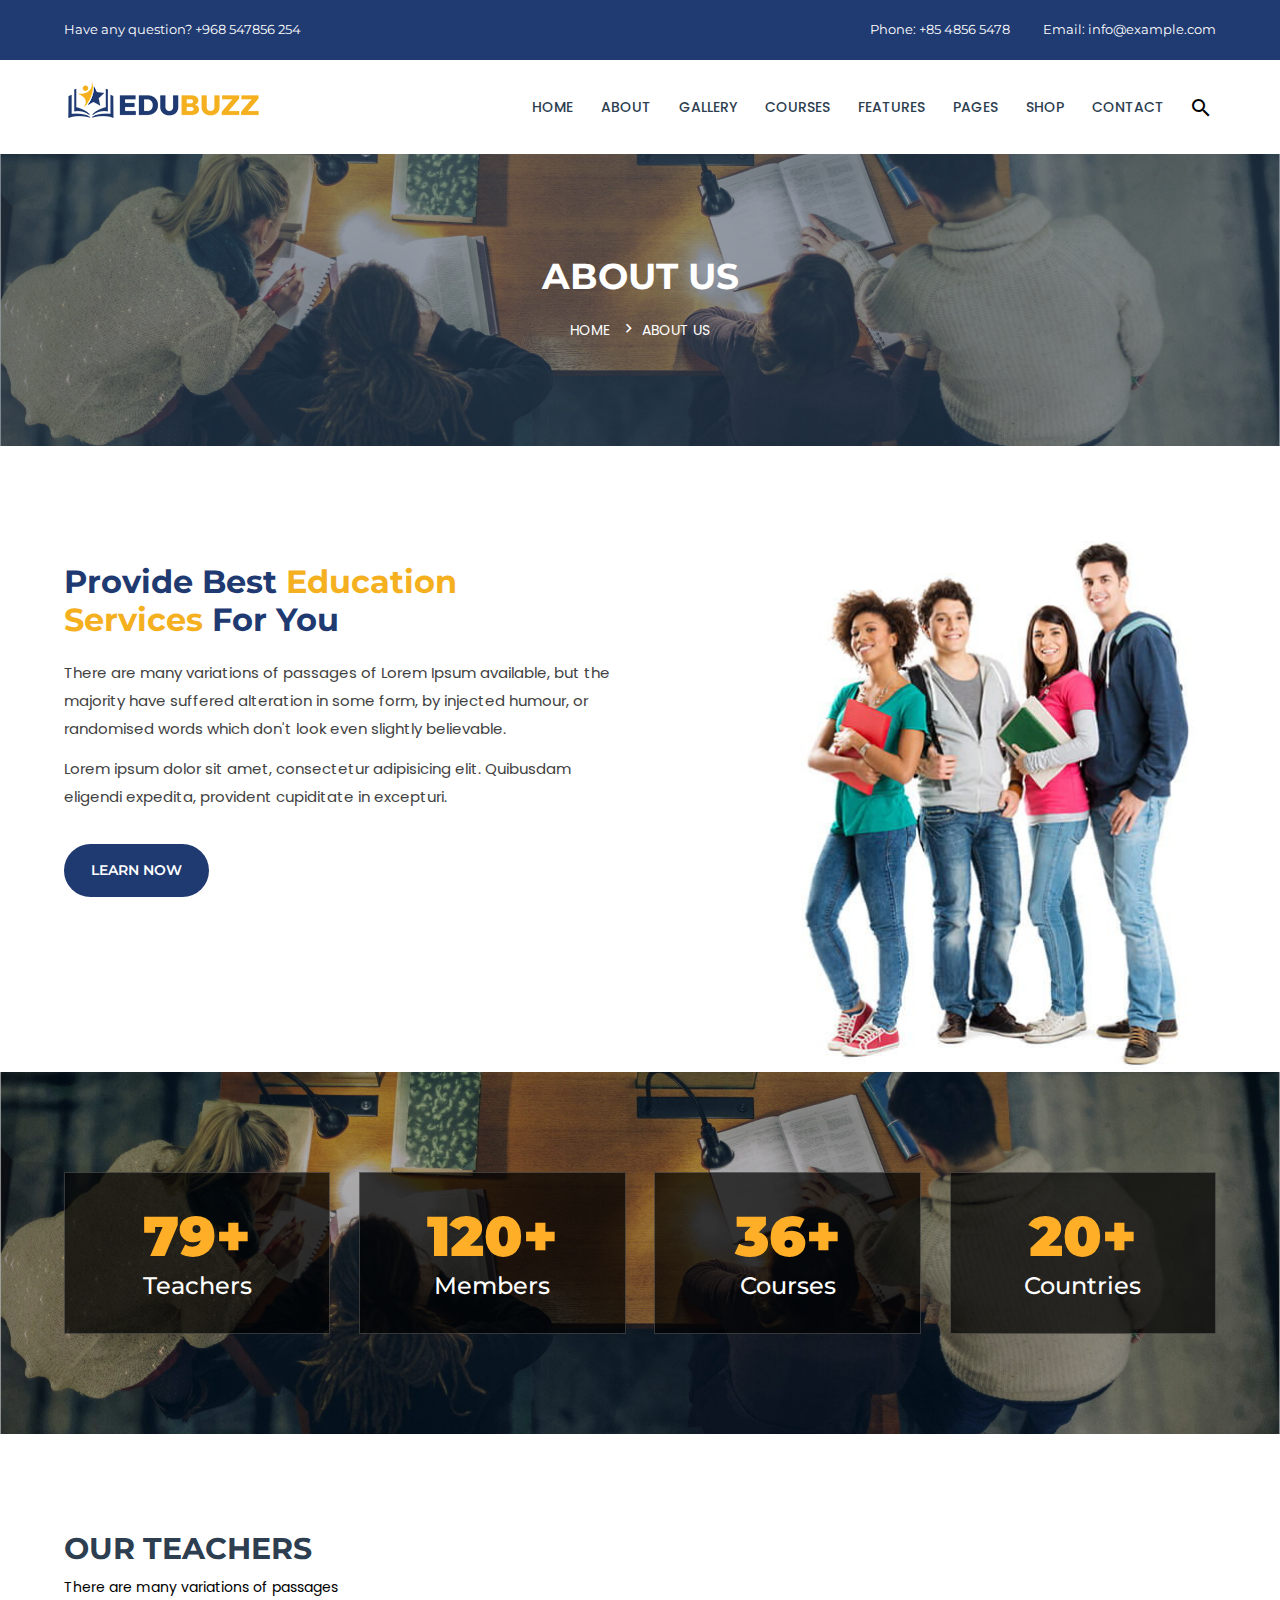
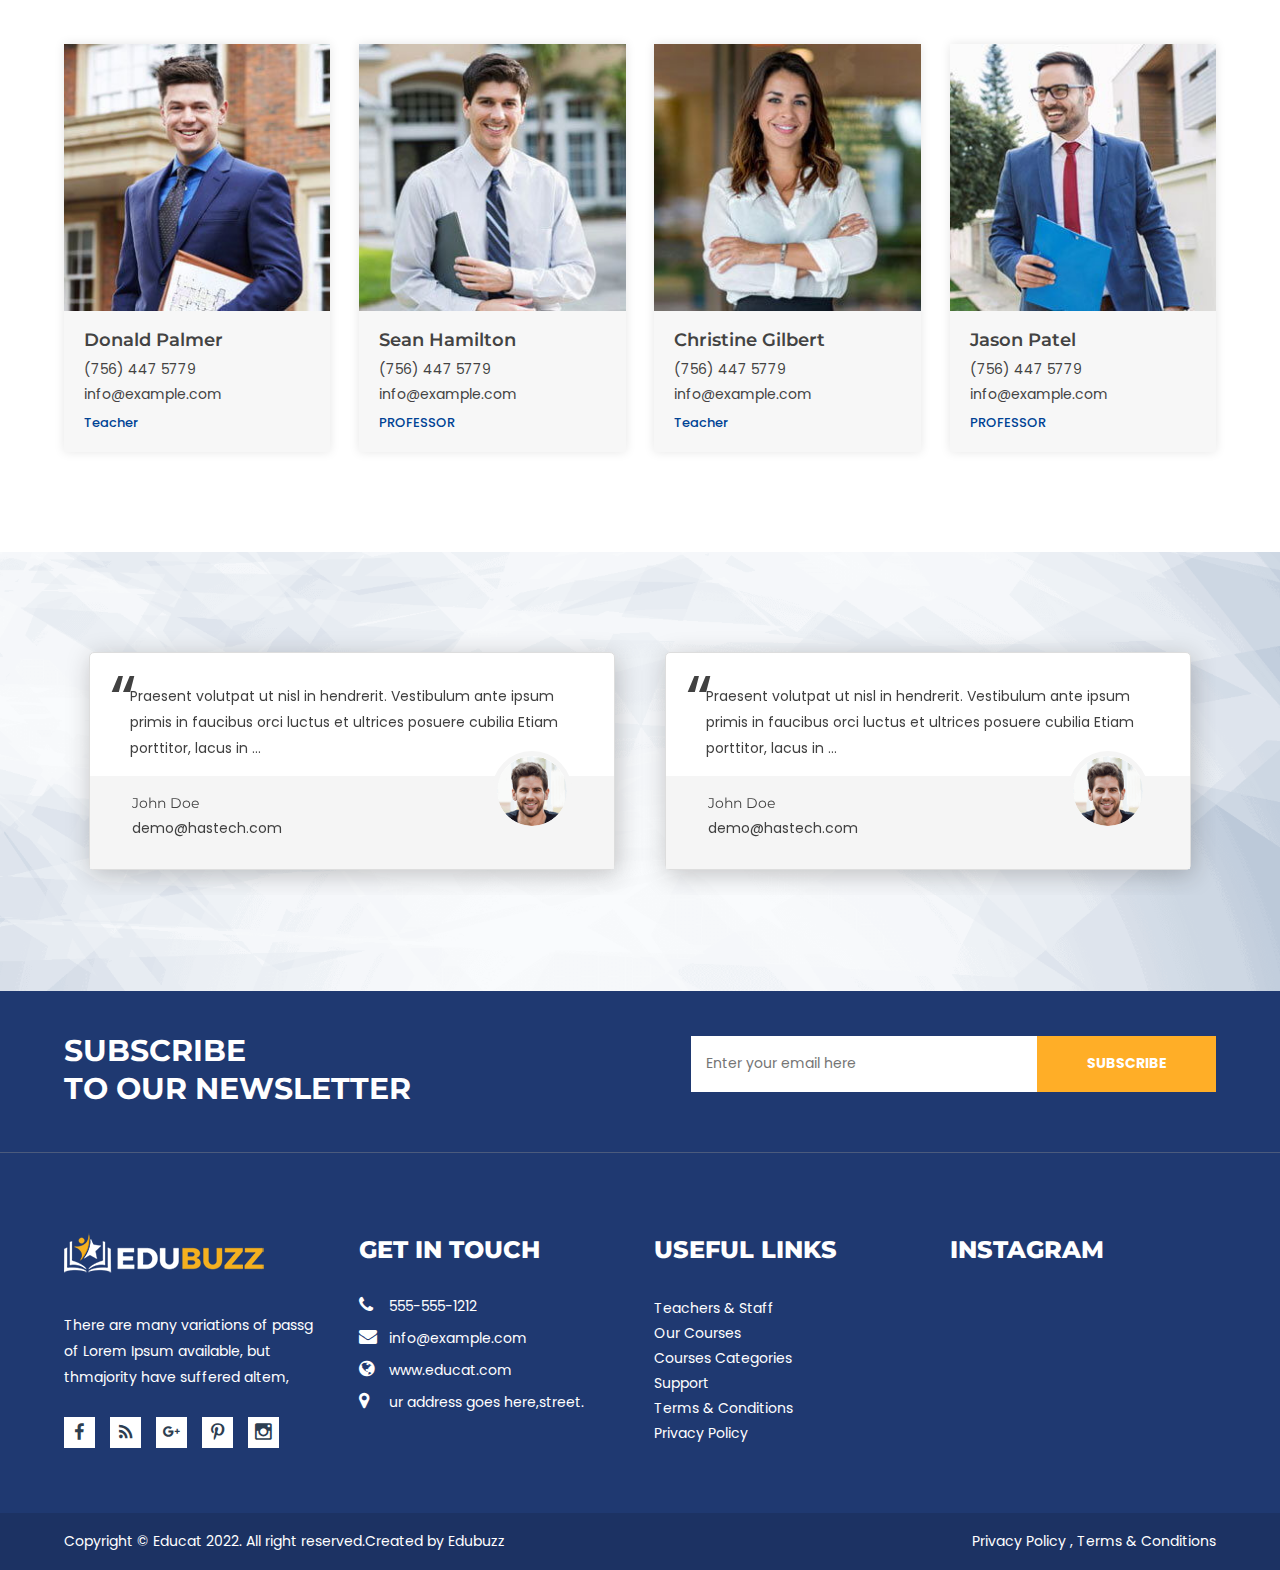
<file: SrkrWeb(1)/SrkrWeb/about.html>
<!doctype html>
<html class="no-js" lang="en">
    
<!-- Mirrored from htmldemo.net/edubuzz/edubuzz/about.html by HTTrack Website Copier/3.x [XR&CO'2014], Thu, 01 Aug 2024 11:02:16 GMT -->
<head>
        <meta charset="utf-8">
        <meta http-equiv="x-ua-compatible" content="ie=edge">
        <title>About || Edubuzz</title>
        <meta name="description" content="">
        <meta name="viewport" content="width=device-width, initial-scale=1, user-scalable=0">
        
		<!-- favicon
		============================================ -->		
        <link rel="shortcut icon" type="image/x-icon" href="img/favicon.ico">
	   
		<!-- Bootstrap CSS
		============================================ -->		
        <link rel="stylesheet" href="css/bootstrap.min.css">
        
		<!-- Fontawsome CSS
		============================================ -->
        <link rel="stylesheet" href="css/font-awesome.min.css">
        
        <!-- Metarial Iconic Font CSS
		============================================ -->
        <link rel="stylesheet" href="css/material-design-iconic-font.min.css">
        
        <!-- Plugin CSS
		============================================ -->
        <link rel="stylesheet" href="css/plugin.css">
        
		<!-- Style CSS
		============================================ -->
        <link rel="stylesheet" href="style.css">
        
		<!-- Responsive CSS
		============================================ -->
        <link rel="stylesheet" href="css/responsive.css">
        
		
	    
    </head>
    <body>
        <!--[if lt IE 8]>
            <p class="browserupgrade">You are using an <strong>outdated</strong> browser. Please <a href="http://browsehappy.com/">upgrade your browser</a> to improve your experience.</p>
        <![endif]-->
        
        <!--Loading Area Start-->
        <div class="loading">
    		<div class="text-center middle">
    			<div class="lds-ellipsis"><div></div><div></div><div></div><div></div></div>
    		</div>
    	</div>
        <!--Loading Area End-->
        <!--Main Wrapper Start-->
        <div class="as-mainwrapper">
            <!--Bg White Start-->
            <div class="bg-white">
                <!--Header Area Start-->
                <header>
                    <div class="header-top">
                        <div class="container">
                            <div class="row">
                                <div class="col-lg-7 col-md-6 col-12">
                                    <span>Have any question? +968 547856 254</span>
                                </div>
                                <div class="col-lg-5 col-md-6 col-12">
                                    <div class="header-top-right">
                                        <span>Phone: +85 4856 5478</span>
                                        <span>Email: info@example.com</span>
                                    </div>
                                </div>
                            </div>
                        </div>
                    </div>
                    <div class="header-logo-menu sticker">
                        <div class="container">
                            <div class="row">
                                <div class="col-lg-3 col-12">
                                    <div class="logo">
                                        <a href="index.html"><img src="img/logo/logo.png" alt="EDUCAT"></a>
                                    </div>
                                </div>
                                <div class="col-lg-9 col-12">
                                    <div class="mainmenu-area pull-right">
                                        <div class="mainmenu d-none d-lg-block">
                                            <nav>
                                                <ul id="nav">
                                                    <li class="current"><a href="index.html">Home</a>
                                                        <ul class="sub-menu">
                                                            <li><a href="index.html">Home Version 1</a></li>
                                                            <li><a href="index-2.html">Home Version 2</a></li>
                                                        </ul>
                                                    </li>
                                                    <li><a href="about.html">About</a></li>
                                                    <li><a href="gallery.html">Gallery</a>
                                                        <ul class="sub-menu">
                                                            <li><a href="gallery.html">Gallery</a></li>
                                                            <li><a href="gallery-2.html">Gallery Filtaring</a></li>
                                                            <li><a href="gallery-four-column.html">Gallery Four Column</a></li>
                                                        </ul>
                                                    </li>
                                                    <li><a href="course.html">Courses</a>
                                                        <ul class="sub-menu">
                                                            <li><a href="courses-details.html">Courses Details</a></li>
                                                        </ul>
                                                    </li>
                                                    <li><a href="#">Features</a>
                                                        <ul class="sub-menu">
                                                            <li><a href="#">Blog<i class="zmdi zmdi-chevron-right"></i></a>
                                                                <ul class="inside-menu">
                                                                    <li><a href="blog.html">Blog</a></li>
                                                                    <li><a href="blog-details.html">Blog Details</a></li>
                                                                    <li><a href="blog-left-sidebar.html">Blog Left Sidebar</a></li>
                                                                    <li><a href="blog-no-sidebar.html">Blog No Sidebar</a></li>
                                                                </ul>
                                                            </li>
                                                            <li><a href="#">Shop<i class="zmdi zmdi-chevron-right"></i></a>
                                                                <ul class="inside-menu">
                                                                    <li><a href="shop.html">Shop</a></li>
                                                                    <li><a href="single-product.html">Single Product</a></li>
                                                                    <li><a href="cart.html">Shopping Cart</a></li>
                                                                    <li><a href="wishlist.html">Wishlist</a></li>
                                                                    <li><a href="checkout.html">Checkout</a></li>
                                                                    <li><a href="login-register.html">Login - Register</a></li>
                                                                </ul>
                                                            </li>
                                                        </ul>
                                                    </li>
                                                    <li><a href="index.html">Pages</a>
                                                        <ul class="sub-menu">
                                                            <li><a href="team-details.html">Team Details</a></li>
                                                            <li><a href="course.html">Courses Page</a></li>
                                                            <li><a href="courses-details.html">Course Details Page</a></li>
                                                            <li><a href="event.html">Event Page</a></li>
                                                            <li><a href="event-details.html">Event Details Page</a></li>
                                                            <li><a href="blog.html">Blog</a></li>
                                                            <li><a href="blog-details.html">Blog Details Page</a></li>
                                                            <li><a href="blog-left-sidebar.html">Blog Left Sidebar</a></li>
                                                            <li><a href="blog-no-sidebar.html">Blog No Sidebar</a></li>
                                                            <li><a href="wishlist.html">Wishlist Page</a></li>
                                                            <li><a href="checkout.html">Checkout Page</a></li>
                                                            <li><a href="cart.html">Shopping Cart Page</a></li>
                                                            <li><a href="login-register.html">Login Page</a></li>
                                                            <li><a href="contact.html">Contact</a></li>
                                                            <li><a href="404.html">404 Error</a></li>
                                                        </ul>
                                                    </li>
                                                    <li><a href="shop.html">Shop</a>
                                                        <ul class="sub-menu">
                                                            <li><a href="single-product.html">Single Product Page</a></li>
                                                        </ul>
                                                    </li>
                                                    <li><a href="contact.html">Contact</a></li>
                                                </ul>
                                            </nav>
                                        </div>
                                        <ul class="header-search">
                                            <li class="search-menu">
                                                <i id="toggle-search" class="zmdi zmdi-search"></i>
                                            </li>
                                        </ul>
                                        <!--Search Form-->
                                        <div class="search">
                                            <div class="search-form">
                                                <form id="search-form" action="#">
                                                    <input type="search" placeholder="Search here..." name="search" />
                                                    <button type="submit">
                                                        <span><i class="fa fa-search"></i></span>
                                                    </button>
                                                </form>                                
                                            </div>
                                        </div>
                                        <!--End of Search Form-->
                                    </div> 
                                </div>
                            </div>
                        </div>
                    </div>  
                    <!-- Mobile Menu Area start -->
                    <div class="mobile-menu-area">
                        <div class="container clearfix">
                            <div class="row">
                                <div class="col-lg-12 col-md-12 col-sm-12">
                                    <div class="mobile-menu">
                                        <nav id="dropdown">
                                            <ul>
                                                <li><a href="index.html">HOME</a>
                                                    <ul>
                                                        <li><a href="index.html">Home Version 1</a></li>
                                                        <li><a href="index-2.html">Home Version 1</a></li>
                                                    </ul>
                                                </li>
                                                <li><a href="gallery.html">Gallery</a>
                                                    <ul>
                                                        <li><a href="gallery.html">Gallery</a></li>
                                                        <li><a href="gallery-2.html">Gallery Filtaring</a></li>
                                                        <li><a href="gallery-four-column.html">Gallery Four Column</a></li>
                                                    </ul>
                                                </li>
                                                <li><a href="team-details.html">Team Details</a></li>
                                                <li><a href="course.html">Courses</a>
                                                    <ul class="sub-menu">
                                                        <li><a href="courses-details.html">Courses Details</a></li>
                                                    </ul>
                                                </li>
                                                <li><a href="shop.html">Shop</a>
                                                    <ul class="sub-menu">
                                                        <li><a href="single-product.html">Single Product</a></li>
                                                    </ul>
                                                </li>
                                                <li><a href="event.html">Event</a>
                                                    <ul class="sub-menu">
                                                        <li><a href="event-details.html">Event Details</a></li>
                                                    </ul>
                                                </li>
                                                <li><a href="blog.html">Blog</a>
                                                    <ul class="sub-menu">
                                                        <li><a href="blog-details.html">Blog Details</a></li>
                                                        <li><a href="blog-left-sidebar.html">Blog Left Sidebar</a></li>
                                                        <li><a href="blog-no-sidebar.html">Blog No Sidebar</a></li>
                                                    </ul>
                                                </li>
                                                <li><a href="contact.html">Pages</a>
                                                    <ul>
                                                        <li><a href="team-details.html">Team Details</a></li>
                                                        <li><a href="course.html">Courses Page</a></li>
                                                        <li><a href="courses-details.html">Course Details Page</a></li>
                                                        <li><a href="event.html">Event Page</a></li>
                                                        <li><a href="event-details.html">Event Details Page</a></li>
                                                        <li><a href="blog.html">Blog</a></li>
                                                        <li><a href="blog-details.html">Blog Details Page</a></li>
                                                        <li><a href="blog-left-sidebar.html">Blog Left Sidebar</a></li>
                                                        <li><a href="blog-no-sidebar.html">Blog No Sidebar</a></li>
                                                        <li><a href="wishlist.html">Wishlist Page</a></li>
                                                        <li><a href="checkout.html">Checkout Page</a></li>
                                                        <li><a href="cart.html">Shopping Cart Page</a></li>
                                                        <li><a href="login-register.html">Login Page</a></li>
                                                        <li><a href="contact.html">Contact</a></li>
                                                        <li><a href="404.html">404 Error</a></li>
                                                    </ul>
                                                </li>
                                                <li><a href="contact.html">Contact us</a></li>
                                            </ul>
                                        </nav>
                                    </div>					
                                </div>
                            </div>
                        </div>
                    </div>
                    <!-- Mobile Menu Area end -->   
                </header>
                <!--End of Header Area-->
                <!--Breadcrumb Banner Area Start-->
                <div class="breadcrumb-banner-area">
                    <div class="container">
                        <div class="row">
                            <div class="col-md-12">
                                <div class="breadcrumb-text">
                                    <h1 class="text-center">ABOUT US</h1>
                                    <div class="breadcrumb-bar">
                                        <ul class="breadcrumb text-center">
                                            <li><a href="index.html">Home</a></li>
                                            <li>ABOUT US</li>
                                        </ul>
                                    </div>
                                </div>
                            </div>
                        </div>
                    </div>
                </div>
                <!--End of Breadcrumb Banner Area-->
                <!--About Area Start--> 
                <div class="about-area mt-95">
                    <div class="container">
                        <div class="row">
                            <div class="col-lg-7">
                                <div class="about-container">
                                    <h3>Provide best <span class="orange-color">education</span> <span class="orange-color">services</span> for you</h3>
                                    <p>There are many variations of passages of Lorem Ipsum available, but the majority have suffered alteration in some form, by injected humour, or randomised words which don't look even slightly believable.</p>
                                   <p>Lorem ipsum dolor sit amet, consectetur adipisicing elit. Quibusdam eligendi expedita, provident cupiditate in excepturi.</p>
                                    <a class="button-default" href="#">Learn Now</a>	      
                                </div>
                            </div>
                            <div class="col-lg-5">
                                <!--About Image Area Start-->
                                <div class="about-image-area img-full">
                                    <img src="img/about/about1.jpg" alt="">
                                </div>
                                <!--About Image Area End-->
                            </div>
                        </div>
                    </div>
                </div>
                <!--End of About Area-->
                <!--Fun Factor Area Start-->
                <div class="fun-factor-area fun-bg-img">
                    <div class="container">
                        <div class="row">
                            <div class="col-lg-3 col-md-6 col-12">
                                <div class="single-fun-factor mb-30">
                                    <h2><span class="counter">79</span>+</h2>
                                    <h4>Teachers</h4>
                                </div>
                            </div>
                            <div class="col-lg-3 col-md-6 col-12">
                                <div class="single-fun-factor mb-30">
                                    <h2><span class="counter">120</span>+</h2>
                                    <h4>Members</h4>
                                </div>
                            </div>
                            <div class="col-lg-3 col-md-6 col-12">
                                <div class="single-fun-factor mb-30">
                                    <h2><span class="counter">36</span>+</h2>
                                    <h4>Courses</h4>
                                </div>
                            </div>
                            <div class="col-lg-3 col-md-6 col-12">
                                <div class="single-fun-factor mb-30">
                                    <h2><span class="counter">20</span>+</h2>
                                    <h4>Countries</h4>
                                </div>
                            </div>
                        </div>
                    </div>
                </div>
                <!--End of Fun Factor Area-->   
                <!--Teachers Area Start--> 
                <div class="teachers-area section-padding bg-white">
                    <div class="container">
                        <div class="row">
                            <div class="col-md-12">
                                <div class="section-title-wrapper">
                                    <div class="section-title">
                                        <h3>OUR TEACHERS</h3>
                                        <p>There are many variations of passages</p>
                                    </div>
                                </div>
                            </div>
                        </div>
                        <div class="row">
                            <div class="col-lg-3 col-md-6 col-12">
                                <div class="agent mb-30">
                                    <div class="image img-full">
                                        <a class="img" href="team-details.html"><img src="img/teacher/l-1.jpg" alt=""></a>
                                        <div class="social">
                                            <a href="#" class="facebook"><i class="fa fa-facebook"></i></a>
                                            <a href="#" class="twitter"><i class="fa fa-twitter"></i></a>
                                            <a href="#" class="linkedin"><i class="fa fa-linkedin"></i></a>
                                            <a href="#" class="google"><i class="fa fa-google-plus"></i></a>
                                        </div>
                                    </div>
                                    <div class="content">
                                        <h4 class="title"><a href="team-details.html">Donald Palmer</a></h4>
                                        <a href="#" class="phone">(756) 447 5779</a>
                                        <a href="#" class="email">info@example.com</a>
                                        <span class="properties">Teacher</span>
                                    </div>
                                </div>
                            </div>
                            <div class="col-lg-3 col-md-6 col-12">
                                <div class="agent mb-30">
                                    <div class="image img-full">
                                        <a class="img" href="team-details.html"><img src="img/teacher/l-2.jpg" alt=""></a>
                                        <div class="social">
                                            <a href="#" class="facebook"><i class="fa fa-facebook"></i></a>
                                            <a href="#" class="twitter"><i class="fa fa-twitter"></i></a>
                                            <a href="#" class="linkedin"><i class="fa fa-linkedin"></i></a>
                                            <a href="#" class="google"><i class="fa fa-google-plus"></i></a>
                                        </div>
                                    </div>
                                    <div class="content">
                                        <h4 class="title"><a href="team-details.html">Sean Hamilton</a></h4>
                                        <a href="#" class="phone">(756) 447 5779</a>
                                        <a href="#" class="email">info@example.com</a>
                                        <span class="properties">PROFESSOR</span>
                                    </div>
                                </div>
                            </div>
                            <div class="col-lg-3 col-md-6 col-12">
                                <div class="agent mb-30">
                                    <div class="image img-full">
                                        <a class="img" href="team-details.html"><img src="img/teacher/l-3.jpg" alt=""></a>
                                        <div class="social">
                                            <a href="#" class="facebook"><i class="fa fa-facebook"></i></a>
                                            <a href="#" class="twitter"><i class="fa fa-twitter"></i></a>
                                            <a href="#" class="linkedin"><i class="fa fa-linkedin"></i></a>
                                            <a href="#" class="google"><i class="fa fa-google-plus"></i></a>
                                        </div>
                                    </div>
                                    <div class="content">
                                        <h4 class="title"><a href="team-details.html">Christine Gilbert</a></h4>
                                        <a href="#" class="phone">(756) 447 5779</a>
                                        <a href="#" class="email">info@example.com</a>
                                        <span class="properties">Teacher</span>
                                    </div>
                                </div>
                            </div>
                            <div class="col-lg-3 col-md-6 col-12">
                                <div class="agent mb-30">
                                    <div class="image img-full">
                                        <a class="img" href="team-details.html"><img src="img/teacher/l-4.jpg" alt=""></a>
                                        <div class="social">
                                            <a href="#" class="facebook"><i class="fa fa-facebook"></i></a>
                                            <a href="#" class="twitter"><i class="fa fa-twitter"></i></a>
                                            <a href="#" class="linkedin"><i class="fa fa-linkedin"></i></a>
                                            <a href="#" class="google"><i class="fa fa-google-plus"></i></a>
                                        </div>
                                    </div>
                                    <div class="content">
                                        <h4 class="title"><a href="team-details.html">Jason Patel</a></h4>
                                        <a href="#" class="phone">(756) 447 5779</a>
                                        <a href="#" class="email">info@example.com</a>
                                        <span class="properties">PROFESSOR</span>
                                    </div>
                                </div>
                            </div>
                        </div>
                    </div>
                </div>
                <!--Teachers Area End--> 
                <!--Testimonial Area Start-->
                <div class="testimonial-area">
                    <div class="container">
                        <div class="row">
                            <div class="testimonial-slider-2 owl-carousel">
                                <div class="col-12">
                                    <div class="single-testimonial testimonial-style-2">
                                        <div class="des-testimonial">
                                            <p>Praesent volutpat ut nisl in hendrerit. Vestibulum ante ipsum primis in faucibus orci luctus et ultrices posuere cubilia Etiam porttitor, lacus in ...</p>
                                        </div>
                                        <div class="testimonial-author">
                                            <div class="author-img">
                                                <img src="img/testimonial/testimonial1.png" alt="">
                                            </div>
                                            <div class="author-content">
                                                <h5>John  Doe </h5>
                                                <p>demo@hastech.com</p>
                                            </div>
                                        </div>
                                    </div>
                                </div>
                                <div class="col-12">
                                    <div class="single-testimonial testimonial-style-2">
                                        <div class="des-testimonial">
                                            <p>Praesent volutpat ut nisl in hendrerit. Vestibulum ante ipsum primis in faucibus orci luctus et ultrices posuere cubilia Etiam porttitor, lacus in ...</p>
                                        </div>
                                        <div class="testimonial-author">
                                            <div class="author-img">
                                                <img src="img/testimonial/testimonial1.png" alt="">
                                            </div>
                                            <div class="author-content">
                                                <h5>John  Doe </h5>
                                                <p>demo@hastech.com</p>
                                            </div>
                                        </div>
                                    </div>
                                </div>
                                <div class="col-12">
                                    <div class="single-testimonial testimonial-style-2">
                                        <div class="des-testimonial">
                                            <p>Praesent volutpat ut nisl in hendrerit. Vestibulum ante ipsum primis in faucibus orci luctus et ultrices posuere cubilia Etiam porttitor, lacus in ...</p>
                                        </div>
                                        <div class="testimonial-author">
                                            <div class="author-img">
                                                <img src="img/testimonial/testimonial1.png" alt="">
                                            </div>
                                            <div class="author-content">
                                                <h5>John  Doe </h5>
                                                <p>demo@hastech.com</p>
                                            </div>
                                        </div>
                                    </div>
                                </div>
                                <div class="col-12">
                                    <div class="single-testimonial testimonial-style-2">
                                        <div class="des-testimonial">
                                            <p>Praesent volutpat ut nisl in hendrerit. Vestibulum ante ipsum primis in faucibus orci luctus et ultrices posuere cubilia Etiam porttitor, lacus in ...</p>
                                        </div>
                                        <div class="testimonial-author">
                                            <div class="author-img">
                                                <img src="img/testimonial/testimonial1.png" alt="">
                                            </div>
                                            <div class="author-content">
                                                <h5>John  Doe </h5>
                                                <p>demo@hastech.com</p>
                                            </div>
                                        </div>
                                    </div>
                                </div>
                            </div>
                        </div>
                    </div>
                </div>
                <!--Testimonial Area End-->
                <footer>
                    <!--Newsletter Area Start-->
                    <div class="newsletter-area">
                        <div class="container">
                            <div class="row">
                                <div class="col-lg-5 col-md-5">
                                    <div class="newsletter-content">
                                        <h3>SUBSCRIBE</h3>
                                        <h2>TO OUR NEWSLETTER</h2>
                                    </div>
                                </div>
                                <div class="col-lg-7 col-md-7">
                                    <div class="newsletter-form angle">
                                        <form action="http://devitems.us11.list-manage.com/subscribe/post?u=6bbb9b6f5827bd842d9640c82&amp;id=05d85f18ef" method="post" id="mc-embedded-subscribe-form" name="mc-embedded-subscribe-form" class="mc-form footer-newsletter fix">
                                            <div class="subscribe-form">
                                                <input id="mc-email" type="email" autocomplete="off" placeholder="Enter your email here">
                                                <button id="mc-submit" type="submit">SUBSCRIBE</button>
                                            </div>    
                                        </form>
                                        <!-- mailchimp-alerts Start -->
                                        <div class="mailchimp-alerts text-centre fix pull-right">
                                            <div class="mailchimp-submitting"></div><!-- mailchimp-submitting end -->
                                            <div class="mailchimp-success"></div><!-- mailchimp-success end -->
                                            <div class="mailchimp-error"></div><!-- mailchimp-error end -->
                                        </div>
                                        <!-- mailchimp-alerts end -->
                                    </div>
                                </div>
                            </div>
                        </div>
                    </div>
                    <!--End of Newsletter Area-->
                    <!--Footer Widget Area Start-->
                    <div class="footer-widget-area">
                        <div class="container">
                            <div class="row">
                                <div class="col-lg-3 col-md-6">
                                    <div class="single-footer-widget">
                                        <div class="footer-logo">
                                            <a href="index.html"><img src="img/logo/footer.png" alt=""></a>
                                        </div>
                                        <p>There are many variations of passg of Lorem Ipsum available, but thmajority have suffered altem, </p>
                                        <div class="social-icons">
                                            <a href="#"><i class="zmdi zmdi-facebook"></i></a>
                                            <a href="#"><i class="zmdi zmdi-rss"></i></a>
                                            <a href="#"><i class="zmdi zmdi-google-plus"></i></a>
                                            <a href="#"><i class="zmdi zmdi-pinterest"></i></a>
                                            <a href="#"><i class="zmdi zmdi-instagram"></i></a>
                                        </div>
                                    </div>
                                </div>
                                <div class="col-lg-3 col-md-6">
                                    <div class="single-footer-widget">
                                        <h3>GET IN TOUCH</h3>
                                        <a href="tel:555-555-1212"><i class="fa fa-phone"></i>555-555-1212</a>
                                        <span><i class="fa fa-envelope"></i>info@example.com</span>
                                        <span><i class="fa fa-globe"></i>www.educat.com</span>
                                        <span><i class="fa fa-map-marker"></i>ur address goes here,street.</span>
                                    </div>
                                </div>
                                <div class="col-lg-3 col-md-6">
                                    <div class="single-footer-widget">
                                        <h3>Useful Links</h3>
                                        <ul class="footer-list">
                                            <li><a href="#">Teachers &amp; Staff</a></li>
                                            <li><a href="#">Our Courses</a></li>
                                            <li><a href="#">Courses Categories</a></li>
                                            <li><a href="#">Support</a></li>
                                            <li><a href="#">Terms &amp; Conditions</a></li>
                                            <li><a href="#">Privacy Policy</a></li>
                                        </ul>
                                    </div>
                                </div>
                                <div class="col-lg-3 col-md-6">
                                    <div class="single-footer-widget">
                                        <h3>Instagram</h3>
                                        <ul id="Instafeed"></ul>
                                    </div>
                                </div>
                            </div>
                        </div>
                    </div>
                    <!--End of Footer Widget Area-->
                    <!--Footer Area Start-->
                    <div class="footer-area">
                        <div class="container">
                            <div class="row">
                                <div class="col-lg-6 col-md-7 col-12">
                                    <span>Copyright &copy; Educat 2022. All right reserved.Created by <a href="#">Edubuzz</a></span>
                                </div>
                                <div class="col-lg-6 col-md-5 col-12">
                                    <div class="column-right">
                                        <span>Privacy Policy , Terms &amp; Conditions</span>
                                    </div>
                                </div>
                            </div>
                        </div>
                    </div>
                    <!--End of Footer Area-->
                </footer>
            </div>   
            <!--End of Bg White--> 
        </div>    
        <!--End of Main Wrapper Area--> 
        
        
        
		<!-- jquery
		============================================ -->		
        <script src="js/vendor/modernizr-3.6.0.min.js"></script>
        <script src="js/vendor/jquery-3.6.0.min.js"></script>
        <script src="js/vendor/jquery-migrate-3.3.2.min.js"></script>
        
		<!-- popper JS
		============================================ -->		
        <script src="js/popper.min.js"></script>
        
		<!-- bootstrap JS
		============================================ -->		
        <script src="js/bootstrap.min.js"></script>
        
		<!-- AJax Mail JS
		============================================ -->		
        <script src="js/ajax-mail.js"></script>
        
		<!-- plugins JS
		============================================ -->		
        <script src="js/plugins.js"></script>
        
		<!-- main JS
		============================================ -->		
        <script src="js/main.js"></script>
    </body>

<!-- Mirrored from htmldemo.net/edubuzz/edubuzz/about.html by HTTrack Website Copier/3.x [XR&CO'2014], Thu, 01 Aug 2024 11:02:18 GMT -->
</html>
</file>
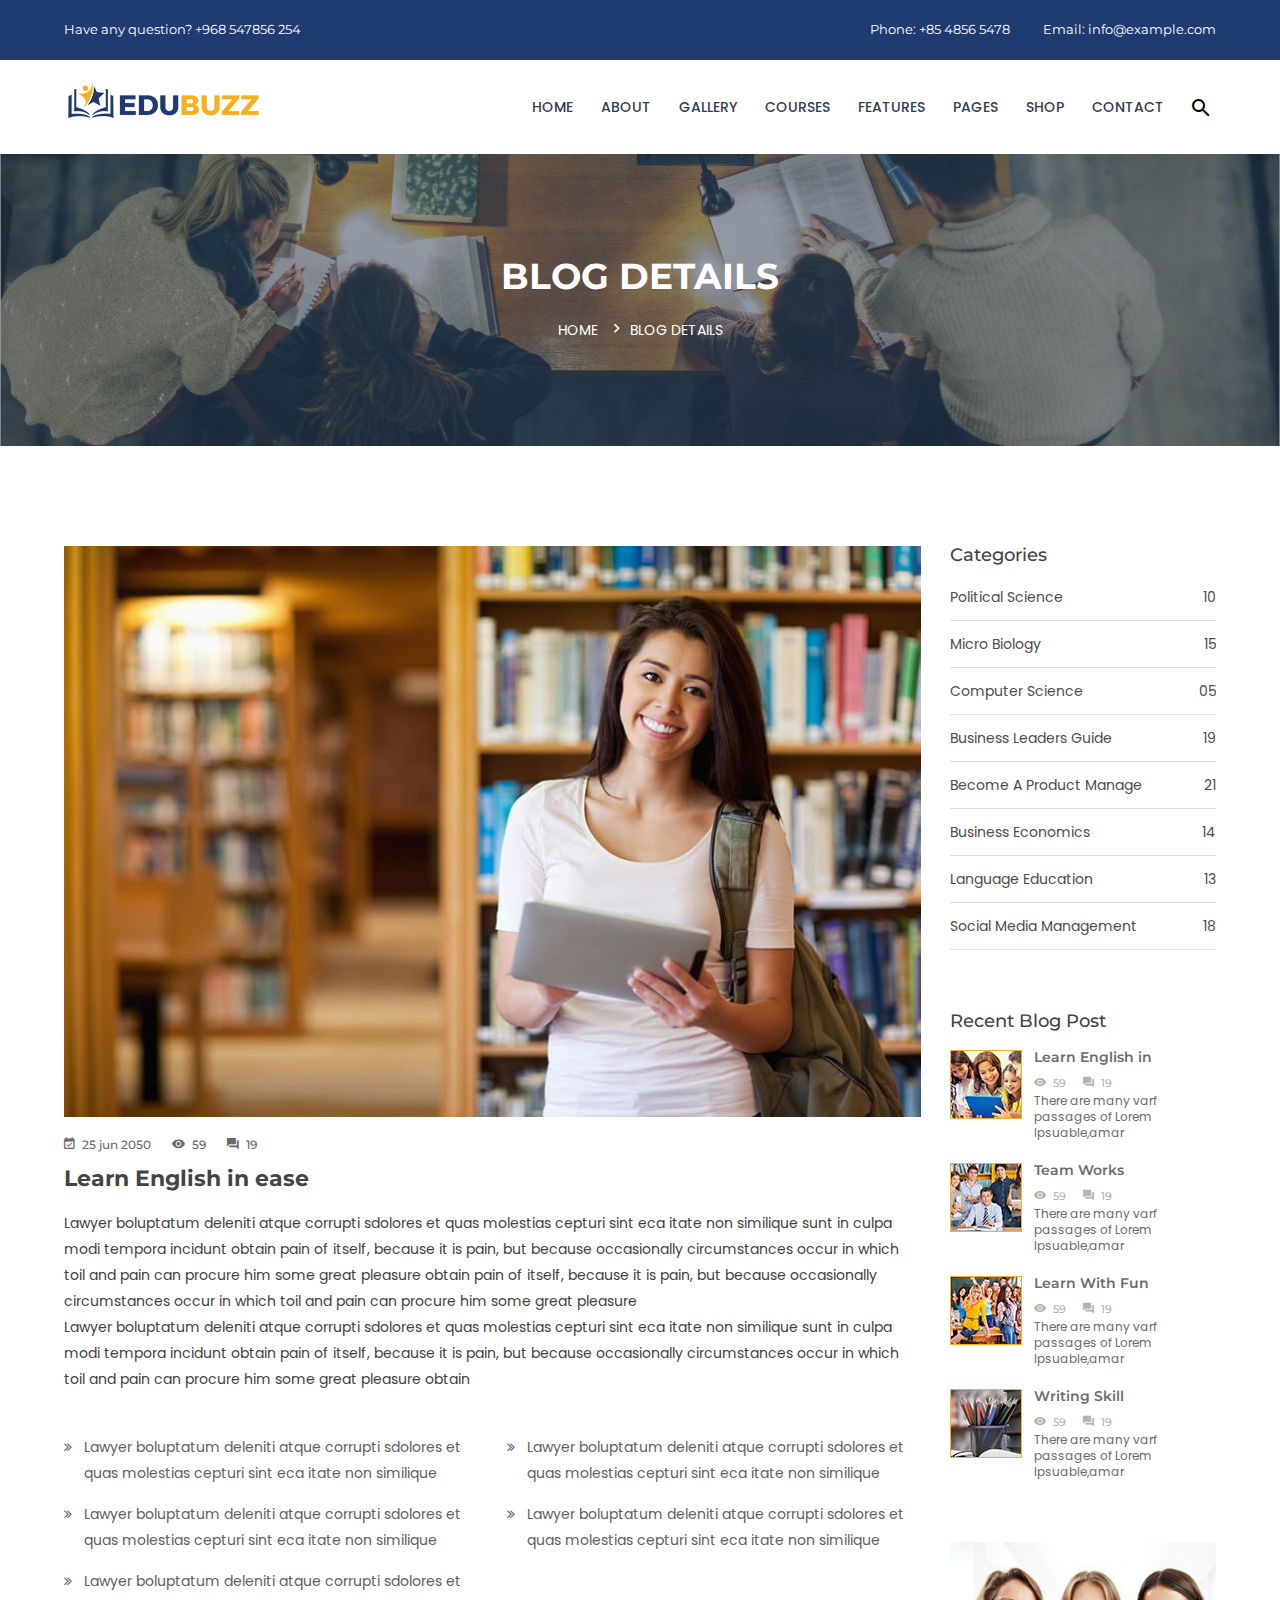
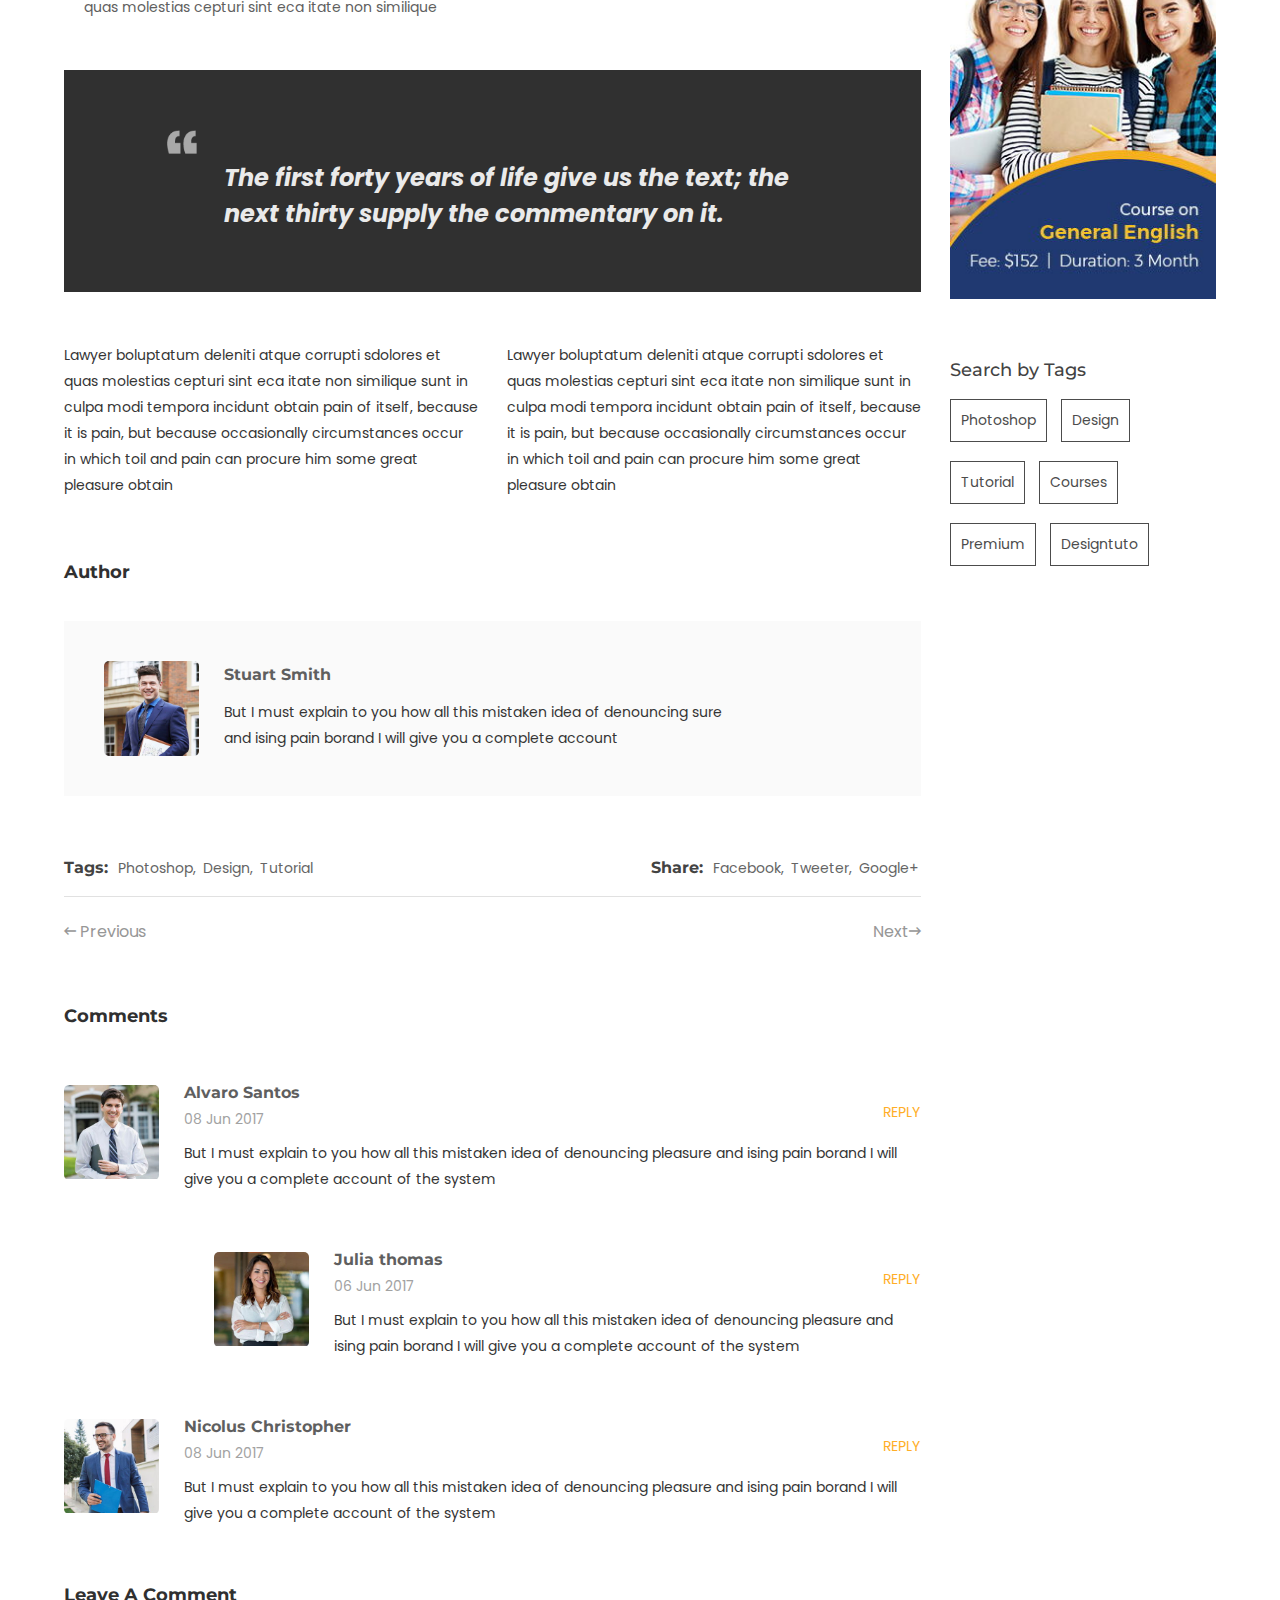
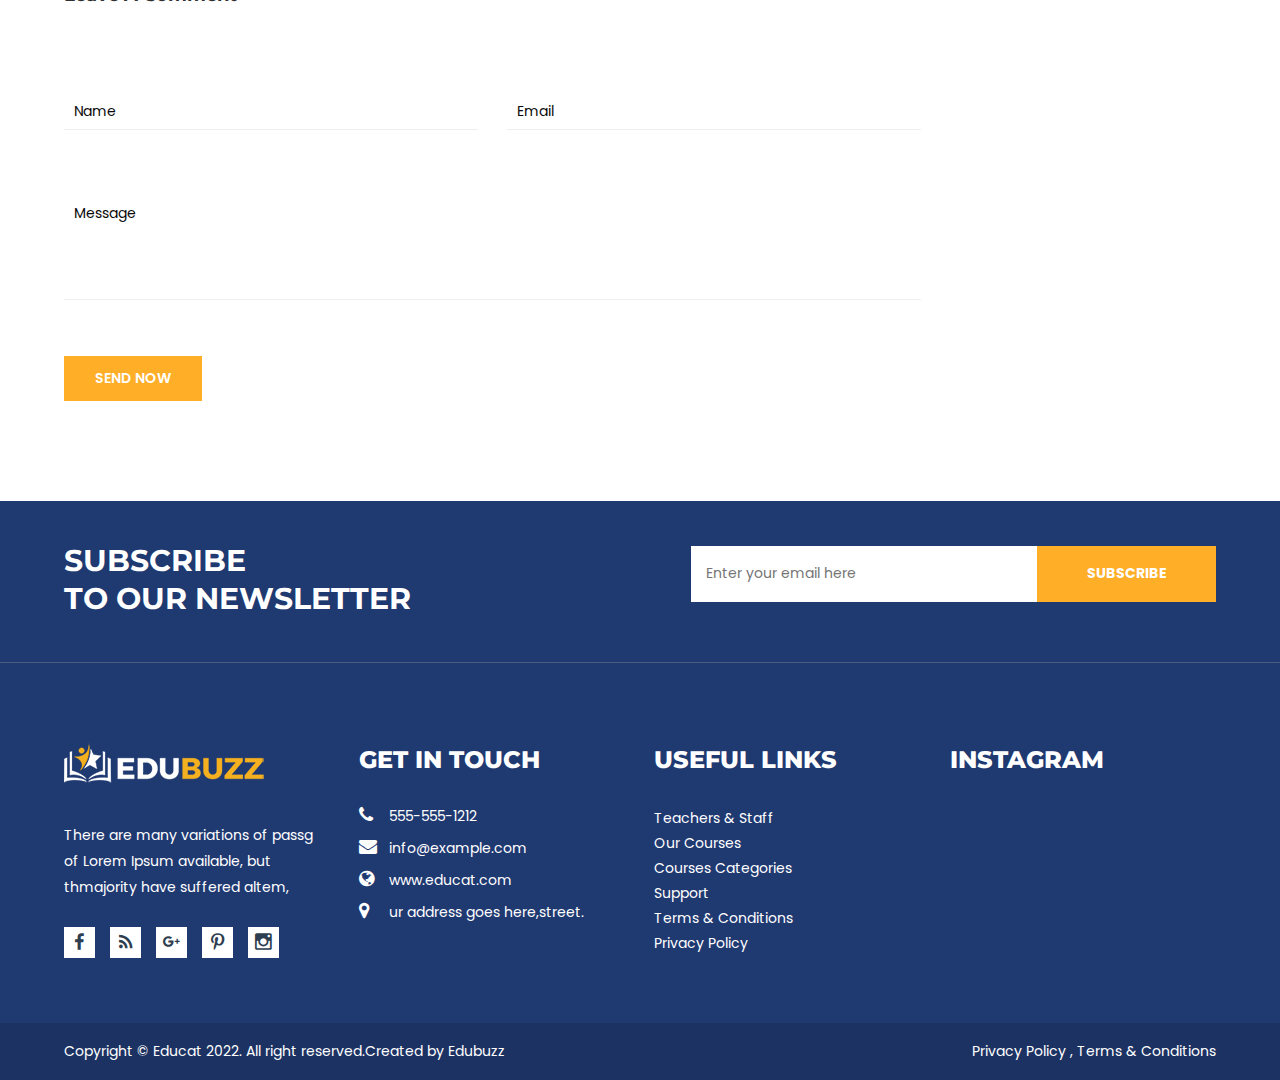
<file: SrkrWeb(1)/SrkrWeb/blog-details.html>
<!doctype html>
<html class="no-js" lang="en">
    
<!-- Mirrored from htmldemo.net/edubuzz/edubuzz/blog-details.html by HTTrack Website Copier/3.x [XR&CO'2014], Thu, 01 Aug 2024 11:02:26 GMT -->
<head>
        <meta charset="utf-8">
        <meta http-equiv="x-ua-compatible" content="ie=edge">
        <title>Blog Details || Edubuzz</title>
        <meta name="description" content="">
        <meta name="viewport" content="width=device-width, initial-scale=1, user-scalable=0">
        
		<!-- favicon
		============================================ -->		
        <link rel="shortcut icon" type="image/x-icon" href="img/favicon.ico">
	   
		<!-- Bootstrap CSS
		============================================ -->		
        <link rel="stylesheet" href="css/bootstrap.min.css">
        
		<!-- Fontawsome CSS
		============================================ -->
        <link rel="stylesheet" href="css/font-awesome.min.css">
        
        <!-- Metarial Iconic Font CSS
		============================================ -->
        <link rel="stylesheet" href="css/material-design-iconic-font.min.css">
        
        <!-- Plugin CSS
		============================================ -->
        <link rel="stylesheet" href="css/plugin.css">
        
		<!-- Style CSS
		============================================ -->
        <link rel="stylesheet" href="style.css">
        
		<!-- Responsive CSS
		============================================ -->
        <link rel="stylesheet" href="css/responsive.css">
        
		
	    
    </head>
    <body>
        <!--[if lt IE 8]>
            <p class="browserupgrade">You are using an <strong>outdated</strong> browser. Please <a href="http://browsehappy.com/">upgrade your browser</a> to improve your experience.</p>
        <![endif]-->
        
        <!--Loading Area Start-->
        <div class="loading">
    		<div class="text-center middle">
    			<div class="lds-ellipsis"><div></div><div></div><div></div><div></div></div>
    		</div>
    	</div>
        <!--Loading Area End-->
        <!--Main Wrapper Start-->
        <div class="as-mainwrapper">
            <!--Bg White Start-->
            <div class="bg-white">
                <!--Header Area Start-->
                <header>
                    <div class="header-top">
                        <div class="container">
                            <div class="row">
                                <div class="col-lg-7 col-md-6 col-12">
                                    <span>Have any question? +968 547856 254</span>
                                </div>
                                <div class="col-lg-5 col-md-6 col-12">
                                    <div class="header-top-right">
                                        <span>Phone: +85 4856 5478</span>
                                        <span>Email: info@example.com</span>
                                    </div>
                                </div>
                            </div>
                        </div>
                    </div>
                    <div class="header-logo-menu sticker">
                        <div class="container">
                            <div class="row">
                                <div class="col-lg-3 col-12">
                                    <div class="logo">
                                        <a href="index.html"><img src="img/logo/logo.png" alt="EDUCAT"></a>
                                    </div>
                                </div>
                                <div class="col-lg-9 col-12">
                                    <div class="mainmenu-area pull-right">
                                        <div class="mainmenu d-none d-lg-block">
                                            <nav>
                                                <ul id="nav">
                                                    <li class="current"><a href="index.html">Home</a>
                                                        <ul class="sub-menu">
                                                            <li><a href="index.html">Home Version 1</a></li>
                                                            <li><a href="index-2.html">Home Version 2</a></li>
                                                        </ul>
                                                    </li>
                                                    <li><a href="about.html">About</a></li>
                                                    <li><a href="gallery.html">Gallery</a>
                                                        <ul class="sub-menu">
                                                            <li><a href="gallery.html">Gallery</a></li>
                                                            <li><a href="gallery-2.html">Gallery Filtaring</a></li>
                                                            <li><a href="gallery-four-column.html">Gallery Four Column</a></li>
                                                        </ul>
                                                    </li>
                                                    <li><a href="course.html">Courses</a>
                                                        <ul class="sub-menu">
                                                            <li><a href="courses-details.html">Courses Details</a></li>
                                                        </ul>
                                                    </li>
                                                    <li><a href="#">Features</a>
                                                        <ul class="sub-menu">
                                                            <li><a href="#">Blog<i class="zmdi zmdi-chevron-right"></i></a>
                                                                <ul class="inside-menu">
                                                                    <li><a href="blog.html">Blog</a></li>
                                                                    <li><a href="blog-details.html">Blog Details</a></li>
                                                                    <li><a href="blog-left-sidebar.html">Blog Left Sidebar</a></li>
                                                                    <li><a href="blog-no-sidebar.html">Blog No Sidebar</a></li>
                                                                </ul>
                                                            </li>
                                                            <li><a href="#">Shop<i class="zmdi zmdi-chevron-right"></i></a>
                                                                <ul class="inside-menu">
                                                                    <li><a href="shop.html">Shop</a></li>
                                                                    <li><a href="single-product.html">Single Product</a></li>
                                                                    <li><a href="cart.html">Shopping Cart</a></li>
                                                                    <li><a href="wishlist.html">Wishlist</a></li>
                                                                    <li><a href="checkout.html">Checkout</a></li>
                                                                    <li><a href="login-register.html">Login - Register</a></li>
                                                                </ul>
                                                            </li>
                                                        </ul>
                                                    </li>
                                                    <li><a href="index.html">Pages</a>
                                                        <ul class="sub-menu">
                                                            <li><a href="team-details.html">Team Details</a></li>
                                                            <li><a href="course.html">Courses Page</a></li>
                                                            <li><a href="courses-details.html">Course Details Page</a></li>
                                                            <li><a href="event.html">Event Page</a></li>
                                                            <li><a href="event-details.html">Event Details Page</a></li>
                                                            <li><a href="blog.html">Blog</a></li>
                                                            <li><a href="blog-details.html">Blog Details Page</a></li>
                                                            <li><a href="blog-left-sidebar.html">Blog Left Sidebar</a></li>
                                                            <li><a href="blog-no-sidebar.html">Blog No Sidebar</a></li>
                                                            <li><a href="wishlist.html">Wishlist Page</a></li>
                                                            <li><a href="checkout.html">Checkout Page</a></li>
                                                            <li><a href="cart.html">Shopping Cart Page</a></li>
                                                            <li><a href="login-register.html">Login Page</a></li>
                                                            <li><a href="contact.html">Contact</a></li>
                                                            <li><a href="404.html">404 Error</a></li>
                                                        </ul>
                                                    </li>
                                                    <li><a href="shop.html">Shop</a>
                                                        <ul class="sub-menu">
                                                            <li><a href="single-product.html">Single Product Page</a></li>
                                                        </ul>
                                                    </li>
                                                    <li><a href="contact.html">Contact</a></li>
                                                </ul>
                                            </nav>
                                        </div>
                                        <ul class="header-search">
                                            <li class="search-menu">
                                                <i id="toggle-search" class="zmdi zmdi-search"></i>
                                            </li>
                                        </ul>
                                        <!--Search Form-->
                                        <div class="search">
                                            <div class="search-form">
                                                <form id="search-form" action="#">
                                                    <input type="search" placeholder="Search here..." name="search" />
                                                    <button type="submit">
                                                        <span><i class="fa fa-search"></i></span>
                                                    </button>
                                                </form>                                
                                            </div>
                                        </div>
                                        <!--End of Search Form-->
                                    </div> 
                                </div>
                            </div>
                        </div>
                    </div>  
                    <!-- Mobile Menu Area start -->
                    <div class="mobile-menu-area">
                        <div class="container clearfix">
                            <div class="row">
                                <div class="col-lg-12 col-md-12 col-sm-12">
                                    <div class="mobile-menu">
                                        <nav id="dropdown">
                                            <ul>
                                                <li><a href="index.html">HOME</a>
                                                    <ul>
                                                        <li><a href="index.html">Home Version 1</a></li>
                                                        <li><a href="index-2.html">Home Version 1</a></li>
                                                    </ul>
                                                </li>
                                                <li><a href="gallery.html">Gallery</a>
                                                    <ul>
                                                        <li><a href="gallery.html">Gallery</a></li>
                                                        <li><a href="gallery-2.html">Gallery Filtaring</a></li>
                                                        <li><a href="gallery-four-column.html">Gallery Four Column</a></li>
                                                    </ul>
                                                </li>
                                                <li><a href="team-details.html">Team Details</a></li>
                                                <li><a href="course.html">Courses</a>
                                                    <ul class="sub-menu">
                                                        <li><a href="courses-details.html">Courses Details</a></li>
                                                    </ul>
                                                </li>
                                                <li><a href="shop.html">Shop</a>
                                                    <ul class="sub-menu">
                                                        <li><a href="single-product.html">Single Product</a></li>
                                                    </ul>
                                                </li>
                                                <li><a href="event.html">Event</a>
                                                    <ul class="sub-menu">
                                                        <li><a href="event-details.html">Event Details</a></li>
                                                    </ul>
                                                </li>
                                                <li><a href="blog.html">Blog</a>
                                                    <ul class="sub-menu">
                                                        <li><a href="blog-details.html">Blog Details</a></li>
                                                        <li><a href="blog-left-sidebar.html">Blog Left Sidebar</a></li>
                                                        <li><a href="blog-no-sidebar.html">Blog No Sidebar</a></li>
                                                    </ul>
                                                </li>
                                                <li><a href="contact.html">Pages</a>
                                                    <ul>
                                                        <li><a href="team-details.html">Team Details</a></li>
                                                        <li><a href="course.html">Courses Page</a></li>
                                                        <li><a href="courses-details.html">Course Details Page</a></li>
                                                        <li><a href="event.html">Event Page</a></li>
                                                        <li><a href="event-details.html">Event Details Page</a></li>
                                                        <li><a href="blog.html">Blog</a></li>
                                                        <li><a href="blog-details.html">Blog Details Page</a></li>
                                                        <li><a href="blog-left-sidebar.html">Blog Left Sidebar</a></li>
                                                        <li><a href="blog-no-sidebar.html">Blog No Sidebar</a></li>
                                                        <li><a href="wishlist.html">Wishlist Page</a></li>
                                                        <li><a href="checkout.html">Checkout Page</a></li>
                                                        <li><a href="cart.html">Shopping Cart Page</a></li>
                                                        <li><a href="login-register.html">Login Page</a></li>
                                                        <li><a href="contact.html">Contact</a></li>
                                                        <li><a href="404.html">404 Error</a></li>
                                                    </ul>
                                                </li>
                                                <li><a href="contact.html">Contact us</a></li>
                                            </ul>
                                        </nav>
                                    </div>					
                                </div>
                            </div>
                        </div>
                    </div>
                    <!-- Mobile Menu Area end -->   
                </header>
                <!--End of Header Area-->
                <!--Breadcrumb Banner Area Start-->
                <div class="breadcrumb-banner-area">
                    <div class="container">
                        <div class="row">
                            <div class="col-md-12">
                                <div class="breadcrumb-text">
                                    <h1 class="text-center">Blog Details</h1>
                                    <div class="breadcrumb-bar">
                                        <ul class="breadcrumb text-center">
                                            <li><a href="index.html">Home</a></li>
                                            <li>Blog Details</li>
                                        </ul>
                                    </div>
                                </div>
                            </div>
                        </div>
                    </div>
                </div>
                <!--End of Breadcrumb Banner Area-->
                <!--Blog Area Start--> 
                <div class="blog-area pt-100 pb-100">
                    <div class="container">
                        <div class="row">
                            <div class="col-lg-9 blog-post-item">
                                <div class="blog-wrapper blog-details">
                                    <div class="blog-img img-full">
                                        <img src="img/latest/7.jpg" alt="">
                                    </div>
                                    <div class="blog-content">
                                        <div class="single-item-comment-view">
                                           <span><i class="zmdi zmdi-calendar-check"></i>25 jun 2050</span>
                                           <span><i class="zmdi zmdi-eye"></i>59</span>
                                           <span><i class="zmdi zmdi-comments"></i>19</span>
                                       </div>
                                        <h3>Learn English in ease</h3>
                                        <p>Lawyer boluptatum deleniti atque corrupti sdolores et quas molestias cepturi sint  eca itate non similique sunt in culpa modi tempora incidunt  obtain pain of itself, because it is pain, but because occasionally circumstances occur in which toil and pain can procure him some great pleasure  obtain pain of itself, because it is pain, but because occasionally circumstances occur in which toil and pain can procure him some great pleasure</p>
                                        <p>Lawyer boluptatum deleniti atque corrupti sdolores et quas molestias cepturi sint  eca itate non similique sunt in culpa modi tempora incidunt  obtain pain of itself, because it is pain, but because occasionally circumstances occur in which toil and pain can procure him some great pleasure  obtain</p>
                                        <div class="row">
                                           <div class="col-md-6">
                                               <ul class="blog-post-list">
                                                    <li> Lawyer boluptatum deleniti atque corrupti sdolores et quas molestias cepturi sint  eca itate non similique </li>
                                                    <li> Lawyer boluptatum deleniti atque corrupti sdolores et quas molestias cepturi sint  eca itate non similique </li>
                                                    <li> Lawyer boluptatum deleniti atque corrupti sdolores et quas molestias cepturi sint  eca itate non similique </li>
                                                </ul>
                                           </div>
                                            <div class="col-md-6">
                                                <ul class="blog-post-list">
                                                    <li> Lawyer boluptatum deleniti atque corrupti sdolores et quas molestias cepturi sint  eca itate non similique </li>
                                                    <li> Lawyer boluptatum deleniti atque corrupti sdolores et quas molestias cepturi sint  eca itate non similique </li>
                                                </ul>
                                            </div>
                                        </div>
                                        <blockquote class="mb-50">The first forty years of life give us the text; the next thirty supply the commentary on it.</blockquote>
                                        <div class="blog-bottom-content">
                                            <div class="row">
                                                <div class="col-md-6">
                                                    <p>Lawyer boluptatum deleniti atque corrupti sdolores et quas molestias cepturi sint  eca itate non similique sunt in culpa modi tempora incidunt  obtain pain of itself, because it is pain, but because occasionally circumstances occur in which toil and pain can procure him some great pleasure  obtain</p>
                                                </div>
                                                <div class="col-md-6">
                                                    <p>Lawyer boluptatum deleniti atque corrupti sdolores et quas molestias cepturi sint  eca itate non similique sunt in culpa modi tempora incidunt  obtain pain of itself, because it is pain, but because occasionally circumstances occur in which toil and pain can procure him some great pleasure  obtain</p>
                                                </div>
                                            </div>
                                        </div>
                                    </div>
                                </div>
                                <div class="blog-author mt-60">
                                    <h4 class="small-title">Author</h4>
                                    <div class="blog-author-box">
                                        <div class="blog-author-img">
                                            <img src="img/teacher/l-1.jpg" alt="">
                                        </div>
                                        <div class="blog-author-content">
                                            <h6>Stuart Smith</h6>
                                            <p>But I must explain to you how all this mistaken idea of denouncing sure and ising pain  borand I will give you a complete account</p>
                                        </div>
                                    </div>
                                </div>
                                <div class="common-tag-and-next-prev mt-60">
                                    <div class="common-tag">
                                        <h6>Tags: </h6>
                                        <ul>
                                            <li><a href="#">Photoshop,</a></li>
                                            <li><a href="#">Design,</a></li>
                                            <li><a href="#">Tutorial</a></li>
                                        </ul>
                                    </div>
                                    <div class="blog-share">
                                        <h6>Share:</h6>
                                        <ul>
                                            <li><a href="#">Facebook,</a></li>
                                            <li><a href="#">Tweeter,</a></li>
                                            <li><a href="#">Google+</a></li>
                                        </ul>
                                    </div>
                                    <div class="next-prev-post">
                                        <ul>
                                            <li><a href="#"><i class="zmdi zmdi-long-arrow-left"></i> Previous</a></li>
                                            <li><a href="#">Next<i class="zmdi zmdi-long-arrow-right"></i></a></li>
                                        </ul>
                                    </div>
                                </div>
                                <div class="comment-list mt-60">
                                    <h4 class="small-title">Comments</h4>
                                    <div class="comment">
                                        <div class="blog-author-img">
                                            <img src="img/teacher/l-2.jpg" alt="">
                                        </div>
                                        <div class="comment-content">
                                            <div class="comment-content-top">
                                                <h6>Alvaro Santos</h6>
                                                <span>08 Jun 2017</span>
                                            </div>
                                            <a href="#" class="reply">Reply</a>
                                            <div class="comment-content-bottom">
                                                <p>But I must explain to you how all this mistaken idea of denouncing pleasure and ising pain  borand I will give you a complete account of the system</p>
                                            </div>
                                        </div>
                                    </div>
                                    <div class="comment reply">
                                        <div class="blog-author-img">
                                            <img src="img/teacher/l-3.jpg" alt="">
                                        </div>
                                        <div class="comment-content">
                                            <div class="comment-content-top">
                                                <h6>Julia thomas</h6>
                                                <span>06 Jun 2017</span>
                                            </div>
                                            <a href="#" class="reply">Reply</a>
                                            <div class="comment-content-bottom">
                                                <p>But I must explain to you how all this mistaken idea of denouncing pleasure and ising pain  borand I will give you a complete account of the system</p>
                                            </div>
                                        </div>
                                    </div>
                                    <div class="comment">
                                        <div class="blog-author-img">
                                            <img src="img/teacher/l-4.jpg" alt="">
                                        </div>
                                        <div class="comment-content">
                                            <div class="comment-content-top">
                                                <h6>Nicolus Christopher</h6>
                                                <span>08 Jun 2017</span>
                                            </div>
                                            <a href="#" class="reply">Reply</a>
                                            <div class="comment-content-bottom">
                                                <p>But I must explain to you how all this mistaken idea of denouncing pleasure and ising pain  borand I will give you a complete account of the system</p>
                                            </div>
                                        </div>
                                    </div>
                                </div>
                                <div class="comment-box mt-60">
                                    <h4 class="small-title">Leave a Comment</h4>
                                    <form action="#">
                                        <div class="row">
                                            <div class="col-md-6">
                                                <div class="single-input">
                                                    <input name="commenter-name" placeholder="Name" id="commenter-name" type="text">
                                                </div>
                                            </div>
                                            <div class="col-md-6">
                                                <div class="single-input">
                                                    <input name="commenter-email" placeholder="Email" id="commenter-email" type="email">
                                                </div>
                                            </div>
                                            <div class="col-md-12">
                                                <div class="single-input">
                                                    <textarea name="commenter-message" placeholder="Message" id="commenter-message" cols="30" rows="5"></textarea>
                                                </div>
                                            </div>
                                            <div class="col-md-12">
                                                <div class="single-input">
                                                    <button class="sent-btn" type="submit">SEND Now</button>
                                                </div>
                                            </div>
                                        </div>
                                    </form>
                                </div>
                            </div>
                            <div class="col-lg-3 col-12">
                                <div class="sidebar-widget">
                                   <div class="single-sidebar-widget">
                                        <h4 class="title">Categories</h4>
                                        <ul class="course-categoris">
                                            <li><a href="#">Political Science<span>10</span></a></li>
                                            <li><a href="#">Micro Biology<span>15</span></a></li>
                                            <li><a href="#">Computer Science<span>05</span></a></li>
                                            <li><a href="#">Business Leaders Guide<span>19</span></a></li>
                                            <li><a href="#">Become a Product Manage<span>21</span></a></li>
                                            <li><a href="#">Business Economics<span>14</span></a></li>
                                            <li><a href="#">Language Education<span>13</span></a></li>
                                            <li><a href="#">Social Media Management<span>18</span></a></li>
                                        </ul>
                                    </div>
                                    <div class="single-sidebar-widget">
                                        <h4 class="title">Recent Blog Post</h4>
                                        <div class="recent-content">
                                            <div class="recent-content-item">
                                                <a href="#"><img src="img/event/7.jpg" alt=""></a>
                                                <div class="recent-text">
                                                    <h4><a href="#">Learn English in</a></h4>
                                                    <div class="single-item-comment-view">
                                                        <span><i class="zmdi zmdi-eye"></i>59</span>
                                                        <span><i class="zmdi zmdi-comments"></i>19</span>
                                                    </div>
                                                    <p>There are many varf passages of Lorem Ipsuable,amar</p>
                                                </div>
                                            </div>
                                            <div class="recent-content-item">
                                                <a href="#"><img src="img/event/8.jpg" alt=""></a>
                                                <div class="recent-text">
                                                    <h4><a href="#">Team Works</a></h4>
                                                    <div class="single-item-comment-view">
                                                        <span><i class="zmdi zmdi-eye"></i>59</span>
                                                        <span><i class="zmdi zmdi-comments"></i>19</span>
                                                    </div>
                                                    <p>There are many varf passages of Lorem Ipsuable,amar</p>
                                                </div>
                                            </div>
                                            <div class="recent-content-item">
                                                <a href="#"><img src="img/event/9.jpg" alt=""></a>
                                                <div class="recent-text">
                                                    <h4><a href="#">Learn With Fun</a></h4>
                                                    <div class="single-item-comment-view">
                                                        <span><i class="zmdi zmdi-eye"></i>59</span>
                                                        <span><i class="zmdi zmdi-comments"></i>19</span>
                                                    </div>
                                                    <p>There are many varf passages of Lorem Ipsuable,amar</p>
                                                </div>
                                            </div>
                                            <div class="recent-content-item">
                                                <a href="#"><img src="img/event/10.jpg" alt=""></a>
                                                <div class="recent-text">
                                                    <h4><a href="#">Writing Skill</a></h4>
                                                    <div class="single-item-comment-view">
                                                        <span><i class="zmdi zmdi-eye"></i>59</span>
                                                        <span><i class="zmdi zmdi-comments"></i>19</span>
                                                    </div>
                                                    <p>There are many varf passages of Lorem Ipsuable,amar</p>
                                                </div>
                                            </div>
                                        </div>
                                    </div>
                                    <div class="single-sidebar-widget">
                                        <div class="widget-banner img-full">
                                            <a href="#"><img src="img/banner/blog-banner1.jpg" alt=""></a>
                                        </div>
                                    </div>
                                    <div class="single-sidebar-widget">
                                        <h4 class="title">Search by Tags</h4>
                                        <ul class="tags">
                                            <li><a href="#">Photoshop</a></li>
                                            <li><a href="#">Design</a></li>
                                            <li><a href="#">Tutorial</a></li>
                                            <li><a href="#">Courses</a></li>
                                            <li><a href="#">Premium</a></li>
                                            <li><a href="#">Designtuto</a></li>
                                        </ul>
                                    </div>
                                </div>
                            </div>
                        </div>
                    </div>
                </div>
                <!--Blog Area End--> 
                <footer>
                    <!--Newsletter Area Start-->
                    <div class="newsletter-area">
                        <div class="container">
                            <div class="row">
                                <div class="col-lg-5 col-md-5">
                                    <div class="newsletter-content">
                                        <h3>SUBSCRIBE</h3>
                                        <h2>TO OUR NEWSLETTER</h2>
                                    </div>
                                </div>
                                <div class="col-lg-7 col-md-7">
                                    <div class="newsletter-form angle">
                                        <form action="http://devitems.us11.list-manage.com/subscribe/post?u=6bbb9b6f5827bd842d9640c82&amp;id=05d85f18ef" method="post" id="mc-embedded-subscribe-form" name="mc-embedded-subscribe-form" class="mc-form footer-newsletter fix">
                                            <div class="subscribe-form">
                                                <input id="mc-email" type="email" autocomplete="off" placeholder="Enter your email here">
                                                <button id="mc-submit" type="submit">SUBSCRIBE</button>
                                            </div>    
                                        </form>
                                        <!-- mailchimp-alerts Start -->
                                        <div class="mailchimp-alerts text-centre fix pull-right">
                                            <div class="mailchimp-submitting"></div><!-- mailchimp-submitting end -->
                                            <div class="mailchimp-success"></div><!-- mailchimp-success end -->
                                            <div class="mailchimp-error"></div><!-- mailchimp-error end -->
                                        </div>
                                        <!-- mailchimp-alerts end -->
                                    </div>
                                </div>
                            </div>
                        </div>
                    </div>
                    <!--End of Newsletter Area-->
                    <!--Footer Widget Area Start-->
                    <div class="footer-widget-area">
                        <div class="container">
                            <div class="row">
                                <div class="col-lg-3 col-md-6">
                                    <div class="single-footer-widget">
                                        <div class="footer-logo">
                                            <a href="index.html"><img src="img/logo/footer.png" alt=""></a>
                                        </div>
                                        <p>There are many variations of passg of Lorem Ipsum available, but thmajority have suffered altem, </p>
                                        <div class="social-icons">
                                            <a href="#"><i class="zmdi zmdi-facebook"></i></a>
                                            <a href="#"><i class="zmdi zmdi-rss"></i></a>
                                            <a href="#"><i class="zmdi zmdi-google-plus"></i></a>
                                            <a href="#"><i class="zmdi zmdi-pinterest"></i></a>
                                            <a href="#"><i class="zmdi zmdi-instagram"></i></a>
                                        </div>
                                    </div>
                                </div>
                                <div class="col-lg-3 col-md-6">
                                    <div class="single-footer-widget">
                                        <h3>GET IN TOUCH</h3>
                                        <a href="tel:555-555-1212"><i class="fa fa-phone"></i>555-555-1212</a>
                                        <span><i class="fa fa-envelope"></i>info@example.com</span>
                                        <span><i class="fa fa-globe"></i>www.educat.com</span>
                                        <span><i class="fa fa-map-marker"></i>ur address goes here,street.</span>
                                    </div>
                                </div>
                                <div class="col-lg-3 col-md-6">
                                    <div class="single-footer-widget">
                                        <h3>Useful Links</h3>
                                        <ul class="footer-list">
                                            <li><a href="#">Teachers &amp; Staff</a></li>
                                            <li><a href="#">Our Courses</a></li>
                                            <li><a href="#">Courses Categories</a></li>
                                            <li><a href="#">Support</a></li>
                                            <li><a href="#">Terms &amp; Conditions</a></li>
                                            <li><a href="#">Privacy Policy</a></li>
                                        </ul>
                                    </div>
                                </div>
                                <div class="col-lg-3 col-md-6">
                                    <div class="single-footer-widget">
                                        <h3>Instagram</h3>
                                        <ul id="Instafeed"></ul>
                                    </div>
                                </div>
                            </div>
                        </div>
                    </div>
                    <!--End of Footer Widget Area-->
                    <!--Footer Area Start-->
                    <div class="footer-area">
                        <div class="container">
                            <div class="row">
                                <div class="col-lg-6 col-md-7 col-12">
                                    <span>Copyright &copy; Educat 2022. All right reserved.Created by <a href="#">Edubuzz</a></span>
                                </div>
                                <div class="col-lg-6 col-md-5 col-12">
                                    <div class="column-right">
                                        <span>Privacy Policy , Terms &amp; Conditions</span>
                                    </div>
                                </div>
                            </div>
                        </div>
                    </div>
                    <!--End of Footer Area-->
                </footer>
            </div>   
            <!--End of Bg White--> 
        </div>    
        <!--End of Main Wrapper Area--> 
        
        
        
		<!-- jquery
		============================================ -->		
        <script src="js/vendor/modernizr-3.6.0.min.js"></script>
        <script src="js/vendor/jquery-3.6.0.min.js"></script>
        <script src="js/vendor/jquery-migrate-3.3.2.min.js"></script>
        
		<!-- popper JS
		============================================ -->		
        <script src="js/popper.min.js"></script>
        
		<!-- bootstrap JS
		============================================ -->		
        <script src="js/bootstrap.min.js"></script>
        
		<!-- AJax Mail JS
		============================================ -->		
        <script src="js/ajax-mail.js"></script>
        
		<!-- plugins JS
		============================================ -->		
        <script src="js/plugins.js"></script>
        
		<!-- main JS
		============================================ -->		
        <script src="js/main.js"></script>
    </body>

<!-- Mirrored from htmldemo.net/edubuzz/edubuzz/blog-details.html by HTTrack Website Copier/3.x [XR&CO'2014], Thu, 01 Aug 2024 11:02:27 GMT -->
</html>
</file>
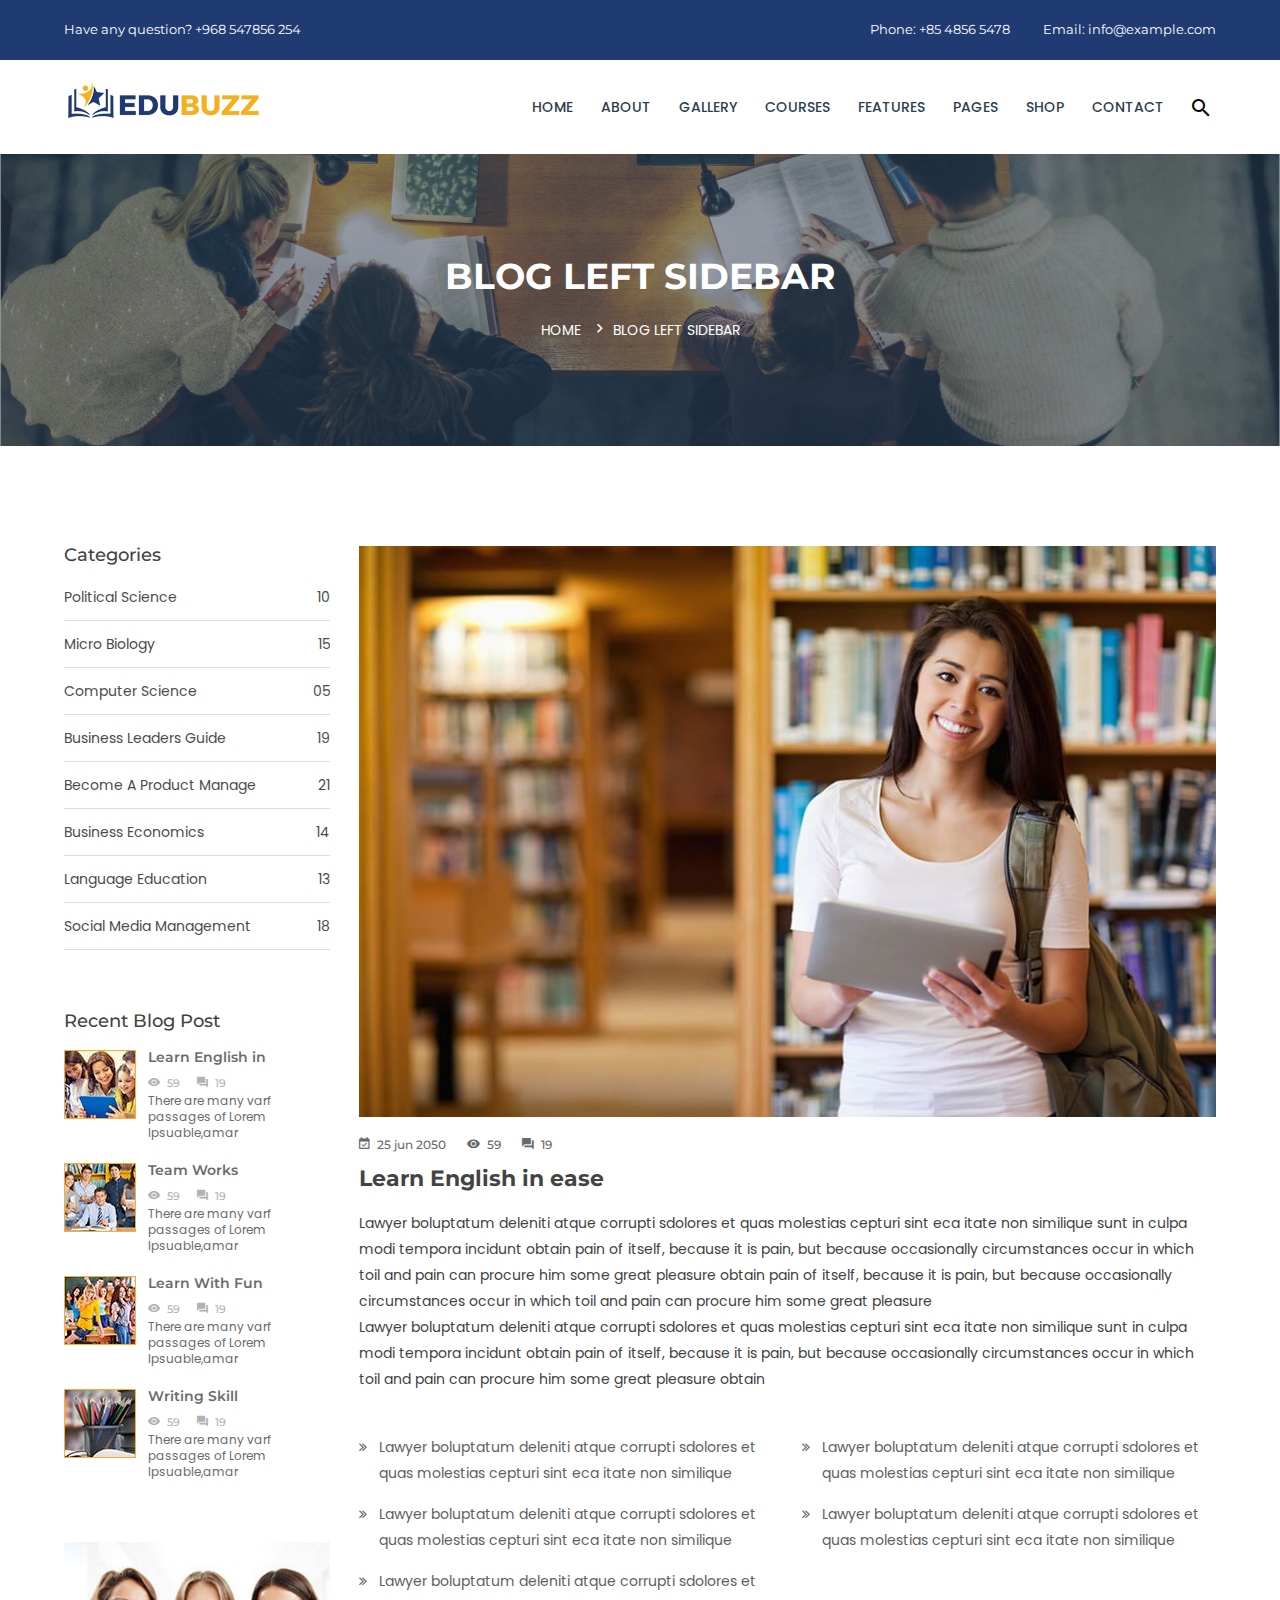
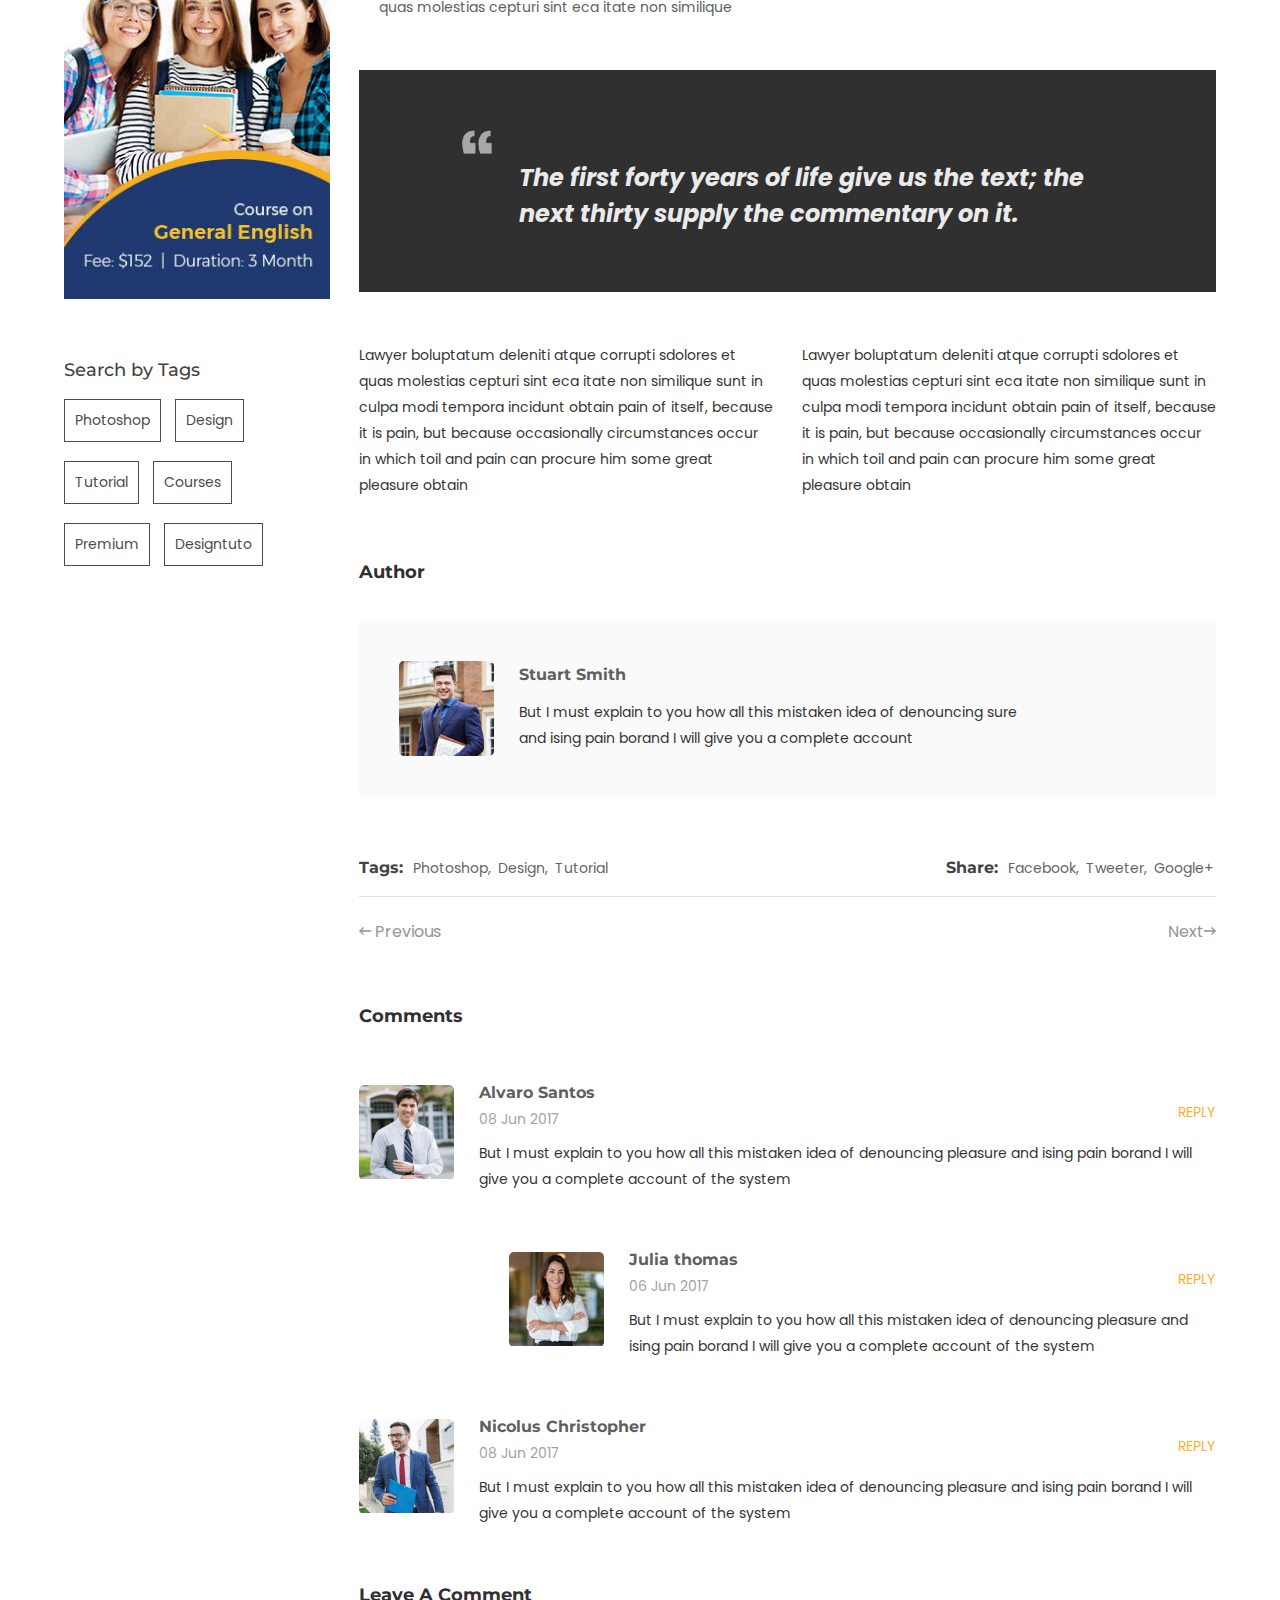
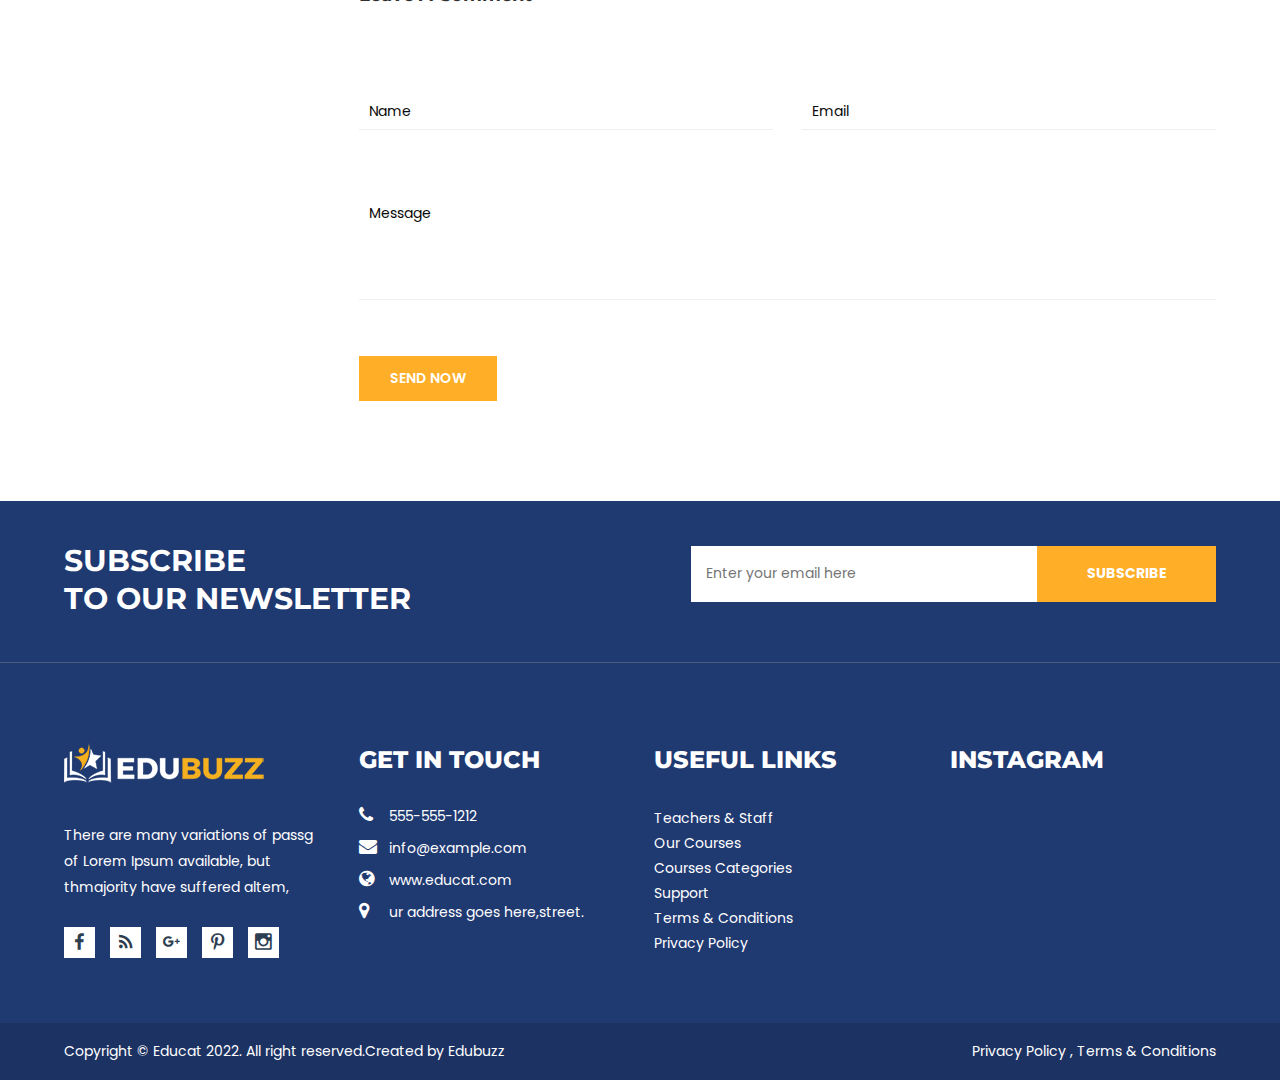
<file: SrkrWeb(1)/SrkrWeb/blog-left-sidebar.html>
<!doctype html>
<html class="no-js" lang="en">
    
<!-- Mirrored from htmldemo.net/edubuzz/edubuzz/blog-left-sidebar.html by HTTrack Website Copier/3.x [XR&CO'2014], Thu, 01 Aug 2024 11:02:27 GMT -->
<head>
        <meta charset="utf-8">
        <meta http-equiv="x-ua-compatible" content="ie=edge">
        <title>Blog Left Sidebar || Edubuzz</title>
        <meta name="description" content="">
        <meta name="viewport" content="width=device-width, initial-scale=1, user-scalable=0">
        
		<!-- favicon
		============================================ -->		
        <link rel="shortcut icon" type="image/x-icon" href="img/favicon.ico">
	   
		<!-- Bootstrap CSS
		============================================ -->		
        <link rel="stylesheet" href="css/bootstrap.min.css">
        
		<!-- Fontawsome CSS
		============================================ -->
        <link rel="stylesheet" href="css/font-awesome.min.css">
        
        <!-- Metarial Iconic Font CSS
		============================================ -->
        <link rel="stylesheet" href="css/material-design-iconic-font.min.css">
        
        <!-- Plugin CSS
		============================================ -->
        <link rel="stylesheet" href="css/plugin.css">
        
		<!-- Style CSS
		============================================ -->
        <link rel="stylesheet" href="style.css">
        
		<!-- Responsive CSS
		============================================ -->
        <link rel="stylesheet" href="css/responsive.css">
        
		
	    
    </head>
    <body>
        <!--[if lt IE 8]>
            <p class="browserupgrade">You are using an <strong>outdated</strong> browser. Please <a href="http://browsehappy.com/">upgrade your browser</a> to improve your experience.</p>
        <![endif]-->
        
        <!--Loading Area Start-->
        <div class="loading">
    		<div class="text-center middle">
    			<div class="lds-ellipsis"><div></div><div></div><div></div><div></div></div>
    		</div>
    	</div>
        <!--Loading Area End-->
        <!--Main Wrapper Start-->
        <div class="as-mainwrapper">
            <!--Bg White Start-->
            <div class="bg-white">
                <!--Header Area Start-->
                <header>
                    <div class="header-top">
                        <div class="container">
                            <div class="row">
                                <div class="col-lg-7 col-md-6 col-12">
                                    <span>Have any question? +968 547856 254</span>
                                </div>
                                <div class="col-lg-5 col-md-6 col-12">
                                    <div class="header-top-right">
                                        <span>Phone: +85 4856 5478</span>
                                        <span>Email: info@example.com</span>
                                    </div>
                                </div>
                            </div>
                        </div>
                    </div>
                    <div class="header-logo-menu sticker">
                        <div class="container">
                            <div class="row">
                                <div class="col-lg-3 col-12">
                                    <div class="logo">
                                        <a href="index.html"><img src="img/logo/logo.png" alt="EDUCAT"></a>
                                    </div>
                                </div>
                                <div class="col-lg-9 col-12">
                                    <div class="mainmenu-area pull-right">
                                        <div class="mainmenu d-none d-lg-block">
                                            <nav>
                                                <ul id="nav">
                                                    <li class="current"><a href="index.html">Home</a>
                                                        <ul class="sub-menu">
                                                            <li><a href="index.html">Home Version 1</a></li>
                                                            <li><a href="index-2.html">Home Version 2</a></li>
                                                        </ul>
                                                    </li>
                                                    <li><a href="about.html">About</a></li>
                                                    <li><a href="gallery.html">Gallery</a>
                                                        <ul class="sub-menu">
                                                            <li><a href="gallery.html">Gallery</a></li>
                                                            <li><a href="gallery-2.html">Gallery Filtaring</a></li>
                                                            <li><a href="gallery-four-column.html">Gallery Four Column</a></li>
                                                        </ul>
                                                    </li>
                                                    <li><a href="course.html">Courses</a>
                                                        <ul class="sub-menu">
                                                            <li><a href="courses-details.html">Courses Details</a></li>
                                                        </ul>
                                                    </li>
                                                    <li><a href="#">Features</a>
                                                        <ul class="sub-menu">
                                                            <li><a href="#">Blog<i class="zmdi zmdi-chevron-right"></i></a>
                                                                <ul class="inside-menu">
                                                                    <li><a href="blog.html">Blog</a></li>
                                                                    <li><a href="blog-details.html">Blog Details</a></li>
                                                                    <li><a href="blog-left-sidebar.html">Blog Left Sidebar</a></li>
                                                                    <li><a href="blog-no-sidebar.html">Blog No Sidebar</a></li>
                                                                </ul>
                                                            </li>
                                                            <li><a href="#">Shop<i class="zmdi zmdi-chevron-right"></i></a>
                                                                <ul class="inside-menu">
                                                                    <li><a href="shop.html">Shop</a></li>
                                                                    <li><a href="single-product.html">Single Product</a></li>
                                                                    <li><a href="cart.html">Shopping Cart</a></li>
                                                                    <li><a href="wishlist.html">Wishlist</a></li>
                                                                    <li><a href="checkout.html">Checkout</a></li>
                                                                    <li><a href="login-register.html">Login - Register</a></li>
                                                                </ul>
                                                            </li>
                                                        </ul>
                                                    </li>
                                                    <li><a href="index.html">Pages</a>
                                                        <ul class="sub-menu">
                                                            <li><a href="team-details.html">Team Details</a></li>
                                                            <li><a href="course.html">Courses Page</a></li>
                                                            <li><a href="courses-details.html">Course Details Page</a></li>
                                                            <li><a href="event.html">Event Page</a></li>
                                                            <li><a href="event-details.html">Event Details Page</a></li>
                                                            <li><a href="blog.html">Blog</a></li>
                                                            <li><a href="blog-details.html">Blog Details Page</a></li>
                                                            <li><a href="blog-left-sidebar.html">Blog Left Sidebar</a></li>
                                                            <li><a href="blog-no-sidebar.html">Blog No Sidebar</a></li>
                                                            <li><a href="wishlist.html">Wishlist Page</a></li>
                                                            <li><a href="checkout.html">Checkout Page</a></li>
                                                            <li><a href="cart.html">Shopping Cart Page</a></li>
                                                            <li><a href="login-register.html">Login Page</a></li>
                                                            <li><a href="contact.html">Contact</a></li>
                                                            <li><a href="404.html">404 Error</a></li>
                                                        </ul>
                                                    </li>
                                                    <li><a href="shop.html">Shop</a>
                                                        <ul class="sub-menu">
                                                            <li><a href="single-product.html">Single Product Page</a></li>
                                                        </ul>
                                                    </li>
                                                    <li><a href="contact.html">Contact</a></li>
                                                </ul>
                                            </nav>
                                        </div>
                                        <ul class="header-search">
                                            <li class="search-menu">
                                                <i id="toggle-search" class="zmdi zmdi-search"></i>
                                            </li>
                                        </ul>
                                        <!--Search Form-->
                                        <div class="search">
                                            <div class="search-form">
                                                <form id="search-form" action="#">
                                                    <input type="search" placeholder="Search here..." name="search" />
                                                    <button type="submit">
                                                        <span><i class="fa fa-search"></i></span>
                                                    </button>
                                                </form>                                
                                            </div>
                                        </div>
                                        <!--End of Search Form-->
                                    </div> 
                                </div>
                            </div>
                        </div>
                    </div>  
                    <!-- Mobile Menu Area start -->
                    <div class="mobile-menu-area">
                        <div class="container clearfix">
                            <div class="row">
                                <div class="col-lg-12 col-md-12 col-sm-12">
                                    <div class="mobile-menu">
                                        <nav id="dropdown">
                                            <ul>
                                                <li><a href="index.html">HOME</a>
                                                    <ul>
                                                        <li><a href="index.html">Home Version 1</a></li>
                                                        <li><a href="index-2.html">Home Version 1</a></li>
                                                    </ul>
                                                </li>
                                                <li><a href="gallery.html">Gallery</a>
                                                    <ul>
                                                        <li><a href="gallery.html">Gallery</a></li>
                                                        <li><a href="gallery-2.html">Gallery Filtaring</a></li>
                                                        <li><a href="gallery-four-column.html">Gallery Four Column</a></li>
                                                    </ul>
                                                </li>
                                                <li><a href="team-details.html">Team Details</a></li>
                                                <li><a href="course.html">Courses</a>
                                                    <ul class="sub-menu">
                                                        <li><a href="courses-details.html">Courses Details</a></li>
                                                    </ul>
                                                </li>
                                                <li><a href="shop.html">Shop</a>
                                                    <ul class="sub-menu">
                                                        <li><a href="single-product.html">Single Product</a></li>
                                                    </ul>
                                                </li>
                                                <li><a href="event.html">Event</a>
                                                    <ul class="sub-menu">
                                                        <li><a href="event-details.html">Event Details</a></li>
                                                    </ul>
                                                </li>
                                                <li><a href="blog.html">Blog</a>
                                                    <ul class="sub-menu">
                                                        <li><a href="blog-details.html">Blog Details</a></li>
                                                        <li><a href="blog-left-sidebar.html">Blog Left Sidebar</a></li>
                                                        <li><a href="blog-no-sidebar.html">Blog No Sidebar</a></li>
                                                    </ul>
                                                </li>
                                                <li><a href="contact.html">Pages</a>
                                                    <ul>
                                                        <li><a href="team-details.html">Team Details</a></li>
                                                        <li><a href="course.html">Courses Page</a></li>
                                                        <li><a href="courses-details.html">Course Details Page</a></li>
                                                        <li><a href="event.html">Event Page</a></li>
                                                        <li><a href="event-details.html">Event Details Page</a></li>
                                                        <li><a href="blog.html">Blog</a></li>
                                                        <li><a href="blog-details.html">Blog Details Page</a></li>
                                                        <li><a href="blog-left-sidebar.html">Blog Left Sidebar</a></li>
                                                        <li><a href="blog-no-sidebar.html">Blog No Sidebar</a></li>
                                                        <li><a href="wishlist.html">Wishlist Page</a></li>
                                                        <li><a href="checkout.html">Checkout Page</a></li>
                                                        <li><a href="cart.html">Shopping Cart Page</a></li>
                                                        <li><a href="login-register.html">Login Page</a></li>
                                                        <li><a href="contact.html">Contact</a></li>
                                                        <li><a href="404.html">404 Error</a></li>
                                                    </ul>
                                                </li>
                                                <li><a href="contact.html">Contact us</a></li>
                                            </ul>
                                        </nav>
                                    </div>					
                                </div>
                            </div>
                        </div>
                    </div>
                    <!-- Mobile Menu Area end -->   
                </header>
                <!--End of Header Area-->
                <!--Breadcrumb Banner Area Start-->
                <div class="breadcrumb-banner-area">
                    <div class="container">
                        <div class="row">
                            <div class="col-md-12">
                                <div class="breadcrumb-text">
                                    <h1 class="text-center">Blog Left Sidebar</h1>
                                    <div class="breadcrumb-bar">
                                        <ul class="breadcrumb text-center">
                                            <li><a href="index.html">Home</a></li>
                                            <li>Blog Left Sidebar</li>
                                        </ul>
                                    </div>
                                </div>
                            </div>
                        </div>
                    </div>
                </div>
                <!--End of Breadcrumb Banner Area-->
                <!--Blog Area Start--> 
                <div class="blog-area pt-100 pb-100">
                    <div class="container">
                        <div class="row">
                            <div class="col-lg-9 blog-post-item order-1 order-lg-2">
                                <div class="blog-wrapper blog-details">
                                    <div class="blog-img img-full">
                                        <img src="img/latest/7.jpg" alt="">
                                    </div>
                                    <div class="blog-content">
                                        <div class="single-item-comment-view">
                                           <span><i class="zmdi zmdi-calendar-check"></i>25 jun 2050</span>
                                           <span><i class="zmdi zmdi-eye"></i>59</span>
                                           <span><i class="zmdi zmdi-comments"></i>19</span>
                                       </div>
                                        <h3>Learn English in ease</h3>
                                        <p>Lawyer boluptatum deleniti atque corrupti sdolores et quas molestias cepturi sint  eca itate non similique sunt in culpa modi tempora incidunt  obtain pain of itself, because it is pain, but because occasionally circumstances occur in which toil and pain can procure him some great pleasure  obtain pain of itself, because it is pain, but because occasionally circumstances occur in which toil and pain can procure him some great pleasure</p>
                                        <p>Lawyer boluptatum deleniti atque corrupti sdolores et quas molestias cepturi sint  eca itate non similique sunt in culpa modi tempora incidunt  obtain pain of itself, because it is pain, but because occasionally circumstances occur in which toil and pain can procure him some great pleasure  obtain</p>
                                        <div class="row">
                                           <div class="col-md-6">
                                               <ul class="blog-post-list">
                                                    <li> Lawyer boluptatum deleniti atque corrupti sdolores et quas molestias cepturi sint  eca itate non similique </li>
                                                    <li> Lawyer boluptatum deleniti atque corrupti sdolores et quas molestias cepturi sint  eca itate non similique </li>
                                                    <li> Lawyer boluptatum deleniti atque corrupti sdolores et quas molestias cepturi sint  eca itate non similique </li>
                                                </ul>
                                           </div>
                                            <div class="col-md-6">
                                                <ul class="blog-post-list">
                                                    <li> Lawyer boluptatum deleniti atque corrupti sdolores et quas molestias cepturi sint  eca itate non similique </li>
                                                    <li> Lawyer boluptatum deleniti atque corrupti sdolores et quas molestias cepturi sint  eca itate non similique </li>
                                                </ul>
                                            </div>
                                        </div>
                                        <blockquote class="mb-50">The first forty years of life give us the text; the next thirty supply the commentary on it.</blockquote>
                                        <div class="blog-bottom-content">
                                            <div class="row">
                                                <div class="col-md-6">
                                                    <p>Lawyer boluptatum deleniti atque corrupti sdolores et quas molestias cepturi sint  eca itate non similique sunt in culpa modi tempora incidunt  obtain pain of itself, because it is pain, but because occasionally circumstances occur in which toil and pain can procure him some great pleasure  obtain</p>
                                                </div>
                                                <div class="col-md-6">
                                                    <p>Lawyer boluptatum deleniti atque corrupti sdolores et quas molestias cepturi sint  eca itate non similique sunt in culpa modi tempora incidunt  obtain pain of itself, because it is pain, but because occasionally circumstances occur in which toil and pain can procure him some great pleasure  obtain</p>
                                                </div>
                                            </div>
                                        </div>
                                    </div>
                                </div>
                                <div class="blog-author mt-60">
                                    <h4 class="small-title">Author</h4>
                                    <div class="blog-author-box">
                                        <div class="blog-author-img">
                                            <img src="img/teacher/l-1.jpg" alt="">
                                        </div>
                                        <div class="blog-author-content">
                                            <h6>Stuart Smith</h6>
                                            <p>But I must explain to you how all this mistaken idea of denouncing sure and ising pain  borand I will give you a complete account</p>
                                        </div>
                                    </div>
                                </div>
                                <div class="common-tag-and-next-prev mt-60">
                                    <div class="common-tag">
                                        <h6>Tags: </h6>
                                        <ul>
                                            <li><a href="#">Photoshop,</a></li>
                                            <li><a href="#">Design,</a></li>
                                            <li><a href="#">Tutorial</a></li>
                                        </ul>
                                    </div>
                                    <div class="blog-share">
                                        <h6>Share:</h6>
                                        <ul>
                                            <li><a href="#">Facebook,</a></li>
                                            <li><a href="#">Tweeter,</a></li>
                                            <li><a href="#">Google+</a></li>
                                        </ul>
                                    </div>
                                    <div class="next-prev-post">
                                        <ul>
                                            <li><a href="#"><i class="zmdi zmdi-long-arrow-left"></i> Previous</a></li>
                                            <li><a href="#">Next<i class="zmdi zmdi-long-arrow-right"></i></a></li>
                                        </ul>
                                    </div>
                                </div>
                                <div class="comment-list mt-60">
                                    <h4 class="small-title">Comments</h4>
                                    <div class="comment">
                                        <div class="blog-author-img">
                                            <img src="img/teacher/l-2.jpg" alt="">
                                        </div>
                                        <div class="comment-content">
                                            <div class="comment-content-top">
                                                <h6>Alvaro Santos</h6>
                                                <span>08 Jun 2017</span>
                                            </div>
                                            <a href="#" class="reply">Reply</a>
                                            <div class="comment-content-bottom">
                                                <p>But I must explain to you how all this mistaken idea of denouncing pleasure and ising pain  borand I will give you a complete account of the system</p>
                                            </div>
                                        </div>
                                    </div>
                                    <div class="comment reply">
                                        <div class="blog-author-img">
                                            <img src="img/teacher/l-3.jpg" alt="">
                                        </div>
                                        <div class="comment-content">
                                            <div class="comment-content-top">
                                                <h6>Julia thomas</h6>
                                                <span>06 Jun 2017</span>
                                            </div>
                                            <a href="#" class="reply">Reply</a>
                                            <div class="comment-content-bottom">
                                                <p>But I must explain to you how all this mistaken idea of denouncing pleasure and ising pain  borand I will give you a complete account of the system</p>
                                            </div>
                                        </div>
                                    </div>
                                    <div class="comment">
                                        <div class="blog-author-img">
                                            <img src="img/teacher/l-4.jpg" alt="">
                                        </div>
                                        <div class="comment-content">
                                            <div class="comment-content-top">
                                                <h6>Nicolus Christopher</h6>
                                                <span>08 Jun 2017</span>
                                            </div>
                                            <a href="#" class="reply">Reply</a>
                                            <div class="comment-content-bottom">
                                                <p>But I must explain to you how all this mistaken idea of denouncing pleasure and ising pain  borand I will give you a complete account of the system</p>
                                            </div>
                                        </div>
                                    </div>
                                </div>
                                <div class="comment-box mt-60">
                                    <h4 class="small-title">Leave a Comment</h4>
                                    <form action="#">
                                        <div class="row">
                                            <div class="col-md-6">
                                                <div class="single-input">
                                                    <input name="commenter-name" placeholder="Name" id="commenter-name" type="text">
                                                </div>
                                            </div>
                                            <div class="col-md-6">
                                                <div class="single-input">
                                                    <input name="commenter-email" placeholder="Email" id="commenter-email" type="email">
                                                </div>
                                            </div>
                                            <div class="col-md-12">
                                                <div class="single-input">
                                                    <textarea name="commenter-message" placeholder="Message" id="commenter-message" cols="30" rows="5"></textarea>
                                                </div>
                                            </div>
                                            <div class="col-md-12">
                                                <div class="single-input">
                                                    <button class="sent-btn" type="submit">SEND Now</button>
                                                </div>
                                            </div>
                                        </div>
                                    </form>
                                </div>
                            </div>
                            <div class="col-lg-3 col-12 order-2 order-lg-1">
                                <div class="sidebar-widget">
                                   <div class="single-sidebar-widget">
                                        <h4 class="title">Categories</h4>
                                        <ul class="course-categoris">
                                            <li><a href="#">Political Science<span>10</span></a></li>
                                            <li><a href="#">Micro Biology<span>15</span></a></li>
                                            <li><a href="#">Computer Science<span>05</span></a></li>
                                            <li><a href="#">Business Leaders Guide<span>19</span></a></li>
                                            <li><a href="#">Become a Product Manage<span>21</span></a></li>
                                            <li><a href="#">Business Economics<span>14</span></a></li>
                                            <li><a href="#">Language Education<span>13</span></a></li>
                                            <li><a href="#">Social Media Management<span>18</span></a></li>
                                        </ul>
                                    </div>
                                    <div class="single-sidebar-widget">
                                        <h4 class="title">Recent Blog Post</h4>
                                        <div class="recent-content">
                                            <div class="recent-content-item">
                                                <a href="#"><img src="img/event/7.jpg" alt=""></a>
                                                <div class="recent-text">
                                                    <h4><a href="#">Learn English in</a></h4>
                                                    <div class="single-item-comment-view">
                                                        <span><i class="zmdi zmdi-eye"></i>59</span>
                                                        <span><i class="zmdi zmdi-comments"></i>19</span>
                                                    </div>
                                                    <p>There are many varf passages of Lorem Ipsuable,amar</p>
                                                </div>
                                            </div>
                                            <div class="recent-content-item">
                                                <a href="#"><img src="img/event/8.jpg" alt=""></a>
                                                <div class="recent-text">
                                                    <h4><a href="#">Team Works</a></h4>
                                                    <div class="single-item-comment-view">
                                                        <span><i class="zmdi zmdi-eye"></i>59</span>
                                                        <span><i class="zmdi zmdi-comments"></i>19</span>
                                                    </div>
                                                    <p>There are many varf passages of Lorem Ipsuable,amar</p>
                                                </div>
                                            </div>
                                            <div class="recent-content-item">
                                                <a href="#"><img src="img/event/9.jpg" alt=""></a>
                                                <div class="recent-text">
                                                    <h4><a href="#">Learn With Fun</a></h4>
                                                    <div class="single-item-comment-view">
                                                        <span><i class="zmdi zmdi-eye"></i>59</span>
                                                        <span><i class="zmdi zmdi-comments"></i>19</span>
                                                    </div>
                                                    <p>There are many varf passages of Lorem Ipsuable,amar</p>
                                                </div>
                                            </div>
                                            <div class="recent-content-item">
                                                <a href="#"><img src="img/event/10.jpg" alt=""></a>
                                                <div class="recent-text">
                                                    <h4><a href="#">Writing Skill</a></h4>
                                                    <div class="single-item-comment-view">
                                                        <span><i class="zmdi zmdi-eye"></i>59</span>
                                                        <span><i class="zmdi zmdi-comments"></i>19</span>
                                                    </div>
                                                    <p>There are many varf passages of Lorem Ipsuable,amar</p>
                                                </div>
                                            </div>
                                        </div>
                                    </div>
                                    <div class="single-sidebar-widget">
                                        <div class="widget-banner img-full">
                                            <a href="#"><img src="img/banner/blog-banner1.jpg" alt=""></a>
                                        </div>
                                    </div>
                                    <div class="single-sidebar-widget">
                                        <h4 class="title">Search by Tags</h4>
                                        <ul class="tags">
                                            <li><a href="#">Photoshop</a></li>
                                            <li><a href="#">Design</a></li>
                                            <li><a href="#">Tutorial</a></li>
                                            <li><a href="#">Courses</a></li>
                                            <li><a href="#">Premium</a></li>
                                            <li><a href="#">Designtuto</a></li>
                                        </ul>
                                    </div>
                                </div>
                            </div>
                        </div>
                    </div>
                </div>
                <!--Blog Area End--> 
                <footer>
                    <!--Newsletter Area Start-->
                    <div class="newsletter-area">
                        <div class="container">
                            <div class="row">
                                <div class="col-lg-5 col-md-5">
                                    <div class="newsletter-content">
                                        <h3>SUBSCRIBE</h3>
                                        <h2>TO OUR NEWSLETTER</h2>
                                    </div>
                                </div>
                                <div class="col-lg-7 col-md-7">
                                    <div class="newsletter-form angle">
                                        <form action="http://devitems.us11.list-manage.com/subscribe/post?u=6bbb9b6f5827bd842d9640c82&amp;id=05d85f18ef" method="post" id="mc-embedded-subscribe-form" name="mc-embedded-subscribe-form" class="mc-form footer-newsletter fix">
                                            <div class="subscribe-form">
                                                <input id="mc-email" type="email" autocomplete="off" placeholder="Enter your email here">
                                                <button id="mc-submit" type="submit">SUBSCRIBE</button>
                                            </div>    
                                        </form>
                                        <!-- mailchimp-alerts Start -->
                                        <div class="mailchimp-alerts text-centre fix pull-right">
                                            <div class="mailchimp-submitting"></div><!-- mailchimp-submitting end -->
                                            <div class="mailchimp-success"></div><!-- mailchimp-success end -->
                                            <div class="mailchimp-error"></div><!-- mailchimp-error end -->
                                        </div>
                                        <!-- mailchimp-alerts end -->
                                    </div>
                                </div>
                            </div>
                        </div>
                    </div>
                    <!--End of Newsletter Area-->
                    <!--Footer Widget Area Start-->
                    <div class="footer-widget-area">
                        <div class="container">
                            <div class="row">
                                <div class="col-lg-3 col-md-6">
                                    <div class="single-footer-widget">
                                        <div class="footer-logo">
                                            <a href="index.html"><img src="img/logo/footer.png" alt=""></a>
                                        </div>
                                        <p>There are many variations of passg of Lorem Ipsum available, but thmajority have suffered altem, </p>
                                        <div class="social-icons">
                                            <a href="#"><i class="zmdi zmdi-facebook"></i></a>
                                            <a href="#"><i class="zmdi zmdi-rss"></i></a>
                                            <a href="#"><i class="zmdi zmdi-google-plus"></i></a>
                                            <a href="#"><i class="zmdi zmdi-pinterest"></i></a>
                                            <a href="#"><i class="zmdi zmdi-instagram"></i></a>
                                        </div>
                                    </div>
                                </div>
                                <div class="col-lg-3 col-md-6">
                                    <div class="single-footer-widget">
                                        <h3>GET IN TOUCH</h3>
                                        <a href="tel:555-555-1212"><i class="fa fa-phone"></i>555-555-1212</a>
                                        <span><i class="fa fa-envelope"></i>info@example.com</span>
                                        <span><i class="fa fa-globe"></i>www.educat.com</span>
                                        <span><i class="fa fa-map-marker"></i>ur address goes here,street.</span>
                                    </div>
                                </div>
                                <div class="col-lg-3 col-md-6">
                                    <div class="single-footer-widget">
                                        <h3>Useful Links</h3>
                                        <ul class="footer-list">
                                            <li><a href="#">Teachers &amp; Staff</a></li>
                                            <li><a href="#">Our Courses</a></li>
                                            <li><a href="#">Courses Categories</a></li>
                                            <li><a href="#">Support</a></li>
                                            <li><a href="#">Terms &amp; Conditions</a></li>
                                            <li><a href="#">Privacy Policy</a></li>
                                        </ul>
                                    </div>
                                </div>
                                <div class="col-lg-3 col-md-6">
                                    <div class="single-footer-widget">
                                        <h3>Instagram</h3>
                                        <ul id="Instafeed"></ul>
                                    </div>
                                </div>
                            </div>
                        </div>
                    </div>
                    <!--End of Footer Widget Area-->
                    <!--Footer Area Start-->
                    <div class="footer-area">
                        <div class="container">
                            <div class="row">
                                <div class="col-lg-6 col-md-7 col-12">
                                    <span>Copyright &copy; Educat 2022. All right reserved.Created by <a href="#">Edubuzz</a></span>
                                </div>
                                <div class="col-lg-6 col-md-5 col-12">
                                    <div class="column-right">
                                        <span>Privacy Policy , Terms &amp; Conditions</span>
                                    </div>
                                </div>
                            </div>
                        </div>
                    </div>
                    <!--End of Footer Area-->
                </footer>
            </div>   
            <!--End of Bg White--> 
        </div>    
        <!--End of Main Wrapper Area--> 
        
        
        
		<!-- jquery
		============================================ -->		
        <script src="js/vendor/modernizr-3.6.0.min.js"></script>
        <script src="js/vendor/jquery-3.6.0.min.js"></script>
        <script src="js/vendor/jquery-migrate-3.3.2.min.js"></script>
        
		<!-- popper JS
		============================================ -->		
        <script src="js/popper.min.js"></script>
        
		<!-- bootstrap JS
		============================================ -->		
        <script src="js/bootstrap.min.js"></script>
        
		<!-- AJax Mail JS
		============================================ -->		
        <script src="js/ajax-mail.js"></script>
        
		<!-- plugins JS
		============================================ -->		
        <script src="js/plugins.js"></script>
        
		<!-- main JS
		============================================ -->		
        <script src="js/main.js"></script>
    </body>

<!-- Mirrored from htmldemo.net/edubuzz/edubuzz/blog-left-sidebar.html by HTTrack Website Copier/3.x [XR&CO'2014], Thu, 01 Aug 2024 11:02:27 GMT -->
</html>
</file>
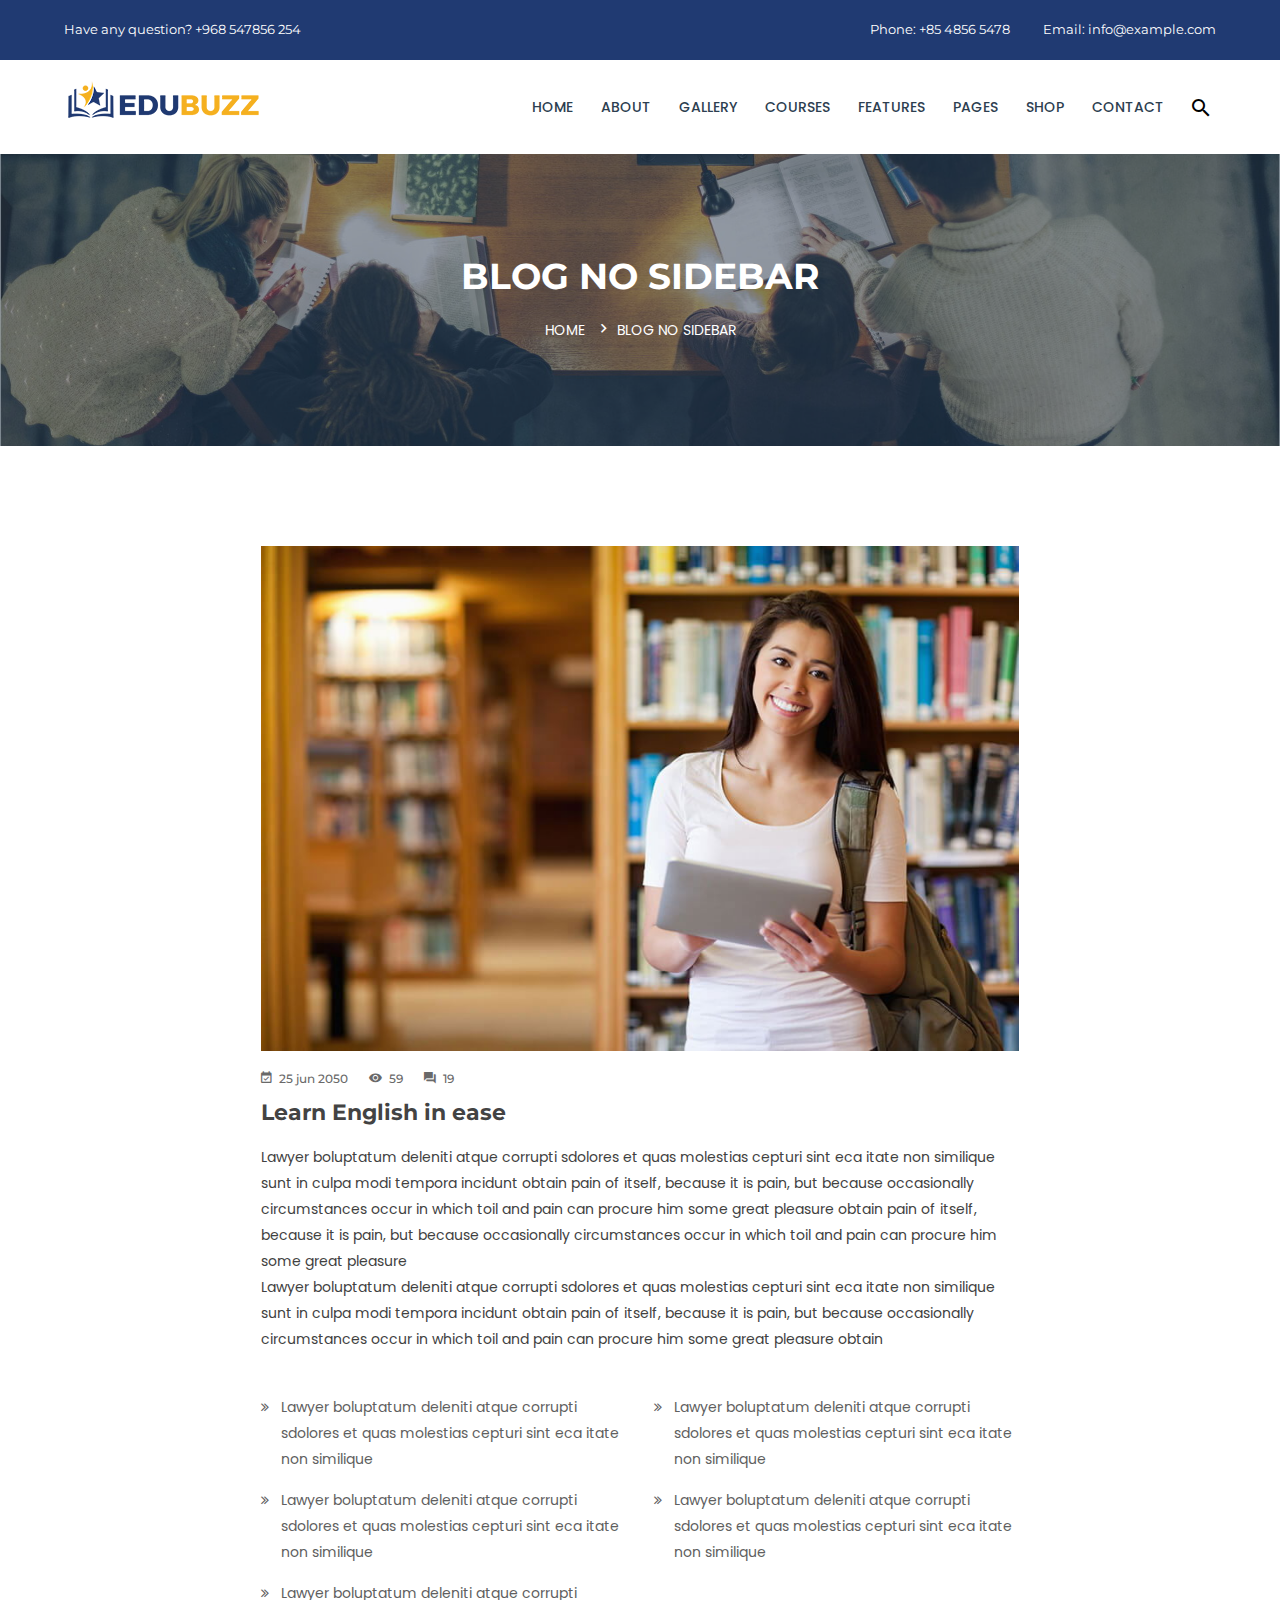
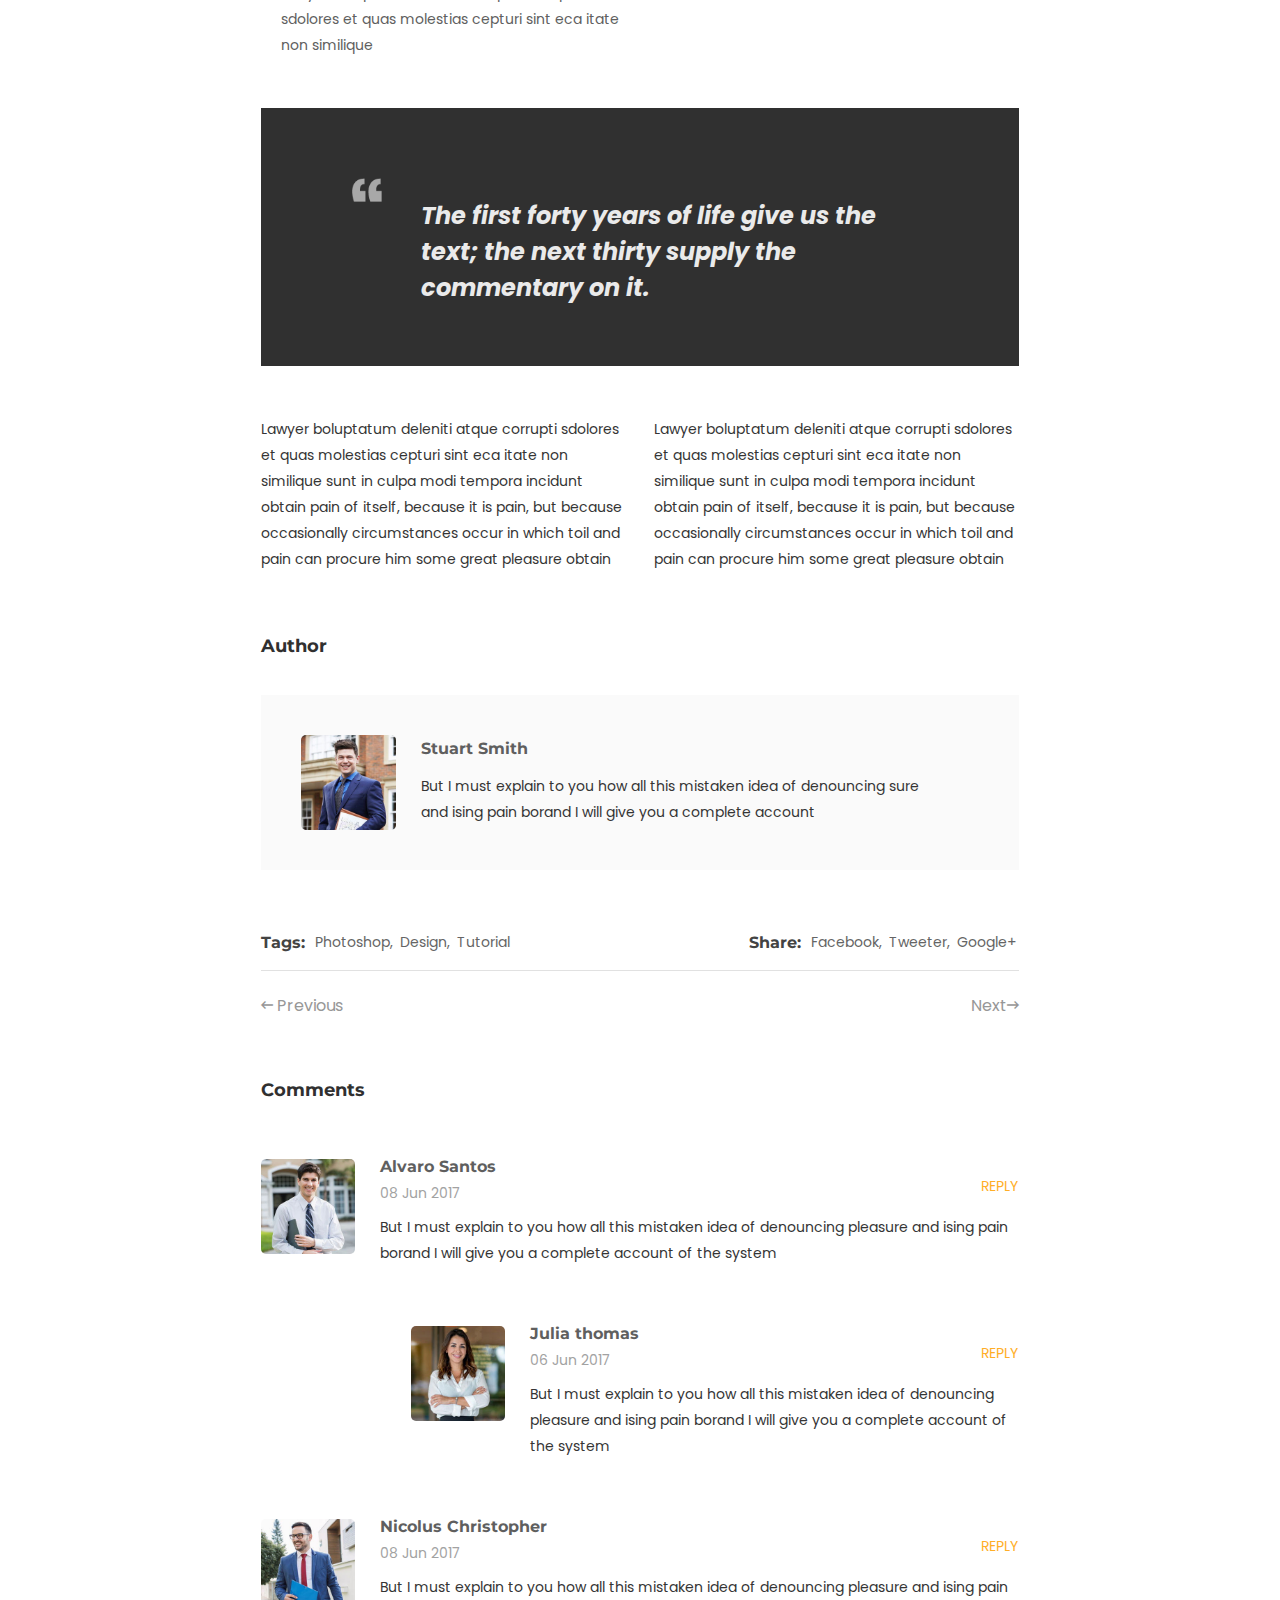
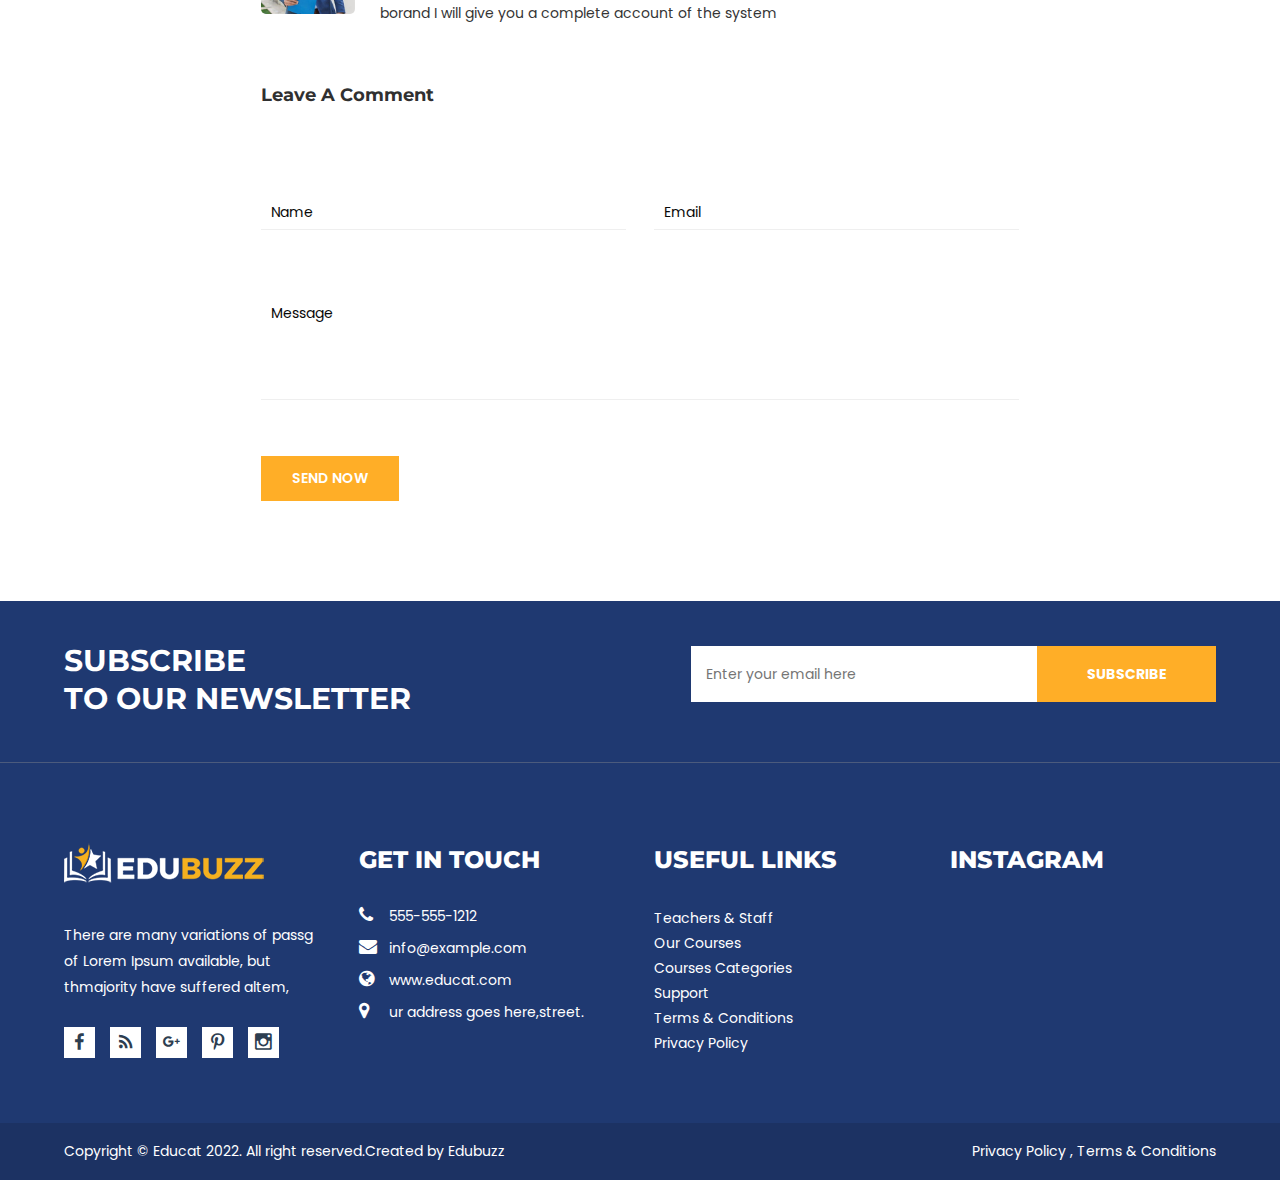
<file: SrkrWeb(1)/SrkrWeb/blog-no-sidebar.html>
<!doctype html>
<html class="no-js" lang="en">
    
<!-- Mirrored from htmldemo.net/edubuzz/edubuzz/blog-no-sidebar.html by HTTrack Website Copier/3.x [XR&CO'2014], Thu, 01 Aug 2024 11:02:27 GMT -->
<head>
        <meta charset="utf-8">
        <meta http-equiv="x-ua-compatible" content="ie=edge">
        <title>Blog No Sidebar || Edubuzz</title>
        <meta name="description" content="">
        <meta name="viewport" content="width=device-width, initial-scale=1, user-scalable=0">
        
		<!-- favicon
		============================================ -->		
        <link rel="shortcut icon" type="image/x-icon" href="img/favicon.ico">
	   
		<!-- Bootstrap CSS
		============================================ -->		
        <link rel="stylesheet" href="css/bootstrap.min.css">
        
		<!-- Fontawsome CSS
		============================================ -->
        <link rel="stylesheet" href="css/font-awesome.min.css">
        
        <!-- Metarial Iconic Font CSS
		============================================ -->
        <link rel="stylesheet" href="css/material-design-iconic-font.min.css">
        
        <!-- Plugin CSS
		============================================ -->
        <link rel="stylesheet" href="css/plugin.css">
        
		<!-- Style CSS
		============================================ -->
        <link rel="stylesheet" href="style.css">
        
		<!-- Responsive CSS
		============================================ -->
        <link rel="stylesheet" href="css/responsive.css">
        
		
	    
    </head>
    <body>
        <!--[if lt IE 8]>
            <p class="browserupgrade">You are using an <strong>outdated</strong> browser. Please <a href="http://browsehappy.com/">upgrade your browser</a> to improve your experience.</p>
        <![endif]-->
        
        <!--Loading Area Start-->
        <div class="loading">
    		<div class="text-center middle">
    			<div class="lds-ellipsis"><div></div><div></div><div></div><div></div></div>
    		</div>
    	</div>
        <!--Loading Area End-->
        <!--Main Wrapper Start-->
        <div class="as-mainwrapper">
            <!--Bg White Start-->
            <div class="bg-white">
                <!--Header Area Start-->
                <header>
                    <div class="header-top">
                        <div class="container">
                            <div class="row">
                                <div class="col-lg-7 col-md-6 col-12">
                                    <span>Have any question? +968 547856 254</span>
                                </div>
                                <div class="col-lg-5 col-md-6 col-12">
                                    <div class="header-top-right">
                                        <span>Phone: +85 4856 5478</span>
                                        <span>Email: info@example.com</span>
                                    </div>
                                </div>
                            </div>
                        </div>
                    </div>
                    <div class="header-logo-menu sticker">
                        <div class="container">
                            <div class="row">
                                <div class="col-lg-3 col-12">
                                    <div class="logo">
                                        <a href="index.html"><img src="img/logo/logo.png" alt="EDUCAT"></a>
                                    </div>
                                </div>
                                <div class="col-lg-9 col-12">
                                    <div class="mainmenu-area pull-right">
                                        <div class="mainmenu d-none d-lg-block">
                                            <nav>
                                                <ul id="nav">
                                                    <li class="current"><a href="index.html">Home</a>
                                                        <ul class="sub-menu">
                                                            <li><a href="index.html">Home Version 1</a></li>
                                                            <li><a href="index-2.html">Home Version 2</a></li>
                                                        </ul>
                                                    </li>
                                                    <li><a href="about.html">About</a></li>
                                                    <li><a href="gallery.html">Gallery</a>
                                                        <ul class="sub-menu">
                                                            <li><a href="gallery.html">Gallery</a></li>
                                                            <li><a href="gallery-2.html">Gallery Filtaring</a></li>
                                                            <li><a href="gallery-four-column.html">Gallery Four Column</a></li>
                                                        </ul>
                                                    </li>
                                                    <li><a href="course.html">Courses</a>
                                                        <ul class="sub-menu">
                                                            <li><a href="courses-details.html">Courses Details</a></li>
                                                        </ul>
                                                    </li>
                                                    <li><a href="#">Features</a>
                                                        <ul class="sub-menu">
                                                            <li><a href="#">Blog<i class="zmdi zmdi-chevron-right"></i></a>
                                                                <ul class="inside-menu">
                                                                    <li><a href="blog.html">Blog</a></li>
                                                                    <li><a href="blog-details.html">Blog Details</a></li>
                                                                    <li><a href="blog-left-sidebar.html">Blog Left Sidebar</a></li>
                                                                    <li><a href="blog-no-sidebar.html">Blog No Sidebar</a></li>
                                                                </ul>
                                                            </li>
                                                            <li><a href="#">Shop<i class="zmdi zmdi-chevron-right"></i></a>
                                                                <ul class="inside-menu">
                                                                    <li><a href="shop.html">Shop</a></li>
                                                                    <li><a href="single-product.html">Single Product</a></li>
                                                                    <li><a href="cart.html">Shopping Cart</a></li>
                                                                    <li><a href="wishlist.html">Wishlist</a></li>
                                                                    <li><a href="checkout.html">Checkout</a></li>
                                                                    <li><a href="login-register.html">Login - Register</a></li>
                                                                </ul>
                                                            </li>
                                                        </ul>
                                                    </li>
                                                    <li><a href="index.html">Pages</a>
                                                        <ul class="sub-menu">
                                                            <li><a href="team-details.html">Team Details</a></li>
                                                            <li><a href="course.html">Courses Page</a></li>
                                                            <li><a href="courses-details.html">Course Details Page</a></li>
                                                            <li><a href="event.html">Event Page</a></li>
                                                            <li><a href="event-details.html">Event Details Page</a></li>
                                                            <li><a href="blog.html">Blog</a></li>
                                                            <li><a href="blog-details.html">Blog Details Page</a></li>
                                                            <li><a href="blog-left-sidebar.html">Blog Left Sidebar</a></li>
                                                            <li><a href="blog-no-sidebar.html">Blog No Sidebar</a></li>
                                                            <li><a href="wishlist.html">Wishlist Page</a></li>
                                                            <li><a href="checkout.html">Checkout Page</a></li>
                                                            <li><a href="cart.html">Shopping Cart Page</a></li>
                                                            <li><a href="login-register.html">Login Page</a></li>
                                                            <li><a href="contact.html">Contact</a></li>
                                                            <li><a href="404.html">404 Error</a></li>
                                                        </ul>
                                                    </li>
                                                    <li><a href="shop.html">Shop</a>
                                                        <ul class="sub-menu">
                                                            <li><a href="single-product.html">Single Product Page</a></li>
                                                        </ul>
                                                    </li>
                                                    <li><a href="contact.html">Contact</a></li>
                                                </ul>
                                            </nav>
                                        </div>
                                        <ul class="header-search">
                                            <li class="search-menu">
                                                <i id="toggle-search" class="zmdi zmdi-search"></i>
                                            </li>
                                        </ul>
                                        <!--Search Form-->
                                        <div class="search">
                                            <div class="search-form">
                                                <form id="search-form" action="#">
                                                    <input type="search" placeholder="Search here..." name="search" />
                                                    <button type="submit">
                                                        <span><i class="fa fa-search"></i></span>
                                                    </button>
                                                </form>                                
                                            </div>
                                        </div>
                                        <!--End of Search Form-->
                                    </div> 
                                </div>
                            </div>
                        </div>
                    </div>  
                    <!-- Mobile Menu Area start -->
                    <div class="mobile-menu-area">
                        <div class="container clearfix">
                            <div class="row">
                                <div class="col-lg-12 col-md-12 col-sm-12">
                                    <div class="mobile-menu">
                                        <nav id="dropdown">
                                            <ul>
                                                <li><a href="index.html">HOME</a>
                                                    <ul>
                                                        <li><a href="index.html">Home Version 1</a></li>
                                                        <li><a href="index-2.html">Home Version 1</a></li>
                                                    </ul>
                                                </li>
                                                <li><a href="gallery.html">Gallery</a>
                                                    <ul>
                                                        <li><a href="gallery.html">Gallery</a></li>
                                                        <li><a href="gallery-2.html">Gallery Filtaring</a></li>
                                                        <li><a href="gallery-four-column.html">Gallery Four Column</a></li>
                                                    </ul>
                                                </li>
                                                <li><a href="team-details.html">Team Details</a></li>
                                                <li><a href="course.html">Courses</a>
                                                    <ul class="sub-menu">
                                                        <li><a href="courses-details.html">Courses Details</a></li>
                                                    </ul>
                                                </li>
                                                <li><a href="shop.html">Shop</a>
                                                    <ul class="sub-menu">
                                                        <li><a href="single-product.html">Single Product</a></li>
                                                    </ul>
                                                </li>
                                                <li><a href="event.html">Event</a>
                                                    <ul class="sub-menu">
                                                        <li><a href="event-details.html">Event Details</a></li>
                                                    </ul>
                                                </li>
                                                <li><a href="blog.html">Blog</a>
                                                    <ul class="sub-menu">
                                                        <li><a href="blog-details.html">Blog Details</a></li>
                                                        <li><a href="blog-left-sidebar.html">Blog Left Sidebar</a></li>
                                                        <li><a href="blog-no-sidebar.html">Blog No Sidebar</a></li>
                                                    </ul>
                                                </li>
                                                <li><a href="contact.html">Pages</a>
                                                    <ul>
                                                        <li><a href="team-details.html">Team Details</a></li>
                                                        <li><a href="course.html">Courses Page</a></li>
                                                        <li><a href="courses-details.html">Course Details Page</a></li>
                                                        <li><a href="event.html">Event Page</a></li>
                                                        <li><a href="event-details.html">Event Details Page</a></li>
                                                        <li><a href="blog.html">Blog</a></li>
                                                        <li><a href="blog-details.html">Blog Details Page</a></li>
                                                        <li><a href="blog-left-sidebar.html">Blog Left Sidebar</a></li>
                                                        <li><a href="blog-no-sidebar.html">Blog No Sidebar</a></li>
                                                        <li><a href="wishlist.html">Wishlist Page</a></li>
                                                        <li><a href="checkout.html">Checkout Page</a></li>
                                                        <li><a href="cart.html">Shopping Cart Page</a></li>
                                                        <li><a href="login-register.html">Login Page</a></li>
                                                        <li><a href="contact.html">Contact</a></li>
                                                        <li><a href="404.html">404 Error</a></li>
                                                    </ul>
                                                </li>
                                                <li><a href="contact.html">Contact us</a></li>
                                            </ul>
                                        </nav>
                                    </div>					
                                </div>
                            </div>
                        </div>
                    </div>
                    <!-- Mobile Menu Area end -->   
                </header>
                <!--End of Header Area-->
                <!--Breadcrumb Banner Area Start-->
                <div class="breadcrumb-banner-area">
                    <div class="container">
                        <div class="row">
                            <div class="col-md-12">
                                <div class="breadcrumb-text">
                                    <h1 class="text-center">Blog No Sidebar</h1>
                                    <div class="breadcrumb-bar">
                                        <ul class="breadcrumb text-center">
                                            <li><a href="index.html">Home</a></li>
                                            <li>Blog No Sidebar</li>
                                        </ul>
                                    </div>
                                </div>
                            </div>
                        </div>
                    </div>
                </div>
                <!--End of Breadcrumb Banner Area-->
                <!--Blog Area Start--> 
                <div class="blog-area pt-100 pb-100">
                    <div class="container">
                        <div class="row">
                            <div class="col-lg-8 blog-post-item offset-lg-2">
                                <div class="blog-wrapper blog-details">
                                    <div class="blog-img img-full">
                                        <img src="img/latest/7.jpg" alt="">
                                    </div>
                                    <div class="blog-content">
                                        <div class="single-item-comment-view">
                                           <span><i class="zmdi zmdi-calendar-check"></i>25 jun 2050</span>
                                           <span><i class="zmdi zmdi-eye"></i>59</span>
                                           <span><i class="zmdi zmdi-comments"></i>19</span>
                                       </div>
                                        <h3>Learn English in ease</h3>
                                        <p>Lawyer boluptatum deleniti atque corrupti sdolores et quas molestias cepturi sint  eca itate non similique sunt in culpa modi tempora incidunt  obtain pain of itself, because it is pain, but because occasionally circumstances occur in which toil and pain can procure him some great pleasure  obtain pain of itself, because it is pain, but because occasionally circumstances occur in which toil and pain can procure him some great pleasure</p>
                                        <p>Lawyer boluptatum deleniti atque corrupti sdolores et quas molestias cepturi sint  eca itate non similique sunt in culpa modi tempora incidunt  obtain pain of itself, because it is pain, but because occasionally circumstances occur in which toil and pain can procure him some great pleasure  obtain</p>
                                        <div class="row">
                                           <div class="col-md-6">
                                               <ul class="blog-post-list">
                                                    <li> Lawyer boluptatum deleniti atque corrupti sdolores et quas molestias cepturi sint  eca itate non similique </li>
                                                    <li> Lawyer boluptatum deleniti atque corrupti sdolores et quas molestias cepturi sint  eca itate non similique </li>
                                                    <li> Lawyer boluptatum deleniti atque corrupti sdolores et quas molestias cepturi sint  eca itate non similique </li>
                                                </ul>
                                           </div>
                                            <div class="col-md-6">
                                                <ul class="blog-post-list">
                                                    <li> Lawyer boluptatum deleniti atque corrupti sdolores et quas molestias cepturi sint  eca itate non similique </li>
                                                    <li> Lawyer boluptatum deleniti atque corrupti sdolores et quas molestias cepturi sint  eca itate non similique </li>
                                                </ul>
                                            </div>
                                        </div>
                                        <blockquote class="mb-50">The first forty years of life give us the text; the next thirty supply the commentary on it.</blockquote>
                                        <div class="blog-bottom-content">
                                            <div class="row">
                                                <div class="col-md-6">
                                                    <p>Lawyer boluptatum deleniti atque corrupti sdolores et quas molestias cepturi sint  eca itate non similique sunt in culpa modi tempora incidunt  obtain pain of itself, because it is pain, but because occasionally circumstances occur in which toil and pain can procure him some great pleasure  obtain</p>
                                                </div>
                                                <div class="col-md-6">
                                                    <p>Lawyer boluptatum deleniti atque corrupti sdolores et quas molestias cepturi sint  eca itate non similique sunt in culpa modi tempora incidunt  obtain pain of itself, because it is pain, but because occasionally circumstances occur in which toil and pain can procure him some great pleasure  obtain</p>
                                                </div>
                                            </div>
                                        </div>
                                    </div>
                                </div>
                                <div class="blog-author mt-60">
                                    <h4 class="small-title">Author</h4>
                                    <div class="blog-author-box">
                                        <div class="blog-author-img">
                                            <img src="img/teacher/l-1.jpg" alt="">
                                        </div>
                                        <div class="blog-author-content">
                                            <h6>Stuart Smith</h6>
                                            <p>But I must explain to you how all this mistaken idea of denouncing sure and ising pain  borand I will give you a complete account</p>
                                        </div>
                                    </div>
                                </div>
                                <div class="common-tag-and-next-prev mt-60">
                                    <div class="common-tag">
                                        <h6>Tags: </h6>
                                        <ul>
                                            <li><a href="#">Photoshop,</a></li>
                                            <li><a href="#">Design,</a></li>
                                            <li><a href="#">Tutorial</a></li>
                                        </ul>
                                    </div>
                                    <div class="blog-share">
                                        <h6>Share:</h6>
                                        <ul>
                                            <li><a href="#">Facebook,</a></li>
                                            <li><a href="#">Tweeter,</a></li>
                                            <li><a href="#">Google+</a></li>
                                        </ul>
                                    </div>
                                    <div class="next-prev-post">
                                        <ul>
                                            <li><a href="#"><i class="zmdi zmdi-long-arrow-left"></i> Previous</a></li>
                                            <li><a href="#">Next<i class="zmdi zmdi-long-arrow-right"></i></a></li>
                                        </ul>
                                    </div>
                                </div>
                                <div class="comment-list mt-60">
                                    <h4 class="small-title">Comments</h4>
                                    <div class="comment">
                                        <div class="blog-author-img">
                                            <img src="img/teacher/l-2.jpg" alt="">
                                        </div>
                                        <div class="comment-content">
                                            <div class="comment-content-top">
                                                <h6>Alvaro Santos</h6>
                                                <span>08 Jun 2017</span>
                                            </div>
                                            <a href="#" class="reply">Reply</a>
                                            <div class="comment-content-bottom">
                                                <p>But I must explain to you how all this mistaken idea of denouncing pleasure and ising pain  borand I will give you a complete account of the system</p>
                                            </div>
                                        </div>
                                    </div>
                                    <div class="comment reply">
                                        <div class="blog-author-img">
                                            <img src="img/teacher/l-3.jpg" alt="">
                                        </div>
                                        <div class="comment-content">
                                            <div class="comment-content-top">
                                                <h6>Julia thomas</h6>
                                                <span>06 Jun 2017</span>
                                            </div>
                                            <a href="#" class="reply">Reply</a>
                                            <div class="comment-content-bottom">
                                                <p>But I must explain to you how all this mistaken idea of denouncing pleasure and ising pain  borand I will give you a complete account of the system</p>
                                            </div>
                                        </div>
                                    </div>
                                    <div class="comment">
                                        <div class="blog-author-img">
                                            <img src="img/teacher/l-4.jpg" alt="">
                                        </div>
                                        <div class="comment-content">
                                            <div class="comment-content-top">
                                                <h6>Nicolus Christopher</h6>
                                                <span>08 Jun 2017</span>
                                            </div>
                                            <a href="#" class="reply">Reply</a>
                                            <div class="comment-content-bottom">
                                                <p>But I must explain to you how all this mistaken idea of denouncing pleasure and ising pain  borand I will give you a complete account of the system</p>
                                            </div>
                                        </div>
                                    </div>
                                </div>
                                <div class="comment-box mt-60">
                                    <h4 class="small-title">Leave a Comment</h4>
                                    <form action="#">
                                        <div class="row">
                                            <div class="col-md-6">
                                                <div class="single-input">
                                                    <input name="commenter-name" placeholder="Name" id="commenter-name" type="text">
                                                </div>
                                            </div>
                                            <div class="col-md-6">
                                                <div class="single-input">
                                                    <input name="commenter-email" placeholder="Email" id="commenter-email" type="email">
                                                </div>
                                            </div>
                                            <div class="col-md-12">
                                                <div class="single-input">
                                                    <textarea name="commenter-message" placeholder="Message" id="commenter-message" cols="30" rows="5"></textarea>
                                                </div>
                                            </div>
                                            <div class="col-md-12">
                                                <div class="single-input">
                                                    <button class="sent-btn" type="submit">SEND Now</button>
                                                </div>
                                            </div>
                                        </div>
                                    </form>
                                </div>
                            </div>
                        </div>
                    </div>
                </div>
                <!--Blog Area End--> 
                <footer>
                    <!--Newsletter Area Start-->
                    <div class="newsletter-area">
                        <div class="container">
                            <div class="row">
                                <div class="col-lg-5 col-md-5">
                                    <div class="newsletter-content">
                                        <h3>SUBSCRIBE</h3>
                                        <h2>TO OUR NEWSLETTER</h2>
                                    </div>
                                </div>
                                <div class="col-lg-7 col-md-7">
                                    <div class="newsletter-form angle">
                                        <form action="http://devitems.us11.list-manage.com/subscribe/post?u=6bbb9b6f5827bd842d9640c82&amp;id=05d85f18ef" method="post" id="mc-embedded-subscribe-form" name="mc-embedded-subscribe-form" class="mc-form footer-newsletter fix">
                                            <div class="subscribe-form">
                                                <input id="mc-email" type="email" autocomplete="off" placeholder="Enter your email here">
                                                <button id="mc-submit" type="submit">SUBSCRIBE</button>
                                            </div>    
                                        </form>
                                        <!-- mailchimp-alerts Start -->
                                        <div class="mailchimp-alerts text-centre fix pull-right">
                                            <div class="mailchimp-submitting"></div><!-- mailchimp-submitting end -->
                                            <div class="mailchimp-success"></div><!-- mailchimp-success end -->
                                            <div class="mailchimp-error"></div><!-- mailchimp-error end -->
                                        </div>
                                        <!-- mailchimp-alerts end -->
                                    </div>
                                </div>
                            </div>
                        </div>
                    </div>
                    <!--End of Newsletter Area-->
                    <!--Footer Widget Area Start-->
                    <div class="footer-widget-area">
                        <div class="container">
                            <div class="row">
                                <div class="col-lg-3 col-md-6">
                                    <div class="single-footer-widget">
                                        <div class="footer-logo">
                                            <a href="index.html"><img src="img/logo/footer.png" alt=""></a>
                                        </div>
                                        <p>There are many variations of passg of Lorem Ipsum available, but thmajority have suffered altem, </p>
                                        <div class="social-icons">
                                            <a href="#"><i class="zmdi zmdi-facebook"></i></a>
                                            <a href="#"><i class="zmdi zmdi-rss"></i></a>
                                            <a href="#"><i class="zmdi zmdi-google-plus"></i></a>
                                            <a href="#"><i class="zmdi zmdi-pinterest"></i></a>
                                            <a href="#"><i class="zmdi zmdi-instagram"></i></a>
                                        </div>
                                    </div>
                                </div>
                                <div class="col-lg-3 col-md-6">
                                    <div class="single-footer-widget">
                                        <h3>GET IN TOUCH</h3>
                                        <a href="tel:555-555-1212"><i class="fa fa-phone"></i>555-555-1212</a>
                                        <span><i class="fa fa-envelope"></i>info@example.com</span>
                                        <span><i class="fa fa-globe"></i>www.educat.com</span>
                                        <span><i class="fa fa-map-marker"></i>ur address goes here,street.</span>
                                    </div>
                                </div>
                                <div class="col-lg-3 col-md-6">
                                    <div class="single-footer-widget">
                                        <h3>Useful Links</h3>
                                        <ul class="footer-list">
                                            <li><a href="#">Teachers &amp; Staff</a></li>
                                            <li><a href="#">Our Courses</a></li>
                                            <li><a href="#">Courses Categories</a></li>
                                            <li><a href="#">Support</a></li>
                                            <li><a href="#">Terms &amp; Conditions</a></li>
                                            <li><a href="#">Privacy Policy</a></li>
                                        </ul>
                                    </div>
                                </div>
                                <div class="col-lg-3 col-md-6">
                                    <div class="single-footer-widget">
                                        <h3>Instagram</h3>
                                        <ul id="Instafeed"></ul>
                                    </div>
                                </div>
                            </div>
                        </div>
                    </div>
                    <!--End of Footer Widget Area-->
                    <!--Footer Area Start-->
                    <div class="footer-area">
                        <div class="container">
                            <div class="row">
                                <div class="col-lg-6 col-md-7 col-12">
                                    <span>Copyright &copy; Educat 2022. All right reserved.Created by <a href="#">Edubuzz</a></span>
                                </div>
                                <div class="col-lg-6 col-md-5 col-12">
                                    <div class="column-right">
                                        <span>Privacy Policy , Terms &amp; Conditions</span>
                                    </div>
                                </div>
                            </div>
                        </div>
                    </div>
                    <!--End of Footer Area-->
                </footer>
            </div>   
            <!--End of Bg White--> 
        </div>    
        <!--End of Main Wrapper Area--> 
        
        
        
		<!-- jquery
		============================================ -->		
        <script src="js/vendor/modernizr-3.6.0.min.js"></script>
        <script src="js/vendor/jquery-3.6.0.min.js"></script>
        <script src="js/vendor/jquery-migrate-3.3.2.min.js"></script>
        
		<!-- popper JS
		============================================ -->		
        <script src="js/popper.min.js"></script>
        
		<!-- bootstrap JS
		============================================ -->		
        <script src="js/bootstrap.min.js"></script>
        
		<!-- AJax Mail JS
		============================================ -->		
        <script src="js/ajax-mail.js"></script>
        
		<!-- plugins JS
		============================================ -->		
        <script src="js/plugins.js"></script>
        
		<!-- main JS
		============================================ -->		
        <script src="js/main.js"></script>
    </body>

<!-- Mirrored from htmldemo.net/edubuzz/edubuzz/blog-no-sidebar.html by HTTrack Website Copier/3.x [XR&CO'2014], Thu, 01 Aug 2024 11:02:27 GMT -->
</html>
</file>
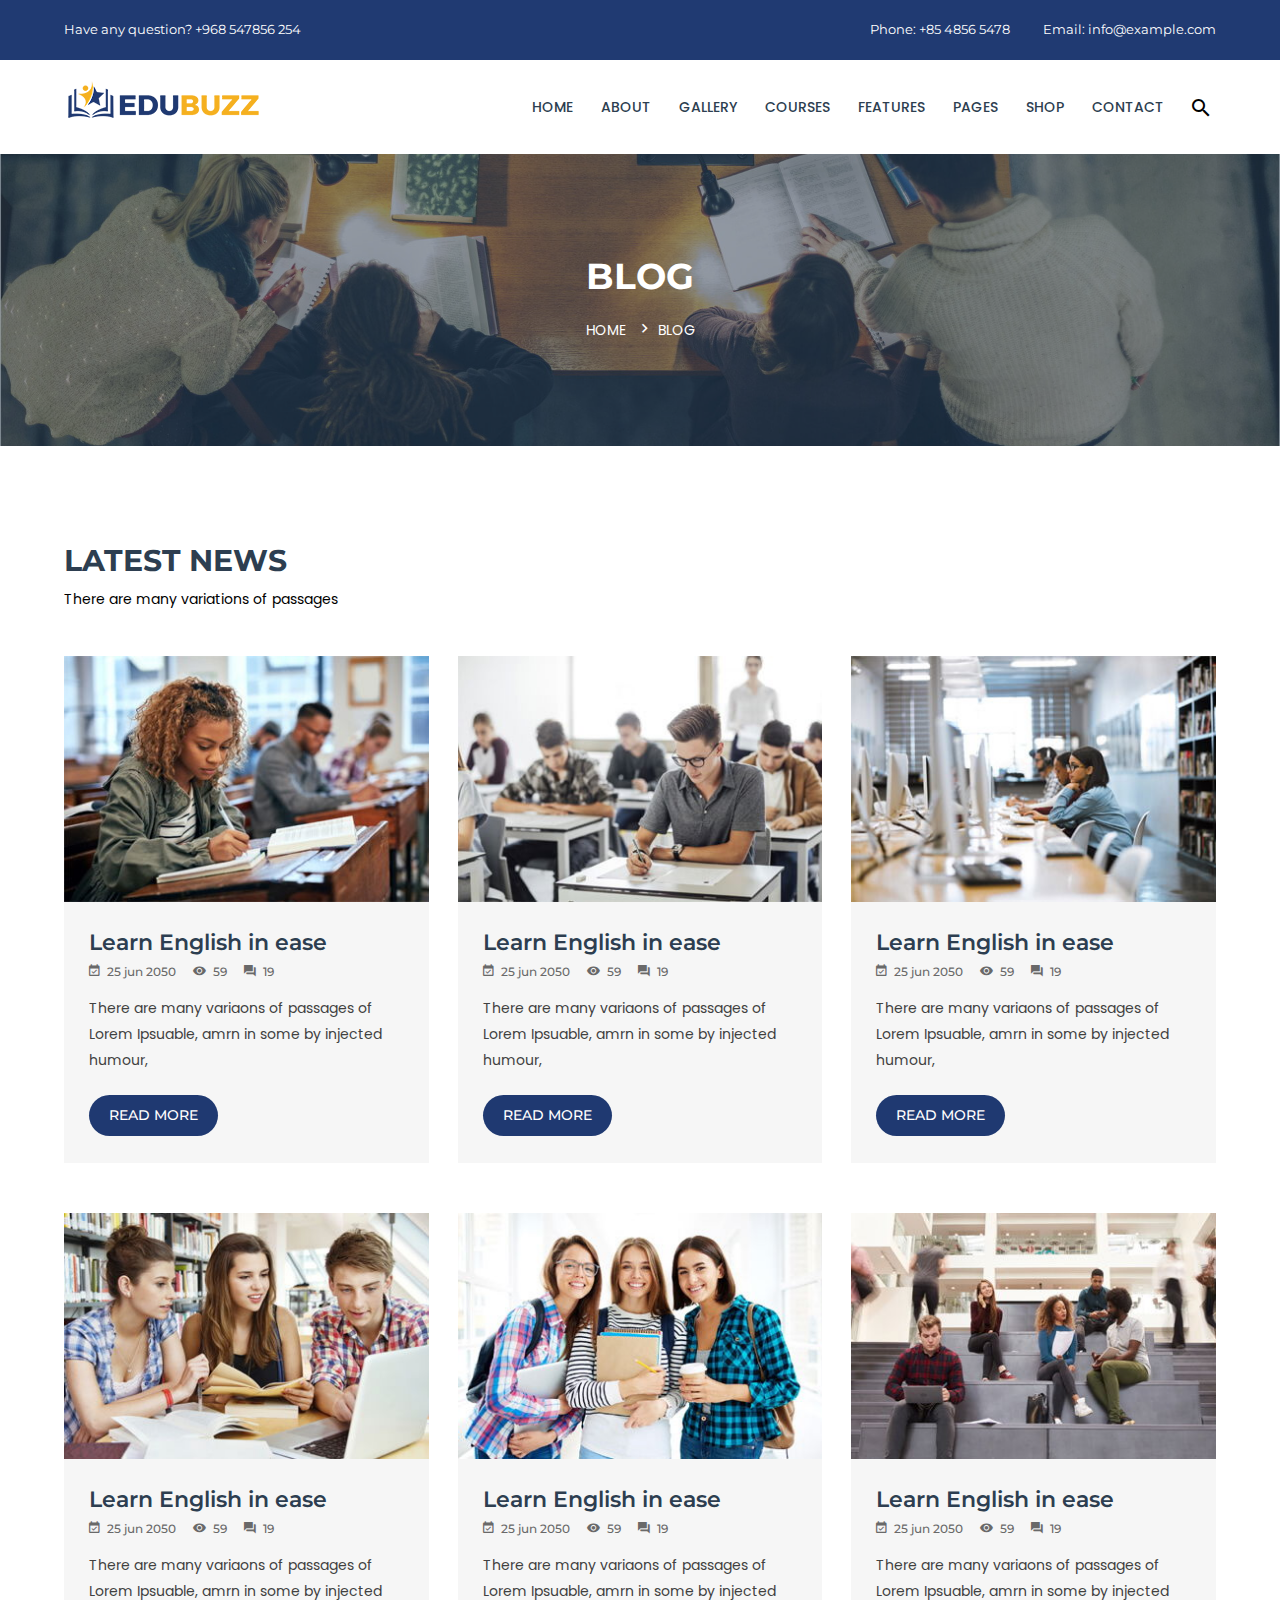
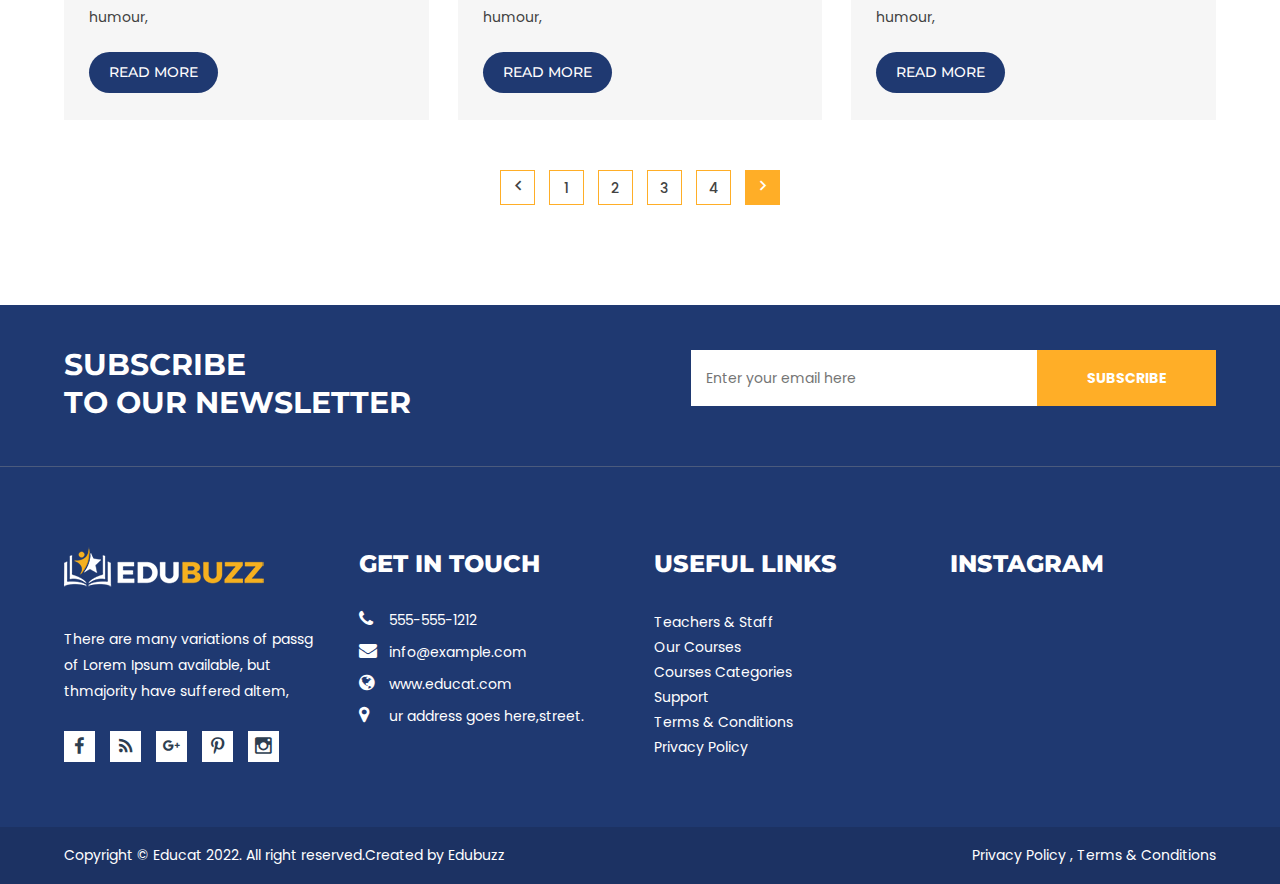
<file: SrkrWeb(1)/SrkrWeb/blog.html>
<!doctype html>
<html class="no-js" lang="en">
    
<!-- Mirrored from htmldemo.net/edubuzz/edubuzz/blog.html by HTTrack Website Copier/3.x [XR&CO'2014], Thu, 01 Aug 2024 11:02:25 GMT -->
<head>
        <meta charset="utf-8">
        <meta http-equiv="x-ua-compatible" content="ie=edge">
        <title>Blog || Edubuzz</title>
        <meta name="description" content="">
        <meta name="viewport" content="width=device-width, initial-scale=1, user-scalable=0">
        
		<!-- favicon
		============================================ -->		
        <link rel="shortcut icon" type="image/x-icon" href="img/favicon.ico">
	   
		<!-- Bootstrap CSS
		============================================ -->		
        <link rel="stylesheet" href="css/bootstrap.min.css">
        
		<!-- Fontawsome CSS
		============================================ -->
        <link rel="stylesheet" href="css/font-awesome.min.css">
        
        <!-- Metarial Iconic Font CSS
		============================================ -->
        <link rel="stylesheet" href="css/material-design-iconic-font.min.css">
        
        <!-- Plugin CSS
		============================================ -->
        <link rel="stylesheet" href="css/plugin.css">
        
		<!-- Style CSS
		============================================ -->
        <link rel="stylesheet" href="style.css">
        
		<!-- Responsive CSS
		============================================ -->
        <link rel="stylesheet" href="css/responsive.css">
        
		
	    
    </head>
    <body>
        <!--[if lt IE 8]>
            <p class="browserupgrade">You are using an <strong>outdated</strong> browser. Please <a href="http://browsehappy.com/">upgrade your browser</a> to improve your experience.</p>
        <![endif]-->
        
        <!--Loading Area Start-->
        <div class="loading">
    		<div class="text-center middle">
    			<div class="lds-ellipsis"><div></div><div></div><div></div><div></div></div>
    		</div>
    	</div>
        <!--Loading Area End-->
        <!--Main Wrapper Start-->
        <div class="as-mainwrapper">
            <!--Bg White Start-->
            <div class="bg-white">
                <!--Header Area Start-->
                <header>
                    <div class="header-top">
                        <div class="container">
                            <div class="row">
                                <div class="col-lg-7 col-md-6 col-12">
                                    <span>Have any question? +968 547856 254</span>
                                </div>
                                <div class="col-lg-5 col-md-6 col-12">
                                    <div class="header-top-right">
                                        <span>Phone: +85 4856 5478</span>
                                        <span>Email: info@example.com</span>
                                    </div>
                                </div>
                            </div>
                        </div>
                    </div>
                    <div class="header-logo-menu sticker">
                        <div class="container">
                            <div class="row">
                                <div class="col-lg-3 col-12">
                                    <div class="logo">
                                        <a href="index.html"><img src="img/logo/logo.png" alt="EDUCAT"></a>
                                    </div>
                                </div>
                                <div class="col-lg-9 col-12">
                                    <div class="mainmenu-area pull-right">
                                        <div class="mainmenu d-none d-lg-block">
                                            <nav>
                                                <ul id="nav">
                                                    <li class="current"><a href="index.html">Home</a>
                                                        <ul class="sub-menu">
                                                            <li><a href="index.html">Home Version 1</a></li>
                                                            <li><a href="index-2.html">Home Version 2</a></li>
                                                        </ul>
                                                    </li>
                                                    <li><a href="about.html">About</a></li>
                                                    <li><a href="gallery.html">Gallery</a>
                                                        <ul class="sub-menu">
                                                            <li><a href="gallery.html">Gallery</a></li>
                                                            <li><a href="gallery-2.html">Gallery Filtaring</a></li>
                                                            <li><a href="gallery-four-column.html">Gallery Four Column</a></li>
                                                        </ul>
                                                    </li>
                                                    <li><a href="course.html">Courses</a>
                                                        <ul class="sub-menu">
                                                            <li><a href="courses-details.html">Courses Details</a></li>
                                                        </ul>
                                                    </li>
                                                    <li><a href="#">Features</a>
                                                        <ul class="sub-menu">
                                                            <li><a href="#">Blog<i class="zmdi zmdi-chevron-right"></i></a>
                                                                <ul class="inside-menu">
                                                                    <li><a href="blog.html">Blog</a></li>
                                                                    <li><a href="blog-details.html">Blog Details</a></li>
                                                                    <li><a href="blog-left-sidebar.html">Blog Left Sidebar</a></li>
                                                                    <li><a href="blog-no-sidebar.html">Blog No Sidebar</a></li>
                                                                </ul>
                                                            </li>
                                                            <li><a href="#">Shop<i class="zmdi zmdi-chevron-right"></i></a>
                                                                <ul class="inside-menu">
                                                                    <li><a href="shop.html">Shop</a></li>
                                                                    <li><a href="single-product.html">Single Product</a></li>
                                                                    <li><a href="cart.html">Shopping Cart</a></li>
                                                                    <li><a href="wishlist.html">Wishlist</a></li>
                                                                    <li><a href="checkout.html">Checkout</a></li>
                                                                    <li><a href="login-register.html">Login - Register</a></li>
                                                                </ul>
                                                            </li>
                                                        </ul>
                                                    </li>
                                                    <li><a href="index.html">Pages</a>
                                                        <ul class="sub-menu">
                                                            <li><a href="team-details.html">Team Details</a></li>
                                                            <li><a href="course.html">Courses Page</a></li>
                                                            <li><a href="courses-details.html">Course Details Page</a></li>
                                                            <li><a href="event.html">Event Page</a></li>
                                                            <li><a href="event-details.html">Event Details Page</a></li>
                                                            <li><a href="blog.html">Blog</a></li>
                                                            <li><a href="blog-details.html">Blog Details Page</a></li>
                                                            <li><a href="blog-left-sidebar.html">Blog Left Sidebar</a></li>
                                                            <li><a href="blog-no-sidebar.html">Blog No Sidebar</a></li>
                                                            <li><a href="wishlist.html">Wishlist Page</a></li>
                                                            <li><a href="checkout.html">Checkout Page</a></li>
                                                            <li><a href="cart.html">Shopping Cart Page</a></li>
                                                            <li><a href="login-register.html">Login Page</a></li>
                                                            <li><a href="contact.html">Contact</a></li>
                                                            <li><a href="404.html">404 Error</a></li>
                                                        </ul>
                                                    </li>
                                                    <li><a href="shop.html">Shop</a>
                                                        <ul class="sub-menu">
                                                            <li><a href="single-product.html">Single Product Page</a></li>
                                                        </ul>
                                                    </li>
                                                    <li><a href="contact.html">Contact</a></li>
                                                </ul>
                                            </nav>
                                        </div>
                                        <ul class="header-search">
                                            <li class="search-menu">
                                                <i id="toggle-search" class="zmdi zmdi-search"></i>
                                            </li>
                                        </ul>
                                        <!--Search Form-->
                                        <div class="search">
                                            <div class="search-form">
                                                <form id="search-form" action="#">
                                                    <input type="search" placeholder="Search here..." name="search" />
                                                    <button type="submit">
                                                        <span><i class="fa fa-search"></i></span>
                                                    </button>
                                                </form>                                
                                            </div>
                                        </div>
                                        <!--End of Search Form-->
                                    </div> 
                                </div>
                            </div>
                        </div>
                    </div>  
                    <!-- Mobile Menu Area start -->
                    <div class="mobile-menu-area">
                        <div class="container clearfix">
                            <div class="row">
                                <div class="col-lg-12 col-md-12 col-sm-12">
                                    <div class="mobile-menu">
                                        <nav id="dropdown">
                                            <ul>
                                                <li><a href="index.html">HOME</a>
                                                    <ul>
                                                        <li><a href="index.html">Home Version 1</a></li>
                                                        <li><a href="index-2.html">Home Version 1</a></li>
                                                    </ul>
                                                </li>
                                                <li><a href="gallery.html">Gallery</a>
                                                    <ul>
                                                        <li><a href="gallery.html">Gallery</a></li>
                                                        <li><a href="gallery-2.html">Gallery Filtaring</a></li>
                                                        <li><a href="gallery-four-column.html">Gallery Four Column</a></li>
                                                    </ul>
                                                </li>
                                                <li><a href="team-details.html">Team Details</a></li>
                                                <li><a href="course.html">Courses</a>
                                                    <ul class="sub-menu">
                                                        <li><a href="courses-details.html">Courses Details</a></li>
                                                    </ul>
                                                </li>
                                                <li><a href="shop.html">Shop</a>
                                                    <ul class="sub-menu">
                                                        <li><a href="single-product.html">Single Product</a></li>
                                                    </ul>
                                                </li>
                                                <li><a href="event.html">Event</a>
                                                    <ul class="sub-menu">
                                                        <li><a href="event-details.html">Event Details</a></li>
                                                    </ul>
                                                </li>
                                                <li><a href="blog.html">Blog</a>
                                                    <ul class="sub-menu">
                                                        <li><a href="blog-details.html">Blog Details</a></li>
                                                        <li><a href="blog-left-sidebar.html">Blog Left Sidebar</a></li>
                                                        <li><a href="blog-no-sidebar.html">Blog No Sidebar</a></li>
                                                    </ul>
                                                </li>
                                                <li><a href="contact.html">Pages</a>
                                                    <ul>
                                                        <li><a href="team-details.html">Team Details</a></li>
                                                        <li><a href="course.html">Courses Page</a></li>
                                                        <li><a href="courses-details.html">Course Details Page</a></li>
                                                        <li><a href="event.html">Event Page</a></li>
                                                        <li><a href="event-details.html">Event Details Page</a></li>
                                                        <li><a href="blog.html">Blog</a></li>
                                                        <li><a href="blog-details.html">Blog Details Page</a></li>
                                                        <li><a href="blog-left-sidebar.html">Blog Left Sidebar</a></li>
                                                        <li><a href="blog-no-sidebar.html">Blog No Sidebar</a></li>
                                                        <li><a href="wishlist.html">Wishlist Page</a></li>
                                                        <li><a href="checkout.html">Checkout Page</a></li>
                                                        <li><a href="cart.html">Shopping Cart Page</a></li>
                                                        <li><a href="login-register.html">Login Page</a></li>
                                                        <li><a href="contact.html">Contact</a></li>
                                                        <li><a href="404.html">404 Error</a></li>
                                                    </ul>
                                                </li>
                                                <li><a href="contact.html">Contact us</a></li>
                                            </ul>
                                        </nav>
                                    </div>					
                                </div>
                            </div>
                        </div>
                    </div>
                    <!-- Mobile Menu Area end -->   
                </header>
                <!--End of Header Area-->
                <!--Breadcrumb Banner Area Start-->
                <div class="breadcrumb-banner-area">
                    <div class="container">
                        <div class="row">
                            <div class="col-md-12">
                                <div class="breadcrumb-text">
                                    <h1 class="text-center">Blog</h1>
                                    <div class="breadcrumb-bar">
                                        <ul class="breadcrumb text-center">
                                            <li><a href="index.html">Home</a></li>
                                            <li>Blog</li>
                                        </ul>
                                    </div>
                                </div>
                            </div>
                        </div>
                    </div>
                </div>
                <!--End of Breadcrumb Banner Area-->
                <!--Latest News Area Start--> 
                <div class="latest-area section-padding bg-white blog-page">
                    <div class="container">
                        <div class="row">
                            <div class="col-md-12">
                                <div class="section-title-wrapper">
                                    <div class="section-title">
                                        <h3>Latest News</h3>
                                        <p>There are many variations of passages</p>
                                    </div>
                                </div>
                            </div>
                        </div>
                        <div class="row">
                            <div class="col-lg-4 col-md-6 col-12">
                                <div class="single-latest-item">
                                    <div class="single-latest-image">
                                        <a href="blog-details.html"><img src="img/latest/1.jpg" alt=""></a>
                                    </div>
                                    <div class="single-latest-text">
                                        <h3><a href="blog-details.html">Learn English in ease</a></h3>
                                        <div class="single-item-comment-view">
                                           <span><i class="zmdi zmdi-calendar-check"></i>25 jun 2050</span>
                                           <span><i class="zmdi zmdi-eye"></i>59</span>
                                           <span><i class="zmdi zmdi-comments"></i>19</span>
                                       </div>
                                       <p>There are many variaons of passages of Lorem Ipsuable, amrn in some by injected humour, </p>
                                       <a href="blog-details.html" class="button-default">Read More</a>
                                    </div>
                                </div>
                            </div>
                            <div class="col-lg-4 col-md-6 col-12">
                                <div class="single-latest-item">
                                    <div class="single-latest-image">
                                        <a href="blog-details.html"><img src="img/latest/2.jpg" alt=""></a>
                                    </div>
                                    <div class="single-latest-text">
                                        <h3><a href="blog-details.html">Learn English in ease</a></h3>
                                        <div class="single-item-comment-view">
                                           <span><i class="zmdi zmdi-calendar-check"></i>25 jun 2050</span>
                                           <span><i class="zmdi zmdi-eye"></i>59</span>
                                           <span><i class="zmdi zmdi-comments"></i>19</span>
                                       </div>
                                       <p>There are many variaons of passages of Lorem Ipsuable, amrn in some by injected humour, </p>
                                       <a href="blog-details.html" class="button-default">Read More</a>
                                    </div>
                                </div>
                            </div>
                            <div class="col-lg-4 col-md-6 col-12">
                                <div class="single-latest-item">
                                    <div class="single-latest-image">
                                        <a href="blog-details.html"><img src="img/latest/3.jpg" alt=""></a>
                                    </div>
                                    <div class="single-latest-text">
                                        <h3><a href="blog-details.html">Learn English in ease</a></h3>
                                        <div class="single-item-comment-view">
                                           <span><i class="zmdi zmdi-calendar-check"></i>25 jun 2050</span>
                                           <span><i class="zmdi zmdi-eye"></i>59</span>
                                           <span><i class="zmdi zmdi-comments"></i>19</span>
                                       </div>
                                       <p>There are many variaons of passages of Lorem Ipsuable, amrn in some by injected humour, </p>
                                       <a href="blog-details.html" class="button-default">Read More</a>
                                    </div>
                                </div>
                            </div>
                            <div class="col-lg-4 col-md-6 col-12">
                                <div class="single-latest-item">
                                    <div class="single-latest-image">
                                        <a href="blog-details.html"><img src="img/latest/4.jpg" alt=""></a>
                                    </div>
                                    <div class="single-latest-text">
                                        <h3><a href="blog-details.html">Learn English in ease</a></h3>
                                        <div class="single-item-comment-view">
                                           <span><i class="zmdi zmdi-calendar-check"></i>25 jun 2050</span>
                                           <span><i class="zmdi zmdi-eye"></i>59</span>
                                           <span><i class="zmdi zmdi-comments"></i>19</span>
                                       </div>
                                       <p>There are many variaons of passages of Lorem Ipsuable, amrn in some by injected humour, </p>
                                       <a href="blog-details.html" class="button-default">Read More</a>
                                    </div>
                                </div>
                            </div>
                            <div class="col-lg-4 col-md-6 col-12">
                                <div class="single-latest-item">
                                    <div class="single-latest-image">
                                        <a href="blog-details.html"><img src="img/latest/5.jpg" alt=""></a>
                                    </div>
                                    <div class="single-latest-text">
                                        <h3><a href="blog-details.html">Learn English in ease</a></h3>
                                        <div class="single-item-comment-view">
                                           <span><i class="zmdi zmdi-calendar-check"></i>25 jun 2050</span>
                                           <span><i class="zmdi zmdi-eye"></i>59</span>
                                           <span><i class="zmdi zmdi-comments"></i>19</span>
                                       </div>
                                       <p>There are many variaons of passages of Lorem Ipsuable, amrn in some by injected humour, </p>
                                       <a href="blog-details.html" class="button-default">Read More</a>
                                    </div>
                                </div>
                            </div>
                            <div class="col-lg-4 col-md-6 col-12">
                                <div class="single-latest-item">
                                    <div class="single-latest-image">
                                        <a href="blog-details.html"><img src="img/latest/6.jpg" alt=""></a>
                                    </div>
                                    <div class="single-latest-text">
                                        <h3><a href="blog-details.html">Learn English in ease</a></h3>
                                        <div class="single-item-comment-view">
                                           <span><i class="zmdi zmdi-calendar-check"></i>25 jun 2050</span>
                                           <span><i class="zmdi zmdi-eye"></i>59</span>
                                           <span><i class="zmdi zmdi-comments"></i>19</span>
                                       </div>
                                       <p>There are many variaons of passages of Lorem Ipsuable, amrn in some by injected humour, </p>
                                       <a href="blog-details.html" class="button-default">Read More</a>
                                    </div>
                                </div>
                            </div>
                        </div>
                        <div class="row">
                            <div class="col-md-12">
                                <div class="pagination-content number">
                                    <ul class="pagination">
                                        <li><a href="#"><i class="zmdi zmdi-chevron-left"></i></a></li>
                                        <li><a href="#">1</a></li>
                                        <li><a href="#">2</a></li>
                                        <li><a href="#">3</a></li>
                                        <li><a href="#">4</a></li>
                                        <li class="current"><a href="#"><i class="zmdi zmdi-chevron-right"></i></a></li>
                                    </ul>
                                </div>
                            </div>
                        </div>
                    </div>
                </div>
                <!--End of Latest News Area--> 
                <footer>
                    <!--Newsletter Area Start-->
                    <div class="newsletter-area">
                        <div class="container">
                            <div class="row">
                                <div class="col-lg-5 col-md-5">
                                    <div class="newsletter-content">
                                        <h3>SUBSCRIBE</h3>
                                        <h2>TO OUR NEWSLETTER</h2>
                                    </div>
                                </div>
                                <div class="col-lg-7 col-md-7">
                                    <div class="newsletter-form angle">
                                        <form action="http://devitems.us11.list-manage.com/subscribe/post?u=6bbb9b6f5827bd842d9640c82&amp;id=05d85f18ef" method="post" id="mc-embedded-subscribe-form" name="mc-embedded-subscribe-form" class="mc-form footer-newsletter fix">
                                            <div class="subscribe-form">
                                                <input id="mc-email" type="email" autocomplete="off" placeholder="Enter your email here">
                                                <button id="mc-submit" type="submit">SUBSCRIBE</button>
                                            </div>    
                                        </form>
                                        <!-- mailchimp-alerts Start -->
                                        <div class="mailchimp-alerts text-centre fix pull-right">
                                            <div class="mailchimp-submitting"></div><!-- mailchimp-submitting end -->
                                            <div class="mailchimp-success"></div><!-- mailchimp-success end -->
                                            <div class="mailchimp-error"></div><!-- mailchimp-error end -->
                                        </div>
                                        <!-- mailchimp-alerts end -->
                                    </div>
                                </div>
                            </div>
                        </div>
                    </div>
                    <!--End of Newsletter Area-->
                    <!--Footer Widget Area Start-->
                    <div class="footer-widget-area">
                        <div class="container">
                            <div class="row">
                                <div class="col-lg-3 col-md-6">
                                    <div class="single-footer-widget">
                                        <div class="footer-logo">
                                            <a href="index.html"><img src="img/logo/footer.png" alt=""></a>
                                        </div>
                                        <p>There are many variations of passg of Lorem Ipsum available, but thmajority have suffered altem, </p>
                                        <div class="social-icons">
                                            <a href="#"><i class="zmdi zmdi-facebook"></i></a>
                                            <a href="#"><i class="zmdi zmdi-rss"></i></a>
                                            <a href="#"><i class="zmdi zmdi-google-plus"></i></a>
                                            <a href="#"><i class="zmdi zmdi-pinterest"></i></a>
                                            <a href="#"><i class="zmdi zmdi-instagram"></i></a>
                                        </div>
                                    </div>
                                </div>
                                <div class="col-lg-3 col-md-6">
                                    <div class="single-footer-widget">
                                        <h3>GET IN TOUCH</h3>
                                        <a href="tel:555-555-1212"><i class="fa fa-phone"></i>555-555-1212</a>
                                        <span><i class="fa fa-envelope"></i>info@example.com</span>
                                        <span><i class="fa fa-globe"></i>www.educat.com</span>
                                        <span><i class="fa fa-map-marker"></i>ur address goes here,street.</span>
                                    </div>
                                </div>
                                <div class="col-lg-3 col-md-6">
                                    <div class="single-footer-widget">
                                        <h3>Useful Links</h3>
                                        <ul class="footer-list">
                                            <li><a href="#">Teachers &amp; Staff</a></li>
                                            <li><a href="#">Our Courses</a></li>
                                            <li><a href="#">Courses Categories</a></li>
                                            <li><a href="#">Support</a></li>
                                            <li><a href="#">Terms &amp; Conditions</a></li>
                                            <li><a href="#">Privacy Policy</a></li>
                                        </ul>
                                    </div>
                                </div>
                                <div class="col-lg-3 col-md-6">
                                    <div class="single-footer-widget">
                                        <h3>Instagram</h3>
                                        <ul id="Instafeed"></ul>
                                    </div>
                                </div>
                            </div>
                        </div>
                    </div>
                    <!--End of Footer Widget Area-->
                    <!--Footer Area Start-->
                    <div class="footer-area">
                        <div class="container">
                            <div class="row">
                                <div class="col-lg-6 col-md-7 col-12">
                                    <span>Copyright &copy; Educat 2022. All right reserved.Created by <a href="#">Edubuzz</a></span>
                                </div>
                                <div class="col-lg-6 col-md-5 col-12">
                                    <div class="column-right">
                                        <span>Privacy Policy , Terms &amp; Conditions</span>
                                    </div>
                                </div>
                            </div>
                        </div>
                    </div>
                    <!--End of Footer Area-->
                </footer>
            </div>   
            <!--End of Bg White--> 
        </div>    
        <!--End of Main Wrapper Area--> 
        
        
        
		<!-- jquery
		============================================ -->		
        <script src="js/vendor/modernizr-3.6.0.min.js"></script>
        <script src="js/vendor/jquery-3.6.0.min.js"></script>
        <script src="js/vendor/jquery-migrate-3.3.2.min.js"></script>
        
		<!-- popper JS
		============================================ -->		
        <script src="js/popper.min.js"></script>
        
		<!-- bootstrap JS
		============================================ -->		
        <script src="js/bootstrap.min.js"></script>
        
		<!-- AJax Mail JS
		============================================ -->		
        <script src="js/ajax-mail.js"></script>
        
		<!-- plugins JS
		============================================ -->		
        <script src="js/plugins.js"></script>
        
		<!-- main JS
		============================================ -->		
        <script src="js/main.js"></script>
    </body>

<!-- Mirrored from htmldemo.net/edubuzz/edubuzz/blog.html by HTTrack Website Copier/3.x [XR&CO'2014], Thu, 01 Aug 2024 11:02:26 GMT -->
</html>
</file>
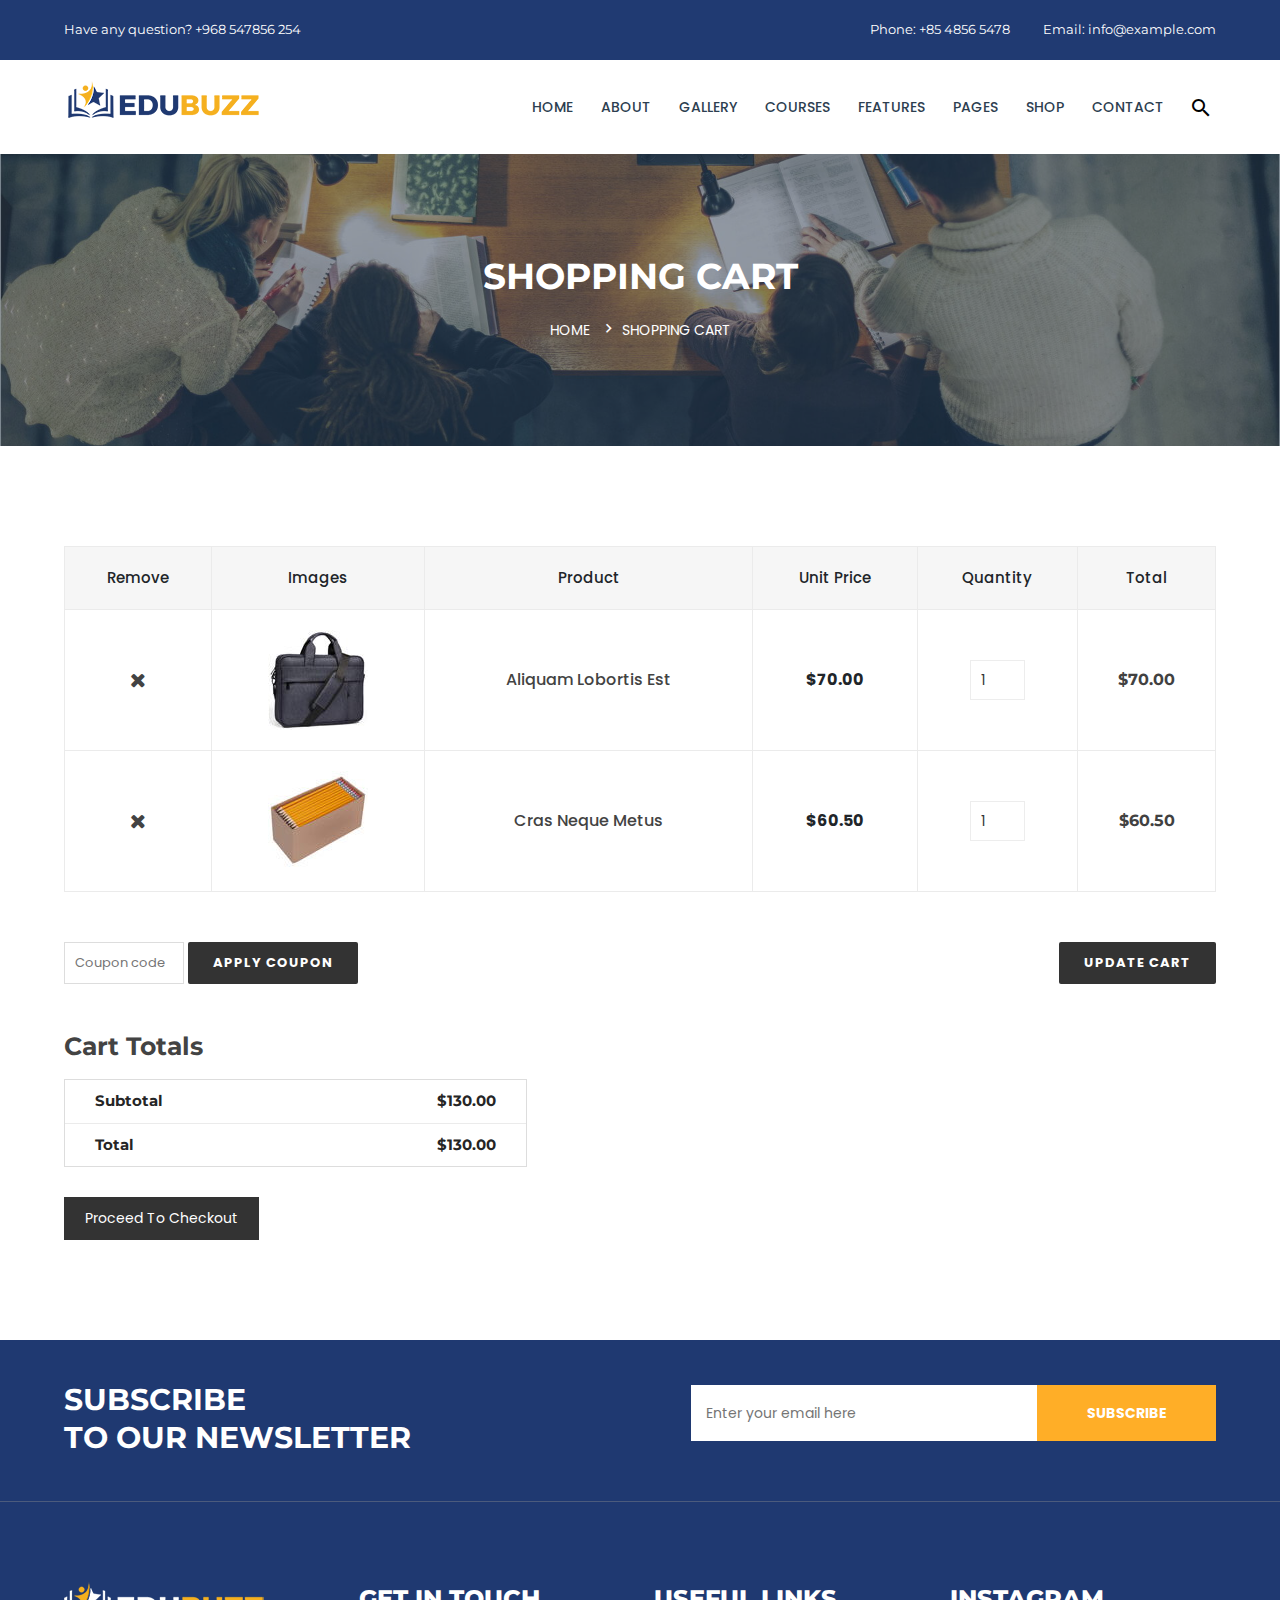
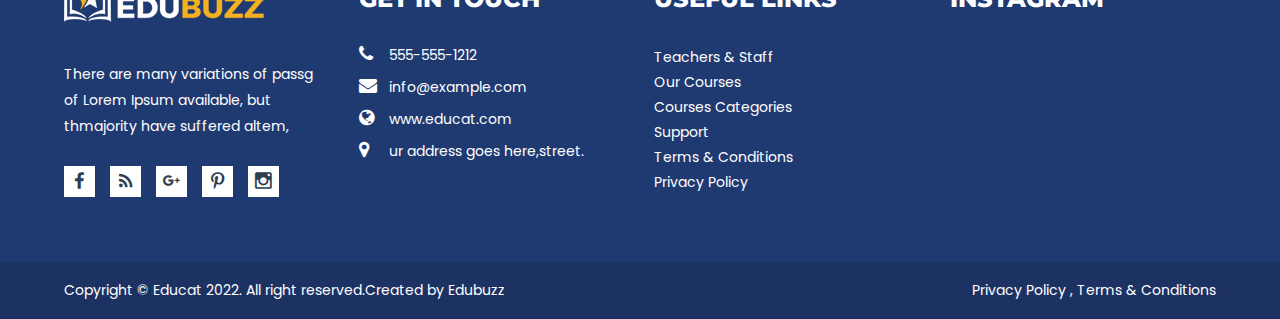
<file: SrkrWeb(1)/SrkrWeb/cart.html>
<!doctype html>
<html class="no-js" lang="en">
    
<!-- Mirrored from htmldemo.net/edubuzz/edubuzz/cart.html by HTTrack Website Copier/3.x [XR&CO'2014], Thu, 01 Aug 2024 11:02:32 GMT -->
<head>
        <meta charset="utf-8">
        <meta http-equiv="x-ua-compatible" content="ie=edge">
        <title>Shopping Cart || Edubuzz</title>
        <meta name="description" content="">
        <meta name="viewport" content="width=device-width, initial-scale=1, user-scalable=0">
        
		<!-- favicon
		============================================ -->		
        <link rel="shortcut icon" type="image/x-icon" href="img/favicon.ico">
	   
		<!-- Bootstrap CSS
		============================================ -->		
        <link rel="stylesheet" href="css/bootstrap.min.css">
        
		<!-- Fontawsome CSS
		============================================ -->
        <link rel="stylesheet" href="css/font-awesome.min.css">
        
        <!-- Metarial Iconic Font CSS
		============================================ -->
        <link rel="stylesheet" href="css/material-design-iconic-font.min.css">
        
        <!-- Plugin CSS
		============================================ -->
        <link rel="stylesheet" href="css/plugin.css">
        
		<!-- Style CSS
		============================================ -->
        <link rel="stylesheet" href="style.css">
        
		<!-- Responsive CSS
		============================================ -->
        <link rel="stylesheet" href="css/responsive.css">
        
		
	    
    </head>
    <body>
        <!--[if lt IE 8]>
            <p class="browserupgrade">You are using an <strong>outdated</strong> browser. Please <a href="http://browsehappy.com/">upgrade your browser</a> to improve your experience.</p>
        <![endif]-->
        
        <!--Loading Area Start-->
        <div class="loading">
    		<div class="text-center middle">
    			<div class="lds-ellipsis"><div></div><div></div><div></div><div></div></div>
    		</div>
    	</div>
        <!--Loading Area End-->
        <!--Main Wrapper Start-->
        <div class="as-mainwrapper">
            <!--Bg White Start-->
            <div class="bg-white">
                <!--Header Area Start-->
                <header>
                    <div class="header-top">
                        <div class="container">
                            <div class="row">
                                <div class="col-lg-7 col-md-6 col-12">
                                    <span>Have any question? +968 547856 254</span>
                                </div>
                                <div class="col-lg-5 col-md-6 col-12">
                                    <div class="header-top-right">
                                        <span>Phone: +85 4856 5478</span>
                                        <span>Email: info@example.com</span>
                                    </div>
                                </div>
                            </div>
                        </div>
                    </div>
                    <div class="header-logo-menu sticker">
                        <div class="container">
                            <div class="row">
                                <div class="col-lg-3 col-12">
                                    <div class="logo">
                                        <a href="index.html"><img src="img/logo/logo.png" alt="EDUCAT"></a>
                                    </div>
                                </div>
                                <div class="col-lg-9 col-12">
                                    <div class="mainmenu-area pull-right">
                                        <div class="mainmenu d-none d-lg-block">
                                            <nav>
                                                <ul id="nav">
                                                    <li class="current"><a href="index.html">Home</a>
                                                        <ul class="sub-menu">
                                                            <li><a href="index.html">Home Version 1</a></li>
                                                            <li><a href="index-2.html">Home Version 2</a></li>
                                                        </ul>
                                                    </li>
                                                    <li><a href="about.html">About</a></li>
                                                    <li><a href="gallery.html">Gallery</a>
                                                        <ul class="sub-menu">
                                                            <li><a href="gallery.html">Gallery</a></li>
                                                            <li><a href="gallery-2.html">Gallery Filtaring</a></li>
                                                            <li><a href="gallery-four-column.html">Gallery Four Column</a></li>
                                                        </ul>
                                                    </li>
                                                    <li><a href="course.html">Courses</a>
                                                        <ul class="sub-menu">
                                                            <li><a href="courses-details.html">Courses Details</a></li>
                                                        </ul>
                                                    </li>
                                                    <li><a href="#">Features</a>
                                                        <ul class="sub-menu">
                                                            <li><a href="#">Blog<i class="zmdi zmdi-chevron-right"></i></a>
                                                                <ul class="inside-menu">
                                                                    <li><a href="blog.html">Blog</a></li>
                                                                    <li><a href="blog-details.html">Blog Details</a></li>
                                                                    <li><a href="blog-left-sidebar.html">Blog Left Sidebar</a></li>
                                                                    <li><a href="blog-no-sidebar.html">Blog No Sidebar</a></li>
                                                                </ul>
                                                            </li>
                                                            <li><a href="#">Shop<i class="zmdi zmdi-chevron-right"></i></a>
                                                                <ul class="inside-menu">
                                                                    <li><a href="shop.html">Shop</a></li>
                                                                    <li><a href="single-product.html">Single Product</a></li>
                                                                    <li><a href="cart.html">Shopping Cart</a></li>
                                                                    <li><a href="wishlist.html">Wishlist</a></li>
                                                                    <li><a href="checkout.html">Checkout</a></li>
                                                                    <li><a href="login-register.html">Login - Register</a></li>
                                                                </ul>
                                                            </li>
                                                        </ul>
                                                    </li>
                                                    <li><a href="index.html">Pages</a>
                                                        <ul class="sub-menu">
                                                            <li><a href="team-details.html">Team Details</a></li>
                                                            <li><a href="course.html">Courses Page</a></li>
                                                            <li><a href="courses-details.html">Course Details Page</a></li>
                                                            <li><a href="event.html">Event Page</a></li>
                                                            <li><a href="event-details.html">Event Details Page</a></li>
                                                            <li><a href="blog.html">Blog</a></li>
                                                            <li><a href="blog-details.html">Blog Details Page</a></li>
                                                            <li><a href="blog-left-sidebar.html">Blog Left Sidebar</a></li>
                                                            <li><a href="blog-no-sidebar.html">Blog No Sidebar</a></li>
                                                            <li><a href="wishlist.html">Wishlist Page</a></li>
                                                            <li><a href="checkout.html">Checkout Page</a></li>
                                                            <li><a href="cart.html">Shopping Cart Page</a></li>
                                                            <li><a href="login-register.html">Login Page</a></li>
                                                            <li><a href="contact.html">Contact</a></li>
                                                            <li><a href="404.html">404 Error</a></li>
                                                        </ul>
                                                    </li>
                                                    <li><a href="shop.html">Shop</a>
                                                        <ul class="sub-menu">
                                                            <li><a href="single-product.html">Single Product Page</a></li>
                                                        </ul>
                                                    </li>
                                                    <li><a href="contact.html">Contact</a></li>
                                                </ul>
                                            </nav>
                                        </div>
                                        <ul class="header-search">
                                            <li class="search-menu">
                                                <i id="toggle-search" class="zmdi zmdi-search"></i>
                                            </li>
                                        </ul>
                                        <!--Search Form-->
                                        <div class="search">
                                            <div class="search-form">
                                                <form id="search-form" action="#">
                                                    <input type="search" placeholder="Search here..." name="search" />
                                                    <button type="submit">
                                                        <span><i class="fa fa-search"></i></span>
                                                    </button>
                                                </form>                                
                                            </div>
                                        </div>
                                        <!--End of Search Form-->
                                    </div> 
                                </div>
                            </div>
                        </div>
                    </div>  
                    <!-- Mobile Menu Area start -->
                    <div class="mobile-menu-area">
                        <div class="container clearfix">
                            <div class="row">
                                <div class="col-lg-12 col-md-12 col-sm-12">
                                    <div class="mobile-menu">
                                        <nav id="dropdown">
                                            <ul>
                                                <li><a href="index.html">HOME</a>
                                                    <ul>
                                                        <li><a href="index.html">Home Version 1</a></li>
                                                        <li><a href="index-2.html">Home Version 1</a></li>
                                                    </ul>
                                                </li>
                                                <li><a href="gallery.html">Gallery</a>
                                                    <ul>
                                                        <li><a href="gallery.html">Gallery</a></li>
                                                        <li><a href="gallery-2.html">Gallery Filtaring</a></li>
                                                        <li><a href="gallery-four-column.html">Gallery Four Column</a></li>
                                                    </ul>
                                                </li>
                                                <li><a href="team-details.html">Team Details</a></li>
                                                <li><a href="course.html">Courses</a>
                                                    <ul class="sub-menu">
                                                        <li><a href="courses-details.html">Courses Details</a></li>
                                                    </ul>
                                                </li>
                                                <li><a href="shop.html">Shop</a>
                                                    <ul class="sub-menu">
                                                        <li><a href="single-product.html">Single Product</a></li>
                                                    </ul>
                                                </li>
                                                <li><a href="event.html">Event</a>
                                                    <ul class="sub-menu">
                                                        <li><a href="event-details.html">Event Details</a></li>
                                                    </ul>
                                                </li>
                                                <li><a href="blog.html">Blog</a>
                                                    <ul class="sub-menu">
                                                        <li><a href="blog-details.html">Blog Details</a></li>
                                                        <li><a href="blog-left-sidebar.html">Blog Left Sidebar</a></li>
                                                        <li><a href="blog-no-sidebar.html">Blog No Sidebar</a></li>
                                                    </ul>
                                                </li>
                                                <li><a href="contact.html">Pages</a>
                                                    <ul>
                                                        <li><a href="team-details.html">Team Details</a></li>
                                                        <li><a href="course.html">Courses Page</a></li>
                                                        <li><a href="courses-details.html">Course Details Page</a></li>
                                                        <li><a href="event.html">Event Page</a></li>
                                                        <li><a href="event-details.html">Event Details Page</a></li>
                                                        <li><a href="blog.html">Blog</a></li>
                                                        <li><a href="blog-details.html">Blog Details Page</a></li>
                                                        <li><a href="blog-left-sidebar.html">Blog Left Sidebar</a></li>
                                                        <li><a href="blog-no-sidebar.html">Blog No Sidebar</a></li>
                                                        <li><a href="wishlist.html">Wishlist Page</a></li>
                                                        <li><a href="checkout.html">Checkout Page</a></li>
                                                        <li><a href="cart.html">Shopping Cart Page</a></li>
                                                        <li><a href="login-register.html">Login Page</a></li>
                                                        <li><a href="contact.html">Contact</a></li>
                                                        <li><a href="404.html">404 Error</a></li>
                                                    </ul>
                                                </li>
                                                <li><a href="contact.html">Contact us</a></li>
                                            </ul>
                                        </nav>
                                    </div>					
                                </div>
                            </div>
                        </div>
                    </div>
                    <!-- Mobile Menu Area end -->   
                </header>
                <!--End of Header Area-->
                <!--Breadcrumb Banner Area Start-->
                <div class="breadcrumb-banner-area">
                    <div class="container">
                        <div class="row">
                            <div class="col-md-12">
                                <div class="breadcrumb-text">
                                    <h1 class="text-center">Shopping Cart</h1>
                                    <div class="breadcrumb-bar">
                                        <ul class="breadcrumb text-center">
                                            <li><a href="index.html">Home</a></li>
                                            <li>Shopping Cart</li>
                                        </ul>
                                    </div>
                                </div>
                            </div>
                        </div>
                    </div>
                </div>
                <!--End of Breadcrumb Banner Area-->
                <!--Shopping Cart Area Strat-->
                <div class="Shopping-cart-area pt-100 pb-100">
                    <div class="container">
                        <div class="row">
                            <div class="col-12">
                                <form action="#">
                                    <div class="table-content table-responsive">
                                        <table class="table">
                                            <thead>
                                                <tr>
                                                    <th class="edubuzz-product-remove">remove</th>
                                                    <th class="edubuzz-product-thumbnail">images</th>
                                                    <th class="cart-product-name">Product</th>
                                                    <th class="edubuzz-product-price">Unit Price</th>
                                                    <th class="edubuzz-product-quantity">Quantity</th>
                                                    <th class="edubuzz-product-subtotal">Total</th>
                                                </tr>
                                            </thead>
                                            <tbody>
                                                <tr>
                                                    <td class="edubuzz-product-remove"><a href="#"><i class="fa fa-times"></i></a></td>
                                                    <td class="edubuzz-product-thumbnail"><a href="#"><img src="img/cart/cart1.jpg" alt=""></a></td>
                                                    <td class="edubuzz-product-name"><a href="#">Aliquam lobortis est</a></td>
                                                    <td class="edubuzz-product-price"><span class="amount">$70.00</span></td>
                                                    <td class="edubuzz-product-quantity">
                                                        <input value="1" type="number">
                                                    </td>
                                                    <td class="product-subtotal"><span class="amount">$70.00</span></td>
                                                </tr>
                                                <tr>
                                                    <td class="edubuzz-product-remove"><a href="#"><i class="fa fa-times"></i></a></td>
                                                    <td class="edubuzz-product-thumbnail"><a href="#"><img src="img/cart/cart2.jpg" alt=""></a></td>
                                                    <td class="edubuzz-product-name"><a href="#">Cras neque metus</a></td>
                                                    <td class="edubuzz-product-price"><span class="amount">$60.50</span></td>
                                                    <td class="edubuzz-product-quantity">
                                                        <input value="1" type="number">
                                                    </td>
                                                    <td class="product-subtotal"><span class="amount">$60.50</span></td>
                                                </tr>
                                            </tbody>
                                        </table>
                                    </div>
                                    <div class="row">
                                        <div class="col-12">
                                            <div class="coupon-all">
                                                <div class="coupon">
                                                    <input id="coupon_code" class="input-text" name="coupon_code" value="" placeholder="Coupon code" type="text">
                                                    <input class="button" name="apply_coupon" value="Apply coupon" type="submit">
                                                </div>
                                                <div class="coupon2">
                                                    <input class="button" name="update_cart" value="Update cart" type="submit">
                                                </div>
                                            </div>
                                        </div>
                                    </div>
                                    <div class="row">
                                        <div class="col-md-5 ml-auto">
                                            <div class="cart-page-total">
                                                <h2>Cart totals</h2>
                                                <ul>
                                                    <li>Subtotal <span>$130.00</span></li>
                                                    <li>Total <span>$130.00</span></li>
                                                </ul>
                                                <a href="#">Proceed to checkout</a>
                                            </div>
                                        </div>
                                    </div>
                                </form>
                            </div>
                        </div>
                    </div>
                </div>
                <!--Shopping Cart Area End-->
                <footer>
                    <!--Newsletter Area Start-->
                    <div class="newsletter-area">
                        <div class="container">
                            <div class="row">
                                <div class="col-lg-5 col-md-5">
                                    <div class="newsletter-content">
                                        <h3>SUBSCRIBE</h3>
                                        <h2>TO OUR NEWSLETTER</h2>
                                    </div>
                                </div>
                                <div class="col-lg-7 col-md-7">
                                    <div class="newsletter-form angle">
                                        <form action="http://devitems.us11.list-manage.com/subscribe/post?u=6bbb9b6f5827bd842d9640c82&amp;id=05d85f18ef" method="post" id="mc-embedded-subscribe-form" name="mc-embedded-subscribe-form" class="mc-form footer-newsletter fix">
                                            <div class="subscribe-form">
                                                <input id="mc-email" type="email" autocomplete="off" placeholder="Enter your email here">
                                                <button id="mc-submit" type="submit">SUBSCRIBE</button>
                                            </div>    
                                        </form>
                                        <!-- mailchimp-alerts Start -->
                                        <div class="mailchimp-alerts text-centre fix pull-right">
                                            <div class="mailchimp-submitting"></div><!-- mailchimp-submitting end -->
                                            <div class="mailchimp-success"></div><!-- mailchimp-success end -->
                                            <div class="mailchimp-error"></div><!-- mailchimp-error end -->
                                        </div>
                                        <!-- mailchimp-alerts end -->
                                    </div>
                                </div>
                            </div>
                        </div>
                    </div>
                    <!--End of Newsletter Area-->
                    <!--Footer Widget Area Start-->
                    <div class="footer-widget-area">
                        <div class="container">
                            <div class="row">
                                <div class="col-lg-3 col-md-6">
                                    <div class="single-footer-widget">
                                        <div class="footer-logo">
                                            <a href="index.html"><img src="img/logo/footer.png" alt=""></a>
                                        </div>
                                        <p>There are many variations of passg of Lorem Ipsum available, but thmajority have suffered altem, </p>
                                        <div class="social-icons">
                                            <a href="#"><i class="zmdi zmdi-facebook"></i></a>
                                            <a href="#"><i class="zmdi zmdi-rss"></i></a>
                                            <a href="#"><i class="zmdi zmdi-google-plus"></i></a>
                                            <a href="#"><i class="zmdi zmdi-pinterest"></i></a>
                                            <a href="#"><i class="zmdi zmdi-instagram"></i></a>
                                        </div>
                                    </div>
                                </div>
                                <div class="col-lg-3 col-md-6">
                                    <div class="single-footer-widget">
                                        <h3>GET IN TOUCH</h3>
                                        <a href="tel:555-555-1212"><i class="fa fa-phone"></i>555-555-1212</a>
                                        <span><i class="fa fa-envelope"></i>info@example.com</span>
                                        <span><i class="fa fa-globe"></i>www.educat.com</span>
                                        <span><i class="fa fa-map-marker"></i>ur address goes here,street.</span>
                                    </div>
                                </div>
                                <div class="col-lg-3 col-md-6">
                                    <div class="single-footer-widget">
                                        <h3>Useful Links</h3>
                                        <ul class="footer-list">
                                            <li><a href="#">Teachers &amp; Staff</a></li>
                                            <li><a href="#">Our Courses</a></li>
                                            <li><a href="#">Courses Categories</a></li>
                                            <li><a href="#">Support</a></li>
                                            <li><a href="#">Terms &amp; Conditions</a></li>
                                            <li><a href="#">Privacy Policy</a></li>
                                        </ul>
                                    </div>
                                </div>
                                <div class="col-lg-3 col-md-6">
                                    <div class="single-footer-widget">
                                        <h3>Instagram</h3>
                                        <ul id="Instafeed"></ul>
                                    </div>
                                </div>
                            </div>
                        </div>
                    </div>
                    <!--End of Footer Widget Area-->
                    <!--Footer Area Start-->
                    <div class="footer-area">
                        <div class="container">
                            <div class="row">
                                <div class="col-lg-6 col-md-7 col-12">
                                    <span>Copyright &copy; Educat 2022. All right reserved.Created by <a href="#">Edubuzz</a></span>
                                </div>
                                <div class="col-lg-6 col-md-5 col-12">
                                    <div class="column-right">
                                        <span>Privacy Policy , Terms &amp; Conditions</span>
                                    </div>
                                </div>
                            </div>
                        </div>
                    </div>
                    <!--End of Footer Area-->
                </footer>
            </div>   
            <!--End of Bg White--> 
        </div>    
        <!--End of Main Wrapper Area--> 
        
        
        
		<!-- jquery
		============================================ -->		
        <script src="js/vendor/modernizr-3.6.0.min.js"></script>
        <script src="js/vendor/jquery-3.6.0.min.js"></script>
        <script src="js/vendor/jquery-migrate-3.3.2.min.js"></script>
        
		<!-- popper JS
		============================================ -->		
        <script src="js/popper.min.js"></script>
        
		<!-- bootstrap JS
		============================================ -->		
        <script src="js/bootstrap.min.js"></script>
        
		<!-- AJax Mail JS
		============================================ -->		
        <script src="js/ajax-mail.js"></script>
        
		<!-- plugins JS
		============================================ -->		
        <script src="js/plugins.js"></script>
        
		<!-- main JS
		============================================ -->		
        <script src="js/main.js"></script>
    </body>

<!-- Mirrored from htmldemo.net/edubuzz/edubuzz/cart.html by HTTrack Website Copier/3.x [XR&CO'2014], Thu, 01 Aug 2024 11:02:33 GMT -->
</html>
</file>
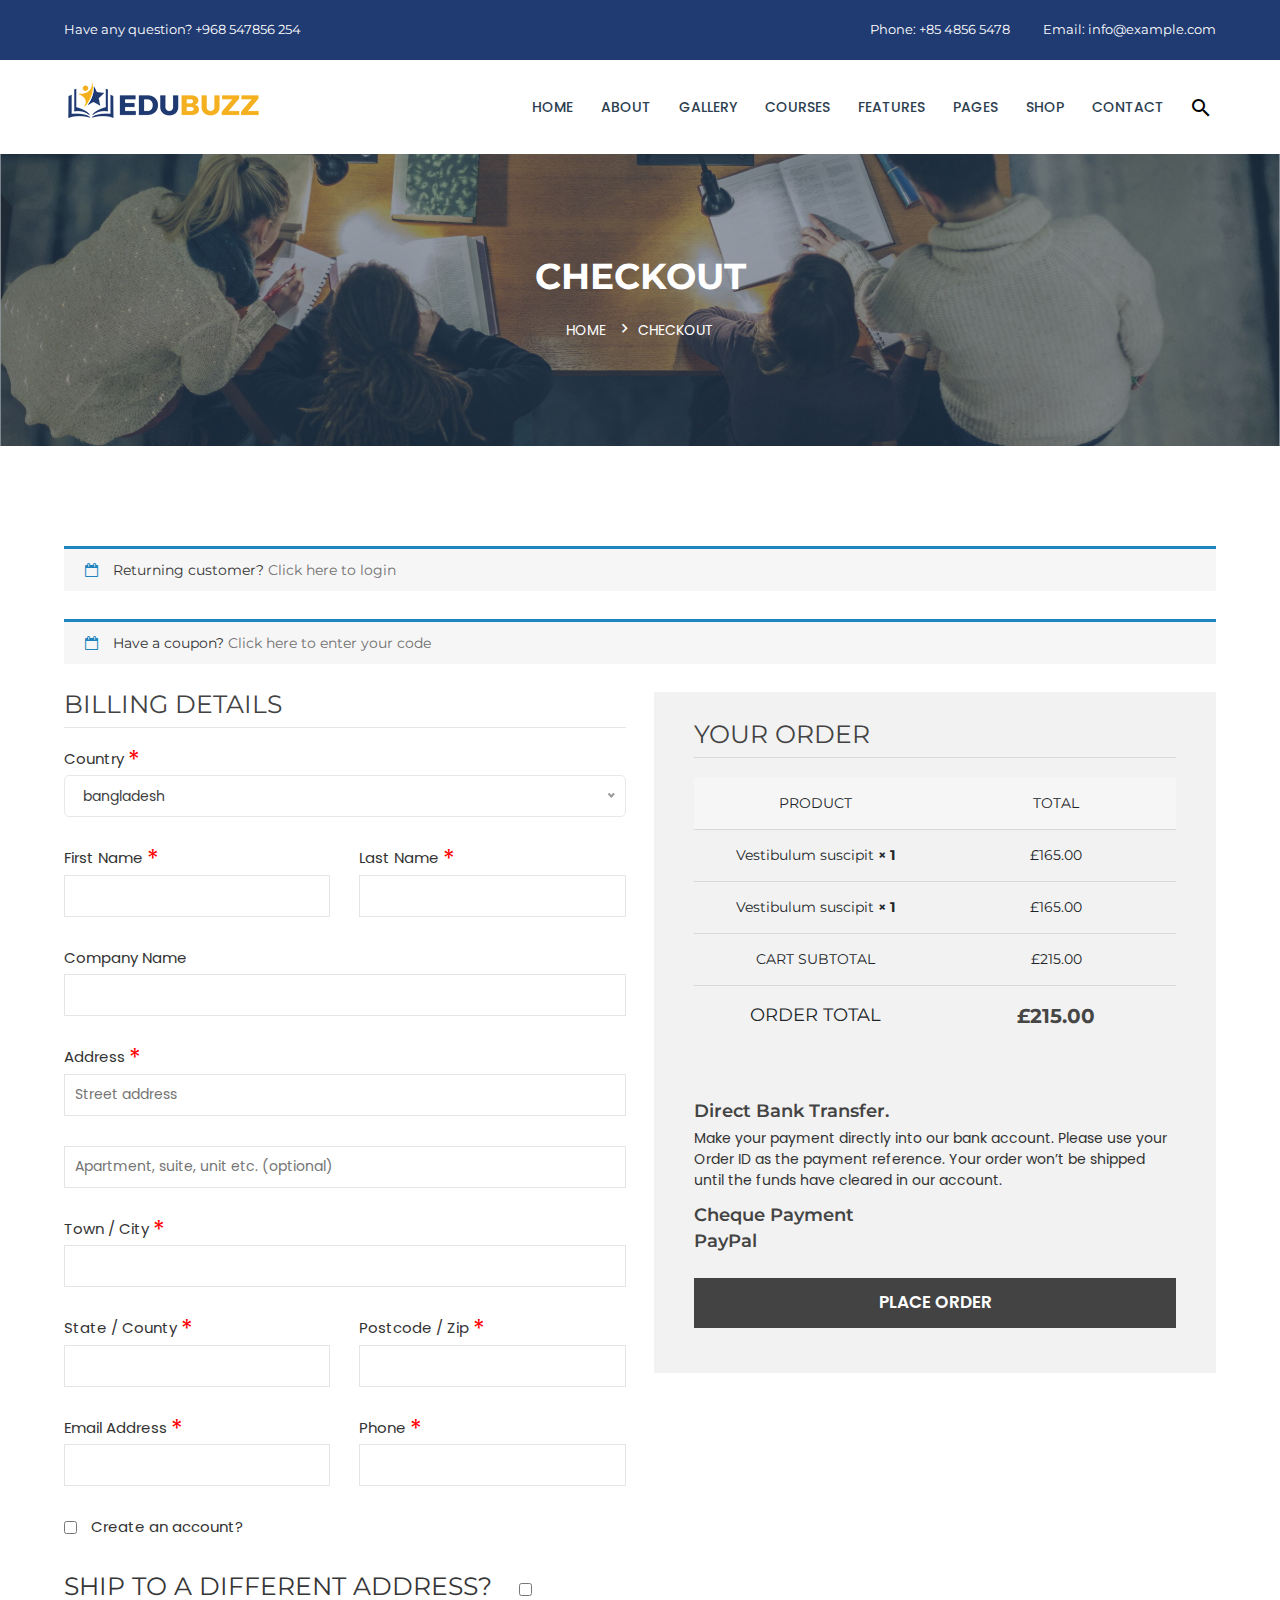
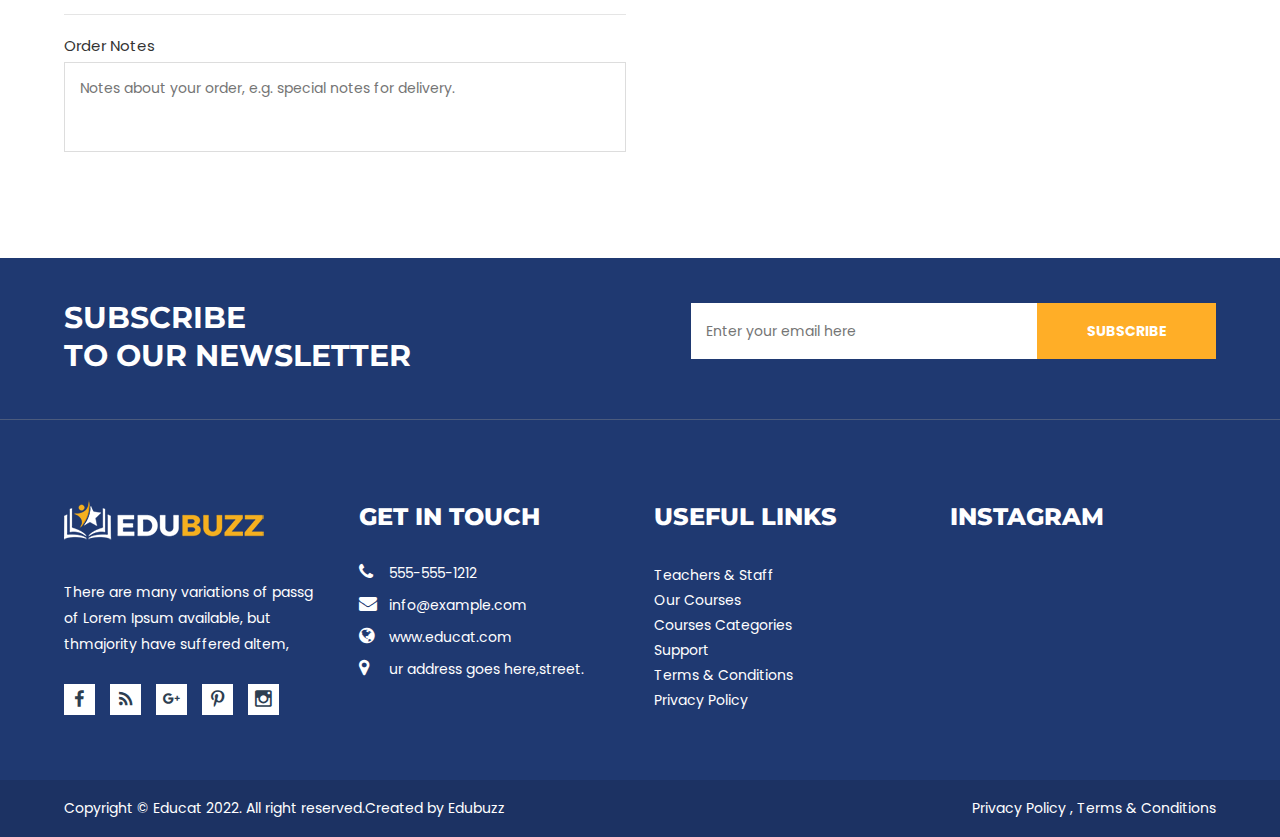
<file: SrkrWeb(1)/SrkrWeb/checkout.html>
<!doctype html>
<html class="no-js" lang="en">
    
<!-- Mirrored from htmldemo.net/edubuzz/edubuzz/checkout.html by HTTrack Website Copier/3.x [XR&CO'2014], Thu, 01 Aug 2024 11:02:33 GMT -->
<head>
        <meta charset="utf-8">
        <meta http-equiv="x-ua-compatible" content="ie=edge">
        <title>Checkout || Edubuzz</title>
        <meta name="description" content="">
        <meta name="viewport" content="width=device-width, initial-scale=1, user-scalable=0">
        
		<!-- favicon
		============================================ -->		
        <link rel="shortcut icon" type="image/x-icon" href="img/favicon.ico">
	   
		<!-- Bootstrap CSS
		============================================ -->		
        <link rel="stylesheet" href="css/bootstrap.min.css">
        
		<!-- Fontawsome CSS
		============================================ -->
        <link rel="stylesheet" href="css/font-awesome.min.css">
        
        <!-- Metarial Iconic Font CSS
		============================================ -->
        <link rel="stylesheet" href="css/material-design-iconic-font.min.css">
        
        <!-- Plugin CSS
		============================================ -->
        <link rel="stylesheet" href="css/plugin.css">
        
		<!-- Style CSS
		============================================ -->
        <link rel="stylesheet" href="style.css">
        
		<!-- Responsive CSS
		============================================ -->
        <link rel="stylesheet" href="css/responsive.css">
        
		
	    
    </head>
    <body>
        <!--[if lt IE 8]>
            <p class="browserupgrade">You are using an <strong>outdated</strong> browser. Please <a href="http://browsehappy.com/">upgrade your browser</a> to improve your experience.</p>
        <![endif]-->
        
        <!--Loading Area Start-->
        <div class="loading">
    		<div class="text-center middle">
    			<div class="lds-ellipsis"><div></div><div></div><div></div><div></div></div>
    		</div>
    	</div>
        <!--Loading Area End-->
        <!--Main Wrapper Start-->
        <div class="as-mainwrapper">
            <!--Bg White Start-->
            <div class="bg-white">
                <!--Header Area Start-->
                <header>
                    <div class="header-top">
                        <div class="container">
                            <div class="row">
                                <div class="col-lg-7 col-md-6 col-12">
                                    <span>Have any question? +968 547856 254</span>
                                </div>
                                <div class="col-lg-5 col-md-6 col-12">
                                    <div class="header-top-right">
                                        <span>Phone: +85 4856 5478</span>
                                        <span>Email: info@example.com</span>
                                    </div>
                                </div>
                            </div>
                        </div>
                    </div>
                    <div class="header-logo-menu sticker">
                        <div class="container">
                            <div class="row">
                                <div class="col-lg-3 col-12">
                                    <div class="logo">
                                        <a href="index.html"><img src="img/logo/logo.png" alt="EDUCAT"></a>
                                    </div>
                                </div>
                                <div class="col-lg-9 col-12">
                                    <div class="mainmenu-area pull-right">
                                        <div class="mainmenu d-none d-lg-block">
                                            <nav>
                                                <ul id="nav">
                                                    <li class="current"><a href="index.html">Home</a>
                                                        <ul class="sub-menu">
                                                            <li><a href="index.html">Home Version 1</a></li>
                                                            <li><a href="index-2.html">Home Version 2</a></li>
                                                        </ul>
                                                    </li>
                                                    <li><a href="about.html">About</a></li>
                                                    <li><a href="gallery.html">Gallery</a>
                                                        <ul class="sub-menu">
                                                            <li><a href="gallery.html">Gallery</a></li>
                                                            <li><a href="gallery-2.html">Gallery Filtaring</a></li>
                                                            <li><a href="gallery-four-column.html">Gallery Four Column</a></li>
                                                        </ul>
                                                    </li>
                                                    <li><a href="course.html">Courses</a>
                                                        <ul class="sub-menu">
                                                            <li><a href="courses-details.html">Courses Details</a></li>
                                                        </ul>
                                                    </li>
                                                    <li><a href="#">Features</a>
                                                        <ul class="sub-menu">
                                                            <li><a href="#">Blog<i class="zmdi zmdi-chevron-right"></i></a>
                                                                <ul class="inside-menu">
                                                                    <li><a href="blog.html">Blog</a></li>
                                                                    <li><a href="blog-details.html">Blog Details</a></li>
                                                                    <li><a href="blog-left-sidebar.html">Blog Left Sidebar</a></li>
                                                                    <li><a href="blog-no-sidebar.html">Blog No Sidebar</a></li>
                                                                </ul>
                                                            </li>
                                                            <li><a href="#">Shop<i class="zmdi zmdi-chevron-right"></i></a>
                                                                <ul class="inside-menu">
                                                                    <li><a href="shop.html">Shop</a></li>
                                                                    <li><a href="single-product.html">Single Product</a></li>
                                                                    <li><a href="cart.html">Shopping Cart</a></li>
                                                                    <li><a href="wishlist.html">Wishlist</a></li>
                                                                    <li><a href="checkout.html">Checkout</a></li>
                                                                    <li><a href="login-register.html">Login - Register</a></li>
                                                                </ul>
                                                            </li>
                                                        </ul>
                                                    </li>
                                                    <li><a href="index.html">Pages</a>
                                                        <ul class="sub-menu">
                                                            <li><a href="team-details.html">Team Details</a></li>
                                                            <li><a href="course.html">Courses Page</a></li>
                                                            <li><a href="courses-details.html">Course Details Page</a></li>
                                                            <li><a href="event.html">Event Page</a></li>
                                                            <li><a href="event-details.html">Event Details Page</a></li>
                                                            <li><a href="blog.html">Blog</a></li>
                                                            <li><a href="blog-details.html">Blog Details Page</a></li>
                                                            <li><a href="blog-left-sidebar.html">Blog Left Sidebar</a></li>
                                                            <li><a href="blog-no-sidebar.html">Blog No Sidebar</a></li>
                                                            <li><a href="wishlist.html">Wishlist Page</a></li>
                                                            <li><a href="checkout.html">Checkout Page</a></li>
                                                            <li><a href="cart.html">Shopping Cart Page</a></li>
                                                            <li><a href="login-register.html">Login Page</a></li>
                                                            <li><a href="contact.html">Contact</a></li>
                                                            <li><a href="404.html">404 Error</a></li>
                                                        </ul>
                                                    </li>
                                                    <li><a href="shop.html">Shop</a>
                                                        <ul class="sub-menu">
                                                            <li><a href="single-product.html">Single Product Page</a></li>
                                                        </ul>
                                                    </li>
                                                    <li><a href="contact.html">Contact</a></li>
                                                </ul>
                                            </nav>
                                        </div>
                                        <ul class="header-search">
                                            <li class="search-menu">
                                                <i id="toggle-search" class="zmdi zmdi-search"></i>
                                            </li>
                                        </ul>
                                        <!--Search Form-->
                                        <div class="search">
                                            <div class="search-form">
                                                <form id="search-form" action="#">
                                                    <input type="search" placeholder="Search here..." name="search" />
                                                    <button type="submit">
                                                        <span><i class="fa fa-search"></i></span>
                                                    </button>
                                                </form>                                
                                            </div>
                                        </div>
                                        <!--End of Search Form-->
                                    </div> 
                                </div>
                            </div>
                        </div>
                    </div>  
                    <!-- Mobile Menu Area start -->
                    <div class="mobile-menu-area">
                        <div class="container clearfix">
                            <div class="row">
                                <div class="col-lg-12 col-md-12 col-sm-12">
                                    <div class="mobile-menu">
                                        <nav id="dropdown">
                                            <ul>
                                                <li><a href="index.html">HOME</a>
                                                    <ul>
                                                        <li><a href="index.html">Home Version 1</a></li>
                                                        <li><a href="index-2.html">Home Version 1</a></li>
                                                    </ul>
                                                </li>
                                                <li><a href="gallery.html">Gallery</a>
                                                    <ul>
                                                        <li><a href="gallery.html">Gallery</a></li>
                                                        <li><a href="gallery-2.html">Gallery Filtaring</a></li>
                                                        <li><a href="gallery-four-column.html">Gallery Four Column</a></li>
                                                    </ul>
                                                </li>
                                                <li><a href="team-details.html">Team Details</a></li>
                                                <li><a href="course.html">Courses</a>
                                                    <ul class="sub-menu">
                                                        <li><a href="courses-details.html">Courses Details</a></li>
                                                    </ul>
                                                </li>
                                                <li><a href="shop.html">Shop</a>
                                                    <ul class="sub-menu">
                                                        <li><a href="single-product.html">Single Product</a></li>
                                                    </ul>
                                                </li>
                                                <li><a href="event.html">Event</a>
                                                    <ul class="sub-menu">
                                                        <li><a href="event-details.html">Event Details</a></li>
                                                    </ul>
                                                </li>
                                                <li><a href="blog.html">Blog</a>
                                                    <ul class="sub-menu">
                                                        <li><a href="blog-details.html">Blog Details</a></li>
                                                        <li><a href="blog-left-sidebar.html">Blog Left Sidebar</a></li>
                                                        <li><a href="blog-no-sidebar.html">Blog No Sidebar</a></li>
                                                    </ul>
                                                </li>
                                                <li><a href="contact.html">Pages</a>
                                                    <ul>
                                                        <li><a href="team-details.html">Team Details</a></li>
                                                        <li><a href="course.html">Courses Page</a></li>
                                                        <li><a href="courses-details.html">Course Details Page</a></li>
                                                        <li><a href="event.html">Event Page</a></li>
                                                        <li><a href="event-details.html">Event Details Page</a></li>
                                                        <li><a href="blog.html">Blog</a></li>
                                                        <li><a href="blog-details.html">Blog Details Page</a></li>
                                                        <li><a href="blog-left-sidebar.html">Blog Left Sidebar</a></li>
                                                        <li><a href="blog-no-sidebar.html">Blog No Sidebar</a></li>
                                                        <li><a href="wishlist.html">Wishlist Page</a></li>
                                                        <li><a href="checkout.html">Checkout Page</a></li>
                                                        <li><a href="cart.html">Shopping Cart Page</a></li>
                                                        <li><a href="login-register.html">Login Page</a></li>
                                                        <li><a href="contact.html">Contact</a></li>
                                                        <li><a href="404.html">404 Error</a></li>
                                                    </ul>
                                                </li>
                                                <li><a href="contact.html">Contact us</a></li>
                                            </ul>
                                        </nav>
                                    </div>					
                                </div>
                            </div>
                        </div>
                    </div>
                    <!-- Mobile Menu Area end -->   
                </header>
                <!--End of Header Area-->
                <!--Breadcrumb Banner Area Start-->
                <div class="breadcrumb-banner-area">
                    <div class="container">
                        <div class="row">
                            <div class="col-md-12">
                                <div class="breadcrumb-text">
                                    <h1 class="text-center">Checkout</h1>
                                    <div class="breadcrumb-bar">
                                        <ul class="breadcrumb text-center">
                                            <li><a href="index.html">Home</a></li>
                                            <li>Checkout</li>
                                        </ul>
                                    </div>
                                </div>
                            </div>
                        </div>
                    </div>
                </div>
                <!--End of Breadcrumb Banner Area-->
                <!--Checkout Area Strat-->
                <div class="checkout-area pt-100 pb-70">
                    <div class="container">
                        <div class="row">
                            <div class="col-12">
                                <div class="coupon-accordion">
                                    <!--Accordion Start-->
                                    <h3>Returning customer? <span id="showlogin">Click here to login</span></h3>
                                    <div id="checkout-login" class="coupon-content">
                                        <div class="coupon-info">
                                            <p class="coupon-text">Quisque gravida turpis sit amet nulla posuere lacinia. Cras sed est sit amet ipsum luctus.</p>
                                            <form action="#">
                                                <p class="form-row-first">
                                                    <label>Username or email <span class="required">*</span></label>
                                                    <input type="text">
                                                </p>
                                                <p class="form-row-last">
                                                    <label>Password  <span class="required">*</span></label>
                                                    <input type="text">
                                                </p>
                                                <p class="form-row">
                                                    <input value="Login" type="submit">
                                                    <label>
                                                        <input type="checkbox">
                                                         Remember me 
                                                    </label>
                                                </p>
                                                <p class="lost-password"><a href="#">Lost your password?</a></p>
                                            </form>
                                        </div>
                                    </div>
                                    <!--Accordion End-->
                                    <!--Accordion Start-->
                                    <h3>Have a coupon? <span id="showcoupon">Click here to enter your code</span></h3>
                                    <div id="checkout_coupon" class="coupon-checkout-content">
                                        <div class="coupon-info">
                                            <form action="#">
                                                <p class="checkout-coupon">
                                                    <input placeholder="Coupon code" type="text">
                                                    <input value="Apply Coupon" type="submit">
                                                </p>
                                            </form>
                                        </div>
                                    </div>
                                    <!--Accordion End-->
                                </div>
                            </div>
                        </div>
                        <div class="row">
                            <div class="col-lg-6 col-12">
                                <form action="#">
                                    <div class="checkbox-form">
                                        <h3>Billing Details</h3>
                                        <div class="row">
                                            <div class="col-md-12">
                                                <div class="country-select clearfix">
                                                    <label>Country <span class="required">*</span></label>
                                                    <select class="wide nice-select">
                                                          <option value="volvo">bangladesh</option>
                                                          <option value="saab">Algeria</option>
                                                          <option value="mercedes">Afghanistan</option>
                                                          <option value="audi">Ghana</option>
                                                          <option value="audi2">Albania</option>
                                                          <option value="audi3">Bahrain</option>
                                                          <option value="audi4">Colombia</option>
                                                          <option value="audi5">Dominican Republic</option>
                                                   </select>
                                                </div>
                                            </div>
                                            <div class="col-md-6">
                                                <div class="checkout-form-list">
                                                    <label>First Name <span class="required">*</span></label>
                                                    <input placeholder="" type="text">
                                                </div>
                                            </div>
                                            <div class="col-md-6">
                                                <div class="checkout-form-list">
                                                    <label>Last Name <span class="required">*</span></label>
                                                    <input placeholder="" type="text">
                                                </div>
                                            </div>
                                            <div class="col-md-12">
                                                <div class="checkout-form-list">
                                                    <label>Company Name</label>
                                                    <input placeholder="" type="text">
                                                </div>
                                            </div>
                                            <div class="col-md-12">
                                                <div class="checkout-form-list">
                                                    <label>Address <span class="required">*</span></label>
                                                    <input placeholder="Street address" type="text">
                                                </div>
                                            </div>
                                            <div class="col-md-12">
                                                <div class="checkout-form-list">
                                                    <input placeholder="Apartment, suite, unit etc. (optional)" type="text">
                                                </div>
                                            </div>
                                            <div class="col-md-12">
                                                <div class="checkout-form-list">
                                                    <label>Town / City <span class="required">*</span></label>
                                                    <input type="text">
                                                </div>
                                            </div>
                                            <div class="col-md-6">
                                                <div class="checkout-form-list">
                                                    <label>State / County <span class="required">*</span></label>
                                                    <input placeholder="" type="text">
                                                </div>
                                            </div>
                                            <div class="col-md-6">
                                                <div class="checkout-form-list">
                                                    <label>Postcode / Zip <span class="required">*</span></label>
                                                    <input placeholder="" type="text">
                                                </div>
                                            </div>
                                            <div class="col-md-6">
                                                <div class="checkout-form-list">
                                                    <label>Email Address <span class="required">*</span></label>
                                                    <input placeholder="" type="email">
                                                </div>
                                            </div>
                                            <div class="col-md-6">
                                                <div class="checkout-form-list">
                                                    <label>Phone  <span class="required">*</span></label>
                                                    <input type="text">
                                                </div>
                                            </div>
                                            <div class="col-md-12">
                                                <div class="checkout-form-list create-acc">
                                                    <input id="cbox" type="checkbox">
                                                    <label>Create an account?</label>
                                                </div>
                                                <div id="cbox-info" class="checkout-form-list create-account">
                                                    <p>Create an account by entering the information below. If you are a returning customer please login at the top of the page.</p>
                                                    <label>Account password  <span class="required">*</span></label>
                                                    <input placeholder="password" type="password">
                                                </div>
                                            </div>
                                        </div>
                                        <div class="different-address">
                                            <div class="ship-different-title">
                                                <h3>
                                                    <label>Ship to a different address?</label>
                                                    <input id="ship-box" type="checkbox">
                                                </h3>
                                            </div>
                                            <div id="ship-box-info" class="row">
                                                <div class="col-md-12">
                                                    <div class="country-select clearfix">
                                                        <label>Country <span class="required">*</span></label>
                                                        <select class="wide nice-select">
                                                              <option value="volvo">bangladesh</option>
                                                              <option value="saab">Algeria</option>
                                                              <option value="mercedes">Afghanistan</option>
                                                              <option value="audi">Ghana</option>
                                                              <option value="audi2">Albania</option>
                                                              <option value="audi3">Bahrain</option>
                                                              <option value="audi4">Colombia</option>
                                                              <option value="audi5">Dominican Republic</option>
                                                       </select>
                                                    </div>
                                                </div>
                                                <div class="col-md-12">
                                                    <div class="checkout-form-list">
                                                        <label>First Name <span class="required">*</span></label>
                                                        <input placeholder="" type="text">
                                                    </div>
                                                </div>
                                                <div class="col-md-12">
                                                    <div class="checkout-form-list">
                                                        <label>Last Name <span class="required">*</span></label>
                                                        <input placeholder="" type="text">
                                                    </div>
                                                </div>
                                                <div class="col-md-12">
                                                    <div class="checkout-form-list">
                                                        <label>Company Name</label>
                                                        <input placeholder="" type="text">
                                                    </div>
                                                </div>
                                                <div class="col-md-12">
                                                    <div class="checkout-form-list">
                                                        <label>Address <span class="required">*</span></label>
                                                        <input placeholder="Street address" type="text">
                                                    </div>
                                                </div>
                                                <div class="col-md-12">
                                                    <div class="checkout-form-list">
                                                        <input placeholder="Apartment, suite, unit etc. (optional)" type="text">
                                                    </div>
                                                </div>
                                                <div class="col-md-12">
                                                    <div class="checkout-form-list">
                                                        <label>Town / City <span class="required">*</span></label>
                                                        <input type="text">
                                                    </div>
                                                </div>
                                                <div class="col-md-12">
                                                    <div class="checkout-form-list">
                                                        <label>State / County <span class="required">*</span></label>
                                                        <input placeholder="" type="text">
                                                    </div>
                                                </div>
                                                <div class="col-md-12">
                                                    <div class="checkout-form-list">
                                                        <label>Postcode / Zip <span class="required">*</span></label>
                                                        <input placeholder="" type="text">
                                                    </div>
                                                </div>
                                                <div class="col-md-12">
                                                    <div class="checkout-form-list">
                                                        <label>Email Address <span class="required">*</span></label>
                                                        <input placeholder="" type="email">
                                                    </div>
                                                </div>
                                                <div class="col-md-12">
                                                    <div class="checkout-form-list">
                                                        <label>Phone  <span class="required">*</span></label>
                                                        <input type="text">
                                                    </div>
                                                </div>
                                            </div>
                                            <div class="order-notes">
                                                <div class="checkout-form-list">
                                                    <label>Order Notes</label>
                                                    <textarea id="checkout-mess" cols="30" rows="10" placeholder="Notes about your order, e.g. special notes for delivery."></textarea>
                                                </div>
                                            </div>
                                        </div>
                                    </div>
                                </form>
                            </div>
                            <div class="col-lg-6 col-12">
                                <div class="your-order">
                                    <h3>Your order</h3>
                                    <div class="your-order-table table-responsive">
                                        <table class="table">
                                            <thead>
                                                <tr>
                                                    <th class="cart-product-name">Product</th>
                                                    <th class="cart-product-total">Total</th>
                                                </tr>
                                            </thead>
                                            <tbody>
                                                <tr class="cart_item">
                                                  <td class="cart-product-name"> Vestibulum suscipit<strong class="product-quantity"> × 1</strong></td>
                                                  <td class="cart-product-total"><span class="amount">£165.00</span></td>  
                                                </tr>
                                                <tr class="cart_item">
                                                  <td class="cart-product-name"> Vestibulum suscipit<strong class="product-quantity"> × 1</strong></td>
                                                  <td class="cart-product-total"><span class="amount">£165.00</span></td>  
                                                </tr>
                                            </tbody>
                                            <tfoot>
                                                <tr class="cart-subtotal">
                                                    <th>Cart Subtotal</th>
                                                    <td><span class="amount">£215.00</span></td>
                                                </tr>
                                                <tr class="order-total">
                                                    <th>Order Total</th>
                                                    <td><strong><span class="amount">£215.00</span></strong></td>
                                                </tr>
                                            </tfoot>
                                        </table>
                                    </div>
                                    <div class="payment-method">
                                        <div class="payment-accordion">
                                            <div id="accordion">
                                              <div class="card">
                                                <div class="card-header" id="#payment-1">
                                                  <h5 class="panel-title">
                                                    <a class="" data-toggle="collapse" data-target="#collapseOne" aria-expanded="true" aria-controls="collapseOne">
                                                      Direct Bank Transfer.
                                                    </a>
                                                  </h5>
                                                </div>
                                                <div id="collapseOne" class="collapse show" data-parent="#accordion">
                                                  <div class="card-body">
                                                    <p>Make your payment directly into our bank account. Please use your Order ID as the payment reference. Your order won’t be shipped until the funds have cleared in our account.</p>
                                                  </div>
                                                </div>
                                              </div>
                                              <div class="card">
                                                <div class="card-header" id="#payment-2">
                                                  <h5 class="panel-title">
                                                    <a class="collapsed" data-toggle="collapse" data-target="#collapseTwo" aria-expanded="false" aria-controls="collapseTwo">
                                                      Cheque Payment
                                                    </a>
                                                  </h5>
                                                </div>
                                                <div id="collapseTwo" class="collapse" data-parent="#accordion">
                                                  <div class="card-body">
                                                    <p>Make your payment directly into our bank account. Please use your Order ID as the payment reference. Your order won’t be shipped until the funds have cleared in our account.</p>
                                                  </div>
                                                </div>
                                              </div>
                                              <div class="card">
                                                <div class="card-header" id="#payment-3">
                                                  <h5 class="panel-title">
                                                    <a class="collapsed" data-toggle="collapse" data-target="#collapseThree" aria-expanded="false" aria-controls="collapseThree">
                                                      PayPal
                                                    </a>
                                                  </h5>
                                                </div>
                                                <div id="collapseThree" class="collapse" data-parent="#accordion">
                                                  <div class="card-body">
                                                    <p>Make your payment directly into our bank account. Please use your Order ID as the payment reference. Your order won’t be shipped until the funds have cleared in our account.</p>
                                                  </div>
                                                </div>
                                              </div>
                                            </div>
                                            <div class="order-button-payment">
                                                <input value="Place order" type="submit">
                                            </div>
                                        </div>
                                    </div>
                                </div>
                            </div>
                        </div>
                    </div>
                </div>
                <!--Checkout Area End-->
                <footer>
                    <!--Newsletter Area Start-->
                    <div class="newsletter-area">
                        <div class="container">
                            <div class="row">
                                <div class="col-lg-5 col-md-5">
                                    <div class="newsletter-content">
                                        <h3>SUBSCRIBE</h3>
                                        <h2>TO OUR NEWSLETTER</h2>
                                    </div>
                                </div>
                                <div class="col-lg-7 col-md-7">
                                    <div class="newsletter-form angle">
                                        <form action="http://devitems.us11.list-manage.com/subscribe/post?u=6bbb9b6f5827bd842d9640c82&amp;id=05d85f18ef" method="post" id="mc-embedded-subscribe-form" name="mc-embedded-subscribe-form" class="mc-form footer-newsletter fix">
                                            <div class="subscribe-form">
                                                <input id="mc-email" type="email" autocomplete="off" placeholder="Enter your email here">
                                                <button id="mc-submit" type="submit">SUBSCRIBE</button>
                                            </div>    
                                        </form>
                                        <!-- mailchimp-alerts Start -->
                                        <div class="mailchimp-alerts text-centre fix pull-right">
                                            <div class="mailchimp-submitting"></div><!-- mailchimp-submitting end -->
                                            <div class="mailchimp-success"></div><!-- mailchimp-success end -->
                                            <div class="mailchimp-error"></div><!-- mailchimp-error end -->
                                        </div>
                                        <!-- mailchimp-alerts end -->
                                    </div>
                                </div>
                            </div>
                        </div>
                    </div>
                    <!--End of Newsletter Area-->
                    <!--Footer Widget Area Start-->
                    <div class="footer-widget-area">
                        <div class="container">
                            <div class="row">
                                <div class="col-lg-3 col-md-6">
                                    <div class="single-footer-widget">
                                        <div class="footer-logo">
                                            <a href="index.html"><img src="img/logo/footer.png" alt=""></a>
                                        </div>
                                        <p>There are many variations of passg of Lorem Ipsum available, but thmajority have suffered altem, </p>
                                        <div class="social-icons">
                                            <a href="#"><i class="zmdi zmdi-facebook"></i></a>
                                            <a href="#"><i class="zmdi zmdi-rss"></i></a>
                                            <a href="#"><i class="zmdi zmdi-google-plus"></i></a>
                                            <a href="#"><i class="zmdi zmdi-pinterest"></i></a>
                                            <a href="#"><i class="zmdi zmdi-instagram"></i></a>
                                        </div>
                                    </div>
                                </div>
                                <div class="col-lg-3 col-md-6">
                                    <div class="single-footer-widget">
                                        <h3>GET IN TOUCH</h3>
                                        <a href="tel:555-555-1212"><i class="fa fa-phone"></i>555-555-1212</a>
                                        <span><i class="fa fa-envelope"></i>info@example.com</span>
                                        <span><i class="fa fa-globe"></i>www.educat.com</span>
                                        <span><i class="fa fa-map-marker"></i>ur address goes here,street.</span>
                                    </div>
                                </div>
                                <div class="col-lg-3 col-md-6">
                                    <div class="single-footer-widget">
                                        <h3>Useful Links</h3>
                                        <ul class="footer-list">
                                            <li><a href="#">Teachers &amp; Staff</a></li>
                                            <li><a href="#">Our Courses</a></li>
                                            <li><a href="#">Courses Categories</a></li>
                                            <li><a href="#">Support</a></li>
                                            <li><a href="#">Terms &amp; Conditions</a></li>
                                            <li><a href="#">Privacy Policy</a></li>
                                        </ul>
                                    </div>
                                </div>
                                <div class="col-lg-3 col-md-6">
                                    <div class="single-footer-widget">
                                        <h3>Instagram</h3>
                                        <ul id="Instafeed"></ul>
                                    </div>
                                </div>
                            </div>
                        </div>
                    </div>
                    <!--End of Footer Widget Area-->
                    <!--Footer Area Start-->
                    <div class="footer-area">
                        <div class="container">
                            <div class="row">
                                <div class="col-lg-6 col-md-7 col-12">
                                    <span>Copyright &copy; Educat 2022. All right reserved.Created by <a href="#">Edubuzz</a></span>
                                </div>
                                <div class="col-lg-6 col-md-5 col-12">
                                    <div class="column-right">
                                        <span>Privacy Policy , Terms &amp; Conditions</span>
                                    </div>
                                </div>
                            </div>
                        </div>
                    </div>
                    <!--End of Footer Area-->
                </footer>
            </div>   
            <!--End of Bg White--> 
        </div>    
        <!--End of Main Wrapper Area--> 
        
        
        
		<!-- jquery
		============================================ -->		
        <script src="js/vendor/modernizr-3.6.0.min.js"></script>
        <script src="js/vendor/jquery-3.6.0.min.js"></script>
        <script src="js/vendor/jquery-migrate-3.3.2.min.js"></script>
        
		<!-- popper JS
		============================================ -->		
        <script src="js/popper.min.js"></script>
        
		<!-- bootstrap JS
		============================================ -->		
        <script src="js/bootstrap.min.js"></script>
        
		<!-- AJax Mail JS
		============================================ -->		
        <script src="js/ajax-mail.js"></script>
        
		<!-- plugins JS
		============================================ -->		
        <script src="js/plugins.js"></script>
        
		<!-- main JS
		============================================ -->		
        <script src="js/main.js"></script>
    </body>

<!-- Mirrored from htmldemo.net/edubuzz/edubuzz/checkout.html by HTTrack Website Copier/3.x [XR&CO'2014], Thu, 01 Aug 2024 11:02:33 GMT -->
</html>
</file>
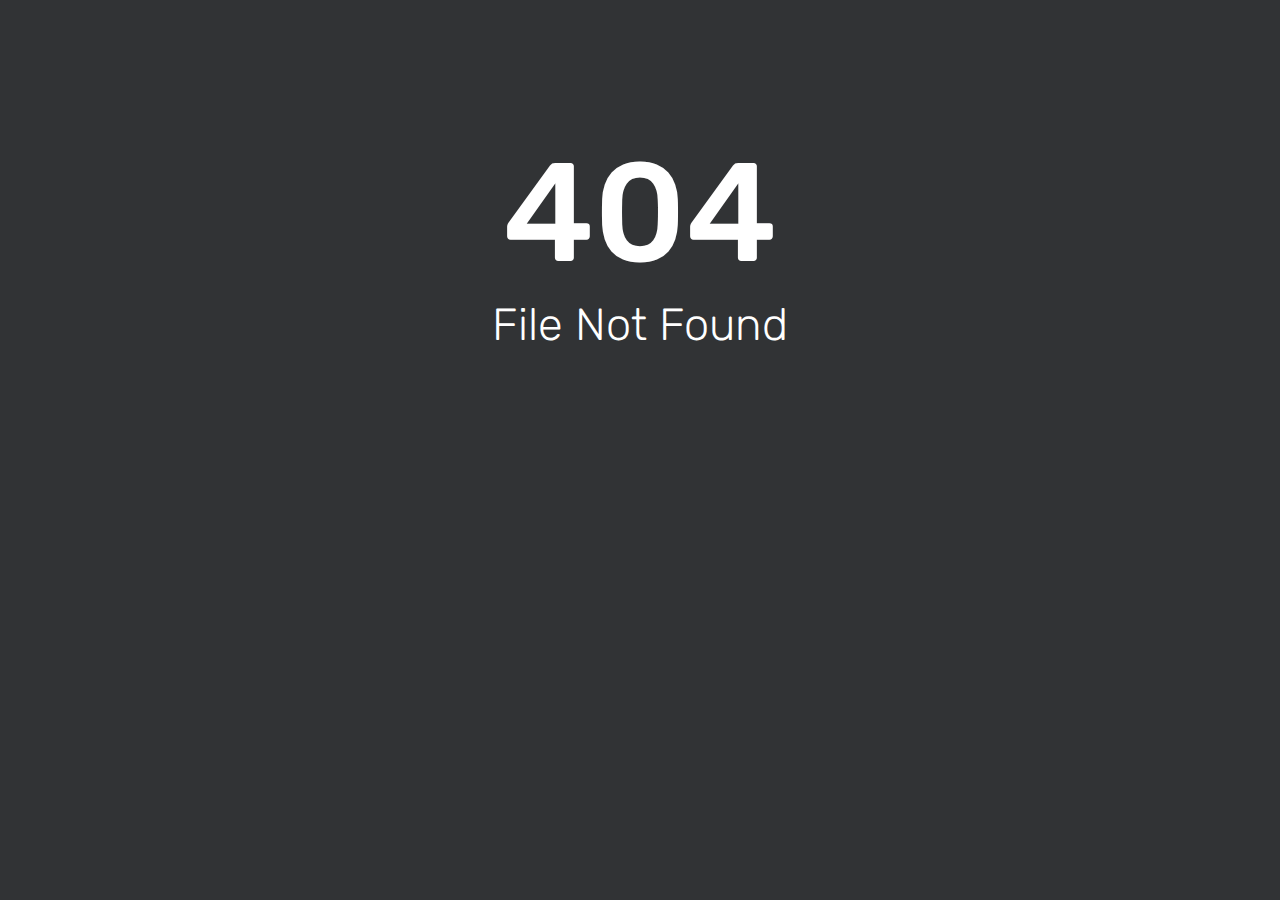
<file: SrkrWeb(1)/SrkrWeb/close.html>
<html><head><title>404 - File Not Found</title><link href='//fonts.bunny.net/css?family=Rubik:300,400,500' rel='stylesheet' type='text/css'><style>html, body { width: 100%; margin: 0; padding: 0; text-align: center; font-family: 'Rubik'; background-repeat: no-repeat; background-position: bottom center; background-size: cover; color: white; height: 100%; background-color: #313335; } h1 {margin-bottom: 0px;font-weight: bold;font-size: 140px;font-weight: 500;padding-top: 130px;margin-bottom: -35px;}h2 {font-size: 45px;color: white; font-weight: 200;}</style></head><body><div id='content'><h1 style='margin-bottom: -35px;'>404</h1><h2>File Not Found</h2></div></body></html>
</file>
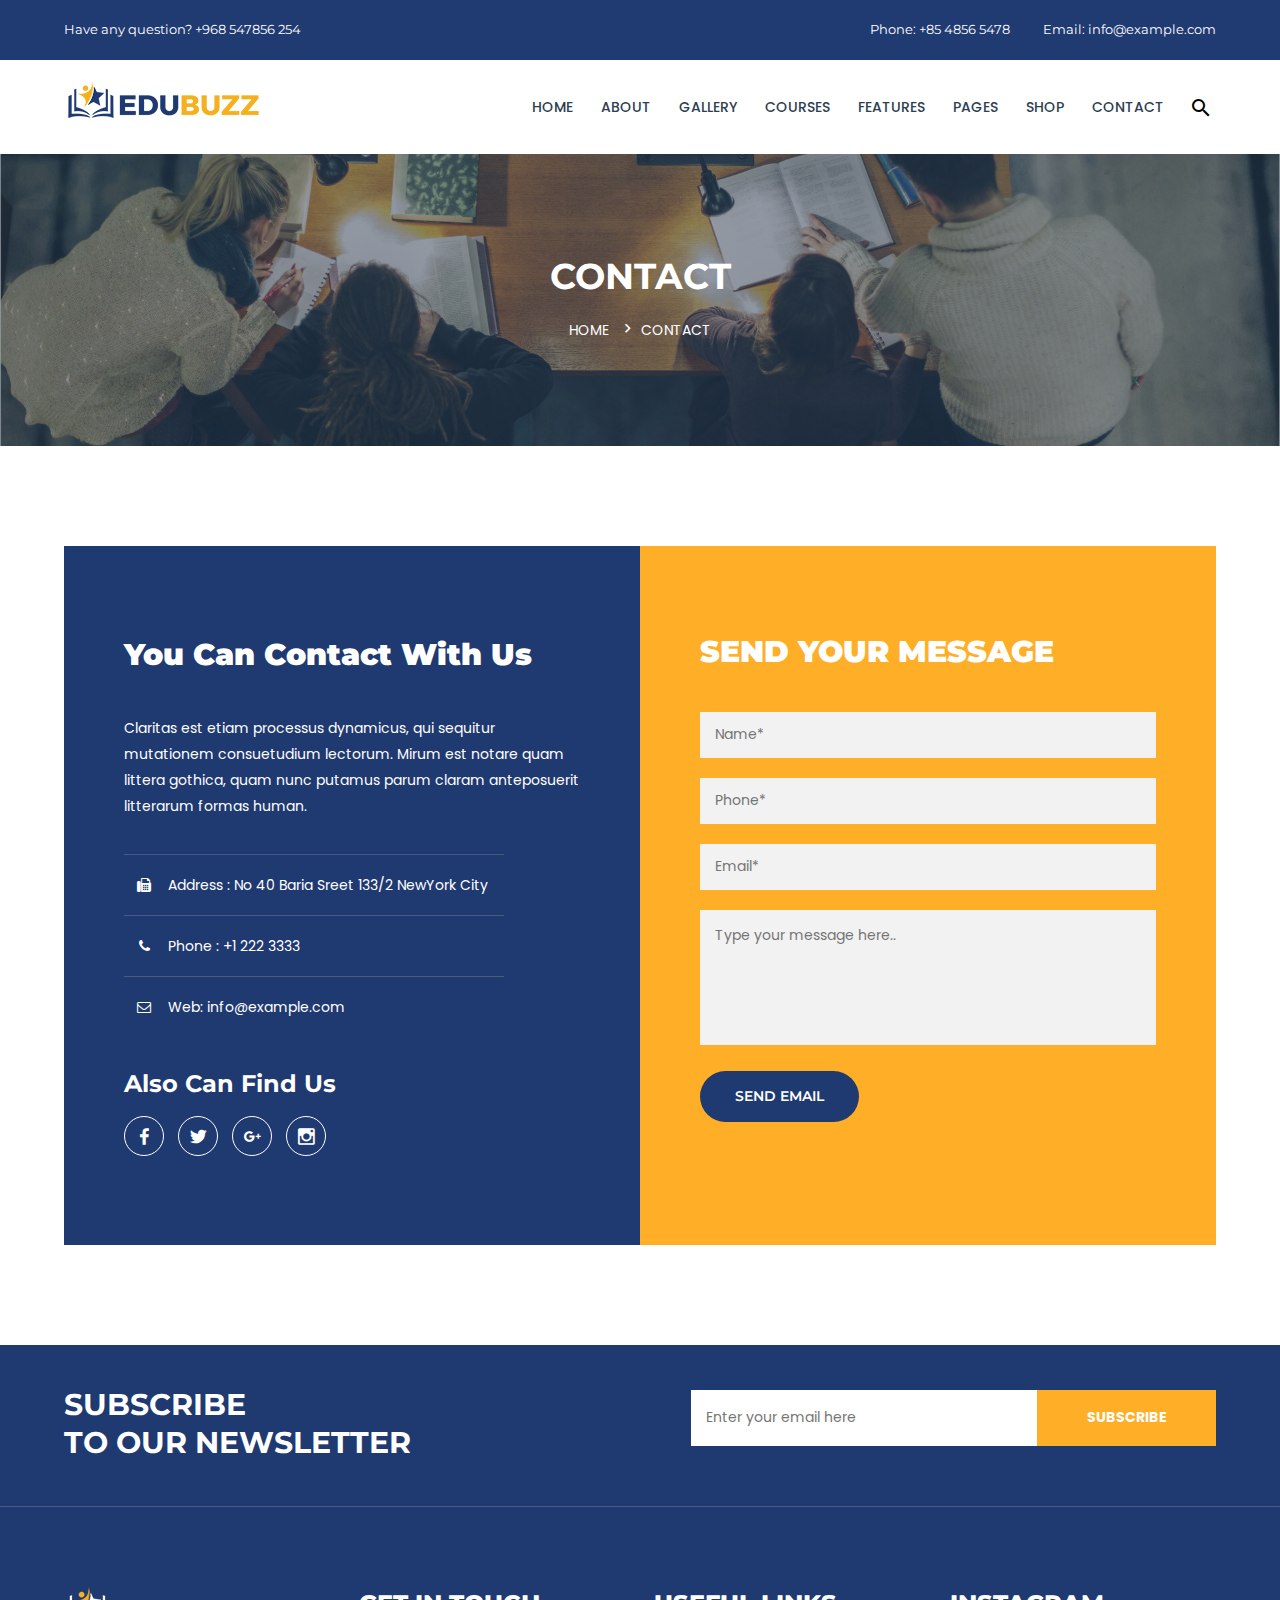
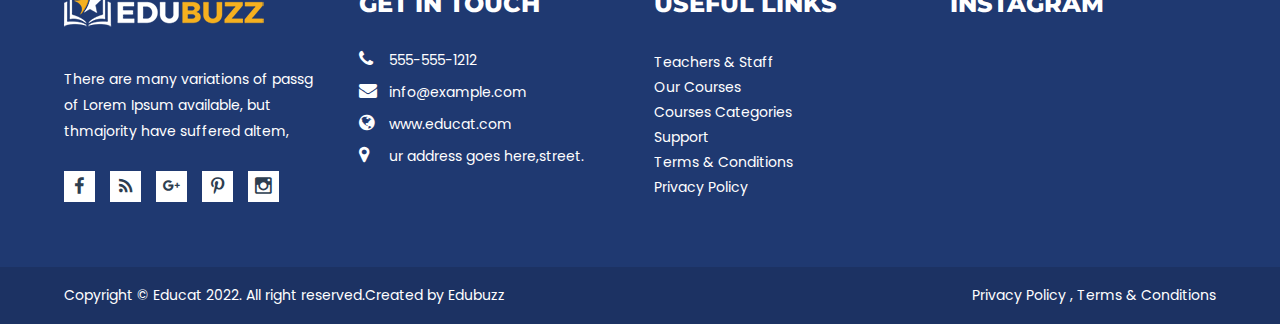
<file: SrkrWeb(1)/SrkrWeb/contact.html>
<!doctype html>
<html class="no-js" lang="en">
    
<!-- Mirrored from htmldemo.net/edubuzz/edubuzz/contact.html by HTTrack Website Copier/3.x [XR&CO'2014], Thu, 01 Aug 2024 11:02:36 GMT -->
<head>
        <meta charset="utf-8">
        <meta http-equiv="x-ua-compatible" content="ie=edge">
        <title>Contact || Edubuzz</title>
        <meta name="description" content="">
        <meta name="viewport" content="width=device-width, initial-scale=1, user-scalable=0">
        
		<!-- favicon
		============================================ -->		
        <link rel="shortcut icon" type="image/x-icon" href="img/favicon.ico">
	   
		<!-- Bootstrap CSS
		============================================ -->		
        <link rel="stylesheet" href="css/bootstrap.min.css">
        
		<!-- Fontawsome CSS
		============================================ -->
        <link rel="stylesheet" href="css/font-awesome.min.css">
        
        <!-- Metarial Iconic Font CSS
		============================================ -->
        <link rel="stylesheet" href="css/material-design-iconic-font.min.css">
        
        <!-- Plugin CSS
		============================================ -->
        <link rel="stylesheet" href="css/plugin.css">
        
		<!-- Style CSS
		============================================ -->
        <link rel="stylesheet" href="style.css">
        
		<!-- Responsive CSS
		============================================ -->
        <link rel="stylesheet" href="css/responsive.css">
        
		
	    
    </head>
    <body>
        <!--[if lt IE 8]>
            <p class="browserupgrade">You are using an <strong>outdated</strong> browser. Please <a href="http://browsehappy.com/">upgrade your browser</a> to improve your experience.</p>
        <![endif]-->
        
        <!--Loading Area Start-->
        <div class="loading">
    		<div class="text-center middle">
    			<div class="lds-ellipsis"><div></div><div></div><div></div><div></div></div>
    		</div>
    	</div>
        <!--Loading Area End-->
        <!--Main Wrapper Start-->
        <div class="as-mainwrapper">
            <!--Bg White Start-->
            <div class="bg-white">
                <!--Header Area Start-->
                <header>
                    <div class="header-top">
                        <div class="container">
                            <div class="row">
                                <div class="col-lg-7 col-md-6 col-12">
                                    <span>Have any question? +968 547856 254</span>
                                </div>
                                <div class="col-lg-5 col-md-6 col-12">
                                    <div class="header-top-right">
                                        <span>Phone: +85 4856 5478</span>
                                        <span>Email: info@example.com</span>
                                    </div>
                                </div>
                            </div>
                        </div>
                    </div>
                    <div class="header-logo-menu sticker">
                        <div class="container">
                            <div class="row">
                                <div class="col-lg-3 col-12">
                                    <div class="logo">
                                        <a href="index.html"><img src="img/logo/logo.png" alt="EDUCAT"></a>
                                    </div>
                                </div>
                                <div class="col-lg-9 col-12">
                                    <div class="mainmenu-area pull-right">
                                        <div class="mainmenu d-none d-lg-block">
                                            <nav>
                                                <ul id="nav">
                                                    <li class="current"><a href="index.html">Home</a>
                                                        <ul class="sub-menu">
                                                            <li><a href="index.html">Home Version 1</a></li>
                                                            <li><a href="index-2.html">Home Version 2</a></li>
                                                        </ul>
                                                    </li>
                                                    <li><a href="about.html">About</a></li>
                                                    <li><a href="gallery.html">Gallery</a>
                                                        <ul class="sub-menu">
                                                            <li><a href="gallery.html">Gallery</a></li>
                                                            <li><a href="gallery-2.html">Gallery Filtaring</a></li>
                                                            <li><a href="gallery-four-column.html">Gallery Four Column</a></li>
                                                        </ul>
                                                    </li>
                                                    <li><a href="course.html">Courses</a>
                                                        <ul class="sub-menu">
                                                            <li><a href="courses-details.html">Courses Details</a></li>
                                                        </ul>
                                                    </li>
                                                    <li><a href="#">Features</a>
                                                        <ul class="sub-menu">
                                                            <li><a href="#">Blog<i class="zmdi zmdi-chevron-right"></i></a>
                                                                <ul class="inside-menu">
                                                                    <li><a href="blog.html">Blog</a></li>
                                                                    <li><a href="blog-details.html">Blog Details</a></li>
                                                                    <li><a href="blog-left-sidebar.html">Blog Left Sidebar</a></li>
                                                                    <li><a href="blog-no-sidebar.html">Blog No Sidebar</a></li>
                                                                </ul>
                                                            </li>
                                                            <li><a href="#">Shop<i class="zmdi zmdi-chevron-right"></i></a>
                                                                <ul class="inside-menu">
                                                                    <li><a href="shop.html">Shop</a></li>
                                                                    <li><a href="single-product.html">Single Product</a></li>
                                                                    <li><a href="cart.html">Shopping Cart</a></li>
                                                                    <li><a href="wishlist.html">Wishlist</a></li>
                                                                    <li><a href="checkout.html">Checkout</a></li>
                                                                    <li><a href="login-register.html">Login - Register</a></li>
                                                                </ul>
                                                            </li>
                                                        </ul>
                                                    </li>
                                                    <li><a href="index.html">Pages</a>
                                                        <ul class="sub-menu">
                                                            <li><a href="team-details.html">Team Details</a></li>
                                                            <li><a href="course.html">Courses Page</a></li>
                                                            <li><a href="courses-details.html">Course Details Page</a></li>
                                                            <li><a href="event.html">Event Page</a></li>
                                                            <li><a href="event-details.html">Event Details Page</a></li>
                                                            <li><a href="blog.html">Blog</a></li>
                                                            <li><a href="blog-details.html">Blog Details Page</a></li>
                                                            <li><a href="blog-left-sidebar.html">Blog Left Sidebar</a></li>
                                                            <li><a href="blog-no-sidebar.html">Blog No Sidebar</a></li>
                                                            <li><a href="wishlist.html">Wishlist Page</a></li>
                                                            <li><a href="checkout.html">Checkout Page</a></li>
                                                            <li><a href="cart.html">Shopping Cart Page</a></li>
                                                            <li><a href="login-register.html">Login Page</a></li>
                                                            <li><a href="contact.html">Contact</a></li>
                                                            <li><a href="404.html">404 Error</a></li>
                                                        </ul>
                                                    </li>
                                                    <li><a href="shop.html">Shop</a>
                                                        <ul class="sub-menu">
                                                            <li><a href="single-product.html">Single Product Page</a></li>
                                                        </ul>
                                                    </li>
                                                    <li><a href="contact.html">Contact</a></li>
                                                </ul>
                                            </nav>
                                        </div>
                                        <ul class="header-search">
                                            <li class="search-menu">
                                                <i id="toggle-search" class="zmdi zmdi-search"></i>
                                            </li>
                                        </ul>
                                        <!--Search Form-->
                                        <div class="search">
                                            <div class="search-form">
                                                <form id="search-form" action="#">
                                                    <input type="search" placeholder="Search here..." name="search" />
                                                    <button type="submit">
                                                        <span><i class="fa fa-search"></i></span>
                                                    </button>
                                                </form>                                
                                            </div>
                                        </div>
                                        <!--End of Search Form-->
                                    </div> 
                                </div>
                            </div>
                        </div>
                    </div>  
                    <!-- Mobile Menu Area start -->
                    <div class="mobile-menu-area">
                        <div class="container clearfix">
                            <div class="row">
                                <div class="col-lg-12 col-md-12 col-sm-12">
                                    <div class="mobile-menu">
                                        <nav id="dropdown">
                                            <ul>
                                                <li><a href="index.html">HOME</a>
                                                    <ul>
                                                        <li><a href="index.html">Home Version 1</a></li>
                                                        <li><a href="index-2.html">Home Version 1</a></li>
                                                    </ul>
                                                </li>
                                                <li><a href="gallery.html">Gallery</a>
                                                    <ul>
                                                        <li><a href="gallery.html">Gallery</a></li>
                                                        <li><a href="gallery-2.html">Gallery Filtaring</a></li>
                                                        <li><a href="gallery-four-column.html">Gallery Four Column</a></li>
                                                    </ul>
                                                </li>
                                                <li><a href="team-details.html">Team Details</a></li>
                                                <li><a href="course.html">Courses</a>
                                                    <ul class="sub-menu">
                                                        <li><a href="courses-details.html">Courses Details</a></li>
                                                    </ul>
                                                </li>
                                                <li><a href="shop.html">Shop</a>
                                                    <ul class="sub-menu">
                                                        <li><a href="single-product.html">Single Product</a></li>
                                                    </ul>
                                                </li>
                                                <li><a href="event.html">Event</a>
                                                    <ul class="sub-menu">
                                                        <li><a href="event-details.html">Event Details</a></li>
                                                    </ul>
                                                </li>
                                                <li><a href="blog.html">Blog</a>
                                                    <ul class="sub-menu">
                                                        <li><a href="blog-details.html">Blog Details</a></li>
                                                        <li><a href="blog-left-sidebar.html">Blog Left Sidebar</a></li>
                                                        <li><a href="blog-no-sidebar.html">Blog No Sidebar</a></li>
                                                    </ul>
                                                </li>
                                                <li><a href="contact.html">Pages</a>
                                                    <ul>
                                                        <li><a href="team-details.html">Team Details</a></li>
                                                        <li><a href="course.html">Courses Page</a></li>
                                                        <li><a href="courses-details.html">Course Details Page</a></li>
                                                        <li><a href="event.html">Event Page</a></li>
                                                        <li><a href="event-details.html">Event Details Page</a></li>
                                                        <li><a href="blog.html">Blog</a></li>
                                                        <li><a href="blog-details.html">Blog Details Page</a></li>
                                                        <li><a href="blog-left-sidebar.html">Blog Left Sidebar</a></li>
                                                        <li><a href="blog-no-sidebar.html">Blog No Sidebar</a></li>
                                                        <li><a href="wishlist.html">Wishlist Page</a></li>
                                                        <li><a href="checkout.html">Checkout Page</a></li>
                                                        <li><a href="cart.html">Shopping Cart Page</a></li>
                                                        <li><a href="login-register.html">Login Page</a></li>
                                                        <li><a href="contact.html">Contact</a></li>
                                                        <li><a href="404.html">404 Error</a></li>
                                                    </ul>
                                                </li>
                                                <li><a href="contact.html">Contact us</a></li>
                                            </ul>
                                        </nav>
                                    </div>					
                                </div>
                            </div>
                        </div>
                    </div>
                    <!-- Mobile Menu Area end -->   
                </header>
                <!--End of Header Area-->
                <!--Breadcrumb Banner Area Start-->
                <div class="breadcrumb-banner-area">
                    <div class="container">
                        <div class="row">
                            <div class="col-md-12">
                                <div class="breadcrumb-text">
                                    <h1 class="text-center">Contact</h1>
                                    <div class="breadcrumb-bar">
                                        <ul class="breadcrumb text-center">
                                            <li><a href="index.html">Home</a></li>
                                            <li>Contact</li>
                                        </ul>
                                    </div>
                                </div>
                            </div>
                        </div>
                    </div>
                </div>
                <!--End of Breadcrumb Banner Area-->
                <!--Contact Area Start-->
                <div class="contact-area pt-100 pb-100">
                    <div class="container">
                        <div class="row g-0">
                           <div class="col-md-12 col-lg-6 blue-bg">
                                <div class="edubuzz-address">
                                    <h2 class="contact-title">You Can Contact With Us</h2>
                                    <p>Claritas est etiam processus dynamicus, qui sequitur mutationem consuetudium lectorum. Mirum est notare quam littera gothica, quam nunc putamus parum claram anteposuerit litterarum formas human.</p>
                                    <ul>
                                        <li><i class="fa fa-fax"></i> Address : No 40 Baria Sreet 133/2 NewYork City</li>
                                        <li><i class="fa fa-phone"></i> Phone : +1 222 3333</li>
                                        <li><i class="fa fa-envelope-o"></i> Web: info@example.com</li>
                                    </ul>
                                    <div class="contact-social">
                                        <h3><strong>Also Can Find Us</strong></h3>
                                        <ul>
                                            <li><a href="#"><i class="zmdi zmdi-facebook"></i></a></li>
                                            <li><a href="#"><i class="zmdi zmdi-twitter"></i></a></li>
                                            <li><a href="#"><i class="zmdi zmdi-google-plus"></i></a></li>
                                            <li><a href="#"><i class="zmdi zmdi-instagram"></i></a></li>
                                        </ul>
                                    </div>
                                </div>
                            </div>
                           <div class="col-md-12 col-lg-6 yellow-bg">
                                <div class="contact-form-wrap">
                                    <h2 class="contact-title">SEND YOUR MESSAGE</h2>
                                    <form id="contact-form" action="https://htmldemo.net/edubuzz/edubuzz/mail.php" method="post">
                                        <div class="row">
                                            <div class="col-12">
                                                <div class="contact-form-style mb-20">
                                                    <input name="name" placeholder="Name*" type="text">
                                                </div>
                                            </div>
                                            <div class="col-12">
                                                <div class="contact-form-style mb-20">
                                                    <input name="phone" placeholder="Phone*" type="text">
                                                </div>
                                            </div>
                                            <div class="col-12">
                                                <div class="contact-form-style mb-20">
                                                    <input name="email" placeholder="Email*" type="email">
                                                </div>
                                            </div>
                                            <div class="col-md-12">
                                                <div class="contact-form-style">
                                                    <textarea name="message" placeholder="Type your message here.."></textarea>
                                                    <button class="button-default" type="submit"><span>Send Email</span></button>
                                                </div>
                                            </div>
                                        </div>
                                    </form>
                                    <p class="form-messege"></p>
                                </div>
                            </div>
                        </div>
                    </div>
                </div>
                <!--Contact Area End-->
                <footer>
                    <!--Newsletter Area Start-->
                    <div class="newsletter-area">
                        <div class="container">
                            <div class="row">
                                <div class="col-lg-5 col-md-5">
                                    <div class="newsletter-content">
                                        <h3>SUBSCRIBE</h3>
                                        <h2>TO OUR NEWSLETTER</h2>
                                    </div>
                                </div>
                                <div class="col-lg-7 col-md-7">
                                    <div class="newsletter-form angle">
                                        <form action="http://devitems.us11.list-manage.com/subscribe/post?u=6bbb9b6f5827bd842d9640c82&amp;id=05d85f18ef" method="post" id="mc-embedded-subscribe-form" name="mc-embedded-subscribe-form" class="mc-form footer-newsletter fix">
                                            <div class="subscribe-form">
                                                <input id="mc-email" type="email" autocomplete="off" placeholder="Enter your email here">
                                                <button id="mc-submit" type="submit">SUBSCRIBE</button>
                                            </div>    
                                        </form>
                                        <!-- mailchimp-alerts Start -->
                                        <div class="mailchimp-alerts text-centre fix pull-right">
                                            <div class="mailchimp-submitting"></div><!-- mailchimp-submitting end -->
                                            <div class="mailchimp-success"></div><!-- mailchimp-success end -->
                                            <div class="mailchimp-error"></div><!-- mailchimp-error end -->
                                        </div>
                                        <!-- mailchimp-alerts end -->
                                    </div>
                                </div>
                            </div>
                        </div>
                    </div>
                    <!--End of Newsletter Area-->
                    <!--Footer Widget Area Start-->
                    <div class="footer-widget-area">
                        <div class="container">
                            <div class="row">
                                <div class="col-lg-3 col-md-6">
                                    <div class="single-footer-widget">
                                        <div class="footer-logo">
                                            <a href="index.html"><img src="img/logo/footer.png" alt=""></a>
                                        </div>
                                        <p>There are many variations of passg of Lorem Ipsum available, but thmajority have suffered altem, </p>
                                        <div class="social-icons">
                                            <a href="#"><i class="zmdi zmdi-facebook"></i></a>
                                            <a href="#"><i class="zmdi zmdi-rss"></i></a>
                                            <a href="#"><i class="zmdi zmdi-google-plus"></i></a>
                                            <a href="#"><i class="zmdi zmdi-pinterest"></i></a>
                                            <a href="#"><i class="zmdi zmdi-instagram"></i></a>
                                        </div>
                                    </div>
                                </div>
                                <div class="col-lg-3 col-md-6">
                                    <div class="single-footer-widget">
                                        <h3>GET IN TOUCH</h3>
                                        <a href="tel:555-555-1212"><i class="fa fa-phone"></i>555-555-1212</a>
                                        <span><i class="fa fa-envelope"></i>info@example.com</span>
                                        <span><i class="fa fa-globe"></i>www.educat.com</span>
                                        <span><i class="fa fa-map-marker"></i>ur address goes here,street.</span>
                                    </div>
                                </div>
                                <div class="col-lg-3 col-md-6">
                                    <div class="single-footer-widget">
                                        <h3>Useful Links</h3>
                                        <ul class="footer-list">
                                            <li><a href="#">Teachers &amp; Staff</a></li>
                                            <li><a href="#">Our Courses</a></li>
                                            <li><a href="#">Courses Categories</a></li>
                                            <li><a href="#">Support</a></li>
                                            <li><a href="#">Terms &amp; Conditions</a></li>
                                            <li><a href="#">Privacy Policy</a></li>
                                        </ul>
                                    </div>
                                </div>
                                <div class="col-lg-3 col-md-6">
                                    <div class="single-footer-widget">
                                        <h3>Instagram</h3>
                                        <ul id="Instafeed"></ul>
                                    </div>
                                </div>
                            </div>
                        </div>
                    </div>
                    <!--End of Footer Widget Area-->
                    <!--Footer Area Start-->
                    <div class="footer-area">
                        <div class="container">
                            <div class="row">
                                <div class="col-lg-6 col-md-7 col-12">
                                    <span>Copyright &copy; Educat 2022. All right reserved.Created by <a href="#">Edubuzz</a></span>
                                </div>
                                <div class="col-lg-6 col-md-5 col-12">
                                    <div class="column-right">
                                        <span>Privacy Policy , Terms &amp; Conditions</span>
                                    </div>
                                </div>
                            </div>
                        </div>
                    </div>
                    <!--End of Footer Area-->
                </footer>
            </div>   
            <!--End of Bg White--> 
        </div>    
        <!--End of Main Wrapper Area--> 
        
        
        
		<!-- jquery
		============================================ -->		
        <script src="js/vendor/modernizr-3.6.0.min.js"></script>
        <script src="js/vendor/jquery-3.6.0.min.js"></script>
        <script src="js/vendor/jquery-migrate-3.3.2.min.js"></script>
        
		<!-- popper JS
		============================================ -->		
        <script src="js/popper.min.js"></script>
        
		<!-- bootstrap JS
		============================================ -->		
        <script src="js/bootstrap.min.js"></script>
        
		<!-- AJax Mail JS
		============================================ -->		
        <script src="js/ajax-mail.js"></script>
        
		<!-- plugins JS
		============================================ -->		
        <script src="js/plugins.js"></script>
        
		<!-- main JS
		============================================ -->		
        <script src="js/main.js"></script>
    </body>

<!-- Mirrored from htmldemo.net/edubuzz/edubuzz/contact.html by HTTrack Website Copier/3.x [XR&CO'2014], Thu, 01 Aug 2024 11:02:36 GMT -->
</html>
</file>
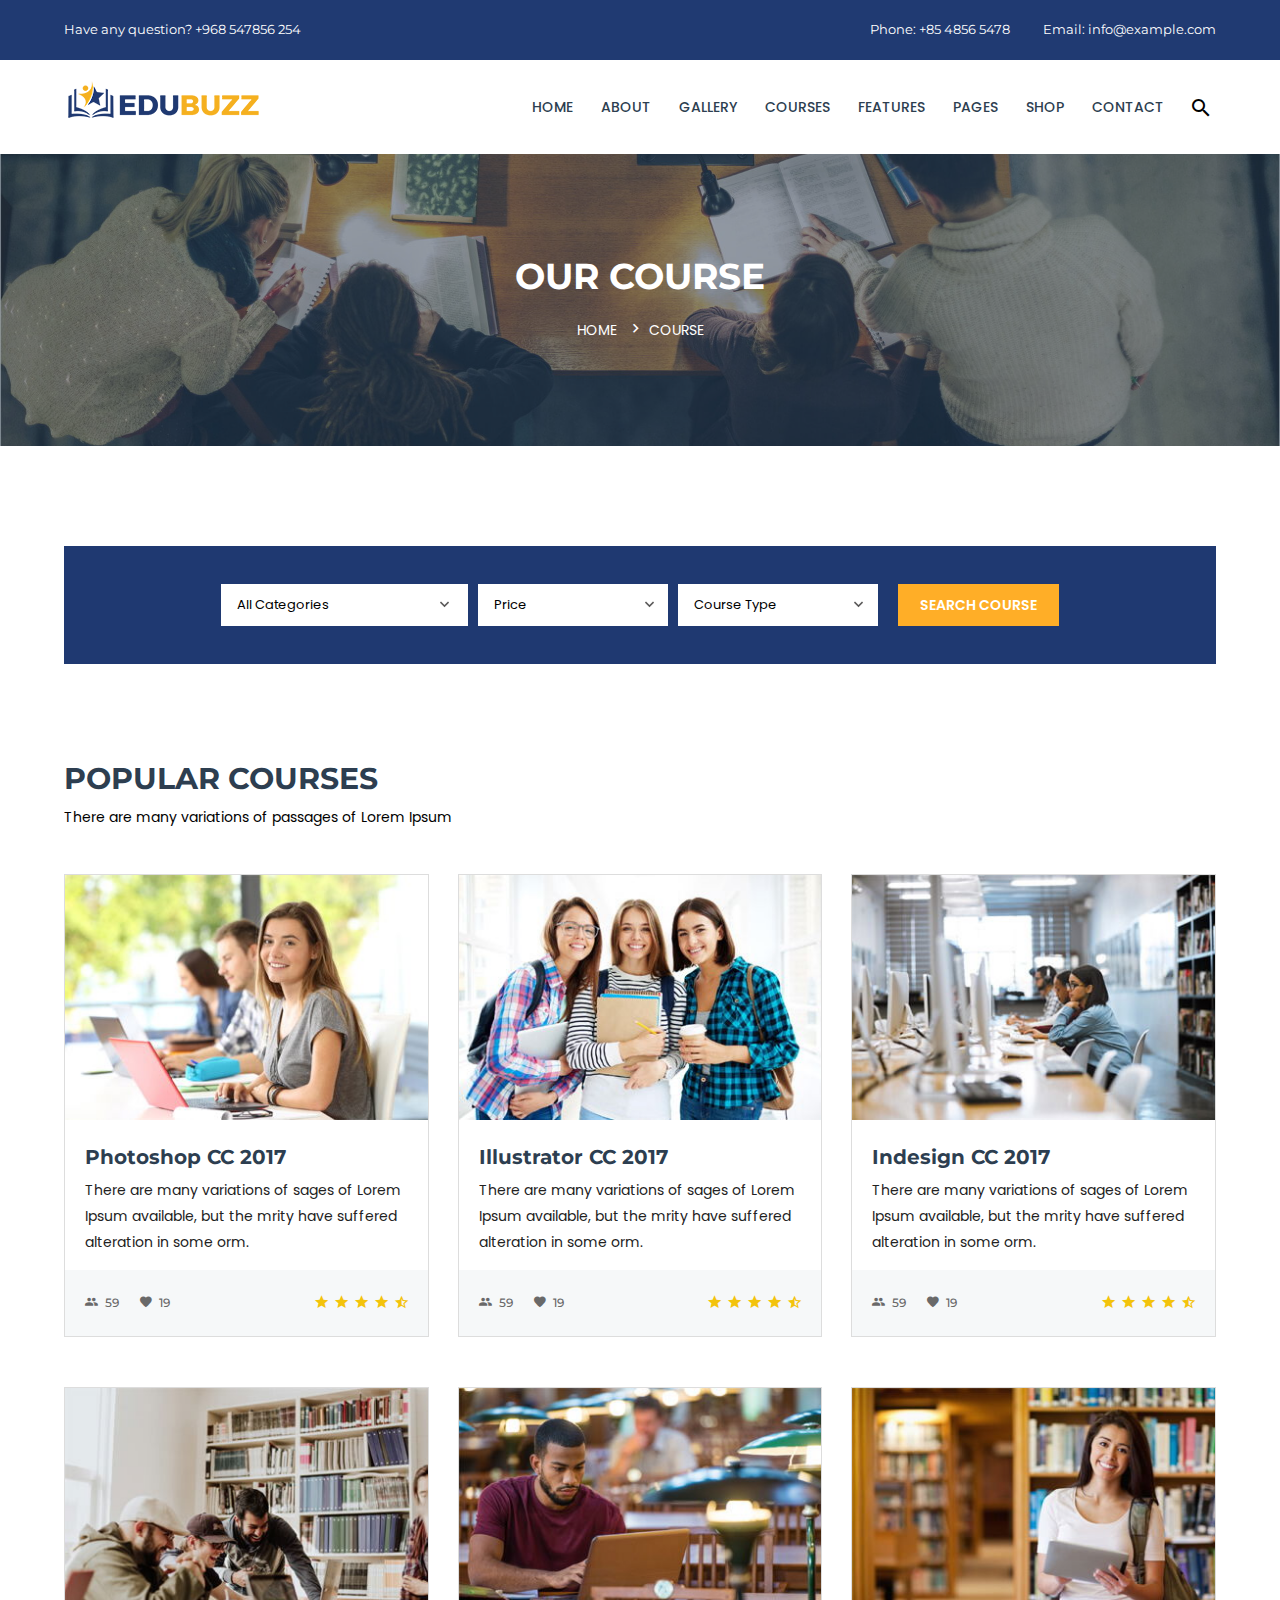
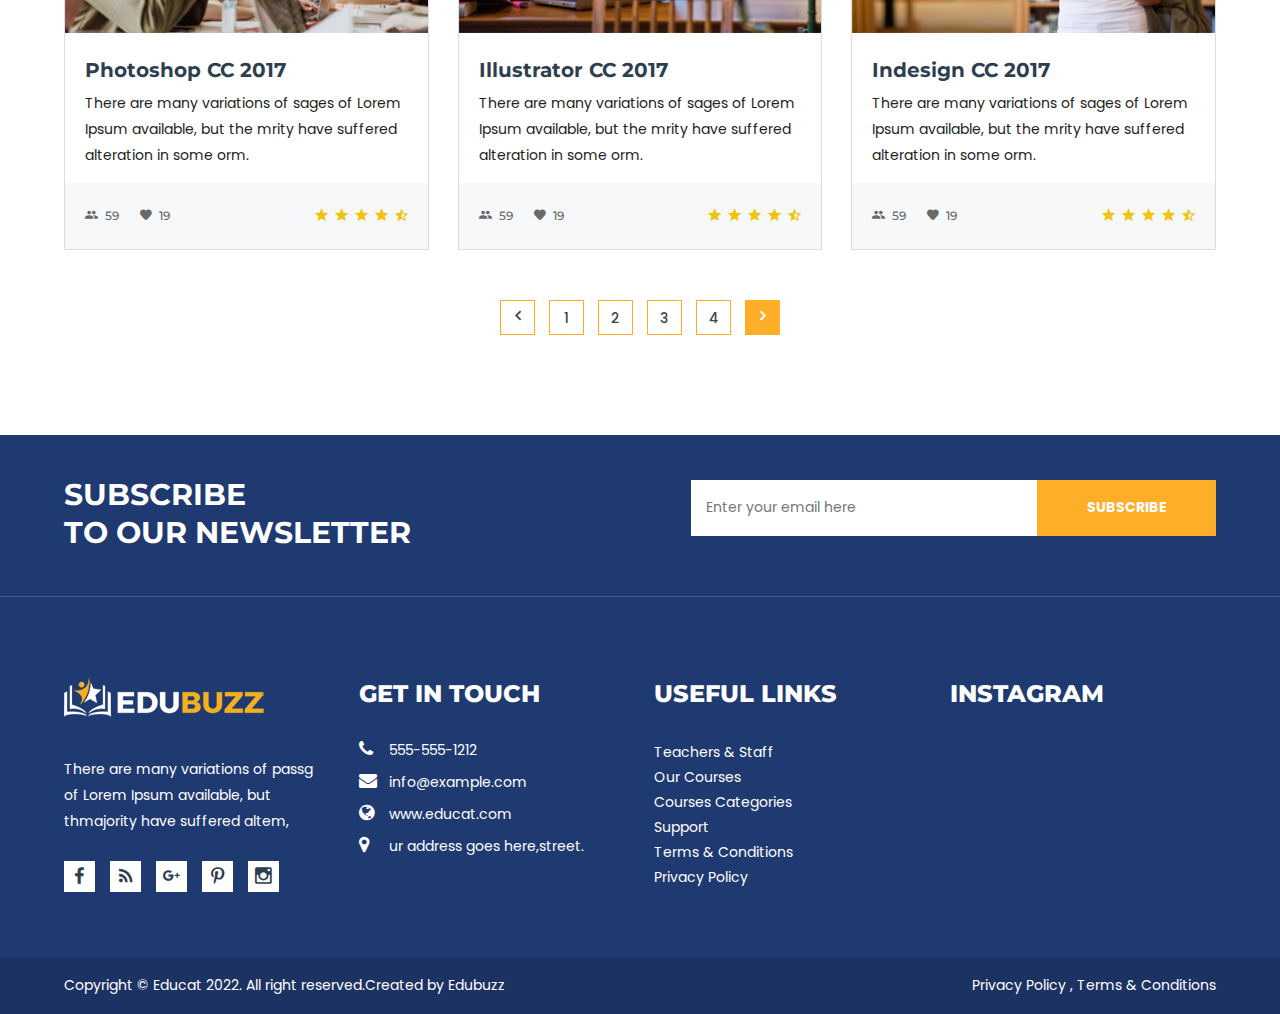
<file: SrkrWeb(1)/SrkrWeb/course.html>
<!doctype html>
<html class="no-js" lang="en">
    
<!-- Mirrored from htmldemo.net/edubuzz/edubuzz/course.html by HTTrack Website Copier/3.x [XR&CO'2014], Thu, 01 Aug 2024 11:02:22 GMT -->
<head>
        <meta charset="utf-8">
        <meta http-equiv="x-ua-compatible" content="ie=edge">
        <title>Course || Edubuzz</title>
        <meta name="description" content="">
        <meta name="viewport" content="width=device-width, initial-scale=1, user-scalable=0">
        
		<!-- favicon
		============================================ -->		
        <link rel="shortcut icon" type="image/x-icon" href="img/favicon.ico">
	   
		<!-- Bootstrap CSS
		============================================ -->		
        <link rel="stylesheet" href="css/bootstrap.min.css">
        
		<!-- Fontawsome CSS
		============================================ -->
        <link rel="stylesheet" href="css/font-awesome.min.css">
        
        <!-- Metarial Iconic Font CSS
		============================================ -->
        <link rel="stylesheet" href="css/material-design-iconic-font.min.css">
        
        <!-- Plugin CSS
		============================================ -->
        <link rel="stylesheet" href="css/plugin.css">
        
		<!-- Style CSS
		============================================ -->
        <link rel="stylesheet" href="style.css">
        
		<!-- Responsive CSS
		============================================ -->
        <link rel="stylesheet" href="css/responsive.css">
        
		
	    
    </head>
    <body>
        <!--[if lt IE 8]>
            <p class="browserupgrade">You are using an <strong>outdated</strong> browser. Please <a href="http://browsehappy.com/">upgrade your browser</a> to improve your experience.</p>
        <![endif]-->
        
        <!--Loading Area Start-->
        <div class="loading">
    		<div class="text-center middle">
    			<div class="lds-ellipsis"><div></div><div></div><div></div><div></div></div>
    		</div>
    	</div>
        <!--Loading Area End-->
        <!--Main Wrapper Start-->
        <div class="as-mainwrapper">
            <!--Bg White Start-->
            <div class="bg-white">
                <!--Header Area Start-->
                <header>
                    <div class="header-top">
                        <div class="container">
                            <div class="row">
                                <div class="col-lg-7 col-md-6 col-12">
                                    <span>Have any question? +968 547856 254</span>
                                </div>
                                <div class="col-lg-5 col-md-6 col-12">
                                    <div class="header-top-right">
                                        <span>Phone: +85 4856 5478</span>
                                        <span>Email: info@example.com</span>
                                    </div>
                                </div>
                            </div>
                        </div>
                    </div>
                    <div class="header-logo-menu sticker">
                        <div class="container">
                            <div class="row">
                                <div class="col-lg-3 col-12">
                                    <div class="logo">
                                        <a href="index.html"><img src="img/logo/logo.png" alt="EDUCAT"></a>
                                    </div>
                                </div>
                                <div class="col-lg-9 col-12">
                                    <div class="mainmenu-area pull-right">
                                        <div class="mainmenu d-none d-lg-block">
                                            <nav>
                                                <ul id="nav">
                                                    <li class="current"><a href="index.html">Home</a>
                                                        <ul class="sub-menu">
                                                            <li><a href="index.html">Home Version 1</a></li>
                                                            <li><a href="index-2.html">Home Version 2</a></li>
                                                        </ul>
                                                    </li>
                                                    <li><a href="about.html">About</a></li>
                                                    <li><a href="gallery.html">Gallery</a>
                                                        <ul class="sub-menu">
                                                            <li><a href="gallery.html">Gallery</a></li>
                                                            <li><a href="gallery-2.html">Gallery Filtaring</a></li>
                                                            <li><a href="gallery-four-column.html">Gallery Four Column</a></li>
                                                        </ul>
                                                    </li>
                                                    <li><a href="course.html">Courses</a>
                                                        <ul class="sub-menu">
                                                            <li><a href="courses-details.html">Courses Details</a></li>
                                                        </ul>
                                                    </li>
                                                    <li><a href="#">Features</a>
                                                        <ul class="sub-menu">
                                                            <li><a href="#">Blog<i class="zmdi zmdi-chevron-right"></i></a>
                                                                <ul class="inside-menu">
                                                                    <li><a href="blog.html">Blog</a></li>
                                                                    <li><a href="blog-details.html">Blog Details</a></li>
                                                                    <li><a href="blog-left-sidebar.html">Blog Left Sidebar</a></li>
                                                                    <li><a href="blog-no-sidebar.html">Blog No Sidebar</a></li>
                                                                </ul>
                                                            </li>
                                                            <li><a href="#">Shop<i class="zmdi zmdi-chevron-right"></i></a>
                                                                <ul class="inside-menu">
                                                                    <li><a href="shop.html">Shop</a></li>
                                                                    <li><a href="single-product.html">Single Product</a></li>
                                                                    <li><a href="cart.html">Shopping Cart</a></li>
                                                                    <li><a href="wishlist.html">Wishlist</a></li>
                                                                    <li><a href="checkout.html">Checkout</a></li>
                                                                    <li><a href="login-register.html">Login - Register</a></li>
                                                                </ul>
                                                            </li>
                                                        </ul>
                                                    </li>
                                                    <li><a href="index.html">Pages</a>
                                                        <ul class="sub-menu">
                                                            <li><a href="team-details.html">Team Details</a></li>
                                                            <li><a href="course.html">Courses Page</a></li>
                                                            <li><a href="courses-details.html">Course Details Page</a></li>
                                                            <li><a href="event.html">Event Page</a></li>
                                                            <li><a href="event-details.html">Event Details Page</a></li>
                                                            <li><a href="blog.html">Blog</a></li>
                                                            <li><a href="blog-details.html">Blog Details Page</a></li>
                                                            <li><a href="blog-left-sidebar.html">Blog Left Sidebar</a></li>
                                                            <li><a href="blog-no-sidebar.html">Blog No Sidebar</a></li>
                                                            <li><a href="wishlist.html">Wishlist Page</a></li>
                                                            <li><a href="checkout.html">Checkout Page</a></li>
                                                            <li><a href="cart.html">Shopping Cart Page</a></li>
                                                            <li><a href="login-register.html">Login Page</a></li>
                                                            <li><a href="contact.html">Contact</a></li>
                                                            <li><a href="404.html">404 Error</a></li>
                                                        </ul>
                                                    </li>
                                                    <li><a href="shop.html">Shop</a>
                                                        <ul class="sub-menu">
                                                            <li><a href="single-product.html">Single Product Page</a></li>
                                                        </ul>
                                                    </li>
                                                    <li><a href="contact.html">Contact</a></li>
                                                </ul>
                                            </nav>
                                        </div>
                                        <ul class="header-search">
                                            <li class="search-menu">
                                                <i id="toggle-search" class="zmdi zmdi-search"></i>
                                            </li>
                                        </ul>
                                        <!--Search Form-->
                                        <div class="search">
                                            <div class="search-form">
                                                <form id="search-form" action="#">
                                                    <input type="search" placeholder="Search here..." name="search" />
                                                    <button type="submit">
                                                        <span><i class="fa fa-search"></i></span>
                                                    </button>
                                                </form>                                
                                            </div>
                                        </div>
                                        <!--End of Search Form-->
                                    </div> 
                                </div>
                            </div>
                        </div>
                    </div>  
                    <!-- Mobile Menu Area start -->
                    <div class="mobile-menu-area">
                        <div class="container clearfix">
                            <div class="row">
                                <div class="col-lg-12 col-md-12 col-sm-12">
                                    <div class="mobile-menu">
                                        <nav id="dropdown">
                                            <ul>
                                                <li><a href="index.html">HOME</a>
                                                    <ul>
                                                        <li><a href="index.html">Home Version 1</a></li>
                                                        <li><a href="index-2.html">Home Version 1</a></li>
                                                    </ul>
                                                </li>
                                                <li><a href="gallery.html">Gallery</a>
                                                    <ul>
                                                        <li><a href="gallery.html">Gallery</a></li>
                                                        <li><a href="gallery-2.html">Gallery Filtaring</a></li>
                                                        <li><a href="gallery-four-column.html">Gallery Four Column</a></li>
                                                    </ul>
                                                </li>
                                                <li><a href="team-details.html">Team Details</a></li>
                                                <li><a href="course.html">Courses</a>
                                                    <ul class="sub-menu">
                                                        <li><a href="courses-details.html">Courses Details</a></li>
                                                    </ul>
                                                </li>
                                                <li><a href="shop.html">Shop</a>
                                                    <ul class="sub-menu">
                                                        <li><a href="single-product.html">Single Product</a></li>
                                                    </ul>
                                                </li>
                                                <li><a href="event.html">Event</a>
                                                    <ul class="sub-menu">
                                                        <li><a href="event-details.html">Event Details</a></li>
                                                    </ul>
                                                </li>
                                                <li><a href="blog.html">Blog</a>
                                                    <ul class="sub-menu">
                                                        <li><a href="blog-details.html">Blog Details</a></li>
                                                        <li><a href="blog-left-sidebar.html">Blog Left Sidebar</a></li>
                                                        <li><a href="blog-no-sidebar.html">Blog No Sidebar</a></li>
                                                    </ul>
                                                </li>
                                                <li><a href="contact.html">Pages</a>
                                                    <ul>
                                                        <li><a href="team-details.html">Team Details</a></li>
                                                        <li><a href="course.html">Courses Page</a></li>
                                                        <li><a href="courses-details.html">Course Details Page</a></li>
                                                        <li><a href="event.html">Event Page</a></li>
                                                        <li><a href="event-details.html">Event Details Page</a></li>
                                                        <li><a href="blog.html">Blog</a></li>
                                                        <li><a href="blog-details.html">Blog Details Page</a></li>
                                                        <li><a href="blog-left-sidebar.html">Blog Left Sidebar</a></li>
                                                        <li><a href="blog-no-sidebar.html">Blog No Sidebar</a></li>
                                                        <li><a href="wishlist.html">Wishlist Page</a></li>
                                                        <li><a href="checkout.html">Checkout Page</a></li>
                                                        <li><a href="cart.html">Shopping Cart Page</a></li>
                                                        <li><a href="login-register.html">Login Page</a></li>
                                                        <li><a href="contact.html">Contact</a></li>
                                                        <li><a href="404.html">404 Error</a></li>
                                                    </ul>
                                                </li>
                                                <li><a href="contact.html">Contact us</a></li>
                                            </ul>
                                        </nav>
                                    </div>					
                                </div>
                            </div>
                        </div>
                    </div>
                    <!-- Mobile Menu Area end -->   
                </header>
                <!--End of Header Area-->
                <!--Breadcrumb Banner Area Start-->
                <div class="breadcrumb-banner-area">
                    <div class="container">
                        <div class="row">
                            <div class="col-md-12">
                                <div class="breadcrumb-text">
                                    <h1 class="text-center">Our Course</h1>
                                    <div class="breadcrumb-bar">
                                        <ul class="breadcrumb text-center">
                                            <li><a href="index.html">Home</a></li>
                                            <li>Course</li>
                                        </ul>
                                    </div>
                                </div>
                            </div>
                        </div>
                    </div>
                </div>
                <!--End of Breadcrumb Banner Area-->
                <!--Search Category Start-->
                <div class="search-category">
                    <div class="container">
                        <div class="row">
                            <div class="col-lg-12">
                                <form action="#" method="post">
                                    <div class="form-container">
                                        <div class="box-select">
                                            <div class="select large">
                                                <select name="category">
                                                    <option>All Categories</option>
                                                    <option>Web Design</option>
                                                    <option>Designing</option>
                                                    <option>Development</option>
                                                    <option>Programming</option>
                                                    <option>Developing</option>
                                                </select>
                                            </div>
                                            <div class="select small">
                                                <select name="date">
                                                    <option>Price</option>
                                                    <option>$10000</option>
                                                    <option>$35000</option>
                                                    <option>$67000</option>
                                                    <option>$82000</option>
                                                    <option>$95000</option>
                                                </select>
                                            </div>
                                            <div class="select medium">
                                                <select name="date">
                                                    <option>Course Type</option>
                                                    <option>Web Design</option>
                                                    <option>Designing</option>
                                                    <option>Development</option>
                                                    <option>Programming</option>
                                                    <option>Developing</option>
                                                </select>
                                            </div>
                                        </div>
                                        <button type="button">Search Course</button>
                                    </div>
                                </form>  
                            </div>
                        </div>
                    </div>
                </div>
                <!--Search Category End-->
                <!--Course Area Start-->
                <div class="course-area bg-white section-padding">
                    <div class="container">
                        <div class="row">
                            <div class="col-md-12">
                                <div class="section-title-wrapper">
                                    <div class="section-title">
                                        <h3>POPULAR COURSES</h3>
                                        <p>There are many variations of passages of Lorem Ipsum</p>
                                    </div>
                                </div>
                            </div>
                        </div>
                        <div class="row">
                            <div class="col-lg-4 col-md-6 col-12">
                                <div class="single-item mb-50">
                                    <div class="single-item-image overlay-effect">
                                        <a href="courses-details.html"><img src="img/course/1.jpg" alt=""></a>
                                        <div class="courses-hover-info">
                                            <div class="courses-hover-action">
                                                <div class="courses-hover-thumb">
                                                    <img src="img/teacher/1.png" alt="small images">
                                                </div>
                                                <h4><a href="#">Derek Spafford</a></h4>
                                                <span class="crs-separator">/</span>
                                                <p>Professor</p>
                                            </div>
                                        </div>
                                    </div>
                                    <div class="single-item-text">
                                        <h4><a href="courses-details.html">Photoshop CC 2017</a></h4>
                                        <p>There are many variations of sages of Lorem Ipsum available, but the mrity have suffered alteration in some orm.</p>
                                        <div class="single-item-content">
                                           <div class="single-item-comment-view">
                                               <span><i class="zmdi zmdi-accounts"></i>59</span>
                                               <span><i class="zmdi zmdi-favorite"></i>19</span>
                                           </div>
                                           <div class="single-item-rating">
                                               <i class="zmdi zmdi-star"></i>
                                               <i class="zmdi zmdi-star"></i>
                                               <i class="zmdi zmdi-star"></i>
                                               <i class="zmdi zmdi-star"></i>
                                               <i class="zmdi zmdi-star-half"></i>
                                           </div>
                                        </div>   
                                    </div>
                                </div>
                            </div>
                            <div class="col-lg-4 col-md-6 col-12">
                                <div class="single-item mb-50">
                                    <div class="single-item-image overlay-effect">
                                        <a href="courses-details.html"><img src="img/course/2.jpg" alt=""></a>
                                        <div class="courses-hover-info">
                                            <div class="courses-hover-action">
                                                <div class="courses-hover-thumb">
                                                    <img src="img/teacher/1.png" alt="small images">
                                                </div>
                                                <h4><a href="#">Derek Spafford</a></h4>
                                                <span class="crs-separator">/</span>
                                                <p>Professor</p>
                                            </div>
                                        </div>
                                    </div>
                                    <div class="single-item-text">
                                        <h4><a href="courses-details.html">Illustrator CC 2017</a></h4>
                                        <p>There are many variations of sages of Lorem Ipsum available, but the mrity have suffered alteration in some orm.</p>
                                        <div class="single-item-content">
                                           <div class="single-item-comment-view">
                                               <span><i class="zmdi zmdi-accounts"></i>59</span>
                                               <span><i class="zmdi zmdi-favorite"></i>19</span>
                                           </div>
                                           <div class="single-item-rating">
                                               <i class="zmdi zmdi-star"></i>
                                               <i class="zmdi zmdi-star"></i>
                                               <i class="zmdi zmdi-star"></i>
                                               <i class="zmdi zmdi-star"></i>
                                               <i class="zmdi zmdi-star-half"></i>
                                           </div>
                                        </div>   
                                    </div>
                                </div>
                            </div>
                            <div class="col-lg-4 col-md-6 col-12">
                                <div class="single-item mb-50">
                                    <div class="single-item-image overlay-effect">
                                        <a href="courses-details.html"><img src="img/course/3.jpg" alt=""></a>
                                        <div class="courses-hover-info">
                                            <div class="courses-hover-action">
                                                <div class="courses-hover-thumb">
                                                    <img src="img/teacher/1.png" alt="small images">
                                                </div>
                                                <h4><a href="#">Derek Spafford</a></h4>
                                                <span class="crs-separator">/</span>
                                                <p>Professor</p>
                                            </div>
                                        </div>
                                    </div>
                                    <div class="single-item-text">
                                        <h4><a href="courses-details.html">Indesign CC 2017</a></h4>
                                        <p>There are many variations of sages of Lorem Ipsum available, but the mrity have suffered alteration in some orm.</p>
                                        <div class="single-item-content">
                                           <div class="single-item-comment-view">
                                               <span><i class="zmdi zmdi-accounts"></i>59</span>
                                               <span><i class="zmdi zmdi-favorite"></i>19</span>
                                           </div>
                                           <div class="single-item-rating">
                                               <i class="zmdi zmdi-star"></i>
                                               <i class="zmdi zmdi-star"></i>
                                               <i class="zmdi zmdi-star"></i>
                                               <i class="zmdi zmdi-star"></i>
                                               <i class="zmdi zmdi-star-half"></i>
                                           </div>
                                        </div>   
                                    </div>
                                </div>
                            </div>
                            <div class="col-lg-4 col-md-6 col-12">
                                <div class="single-item mb-50">
                                    <div class="single-item-image overlay-effect">
                                        <a href="courses-details.html"><img src="img/course/4.jpg" alt=""></a>
                                        <div class="courses-hover-info">
                                            <div class="courses-hover-action">
                                                <div class="courses-hover-thumb">
                                                    <img src="img/teacher/1.png" alt="small images">
                                                </div>
                                                <h4><a href="#">Derek Spafford</a></h4>
                                                <span class="crs-separator">/</span>
                                                <p>Professor</p>
                                            </div>
                                        </div>
                                    </div>
                                    <div class="single-item-text">
                                        <h4><a href="courses-details.html">Photoshop CC 2017</a></h4>
                                        <p>There are many variations of sages of Lorem Ipsum available, but the mrity have suffered alteration in some orm.</p>
                                        <div class="single-item-content">
                                           <div class="single-item-comment-view">
                                               <span><i class="zmdi zmdi-accounts"></i>59</span>
                                               <span><i class="zmdi zmdi-favorite"></i>19</span>
                                           </div>
                                           <div class="single-item-rating">
                                               <i class="zmdi zmdi-star"></i>
                                               <i class="zmdi zmdi-star"></i>
                                               <i class="zmdi zmdi-star"></i>
                                               <i class="zmdi zmdi-star"></i>
                                               <i class="zmdi zmdi-star-half"></i>
                                           </div>
                                        </div>   
                                    </div>
                                </div>
                            </div>
                            <div class="col-lg-4 col-md-6 col-12">
                                <div class="single-item mb-50">
                                    <div class="single-item-image overlay-effect">
                                        <a href="courses-details.html"><img src="img/course/5.jpg" alt=""></a>
                                        <div class="courses-hover-info">
                                            <div class="courses-hover-action">
                                                <div class="courses-hover-thumb">
                                                    <img src="img/teacher/1.png" alt="small images">
                                                </div>
                                                <h4><a href="#">Derek Spafford</a></h4>
                                                <span class="crs-separator">/</span>
                                                <p>Professor</p>
                                            </div>
                                        </div>
                                    </div>
                                    <div class="single-item-text">
                                        <h4><a href="courses-details.html">Illustrator CC 2017</a></h4>
                                        <p>There are many variations of sages of Lorem Ipsum available, but the mrity have suffered alteration in some orm.</p>
                                        <div class="single-item-content">
                                           <div class="single-item-comment-view">
                                               <span><i class="zmdi zmdi-accounts"></i>59</span>
                                               <span><i class="zmdi zmdi-favorite"></i>19</span>
                                           </div>
                                           <div class="single-item-rating">
                                               <i class="zmdi zmdi-star"></i>
                                               <i class="zmdi zmdi-star"></i>
                                               <i class="zmdi zmdi-star"></i>
                                               <i class="zmdi zmdi-star"></i>
                                               <i class="zmdi zmdi-star-half"></i>
                                           </div>
                                        </div>   
                                    </div>
                                </div>
                            </div>
                            <div class="col-lg-4 col-md-6 col-12">
                                <div class="single-item mb-50">
                                    <div class="single-item-image overlay-effect">
                                        <a href="courses-details.html"><img src="img/course/6.jpg" alt=""></a>
                                        <div class="courses-hover-info">
                                            <div class="courses-hover-action">
                                                <div class="courses-hover-thumb">
                                                    <img src="img/teacher/1.png" alt="small images">
                                                </div>
                                                <h4><a href="#">Derek Spafford</a></h4>
                                                <span class="crs-separator">/</span>
                                                <p>Professor</p>
                                            </div>
                                        </div>
                                    </div>
                                    <div class="single-item-text">
                                        <h4><a href="courses-details.html">Indesign CC 2017</a></h4>
                                        <p>There are many variations of sages of Lorem Ipsum available, but the mrity have suffered alteration in some orm.</p>
                                        <div class="single-item-content">
                                           <div class="single-item-comment-view">
                                               <span><i class="zmdi zmdi-accounts"></i>59</span>
                                               <span><i class="zmdi zmdi-favorite"></i>19</span>
                                           </div>
                                           <div class="single-item-rating">
                                               <i class="zmdi zmdi-star"></i>
                                               <i class="zmdi zmdi-star"></i>
                                               <i class="zmdi zmdi-star"></i>
                                               <i class="zmdi zmdi-star"></i>
                                               <i class="zmdi zmdi-star-half"></i>
                                           </div>
                                        </div>   
                                    </div>
                                </div>
                            </div>
                        </div>
                        <div class="row">
                            <div class="col-md-12">
                                <div class="pagination-content number">
                                    <ul class="pagination">
                                        <li><a href="#"><i class="zmdi zmdi-chevron-left"></i></a></li>
                                        <li><a href="#">1</a></li>
                                        <li><a href="#">2</a></li>
                                        <li><a href="#">3</a></li>
                                        <li><a href="#">4</a></li>
                                        <li class="current"><a href="#"><i class="zmdi zmdi-chevron-right"></i></a></li>
                                    </ul>
                                </div>
                            </div>
                        </div>
                    </div>
                </div>
                <!--End of Course Area-->
                <footer>
                    <!--Newsletter Area Start-->
                    <div class="newsletter-area">
                        <div class="container">
                            <div class="row">
                                <div class="col-lg-5 col-md-5">
                                    <div class="newsletter-content">
                                        <h3>SUBSCRIBE</h3>
                                        <h2>TO OUR NEWSLETTER</h2>
                                    </div>
                                </div>
                                <div class="col-lg-7 col-md-7">
                                    <div class="newsletter-form angle">
                                        <form action="http://devitems.us11.list-manage.com/subscribe/post?u=6bbb9b6f5827bd842d9640c82&amp;id=05d85f18ef" method="post" id="mc-embedded-subscribe-form" name="mc-embedded-subscribe-form" class="mc-form footer-newsletter fix">
                                            <div class="subscribe-form">
                                                <input id="mc-email" type="email" autocomplete="off" placeholder="Enter your email here">
                                                <button id="mc-submit" type="submit">SUBSCRIBE</button>
                                            </div>    
                                        </form>
                                        <!-- mailchimp-alerts Start -->
                                        <div class="mailchimp-alerts text-centre fix pull-right">
                                            <div class="mailchimp-submitting"></div><!-- mailchimp-submitting end -->
                                            <div class="mailchimp-success"></div><!-- mailchimp-success end -->
                                            <div class="mailchimp-error"></div><!-- mailchimp-error end -->
                                        </div>
                                        <!-- mailchimp-alerts end -->
                                    </div>
                                </div>
                            </div>
                        </div>
                    </div>
                    <!--End of Newsletter Area-->
                    <!--Footer Widget Area Start-->
                    <div class="footer-widget-area">
                        <div class="container">
                            <div class="row">
                                <div class="col-lg-3 col-md-6">
                                    <div class="single-footer-widget">
                                        <div class="footer-logo">
                                            <a href="index.html"><img src="img/logo/footer.png" alt=""></a>
                                        </div>
                                        <p>There are many variations of passg of Lorem Ipsum available, but thmajority have suffered altem, </p>
                                        <div class="social-icons">
                                            <a href="#"><i class="zmdi zmdi-facebook"></i></a>
                                            <a href="#"><i class="zmdi zmdi-rss"></i></a>
                                            <a href="#"><i class="zmdi zmdi-google-plus"></i></a>
                                            <a href="#"><i class="zmdi zmdi-pinterest"></i></a>
                                            <a href="#"><i class="zmdi zmdi-instagram"></i></a>
                                        </div>
                                    </div>
                                </div>
                                <div class="col-lg-3 col-md-6">
                                    <div class="single-footer-widget">
                                        <h3>GET IN TOUCH</h3>
                                        <a href="tel:555-555-1212"><i class="fa fa-phone"></i>555-555-1212</a>
                                        <span><i class="fa fa-envelope"></i>info@example.com</span>
                                        <span><i class="fa fa-globe"></i>www.educat.com</span>
                                        <span><i class="fa fa-map-marker"></i>ur address goes here,street.</span>
                                    </div>
                                </div>
                                <div class="col-lg-3 col-md-6">
                                    <div class="single-footer-widget">
                                        <h3>Useful Links</h3>
                                        <ul class="footer-list">
                                            <li><a href="#">Teachers &amp; Staff</a></li>
                                            <li><a href="#">Our Courses</a></li>
                                            <li><a href="#">Courses Categories</a></li>
                                            <li><a href="#">Support</a></li>
                                            <li><a href="#">Terms &amp; Conditions</a></li>
                                            <li><a href="#">Privacy Policy</a></li>
                                        </ul>
                                    </div>
                                </div>
                                <div class="col-lg-3 col-md-6">
                                    <div class="single-footer-widget">
                                        <h3>Instagram</h3>
                                        <ul id="Instafeed"></ul>
                                    </div>
                                </div>
                            </div>
                        </div>
                    </div>
                    <!--End of Footer Widget Area-->
                    <!--Footer Area Start-->
                    <div class="footer-area">
                        <div class="container">
                            <div class="row">
                                <div class="col-lg-6 col-md-7 col-12">
                                    <span>Copyright &copy; Educat 2022. All right reserved.Created by <a href="#">Edubuzz</a></span>
                                </div>
                                <div class="col-lg-6 col-md-5 col-12">
                                    <div class="column-right">
                                        <span>Privacy Policy , Terms &amp; Conditions</span>
                                    </div>
                                </div>
                            </div>
                        </div>
                    </div>
                    <!--End of Footer Area-->
                </footer>
            </div>   
            <!--End of Bg White--> 
        </div>    
        <!--End of Main Wrapper Area--> 
        
        
        
		<!-- jquery
		============================================ -->		
        <script src="js/vendor/modernizr-3.6.0.min.js"></script>
        <script src="js/vendor/jquery-3.6.0.min.js"></script>
        <script src="js/vendor/jquery-migrate-3.3.2.min.js"></script>
        
		<!-- popper JS
		============================================ -->		
        <script src="js/popper.min.js"></script>
        
		<!-- bootstrap JS
		============================================ -->		
        <script src="js/bootstrap.min.js"></script>
        
		<!-- AJax Mail JS
		============================================ -->		
        <script src="js/ajax-mail.js"></script>
        
		<!-- plugins JS
		============================================ -->		
        <script src="js/plugins.js"></script>
        
		<!-- main JS
		============================================ -->		
        <script src="js/main.js"></script>
    </body>

<!-- Mirrored from htmldemo.net/edubuzz/edubuzz/course.html by HTTrack Website Copier/3.x [XR&CO'2014], Thu, 01 Aug 2024 11:02:23 GMT -->
</html>
</file>
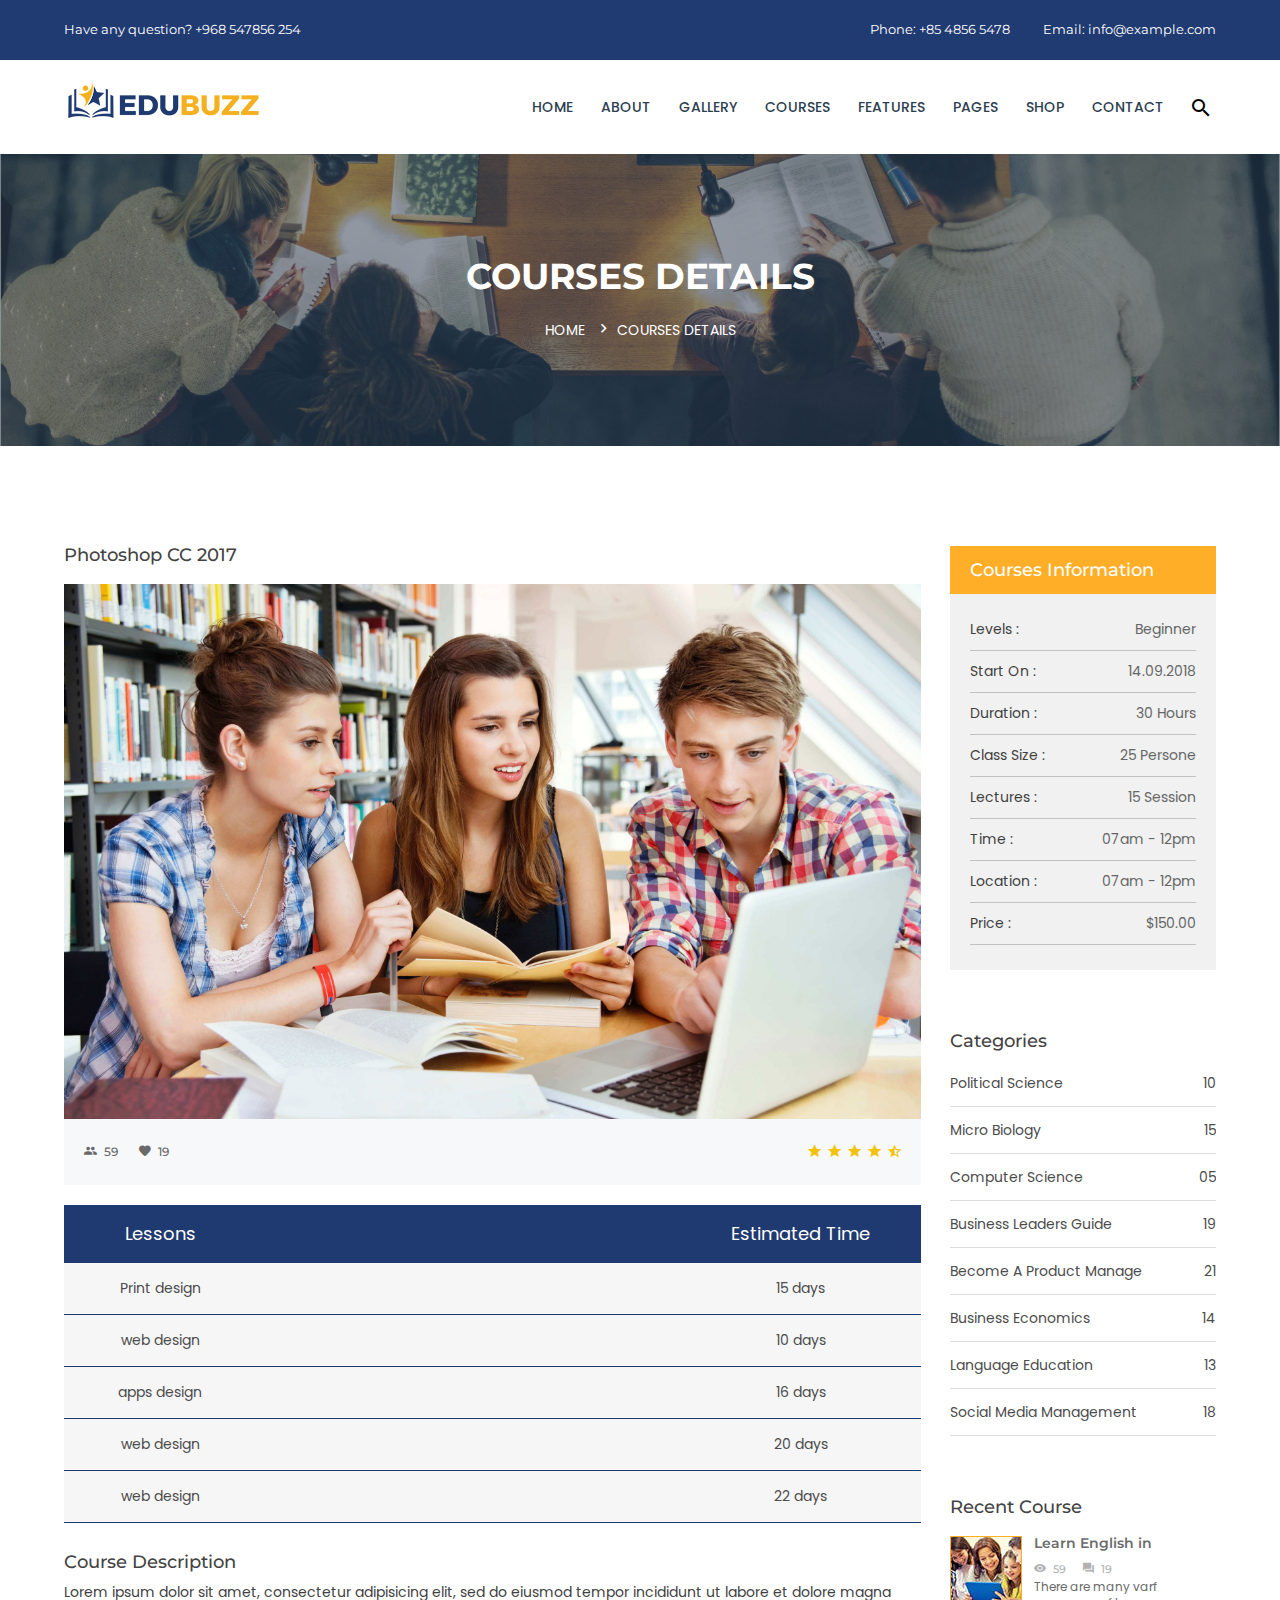
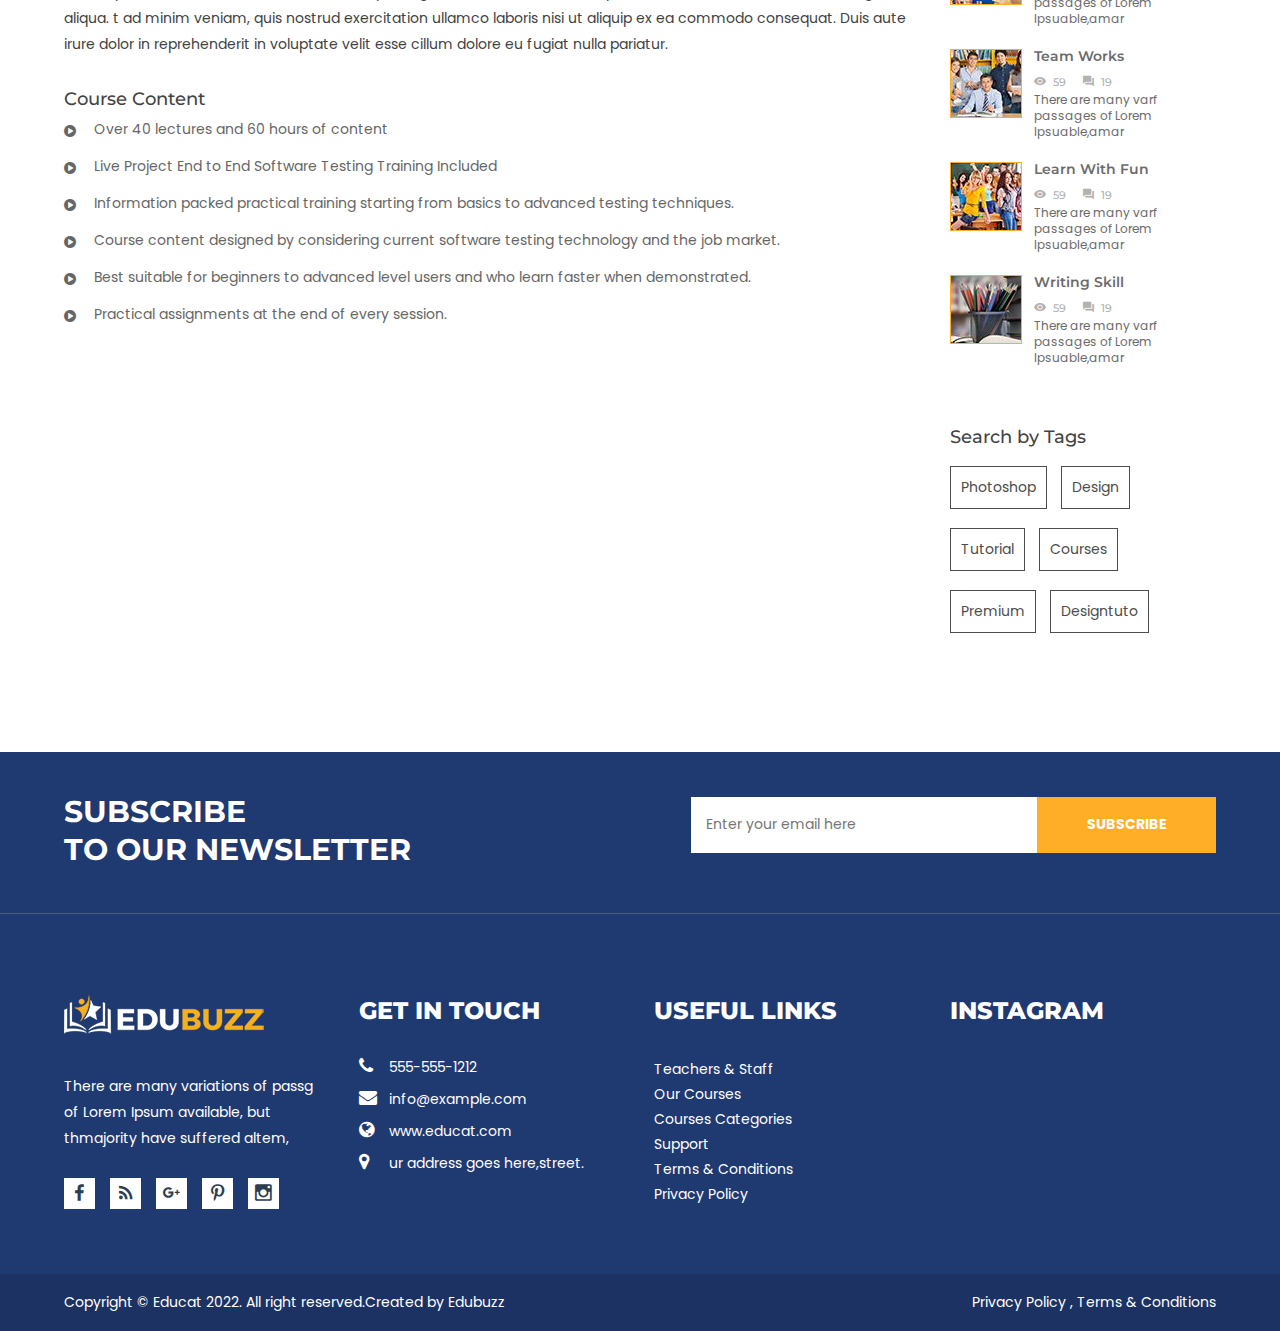
<file: SrkrWeb(1)/SrkrWeb/courses-details.html>
<!doctype html>
<html class="no-js" lang="en">
    
<!-- Mirrored from htmldemo.net/edubuzz/edubuzz/courses-details.html by HTTrack Website Copier/3.x [XR&CO'2014], Thu, 01 Aug 2024 11:02:23 GMT -->
<head>
        <meta charset="utf-8">
        <meta http-equiv="x-ua-compatible" content="ie=edge">
        <title>Courses Details || Edubuzz</title>
        <meta name="description" content="">
        <meta name="viewport" content="width=device-width, initial-scale=1, user-scalable=0">
        
		<!-- favicon
		============================================ -->		
        <link rel="shortcut icon" type="image/x-icon" href="img/favicon.ico">
	   
		<!-- Bootstrap CSS
		============================================ -->		
        <link rel="stylesheet" href="css/bootstrap.min.css">
        
		<!-- Fontawsome CSS
		============================================ -->
        <link rel="stylesheet" href="css/font-awesome.min.css">
        
        <!-- Metarial Iconic Font CSS
		============================================ -->
        <link rel="stylesheet" href="css/material-design-iconic-font.min.css">
        
        <!-- Plugin CSS
		============================================ -->
        <link rel="stylesheet" href="css/plugin.css">
        
		<!-- Style CSS
		============================================ -->
        <link rel="stylesheet" href="style.css">
        
		<!-- Responsive CSS
		============================================ -->
        <link rel="stylesheet" href="css/responsive.css">
        
		
	    
    </head>
    <body>
        <!--[if lt IE 8]>
            <p class="browserupgrade">You are using an <strong>outdated</strong> browser. Please <a href="http://browsehappy.com/">upgrade your browser</a> to improve your experience.</p>
        <![endif]-->
        
        <!--Loading Area Start-->
        <div class="loading">
    		<div class="text-center middle">
    			<div class="lds-ellipsis"><div></div><div></div><div></div><div></div></div>
    		</div>
    	</div>
        <!--Loading Area End-->
        <!--Main Wrapper Start-->
        <div class="as-mainwrapper">
            <!--Bg White Start-->
            <div class="bg-white">
                <!--Header Area Start-->
                <header>
                    <div class="header-top">
                        <div class="container">
                            <div class="row">
                                <div class="col-lg-7 col-md-6 col-12">
                                    <span>Have any question? +968 547856 254</span>
                                </div>
                                <div class="col-lg-5 col-md-6 col-12">
                                    <div class="header-top-right">
                                        <span>Phone: +85 4856 5478</span>
                                        <span>Email: info@example.com</span>
                                    </div>
                                </div>
                            </div>
                        </div>
                    </div>
                    <div class="header-logo-menu sticker">
                        <div class="container">
                            <div class="row">
                                <div class="col-lg-3 col-12">
                                    <div class="logo">
                                        <a href="index.html"><img src="img/logo/logo.png" alt="EDUCAT"></a>
                                    </div>
                                </div>
                                <div class="col-lg-9 col-12">
                                    <div class="mainmenu-area pull-right">
                                        <div class="mainmenu d-none d-lg-block">
                                            <nav>
                                                <ul id="nav">
                                                    <li class="current"><a href="index.html">Home</a>
                                                        <ul class="sub-menu">
                                                            <li><a href="index.html">Home Version 1</a></li>
                                                            <li><a href="index-2.html">Home Version 2</a></li>
                                                        </ul>
                                                    </li>
                                                    <li><a href="about.html">About</a></li>
                                                    <li><a href="gallery.html">Gallery</a>
                                                        <ul class="sub-menu">
                                                            <li><a href="gallery.html">Gallery</a></li>
                                                            <li><a href="gallery-2.html">Gallery Filtaring</a></li>
                                                            <li><a href="gallery-four-column.html">Gallery Four Column</a></li>
                                                        </ul>
                                                    </li>
                                                    <li><a href="course.html">Courses</a>
                                                        <ul class="sub-menu">
                                                            <li><a href="courses-details.html">Courses Details</a></li>
                                                        </ul>
                                                    </li>
                                                    <li><a href="#">Features</a>
                                                        <ul class="sub-menu">
                                                            <li><a href="#">Blog<i class="zmdi zmdi-chevron-right"></i></a>
                                                                <ul class="inside-menu">
                                                                    <li><a href="blog.html">Blog</a></li>
                                                                    <li><a href="blog-details.html">Blog Details</a></li>
                                                                    <li><a href="blog-left-sidebar.html">Blog Left Sidebar</a></li>
                                                                    <li><a href="blog-no-sidebar.html">Blog No Sidebar</a></li>
                                                                </ul>
                                                            </li>
                                                            <li><a href="#">Shop<i class="zmdi zmdi-chevron-right"></i></a>
                                                                <ul class="inside-menu">
                                                                    <li><a href="shop.html">Shop</a></li>
                                                                    <li><a href="single-product.html">Single Product</a></li>
                                                                    <li><a href="cart.html">Shopping Cart</a></li>
                                                                    <li><a href="wishlist.html">Wishlist</a></li>
                                                                    <li><a href="checkout.html">Checkout</a></li>
                                                                    <li><a href="login-register.html">Login - Register</a></li>
                                                                </ul>
                                                            </li>
                                                        </ul>
                                                    </li>
                                                    <li><a href="index.html">Pages</a>
                                                        <ul class="sub-menu">
                                                            <li><a href="team-details.html">Team Details</a></li>
                                                            <li><a href="course.html">Courses Page</a></li>
                                                            <li><a href="courses-details.html">Course Details Page</a></li>
                                                            <li><a href="event.html">Event Page</a></li>
                                                            <li><a href="event-details.html">Event Details Page</a></li>
                                                            <li><a href="blog.html">Blog</a></li>
                                                            <li><a href="blog-details.html">Blog Details Page</a></li>
                                                            <li><a href="blog-left-sidebar.html">Blog Left Sidebar</a></li>
                                                            <li><a href="blog-no-sidebar.html">Blog No Sidebar</a></li>
                                                            <li><a href="wishlist.html">Wishlist Page</a></li>
                                                            <li><a href="checkout.html">Checkout Page</a></li>
                                                            <li><a href="cart.html">Shopping Cart Page</a></li>
                                                            <li><a href="login-register.html">Login Page</a></li>
                                                            <li><a href="contact.html">Contact</a></li>
                                                            <li><a href="404.html">404 Error</a></li>
                                                        </ul>
                                                    </li>
                                                    <li><a href="shop.html">Shop</a>
                                                        <ul class="sub-menu">
                                                            <li><a href="single-product.html">Single Product Page</a></li>
                                                        </ul>
                                                    </li>
                                                    <li><a href="contact.html">Contact</a></li>
                                                </ul>
                                            </nav>
                                        </div>
                                        <ul class="header-search">
                                            <li class="search-menu">
                                                <i id="toggle-search" class="zmdi zmdi-search"></i>
                                            </li>
                                        </ul>
                                        <!--Search Form-->
                                        <div class="search">
                                            <div class="search-form">
                                                <form id="search-form" action="#">
                                                    <input type="search" placeholder="Search here..." name="search" />
                                                    <button type="submit">
                                                        <span><i class="fa fa-search"></i></span>
                                                    </button>
                                                </form>                                
                                            </div>
                                        </div>
                                        <!--End of Search Form-->
                                    </div> 
                                </div>
                            </div>
                        </div>
                    </div>  
                    <!-- Mobile Menu Area start -->
                    <div class="mobile-menu-area">
                        <div class="container clearfix">
                            <div class="row">
                                <div class="col-lg-12 col-md-12 col-sm-12">
                                    <div class="mobile-menu">
                                        <nav id="dropdown">
                                            <ul>
                                                <li><a href="index.html">HOME</a>
                                                    <ul>
                                                        <li><a href="index.html">Home Version 1</a></li>
                                                        <li><a href="index-2.html">Home Version 1</a></li>
                                                    </ul>
                                                </li>
                                                <li><a href="gallery.html">Gallery</a>
                                                    <ul>
                                                        <li><a href="gallery.html">Gallery</a></li>
                                                        <li><a href="gallery-2.html">Gallery Filtaring</a></li>
                                                        <li><a href="gallery-four-column.html">Gallery Four Column</a></li>
                                                    </ul>
                                                </li>
                                                <li><a href="team-details.html">Team Details</a></li>
                                                <li><a href="course.html">Courses</a>
                                                    <ul class="sub-menu">
                                                        <li><a href="courses-details.html">Courses Details</a></li>
                                                    </ul>
                                                </li>
                                                <li><a href="shop.html">Shop</a>
                                                    <ul class="sub-menu">
                                                        <li><a href="single-product.html">Single Product</a></li>
                                                    </ul>
                                                </li>
                                                <li><a href="event.html">Event</a>
                                                    <ul class="sub-menu">
                                                        <li><a href="event-details.html">Event Details</a></li>
                                                    </ul>
                                                </li>
                                                <li><a href="blog.html">Blog</a>
                                                    <ul class="sub-menu">
                                                        <li><a href="blog-details.html">Blog Details</a></li>
                                                        <li><a href="blog-left-sidebar.html">Blog Left Sidebar</a></li>
                                                        <li><a href="blog-no-sidebar.html">Blog No Sidebar</a></li>
                                                    </ul>
                                                </li>
                                                <li><a href="contact.html">Pages</a>
                                                    <ul>
                                                        <li><a href="team-details.html">Team Details</a></li>
                                                        <li><a href="course.html">Courses Page</a></li>
                                                        <li><a href="courses-details.html">Course Details Page</a></li>
                                                        <li><a href="event.html">Event Page</a></li>
                                                        <li><a href="event-details.html">Event Details Page</a></li>
                                                        <li><a href="blog.html">Blog</a></li>
                                                        <li><a href="blog-details.html">Blog Details Page</a></li>
                                                        <li><a href="blog-left-sidebar.html">Blog Left Sidebar</a></li>
                                                        <li><a href="blog-no-sidebar.html">Blog No Sidebar</a></li>
                                                        <li><a href="wishlist.html">Wishlist Page</a></li>
                                                        <li><a href="checkout.html">Checkout Page</a></li>
                                                        <li><a href="cart.html">Shopping Cart Page</a></li>
                                                        <li><a href="login-register.html">Login Page</a></li>
                                                        <li><a href="contact.html">Contact</a></li>
                                                        <li><a href="404.html">404 Error</a></li>
                                                    </ul>
                                                </li>
                                                <li><a href="contact.html">Contact us</a></li>
                                            </ul>
                                        </nav>
                                    </div>					
                                </div>
                            </div>
                        </div>
                    </div>
                    <!-- Mobile Menu Area end -->   
                </header>
                <!--End of Header Area-->
                <!--Breadcrumb Banner Area Start-->
                <div class="breadcrumb-banner-area">
                    <div class="container">
                        <div class="row">
                            <div class="col-md-12">
                                <div class="breadcrumb-text">
                                    <h1 class="text-center">COURSES DETAILS</h1>
                                    <div class="breadcrumb-bar">
                                        <ul class="breadcrumb text-center">
                                            <li><a href="index.html">Home</a></li>
                                            <li>COURSES DETAILS</li>
                                        </ul>
                                    </div>
                                </div>
                            </div>
                        </div>
                    </div>
                </div>
                <!--End of Breadcrumb Banner Area-->
                <!--Course Area Start-->
                <div class="course-details-area section-padding">
                    <div class="container">
                        <div class="row">
                           <div class="col-lg-9 col--12">
                                <div class="course-details-right-sidebar">
                                    <div class="events-details-img1 img-full">
                                        <h3>Photoshop CC 2017</h3>
                                        <img alt="" src="img/details/1.jpg">
                                    </div>
                                    <div class="single-item-content">
                                       <div class="single-item-comment-view">
                                           <span><i class="zmdi zmdi-accounts"></i>59</span>
                                           <span><i class="zmdi zmdi-favorite"></i>19</span>
                                       </div>
                                       <div class="single-item-rating">
                                           <i class="zmdi zmdi-star"></i>
                                           <i class="zmdi zmdi-star"></i>
                                           <i class="zmdi zmdi-star"></i>
                                           <i class="zmdi zmdi-star"></i>
                                           <i class="zmdi zmdi-star-half"></i>
                                       </div>
                                    </div>
                                    <div class="course-duration mb-30">
                                        <div class="duration-title">
                                            <div class="text"><span>Lessons</span> <span class="text-right">Estimated Time</span></div>
                                        </div>
                                        <div class="duration-text">
                                            <div class="text"><span>Print design</span> <span class="text-right">15 days</span></div>
                                            <div class="text"><span>web design</span> <span class="text-right">10 days</span></div>
                                            <div class="text"><span>apps design</span> <span class="text-right">16 days</span></div>
                                            <div class="text"><span>web design</span> <span class="text-right">20 days</span></div>
                                            <div class="text"><span>web design</span> <span class="text-right">22 days</span></div>
                                        </div>
                                    </div>
                                    <div class="about-lectures">
                                        <h3>Course Description</h3>
                                        <p>Lorem ipsum dolor sit amet, consectetur adipisicing elit, sed do eiusmod tempor incididunt ut labore et dolore magna aliqua.  t ad minim veniam, quis nostrud exercitation ullamco laboris nisi ut aliquip ex ea commodo consequat. Duis aute irure dolor in reprehenderit in voluptate velit esse cillum dolore eu fugiat nulla pariatur.</p>
                                    </div>
                                    <div class="event-content">
                                        <h3 class="content2">Course Content</h3>
                                        <ul>
                                            <li>Over 40 lectures and 60 hours of content</li>
                                            <li>Live Project End to End Software Testing Training Included</li>
                                            <li>Information packed practical training starting from basics to advanced testing techniques.</li>
                                            <li>Course content designed by considering current software testing technology and the job market.</li>
                                            <li>Best suitable for beginners to advanced level users and who learn faster when demonstrated.</li>
                                            <li>Practical assignments at the end of every session.</li>
                                        </ul>
                                    </div>
                                </div>
                            </div>
                            <div class="col-lg-3">
                                <div class="sidebar-widget">
                                   <div class="single-sidebar-widget">
                                        <h3 class="sidebar-title">Courses Information </h3>
                                        <ul class="course-menu">
                                            <li>Levels :<span>Beginner</span></li>
                                            <li>Start On :<span>14.09.2018</span></li>
                                            <li>Duration :<span>30 Hours</span></li>
                                            <li>Class Size :<span>25 Persone</span></li>
                                            <li>Lectures :<span>15 Session</span></li>
                                            <li>Time :<span>07am - 12pm</span></li>
                                            <li>Location :<span>07am - 12pm</span></li>
                                            <li>Price :<span>$150.00</span></li>
                                        </ul>
                                    </div>
                                   <div class="single-sidebar-widget">
                                        <h4 class="title">Categories</h4>
                                        <ul class="course-categoris">
                                            <li><a href="#">Political Science<span>10</span></a></li>
                                            <li><a href="#">Micro Biology<span>15</span></a></li>
                                            <li><a href="#">Computer Science<span>05</span></a></li>
                                            <li><a href="#">Business Leaders Guide<span>19</span></a></li>
                                            <li><a href="#">Become a Product Manage<span>21</span></a></li>
                                            <li><a href="#">Business Economics<span>14</span></a></li>
                                            <li><a href="#">Language Education<span>13</span></a></li>
                                            <li><a href="#">Social Media Management<span>18</span></a></li>
                                        </ul>
                                    </div>
                                    <div class="single-sidebar-widget">
                                        <h4 class="title">Recent Course</h4>
                                        <div class="recent-content">
                                            <div class="recent-content-item">
                                                <a href="#"><img src="img/event/7.jpg" alt=""></a>
                                                <div class="recent-text">
                                                    <h4><a href="#">Learn English in</a></h4>
                                                    <div class="single-item-comment-view">
                                                        <span><i class="zmdi zmdi-eye"></i>59</span>
                                                        <span><i class="zmdi zmdi-comments"></i>19</span>
                                                    </div>
                                                    <p>There are many varf passages of Lorem Ipsuable,amar</p>
                                                </div>
                                            </div>
                                            <div class="recent-content-item">
                                                <a href="#"><img src="img/event/8.jpg" alt=""></a>
                                                <div class="recent-text">
                                                    <h4><a href="#">Team Works</a></h4>
                                                    <div class="single-item-comment-view">
                                                        <span><i class="zmdi zmdi-eye"></i>59</span>
                                                        <span><i class="zmdi zmdi-comments"></i>19</span>
                                                    </div>
                                                    <p>There are many varf passages of Lorem Ipsuable,amar</p>
                                                </div>
                                            </div>
                                            <div class="recent-content-item">
                                                <a href="#"><img src="img/event/9.jpg" alt=""></a>
                                                <div class="recent-text">
                                                    <h4><a href="#">Learn With Fun</a></h4>
                                                    <div class="single-item-comment-view">
                                                        <span><i class="zmdi zmdi-eye"></i>59</span>
                                                        <span><i class="zmdi zmdi-comments"></i>19</span>
                                                    </div>
                                                    <p>There are many varf passages of Lorem Ipsuable,amar</p>
                                                </div>
                                            </div>
                                            <div class="recent-content-item">
                                                <a href="#"><img src="img/event/10.jpg" alt=""></a>
                                                <div class="recent-text">
                                                    <h4><a href="#">Writing Skill</a></h4>
                                                    <div class="single-item-comment-view">
                                                        <span><i class="zmdi zmdi-eye"></i>59</span>
                                                        <span><i class="zmdi zmdi-comments"></i>19</span>
                                                    </div>
                                                    <p>There are many varf passages of Lorem Ipsuable,amar</p>
                                                </div>
                                            </div>
                                        </div>
                                    </div>
                                    <div class="single-sidebar-widget">
                                        <h4 class="title">Search by Tags</h4>
                                        <ul class="tags">
                                            <li><a href="#">Photoshop</a></li>
                                            <li><a href="#">Design</a></li>
                                            <li><a href="#">Tutorial</a></li>
                                            <li><a href="#">Courses</a></li>
                                            <li><a href="#">Premium</a></li>
                                            <li><a href="#">Designtuto</a></li>
                                        </ul>
                                    </div>
                                </div>
                            </div>
                        </div>
                    </div>
                </div>
                <!--Course Area End-->
                <footer>
                    <!--Newsletter Area Start-->
                    <div class="newsletter-area">
                        <div class="container">
                            <div class="row">
                                <div class="col-lg-5 col-md-5">
                                    <div class="newsletter-content">
                                        <h3>SUBSCRIBE</h3>
                                        <h2>TO OUR NEWSLETTER</h2>
                                    </div>
                                </div>
                                <div class="col-lg-7 col-md-7">
                                    <div class="newsletter-form angle">
                                        <form action="http://devitems.us11.list-manage.com/subscribe/post?u=6bbb9b6f5827bd842d9640c82&amp;id=05d85f18ef" method="post" id="mc-embedded-subscribe-form" name="mc-embedded-subscribe-form" class="mc-form footer-newsletter fix">
                                            <div class="subscribe-form">
                                                <input id="mc-email" type="email" autocomplete="off" placeholder="Enter your email here">
                                                <button id="mc-submit" type="submit">SUBSCRIBE</button>
                                            </div>    
                                        </form>
                                        <!-- mailchimp-alerts Start -->
                                        <div class="mailchimp-alerts text-centre fix pull-right">
                                            <div class="mailchimp-submitting"></div><!-- mailchimp-submitting end -->
                                            <div class="mailchimp-success"></div><!-- mailchimp-success end -->
                                            <div class="mailchimp-error"></div><!-- mailchimp-error end -->
                                        </div>
                                        <!-- mailchimp-alerts end -->
                                    </div>
                                </div>
                            </div>
                        </div>
                    </div>
                    <!--End of Newsletter Area-->
                    <!--Footer Widget Area Start-->
                    <div class="footer-widget-area">
                        <div class="container">
                            <div class="row">
                                <div class="col-lg-3 col-md-6">
                                    <div class="single-footer-widget">
                                        <div class="footer-logo">
                                            <a href="index.html"><img src="img/logo/footer.png" alt=""></a>
                                        </div>
                                        <p>There are many variations of passg of Lorem Ipsum available, but thmajority have suffered altem, </p>
                                        <div class="social-icons">
                                            <a href="#"><i class="zmdi zmdi-facebook"></i></a>
                                            <a href="#"><i class="zmdi zmdi-rss"></i></a>
                                            <a href="#"><i class="zmdi zmdi-google-plus"></i></a>
                                            <a href="#"><i class="zmdi zmdi-pinterest"></i></a>
                                            <a href="#"><i class="zmdi zmdi-instagram"></i></a>
                                        </div>
                                    </div>
                                </div>
                                <div class="col-lg-3 col-md-6">
                                    <div class="single-footer-widget">
                                        <h3>GET IN TOUCH</h3>
                                        <a href="tel:555-555-1212"><i class="fa fa-phone"></i>555-555-1212</a>
                                        <span><i class="fa fa-envelope"></i>info@example.com</span>
                                        <span><i class="fa fa-globe"></i>www.educat.com</span>
                                        <span><i class="fa fa-map-marker"></i>ur address goes here,street.</span>
                                    </div>
                                </div>
                                <div class="col-lg-3 col-md-6">
                                    <div class="single-footer-widget">
                                        <h3>Useful Links</h3>
                                        <ul class="footer-list">
                                            <li><a href="#">Teachers &amp; Staff</a></li>
                                            <li><a href="#">Our Courses</a></li>
                                            <li><a href="#">Courses Categories</a></li>
                                            <li><a href="#">Support</a></li>
                                            <li><a href="#">Terms &amp; Conditions</a></li>
                                            <li><a href="#">Privacy Policy</a></li>
                                        </ul>
                                    </div>
                                </div>
                                <div class="col-lg-3 col-md-6">
                                    <div class="single-footer-widget">
                                        <h3>Instagram</h3>
                                        <ul id="Instafeed"></ul>
                                    </div>
                                </div>
                            </div>
                        </div>
                    </div>
                    <!--End of Footer Widget Area-->
                    <!--Footer Area Start-->
                    <div class="footer-area">
                        <div class="container">
                            <div class="row">
                                <div class="col-lg-6 col-md-7 col-12">
                                    <span>Copyright &copy; Educat 2022. All right reserved.Created by <a href="#">Edubuzz</a></span>
                                </div>
                                <div class="col-lg-6 col-md-5 col-12">
                                    <div class="column-right">
                                        <span>Privacy Policy , Terms &amp; Conditions</span>
                                    </div>
                                </div>
                            </div>
                        </div>
                    </div>
                    <!--End of Footer Area-->
                </footer>
            </div>   
            <!--End of Bg White--> 
        </div>    
        <!--End of Main Wrapper Area--> 
        
        
        
		<!-- jquery
		============================================ -->		
        <script src="js/vendor/modernizr-3.6.0.min.js"></script>
        <script src="js/vendor/jquery-3.6.0.min.js"></script>
        <script src="js/vendor/jquery-migrate-3.3.2.min.js"></script>
        
		<!-- popper JS
		============================================ -->		
        <script src="js/popper.min.js"></script>
        
		<!-- bootstrap JS
		============================================ -->		
        <script src="js/bootstrap.min.js"></script>
        
		<!-- AJax Mail JS
		============================================ -->		
        <script src="js/ajax-mail.js"></script>
        
		<!-- plugins JS
		============================================ -->		
        <script src="js/plugins.js"></script>
        
		<!-- main JS
		============================================ -->		
        <script src="js/main.js"></script>
    </body>

<!-- Mirrored from htmldemo.net/edubuzz/edubuzz/courses-details.html by HTTrack Website Copier/3.x [XR&CO'2014], Thu, 01 Aug 2024 11:02:25 GMT -->
</html>
</file>
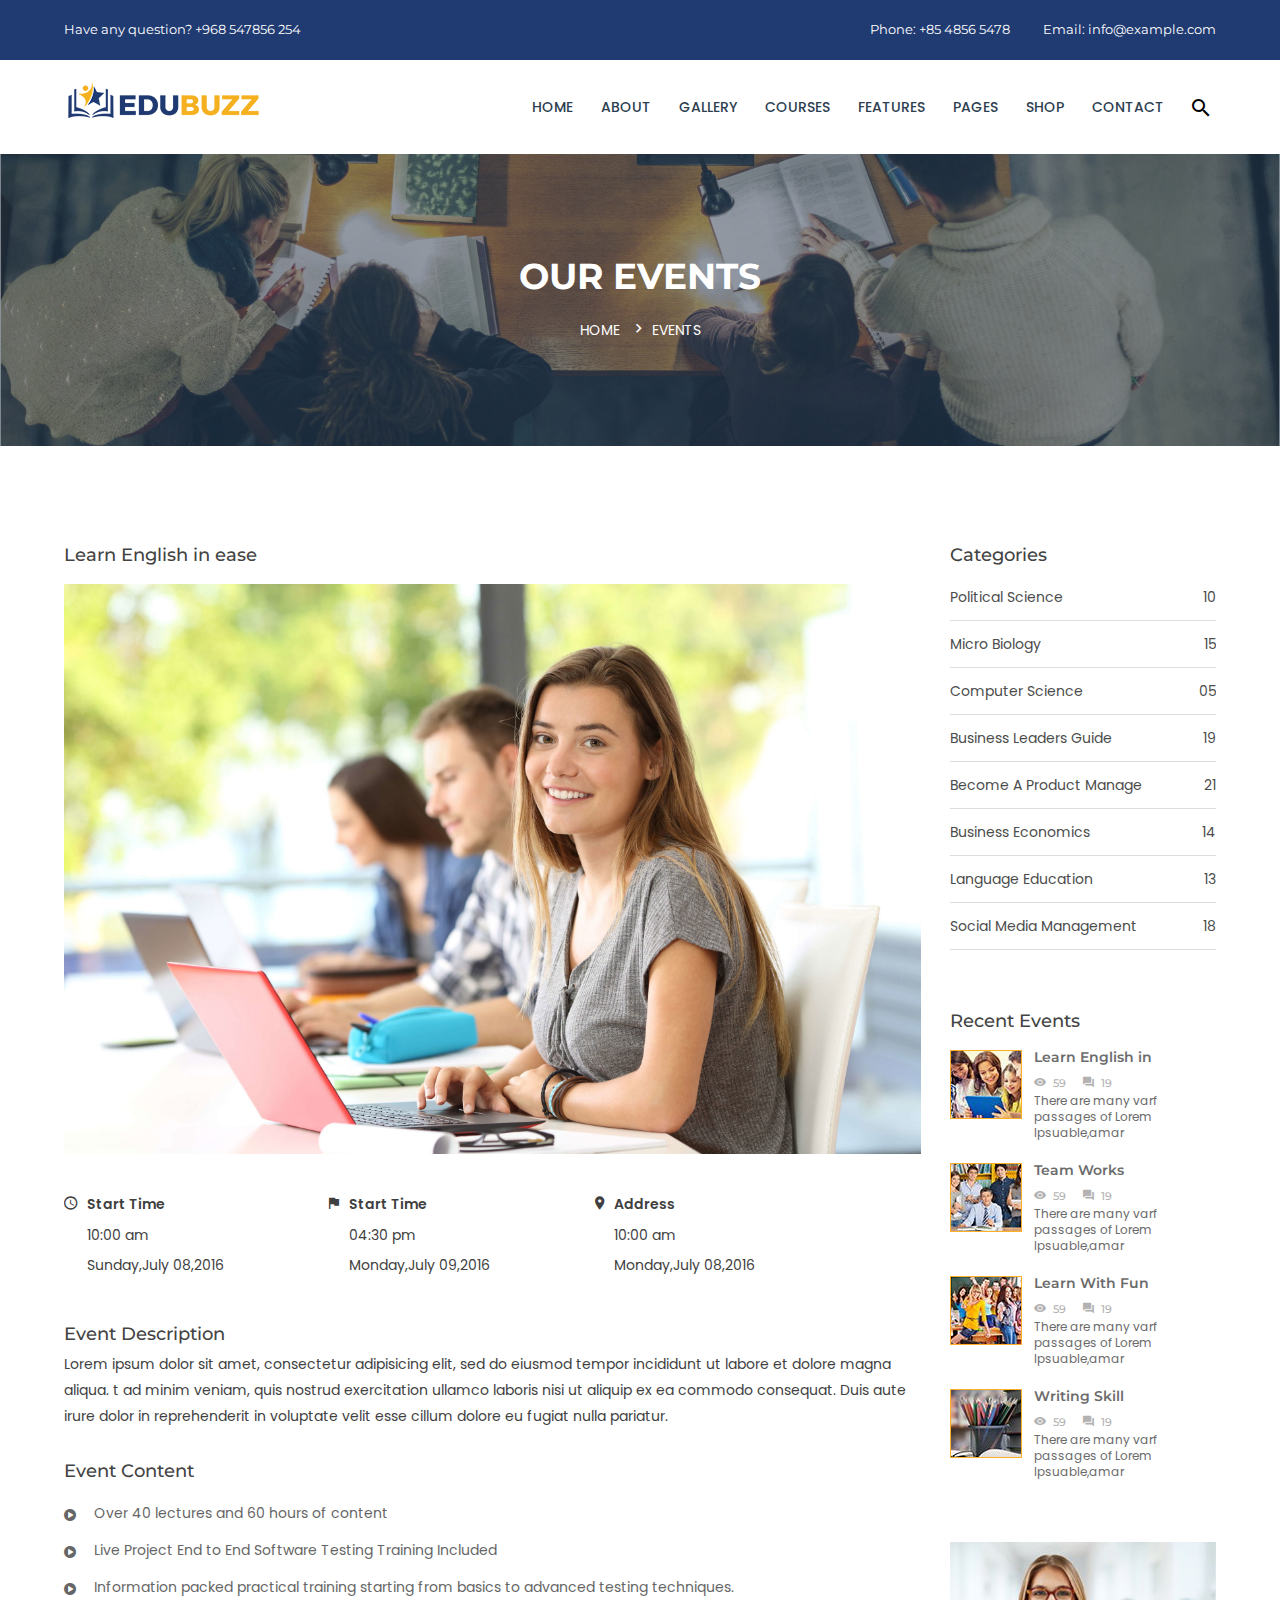
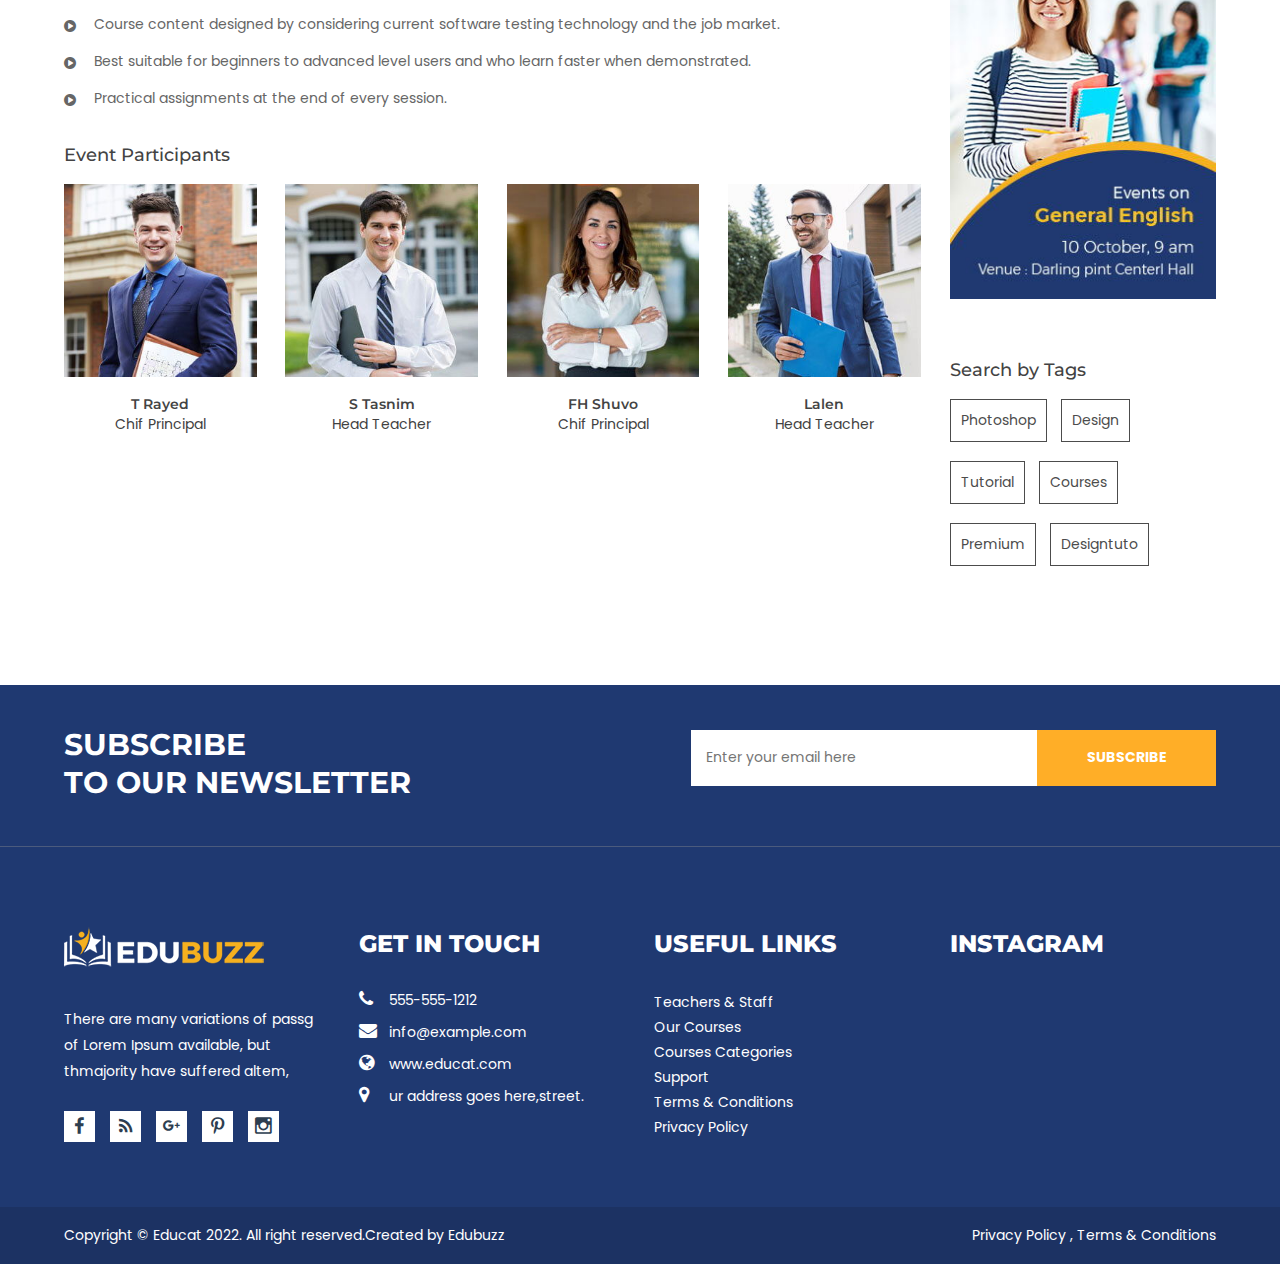
<file: SrkrWeb(1)/SrkrWeb/event-details.html>
<!doctype html>
<html class="no-js" lang="en">
    
<!-- Mirrored from htmldemo.net/edubuzz/edubuzz/event-details.html by HTTrack Website Copier/3.x [XR&CO'2014], Thu, 01 Aug 2024 11:02:35 GMT -->
<head>
        <meta charset="utf-8">
        <meta http-equiv="x-ua-compatible" content="ie=edge">
        <title>Event Details || Edubuzz</title>
        <meta name="description" content="">
        <meta name="viewport" content="width=device-width, initial-scale=1, user-scalable=0">
        
		<!-- favicon
		============================================ -->		
        <link rel="shortcut icon" type="image/x-icon" href="img/favicon.ico">
	   
		<!-- Bootstrap CSS
		============================================ -->		
        <link rel="stylesheet" href="css/bootstrap.min.css">
        
		<!-- Fontawsome CSS
		============================================ -->
        <link rel="stylesheet" href="css/font-awesome.min.css">
        
        <!-- Metarial Iconic Font CSS
		============================================ -->
        <link rel="stylesheet" href="css/material-design-iconic-font.min.css">
        
        <!-- Plugin CSS
		============================================ -->
        <link rel="stylesheet" href="css/plugin.css">
        
		<!-- Style CSS
		============================================ -->
        <link rel="stylesheet" href="style.css">
        
		<!-- Responsive CSS
		============================================ -->
        <link rel="stylesheet" href="css/responsive.css">
        
		
	    
    </head>
    <body>
        <!--[if lt IE 8]>
            <p class="browserupgrade">You are using an <strong>outdated</strong> browser. Please <a href="http://browsehappy.com/">upgrade your browser</a> to improve your experience.</p>
        <![endif]-->
        
        <!--Loading Area Start-->
        <div class="loading">
    		<div class="text-center middle">
    			<div class="lds-ellipsis"><div></div><div></div><div></div><div></div></div>
    		</div>
    	</div>
        <!--Loading Area End-->
        <!--Main Wrapper Start-->
        <div class="as-mainwrapper">
            <!--Bg White Start-->
            <div class="bg-white">
                <!--Header Area Start-->
                <header>
                    <div class="header-top">
                        <div class="container">
                            <div class="row">
                                <div class="col-lg-7 col-md-6 col-12">
                                    <span>Have any question? +968 547856 254</span>
                                </div>
                                <div class="col-lg-5 col-md-6 col-12">
                                    <div class="header-top-right">
                                        <span>Phone: +85 4856 5478</span>
                                        <span>Email: info@example.com</span>
                                    </div>
                                </div>
                            </div>
                        </div>
                    </div>
                    <div class="header-logo-menu sticker">
                        <div class="container">
                            <div class="row">
                                <div class="col-lg-3 col-12">
                                    <div class="logo">
                                        <a href="index.html"><img src="img/logo/logo.png" alt="EDUCAT"></a>
                                    </div>
                                </div>
                                <div class="col-lg-9 col-12">
                                    <div class="mainmenu-area pull-right">
                                        <div class="mainmenu d-none d-lg-block">
                                            <nav>
                                                <ul id="nav">
                                                    <li class="current"><a href="index.html">Home</a>
                                                        <ul class="sub-menu">
                                                            <li><a href="index.html">Home Version 1</a></li>
                                                            <li><a href="index-2.html">Home Version 2</a></li>
                                                        </ul>
                                                    </li>
                                                    <li><a href="about.html">About</a></li>
                                                    <li><a href="gallery.html">Gallery</a>
                                                        <ul class="sub-menu">
                                                            <li><a href="gallery.html">Gallery</a></li>
                                                            <li><a href="gallery-2.html">Gallery Filtaring</a></li>
                                                            <li><a href="gallery-four-column.html">Gallery Four Column</a></li>
                                                        </ul>
                                                    </li>
                                                    <li><a href="course.html">Courses</a>
                                                        <ul class="sub-menu">
                                                            <li><a href="courses-details.html">Courses Details</a></li>
                                                        </ul>
                                                    </li>
                                                    <li><a href="#">Features</a>
                                                        <ul class="sub-menu">
                                                            <li><a href="#">Blog<i class="zmdi zmdi-chevron-right"></i></a>
                                                                <ul class="inside-menu">
                                                                    <li><a href="blog.html">Blog</a></li>
                                                                    <li><a href="blog-details.html">Blog Details</a></li>
                                                                    <li><a href="blog-left-sidebar.html">Blog Left Sidebar</a></li>
                                                                    <li><a href="blog-no-sidebar.html">Blog No Sidebar</a></li>
                                                                </ul>
                                                            </li>
                                                            <li><a href="#">Shop<i class="zmdi zmdi-chevron-right"></i></a>
                                                                <ul class="inside-menu">
                                                                    <li><a href="shop.html">Shop</a></li>
                                                                    <li><a href="single-product.html">Single Product</a></li>
                                                                    <li><a href="cart.html">Shopping Cart</a></li>
                                                                    <li><a href="wishlist.html">Wishlist</a></li>
                                                                    <li><a href="checkout.html">Checkout</a></li>
                                                                    <li><a href="login-register.html">Login - Register</a></li>
                                                                </ul>
                                                            </li>
                                                        </ul>
                                                    </li>
                                                    <li><a href="index.html">Pages</a>
                                                        <ul class="sub-menu">
                                                            <li><a href="team-details.html">Team Details</a></li>
                                                            <li><a href="course.html">Courses Page</a></li>
                                                            <li><a href="courses-details.html">Course Details Page</a></li>
                                                            <li><a href="event.html">Event Page</a></li>
                                                            <li><a href="event-details.html">Event Details Page</a></li>
                                                            <li><a href="blog.html">Blog</a></li>
                                                            <li><a href="blog-details.html">Blog Details Page</a></li>
                                                            <li><a href="blog-left-sidebar.html">Blog Left Sidebar</a></li>
                                                            <li><a href="blog-no-sidebar.html">Blog No Sidebar</a></li>
                                                            <li><a href="wishlist.html">Wishlist Page</a></li>
                                                            <li><a href="checkout.html">Checkout Page</a></li>
                                                            <li><a href="cart.html">Shopping Cart Page</a></li>
                                                            <li><a href="login-register.html">Login Page</a></li>
                                                            <li><a href="contact.html">Contact</a></li>
                                                            <li><a href="404.html">404 Error</a></li>
                                                        </ul>
                                                    </li>
                                                    <li><a href="shop.html">Shop</a>
                                                        <ul class="sub-menu">
                                                            <li><a href="single-product.html">Single Product Page</a></li>
                                                        </ul>
                                                    </li>
                                                    <li><a href="contact.html">Contact</a></li>
                                                </ul>
                                            </nav>
                                        </div>
                                        <ul class="header-search">
                                            <li class="search-menu">
                                                <i id="toggle-search" class="zmdi zmdi-search"></i>
                                            </li>
                                        </ul>
                                        <!--Search Form-->
                                        <div class="search">
                                            <div class="search-form">
                                                <form id="search-form" action="#">
                                                    <input type="search" placeholder="Search here..." name="search" />
                                                    <button type="submit">
                                                        <span><i class="fa fa-search"></i></span>
                                                    </button>
                                                </form>                                
                                            </div>
                                        </div>
                                        <!--End of Search Form-->
                                    </div> 
                                </div>
                            </div>
                        </div>
                    </div>  
                    <!-- Mobile Menu Area start -->
                    <div class="mobile-menu-area">
                        <div class="container clearfix">
                            <div class="row">
                                <div class="col-lg-12 col-md-12 col-sm-12">
                                    <div class="mobile-menu">
                                        <nav id="dropdown">
                                            <ul>
                                                <li><a href="index.html">HOME</a>
                                                    <ul>
                                                        <li><a href="index.html">Home Version 1</a></li>
                                                        <li><a href="index-2.html">Home Version 1</a></li>
                                                    </ul>
                                                </li>
                                                <li><a href="gallery.html">Gallery</a>
                                                    <ul>
                                                        <li><a href="gallery.html">Gallery</a></li>
                                                        <li><a href="gallery-2.html">Gallery Filtaring</a></li>
                                                        <li><a href="gallery-four-column.html">Gallery Four Column</a></li>
                                                    </ul>
                                                </li>
                                                <li><a href="team-details.html">Team Details</a></li>
                                                <li><a href="course.html">Courses</a>
                                                    <ul class="sub-menu">
                                                        <li><a href="courses-details.html">Courses Details</a></li>
                                                    </ul>
                                                </li>
                                                <li><a href="shop.html">Shop</a>
                                                    <ul class="sub-menu">
                                                        <li><a href="single-product.html">Single Product</a></li>
                                                    </ul>
                                                </li>
                                                <li><a href="event.html">Event</a>
                                                    <ul class="sub-menu">
                                                        <li><a href="event-details.html">Event Details</a></li>
                                                    </ul>
                                                </li>
                                                <li><a href="blog.html">Blog</a>
                                                    <ul class="sub-menu">
                                                        <li><a href="blog-details.html">Blog Details</a></li>
                                                        <li><a href="blog-left-sidebar.html">Blog Left Sidebar</a></li>
                                                        <li><a href="blog-no-sidebar.html">Blog No Sidebar</a></li>
                                                    </ul>
                                                </li>
                                                <li><a href="contact.html">Pages</a>
                                                    <ul>
                                                        <li><a href="team-details.html">Team Details</a></li>
                                                        <li><a href="course.html">Courses Page</a></li>
                                                        <li><a href="courses-details.html">Course Details Page</a></li>
                                                        <li><a href="event.html">Event Page</a></li>
                                                        <li><a href="event-details.html">Event Details Page</a></li>
                                                        <li><a href="blog.html">Blog</a></li>
                                                        <li><a href="blog-details.html">Blog Details Page</a></li>
                                                        <li><a href="blog-left-sidebar.html">Blog Left Sidebar</a></li>
                                                        <li><a href="blog-no-sidebar.html">Blog No Sidebar</a></li>
                                                        <li><a href="wishlist.html">Wishlist Page</a></li>
                                                        <li><a href="checkout.html">Checkout Page</a></li>
                                                        <li><a href="cart.html">Shopping Cart Page</a></li>
                                                        <li><a href="login-register.html">Login Page</a></li>
                                                        <li><a href="contact.html">Contact</a></li>
                                                        <li><a href="404.html">404 Error</a></li>
                                                    </ul>
                                                </li>
                                                <li><a href="contact.html">Contact us</a></li>
                                            </ul>
                                        </nav>
                                    </div>					
                                </div>
                            </div>
                        </div>
                    </div>
                    <!-- Mobile Menu Area end -->   
                </header>
                <!--End of Header Area-->
                <!--Breadcrumb Banner Area Start-->
                <div class="breadcrumb-banner-area">
                    <div class="container">
                        <div class="row">
                            <div class="col-md-12">
                                <div class="breadcrumb-text">
                                    <h1 class="text-center">Our Events</h1>
                                    <div class="breadcrumb-bar">
                                        <ul class="breadcrumb text-center">
                                            <li><a href="index.html">Home</a></li>
                                            <li>Events</li>
                                        </ul>
                                    </div>
                                </div>
                            </div>
                        </div>
                    </div>
                </div>
                <!--End of Breadcrumb Banner Area-->
                <!--Event Area Start-->
                <div class="event-details-area section-padding">
                    <div class="container">
                        <div class="row">
                           <div class="col-lg-9 col--12">
                                <div class="events-details-right-sidebar">
                                    <div class="events-details-img1 img-full">
                                        <h3>Learn English in ease</h3>
                                        <img alt="" src="img/event/11.jpg">
                                    </div>
                                    <div class="events-details-all">
                                        <div class="events-details-time">
                                            <div class="time-icon">
                                                <i class="zmdi zmdi-time"></i>
                                            </div>
                                            <div class="time-text">
                                                <span>Start Time</span>
                                                <p class="time-mrg">10:00 am</p>
                                                <p>Sunday,July 08,2016</p>
                                            </div>
                                        </div>
                                        <div class="events-details-time mrg-xs">
                                            <div class="time-icon">
                                                <i class="zmdi zmdi-flag"></i>
                                            </div>
                                            <div class="time-text">
                                                <span>Start Time</span>
                                                <p class="time-mrg">04:30 pm</p>
                                                <p>Monday,July 09,2016</p>
                                            </div>
                                        </div>
                                        <div class="events-details-time mrg-xs">
                                            <div class="time-icon">
                                                <i class="zmdi zmdi-pin"></i>
                                            </div>
                                            <div class="time-text">
                                                <span>Address</span>
                                                <p class="time-mrg">10:00 am</p>
                                                <p>Monday,July 08,2016</p>
                                            </div>
                                        </div>
                                    </div>
                                    <div class="about-lectures">
                                        <h3>Event Description</h3>
                                        <p>Lorem ipsum dolor sit amet, consectetur adipisicing elit, sed do eiusmod tempor incididunt ut labore et dolore magna aliqua.  t ad minim veniam, quis nostrud exercitation ullamco laboris nisi ut aliquip ex ea commodo consequat. Duis aute irure dolor in reprehenderit in voluptate velit esse cillum dolore eu fugiat nulla pariatur.</p>
                                    </div>
                                    <div class="event-content">
                                        <h3 class="content2">Event Content</h3>
                                        <ul>
                                            <li>Over 40 lectures and 60 hours of content</li>
                                            <li>Live Project End to End Software Testing Training Included</li>
                                            <li>Information packed practical training starting from basics to advanced testing techniques.</li>
                                            <li>Course content designed by considering current software testing technology and the job market.</li>
                                            <li>Best suitable for beginners to advanced level users and who learn faster when demonstrated.</li>
                                            <li>Practical assignments at the end of every session.</li>
                                        </ul>
                                    </div>
                                    <div class="event-participants">
                                        <h3 class="content2">Event Participants</h3>
                                        <div class="row">
                                            <div class="col-lg-3 col-md-3 col-12">
                                                <div class="participants-details text-center img-full mb-30">
                                                    <a href="#">
                                                        <img src="img/teacher/l-1.jpg" alt="">
                                                    </a>
                                                    <h3>T Rayed</h3>
                                                    <p>Chif Principal</p>
                                                </div>
                                            </div>
                                            <div class="col-lg-3 col-md-3 col-12">
                                                <div class="participants-details text-center img-full mb-30">
                                                    <a href="#">
                                                        <img src="img/teacher/l-2.jpg" alt="">
                                                    </a>
                                                    <h3>S Tasnim</h3>
                                                    <p>Head Teacher</p>
                                                </div>
                                            </div>
                                            <div class="col-lg-3 col-md-3 col-12">
                                                <div class="participants-details text-center img-full mb-30">
                                                    <a href="#">
                                                        <img src="img/teacher/l-3.jpg" alt="">
                                                    </a>
                                                    <h3>FH Shuvo</h3>
                                                    <p>Chif Principal</p>
                                                </div>
                                            </div>
                                            <div class="col-lg-3 col-md-3 col-12">
                                                <div class="participants-details text-center img-full mb-30">
                                                    <a href="#">
                                                        <img src="img/teacher/l-4.jpg" alt="">
                                                    </a>
                                                    <h3>Lalen</h3>
                                                    <p>Head Teacher</p>
                                                </div>
                                            </div>
                                        </div>
                                    </div>
                                </div>
                            </div>
                            <div class="col-lg-3">
                                <div class="sidebar-widget">
                                    <div class="single-sidebar-widget">
                                        <h4 class="title">Categories</h4>
                                        <ul class="course-categoris">
                                            <li><a href="#">Political Science<span>10</span></a></li>
                                            <li><a href="#">Micro Biology<span>15</span></a></li>
                                            <li><a href="#">Computer Science<span>05</span></a></li>
                                            <li><a href="#">Business Leaders Guide<span>19</span></a></li>
                                            <li><a href="#">Become a Product Manage<span>21</span></a></li>
                                            <li><a href="#">Business Economics<span>14</span></a></li>
                                            <li><a href="#">Language Education<span>13</span></a></li>
                                            <li><a href="#">Social Media Management<span>18</span></a></li>
                                        </ul>
                                    </div>
                                    <div class="single-sidebar-widget">
                                        <h4 class="title">Recent Events</h4>
                                        <div class="recent-content">
                                            <div class="recent-content-item">
                                                <a href="#"><img src="img/event/7.jpg" alt=""></a>
                                                <div class="recent-text">
                                                    <h4><a href="#">Learn English in</a></h4>
                                                    <div class="single-item-comment-view">
                                                        <span><i class="zmdi zmdi-eye"></i>59</span>
                                                        <span><i class="zmdi zmdi-comments"></i>19</span>
                                                    </div>
                                                    <p>There are many varf passages of Lorem Ipsuable,amar</p>
                                                </div>
                                            </div>
                                            <div class="recent-content-item">
                                                <a href="#"><img src="img/event/8.jpg" alt=""></a>
                                                <div class="recent-text">
                                                    <h4><a href="#">Team Works</a></h4>
                                                    <div class="single-item-comment-view">
                                                        <span><i class="zmdi zmdi-eye"></i>59</span>
                                                        <span><i class="zmdi zmdi-comments"></i>19</span>
                                                    </div>
                                                    <p>There are many varf passages of Lorem Ipsuable,amar</p>
                                                </div>
                                            </div>
                                            <div class="recent-content-item">
                                                <a href="#"><img src="img/event/9.jpg" alt=""></a>
                                                <div class="recent-text">
                                                    <h4><a href="#">Learn With Fun</a></h4>
                                                    <div class="single-item-comment-view">
                                                        <span><i class="zmdi zmdi-eye"></i>59</span>
                                                        <span><i class="zmdi zmdi-comments"></i>19</span>
                                                    </div>
                                                    <p>There are many varf passages of Lorem Ipsuable,amar</p>
                                                </div>
                                            </div>
                                            <div class="recent-content-item">
                                                <a href="#"><img src="img/event/10.jpg" alt=""></a>
                                                <div class="recent-text">
                                                    <h4><a href="#">Writing Skill</a></h4>
                                                    <div class="single-item-comment-view">
                                                        <span><i class="zmdi zmdi-eye"></i>59</span>
                                                        <span><i class="zmdi zmdi-comments"></i>19</span>
                                                    </div>
                                                    <p>There are many varf passages of Lorem Ipsuable,amar</p>
                                                </div>
                                            </div>
                                        </div>
                                    </div>
                                    <div class="single-sidebar-widget">
                                        <div class="widget-banner img-full">
                                            <a href="#"><img src="img/banner/event-banner1.jpg" alt=""></a>
                                        </div>
                                    </div>
                                    <div class="single-sidebar-widget">
                                        <h4 class="title">Search by Tags</h4>
                                        <ul class="tags">
                                            <li><a href="#">Photoshop</a></li>
                                            <li><a href="#">Design</a></li>
                                            <li><a href="#">Tutorial</a></li>
                                            <li><a href="#">Courses</a></li>
                                            <li><a href="#">Premium</a></li>
                                            <li><a href="#">Designtuto</a></li>
                                        </ul>
                                    </div>
                                </div>
                            </div>
                        </div>
                    </div>
                </div>
                <!--End of Event Area-->
                <footer>
                    <!--Newsletter Area Start-->
                    <div class="newsletter-area">
                        <div class="container">
                            <div class="row">
                                <div class="col-lg-5 col-md-5">
                                    <div class="newsletter-content">
                                        <h3>SUBSCRIBE</h3>
                                        <h2>TO OUR NEWSLETTER</h2>
                                    </div>
                                </div>
                                <div class="col-lg-7 col-md-7">
                                    <div class="newsletter-form angle">
                                        <form action="http://devitems.us11.list-manage.com/subscribe/post?u=6bbb9b6f5827bd842d9640c82&amp;id=05d85f18ef" method="post" id="mc-embedded-subscribe-form" name="mc-embedded-subscribe-form" class="mc-form footer-newsletter fix">
                                            <div class="subscribe-form">
                                                <input id="mc-email" type="email" autocomplete="off" placeholder="Enter your email here">
                                                <button id="mc-submit" type="submit">SUBSCRIBE</button>
                                            </div>    
                                        </form>
                                        <!-- mailchimp-alerts Start -->
                                        <div class="mailchimp-alerts text-centre fix pull-right">
                                            <div class="mailchimp-submitting"></div><!-- mailchimp-submitting end -->
                                            <div class="mailchimp-success"></div><!-- mailchimp-success end -->
                                            <div class="mailchimp-error"></div><!-- mailchimp-error end -->
                                        </div>
                                        <!-- mailchimp-alerts end -->
                                    </div>
                                </div>
                            </div>
                        </div>
                    </div>
                    <!--End of Newsletter Area-->
                    <!--Footer Widget Area Start-->
                    <div class="footer-widget-area">
                        <div class="container">
                            <div class="row">
                                <div class="col-lg-3 col-md-6">
                                    <div class="single-footer-widget">
                                        <div class="footer-logo">
                                            <a href="index.html"><img src="img/logo/footer.png" alt=""></a>
                                        </div>
                                        <p>There are many variations of passg of Lorem Ipsum available, but thmajority have suffered altem, </p>
                                        <div class="social-icons">
                                            <a href="#"><i class="zmdi zmdi-facebook"></i></a>
                                            <a href="#"><i class="zmdi zmdi-rss"></i></a>
                                            <a href="#"><i class="zmdi zmdi-google-plus"></i></a>
                                            <a href="#"><i class="zmdi zmdi-pinterest"></i></a>
                                            <a href="#"><i class="zmdi zmdi-instagram"></i></a>
                                        </div>
                                    </div>
                                </div>
                                <div class="col-lg-3 col-md-6">
                                    <div class="single-footer-widget">
                                        <h3>GET IN TOUCH</h3>
                                        <a href="tel:555-555-1212"><i class="fa fa-phone"></i>555-555-1212</a>
                                        <span><i class="fa fa-envelope"></i>info@example.com</span>
                                        <span><i class="fa fa-globe"></i>www.educat.com</span>
                                        <span><i class="fa fa-map-marker"></i>ur address goes here,street.</span>
                                    </div>
                                </div>
                                <div class="col-lg-3 col-md-6">
                                    <div class="single-footer-widget">
                                        <h3>Useful Links</h3>
                                        <ul class="footer-list">
                                            <li><a href="#">Teachers &amp; Staff</a></li>
                                            <li><a href="#">Our Courses</a></li>
                                            <li><a href="#">Courses Categories</a></li>
                                            <li><a href="#">Support</a></li>
                                            <li><a href="#">Terms &amp; Conditions</a></li>
                                            <li><a href="#">Privacy Policy</a></li>
                                        </ul>
                                    </div>
                                </div>
                                <div class="col-lg-3 col-md-6">
                                    <div class="single-footer-widget">
                                        <h3>Instagram</h3>
                                        <ul id="Instafeed"></ul>
                                    </div>
                                </div>
                            </div>
                        </div>
                    </div>
                    <!--End of Footer Widget Area-->
                    <!--Footer Area Start-->
                    <div class="footer-area">
                        <div class="container">
                            <div class="row">
                                <div class="col-lg-6 col-md-7 col-12">
                                    <span>Copyright &copy; Educat 2022. All right reserved.Created by <a href="#">Edubuzz</a></span>
                                </div>
                                <div class="col-lg-6 col-md-5 col-12">
                                    <div class="column-right">
                                        <span>Privacy Policy , Terms &amp; Conditions</span>
                                    </div>
                                </div>
                            </div>
                        </div>
                    </div>
                    <!--End of Footer Area-->
                </footer>
            </div>   
            <!--End of Bg White--> 
        </div>    
        <!--End of Main Wrapper Area--> 
        
        
        
		<!-- jquery
		============================================ -->		
        <script src="js/vendor/modernizr-3.6.0.min.js"></script>
        <script src="js/vendor/jquery-3.6.0.min.js"></script>
        <script src="js/vendor/jquery-migrate-3.3.2.min.js"></script>
        
		<!-- popper JS
		============================================ -->		
        <script src="js/popper.min.js"></script>
        
		<!-- bootstrap JS
		============================================ -->		
        <script src="js/bootstrap.min.js"></script>
        
		<!-- AJax Mail JS
		============================================ -->		
        <script src="js/ajax-mail.js"></script>
        
		<!-- plugins JS
		============================================ -->		
        <script src="js/plugins.js"></script>
        
		<!-- main JS
		============================================ -->		
        <script src="js/main.js"></script>
    </body>

<!-- Mirrored from htmldemo.net/edubuzz/edubuzz/event-details.html by HTTrack Website Copier/3.x [XR&CO'2014], Thu, 01 Aug 2024 11:02:36 GMT -->
</html>
</file>
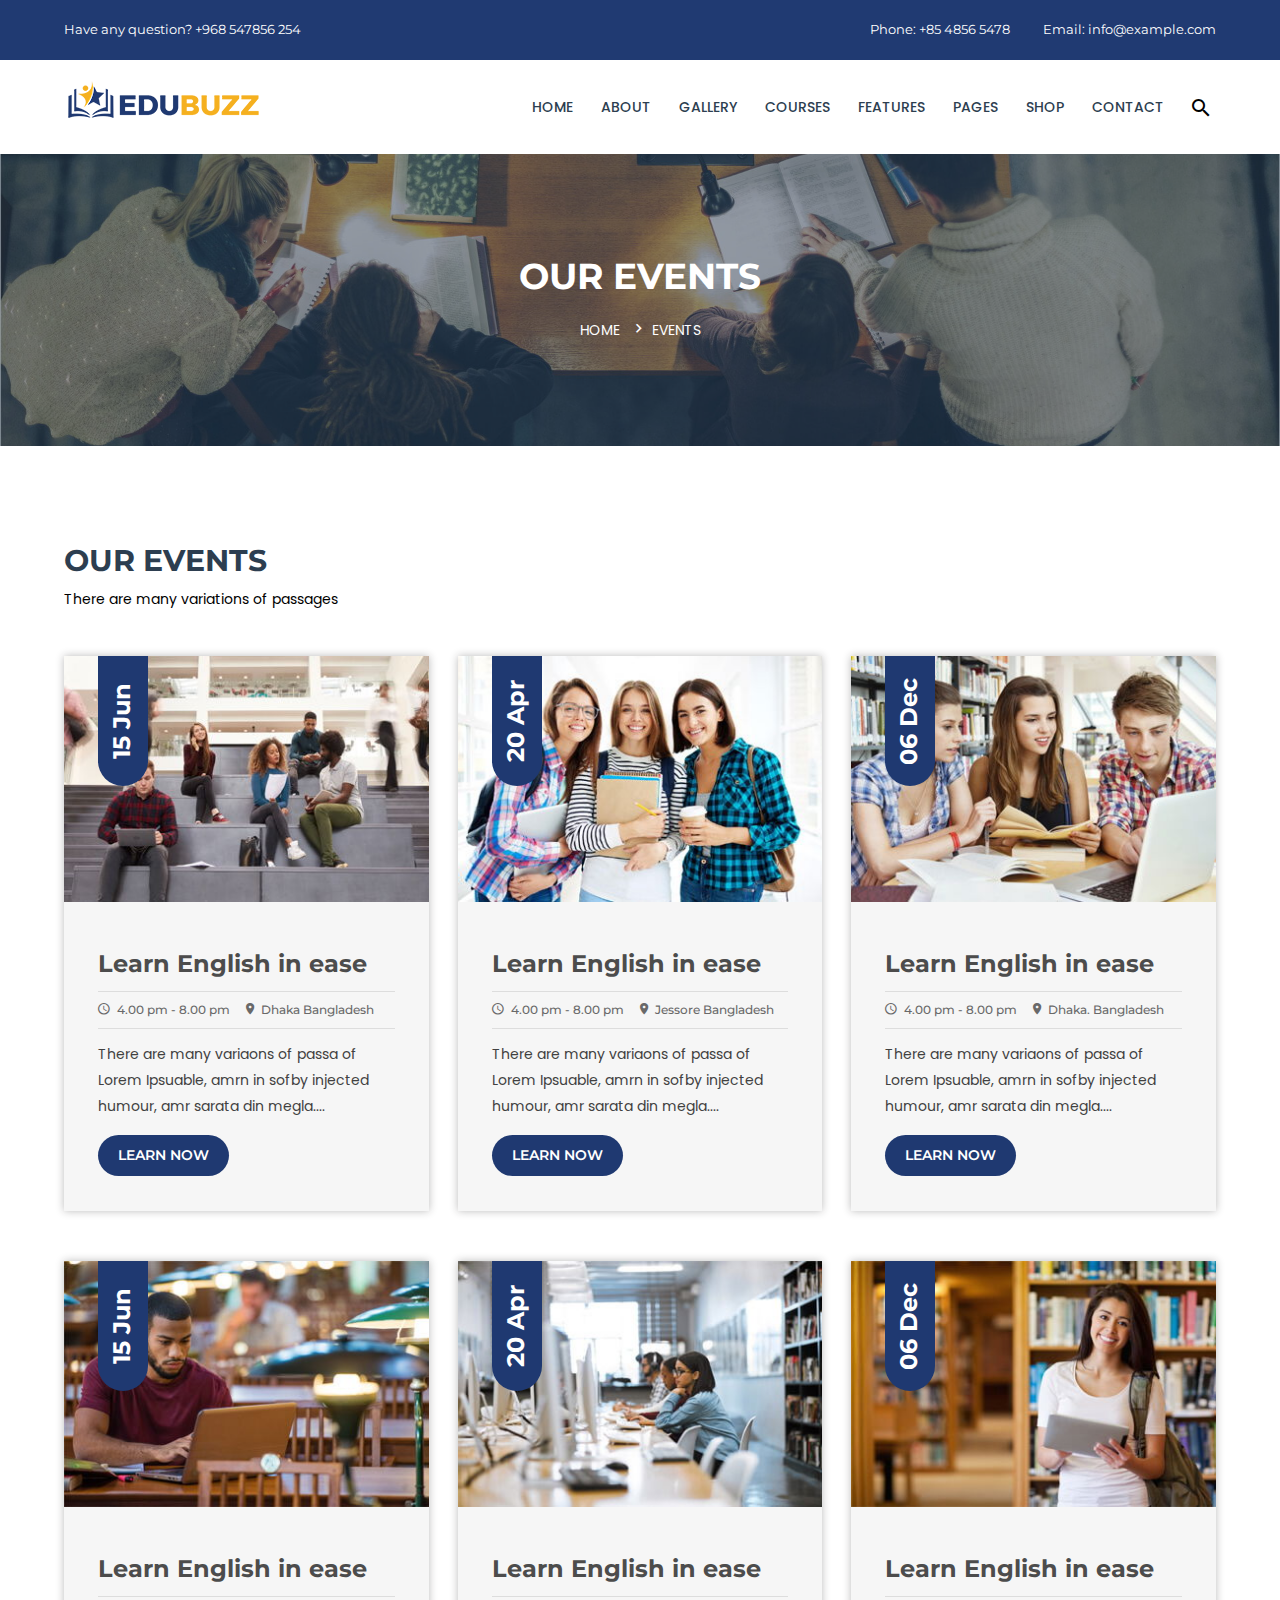
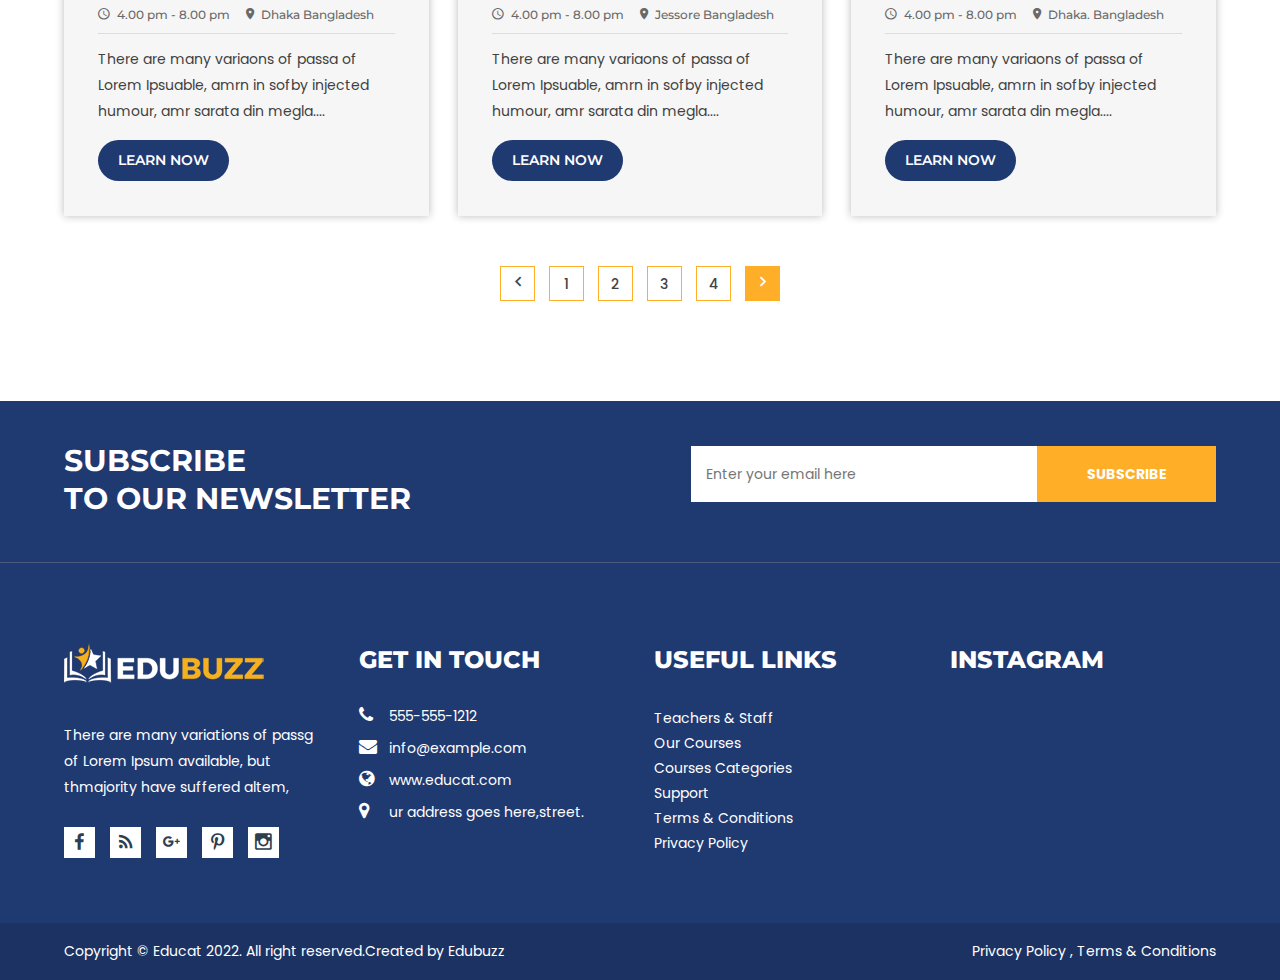
<file: SrkrWeb(1)/SrkrWeb/event.html>
<!doctype html>
<html class="no-js" lang="en">
    
<!-- Mirrored from htmldemo.net/edubuzz/edubuzz/event.html by HTTrack Website Copier/3.x [XR&CO'2014], Thu, 01 Aug 2024 11:02:34 GMT -->
<head>
        <meta charset="utf-8">
        <meta http-equiv="x-ua-compatible" content="ie=edge">
        <title>Event || Edubuzz</title>
        <meta name="description" content="">
        <meta name="viewport" content="width=device-width, initial-scale=1, user-scalable=0">
        
		<!-- favicon
		============================================ -->		
        <link rel="shortcut icon" type="image/x-icon" href="img/favicon.ico">
	   
		<!-- Bootstrap CSS
		============================================ -->		
        <link rel="stylesheet" href="css/bootstrap.min.css">
        
		<!-- Fontawsome CSS
		============================================ -->
        <link rel="stylesheet" href="css/font-awesome.min.css">
        
        <!-- Metarial Iconic Font CSS
		============================================ -->
        <link rel="stylesheet" href="css/material-design-iconic-font.min.css">
        
        <!-- Plugin CSS
		============================================ -->
        <link rel="stylesheet" href="css/plugin.css">
        
		<!-- Style CSS
		============================================ -->
        <link rel="stylesheet" href="style.css">
        
		<!-- Responsive CSS
		============================================ -->
        <link rel="stylesheet" href="css/responsive.css">
        
		
	    
    </head>
    <body>
        <!--[if lt IE 8]>
            <p class="browserupgrade">You are using an <strong>outdated</strong> browser. Please <a href="http://browsehappy.com/">upgrade your browser</a> to improve your experience.</p>
        <![endif]-->
        
        <!--Loading Area Start-->
        <div class="loading">
    		<div class="text-center middle">
    			<div class="lds-ellipsis"><div></div><div></div><div></div><div></div></div>
    		</div>
    	</div>
        <!--Loading Area End-->
        <!--Main Wrapper Start-->
        <div class="as-mainwrapper">
            <!--Bg White Start-->
            <div class="bg-white">
                <!--Header Area Start-->
                <header>
                    <div class="header-top">
                        <div class="container">
                            <div class="row">
                                <div class="col-lg-7 col-md-6 col-12">
                                    <span>Have any question? +968 547856 254</span>
                                </div>
                                <div class="col-lg-5 col-md-6 col-12">
                                    <div class="header-top-right">
                                        <span>Phone: +85 4856 5478</span>
                                        <span>Email: info@example.com</span>
                                    </div>
                                </div>
                            </div>
                        </div>
                    </div>
                    <div class="header-logo-menu sticker">
                        <div class="container">
                            <div class="row">
                                <div class="col-lg-3 col-12">
                                    <div class="logo">
                                        <a href="index.html"><img src="img/logo/logo.png" alt="EDUCAT"></a>
                                    </div>
                                </div>
                                <div class="col-lg-9 col-12">
                                    <div class="mainmenu-area pull-right">
                                        <div class="mainmenu d-none d-lg-block">
                                            <nav>
                                                <ul id="nav">
                                                    <li class="current"><a href="index.html">Home</a>
                                                        <ul class="sub-menu">
                                                            <li><a href="index.html">Home Version 1</a></li>
                                                            <li><a href="index-2.html">Home Version 2</a></li>
                                                        </ul>
                                                    </li>
                                                    <li><a href="about.html">About</a></li>
                                                    <li><a href="gallery.html">Gallery</a>
                                                        <ul class="sub-menu">
                                                            <li><a href="gallery.html">Gallery</a></li>
                                                            <li><a href="gallery-2.html">Gallery Filtaring</a></li>
                                                            <li><a href="gallery-four-column.html">Gallery Four Column</a></li>
                                                        </ul>
                                                    </li>
                                                    <li><a href="course.html">Courses</a>
                                                        <ul class="sub-menu">
                                                            <li><a href="courses-details.html">Courses Details</a></li>
                                                        </ul>
                                                    </li>
                                                    <li><a href="#">Features</a>
                                                        <ul class="sub-menu">
                                                            <li><a href="#">Blog<i class="zmdi zmdi-chevron-right"></i></a>
                                                                <ul class="inside-menu">
                                                                    <li><a href="blog.html">Blog</a></li>
                                                                    <li><a href="blog-details.html">Blog Details</a></li>
                                                                    <li><a href="blog-left-sidebar.html">Blog Left Sidebar</a></li>
                                                                    <li><a href="blog-no-sidebar.html">Blog No Sidebar</a></li>
                                                                </ul>
                                                            </li>
                                                            <li><a href="#">Shop<i class="zmdi zmdi-chevron-right"></i></a>
                                                                <ul class="inside-menu">
                                                                    <li><a href="shop.html">Shop</a></li>
                                                                    <li><a href="single-product.html">Single Product</a></li>
                                                                    <li><a href="cart.html">Shopping Cart</a></li>
                                                                    <li><a href="wishlist.html">Wishlist</a></li>
                                                                    <li><a href="checkout.html">Checkout</a></li>
                                                                    <li><a href="login-register.html">Login - Register</a></li>
                                                                </ul>
                                                            </li>
                                                        </ul>
                                                    </li>
                                                    <li><a href="index.html">Pages</a>
                                                        <ul class="sub-menu">
                                                            <li><a href="team-details.html">Team Details</a></li>
                                                            <li><a href="course.html">Courses Page</a></li>
                                                            <li><a href="courses-details.html">Course Details Page</a></li>
                                                            <li><a href="event.html">Event Page</a></li>
                                                            <li><a href="event-details.html">Event Details Page</a></li>
                                                            <li><a href="blog.html">Blog</a></li>
                                                            <li><a href="blog-details.html">Blog Details Page</a></li>
                                                            <li><a href="blog-left-sidebar.html">Blog Left Sidebar</a></li>
                                                            <li><a href="blog-no-sidebar.html">Blog No Sidebar</a></li>
                                                            <li><a href="wishlist.html">Wishlist Page</a></li>
                                                            <li><a href="checkout.html">Checkout Page</a></li>
                                                            <li><a href="cart.html">Shopping Cart Page</a></li>
                                                            <li><a href="login-register.html">Login Page</a></li>
                                                            <li><a href="contact.html">Contact</a></li>
                                                            <li><a href="404.html">404 Error</a></li>
                                                        </ul>
                                                    </li>
                                                    <li><a href="shop.html">Shop</a>
                                                        <ul class="sub-menu">
                                                            <li><a href="single-product.html">Single Product Page</a></li>
                                                        </ul>
                                                    </li>
                                                    <li><a href="contact.html">Contact</a></li>
                                                </ul>
                                            </nav>
                                        </div>
                                        <ul class="header-search">
                                            <li class="search-menu">
                                                <i id="toggle-search" class="zmdi zmdi-search"></i>
                                            </li>
                                        </ul>
                                        <!--Search Form-->
                                        <div class="search">
                                            <div class="search-form">
                                                <form id="search-form" action="#">
                                                    <input type="search" placeholder="Search here..." name="search" />
                                                    <button type="submit">
                                                        <span><i class="fa fa-search"></i></span>
                                                    </button>
                                                </form>                                
                                            </div>
                                        </div>
                                        <!--End of Search Form-->
                                    </div> 
                                </div>
                            </div>
                        </div>
                    </div>  
                    <!-- Mobile Menu Area start -->
                    <div class="mobile-menu-area">
                        <div class="container clearfix">
                            <div class="row">
                                <div class="col-lg-12 col-md-12 col-sm-12">
                                    <div class="mobile-menu">
                                        <nav id="dropdown">
                                            <ul>
                                                <li><a href="index.html">HOME</a>
                                                    <ul>
                                                        <li><a href="index.html">Home Version 1</a></li>
                                                        <li><a href="index-2.html">Home Version 1</a></li>
                                                    </ul>
                                                </li>
                                                <li><a href="gallery.html">Gallery</a>
                                                    <ul>
                                                        <li><a href="gallery.html">Gallery</a></li>
                                                        <li><a href="gallery-2.html">Gallery Filtaring</a></li>
                                                        <li><a href="gallery-four-column.html">Gallery Four Column</a></li>
                                                    </ul>
                                                </li>
                                                <li><a href="team-details.html">Team Details</a></li>
                                                <li><a href="course.html">Courses</a>
                                                    <ul class="sub-menu">
                                                        <li><a href="courses-details.html">Courses Details</a></li>
                                                    </ul>
                                                </li>
                                                <li><a href="shop.html">Shop</a>
                                                    <ul class="sub-menu">
                                                        <li><a href="single-product.html">Single Product</a></li>
                                                    </ul>
                                                </li>
                                                <li><a href="event.html">Event</a>
                                                    <ul class="sub-menu">
                                                        <li><a href="event-details.html">Event Details</a></li>
                                                    </ul>
                                                </li>
                                                <li><a href="blog.html">Blog</a>
                                                    <ul class="sub-menu">
                                                        <li><a href="blog-details.html">Blog Details</a></li>
                                                        <li><a href="blog-left-sidebar.html">Blog Left Sidebar</a></li>
                                                        <li><a href="blog-no-sidebar.html">Blog No Sidebar</a></li>
                                                    </ul>
                                                </li>
                                                <li><a href="contact.html">Pages</a>
                                                    <ul>
                                                        <li><a href="team-details.html">Team Details</a></li>
                                                        <li><a href="course.html">Courses Page</a></li>
                                                        <li><a href="courses-details.html">Course Details Page</a></li>
                                                        <li><a href="event.html">Event Page</a></li>
                                                        <li><a href="event-details.html">Event Details Page</a></li>
                                                        <li><a href="blog.html">Blog</a></li>
                                                        <li><a href="blog-details.html">Blog Details Page</a></li>
                                                        <li><a href="blog-left-sidebar.html">Blog Left Sidebar</a></li>
                                                        <li><a href="blog-no-sidebar.html">Blog No Sidebar</a></li>
                                                        <li><a href="wishlist.html">Wishlist Page</a></li>
                                                        <li><a href="checkout.html">Checkout Page</a></li>
                                                        <li><a href="cart.html">Shopping Cart Page</a></li>
                                                        <li><a href="login-register.html">Login Page</a></li>
                                                        <li><a href="contact.html">Contact</a></li>
                                                        <li><a href="404.html">404 Error</a></li>
                                                    </ul>
                                                </li>
                                                <li><a href="contact.html">Contact us</a></li>
                                            </ul>
                                        </nav>
                                    </div>					
                                </div>
                            </div>
                        </div>
                    </div>
                    <!-- Mobile Menu Area end -->   
                </header>
                <!--End of Header Area-->
                <!--Breadcrumb Banner Area Start-->
                <div class="breadcrumb-banner-area">
                    <div class="container">
                        <div class="row">
                            <div class="col-md-12">
                                <div class="breadcrumb-text">
                                    <h1 class="text-center">Our Events</h1>
                                    <div class="breadcrumb-bar">
                                        <ul class="breadcrumb text-center">
                                            <li><a href="index.html">Home</a></li>
                                            <li>Events</li>
                                        </ul>
                                    </div>
                                </div>
                            </div>
                        </div>
                    </div>
                </div>
                <!--End of Breadcrumb Banner Area-->
                <!--Event Area Start-->
                <div class="event-area section-padding bg-white event-page">
                    <div class="container">
                        <div class="row">
                            <div class="col-md-12">
                                <div class="section-title-wrapper">
                                    <div class="section-title">
                                        <h3>OUR EVENTS</h3>
                                        <p>There are many variations of passages</p>
                                    </div>
                                </div>
                            </div>
                        </div>
                        <div class="row">
                            <div class="col-lg-4 col-md-6">
                                <div class="single-event-item event-style-2">
                                    <div class="single-event-image">
                                        <a href="event-details.html">
                                            <img src="img/event/1.jpg" alt="">
                                            <span>15 Jun</span>
                                        </a>
                                    </div>
                                    <div class="single-event-text">
                                        <h3><a href="event-details.html">Learn English in ease</a></h3>
                                        <div class="single-item-comment-view">
                                           <span><i class="zmdi zmdi-time"></i>4.00 pm - 8.00 pm</span>
                                           <span><i class="zmdi zmdi-pin"></i>Dhaka Bangladesh</span>
                                       </div>
                                       <p>There are many variaons of passa of Lorem Ipsuable, amrn in sofby injected humour, amr sarata din megla....</p>
                                       <a class="button-default" href="event-details.html">LEARN Now</a>
                                    </div>
                                </div>
                            </div>
                            <div class="col-lg-4 col-md-6">
                                <div class="single-event-item event-style-2">
                                    <div class="single-event-image">
                                        <a href="event-details.html">
                                            <img src="img/event/2.jpg" alt="">
                                            <span>20 Apr</span>
                                        </a>
                                    </div>
                                    <div class="single-event-text">
                                        <h3><a href="event-details.html">Learn English in ease</a></h3>
                                        <div class="single-item-comment-view">
                                           <span><i class="zmdi zmdi-time"></i>4.00 pm - 8.00 pm</span>
                                           <span><i class="zmdi zmdi-pin"></i>Jessore Bangladesh</span>
                                       </div>
                                       <p>There are many variaons of passa of Lorem Ipsuable, amrn in sofby injected humour, amr sarata din megla....</p>
                                       <a class="button-default" href="event-details.html">LEARN Now</a>
                                    </div>
                                </div>
                            </div>
                            <div class="col-lg-4 col-md-6">
                                <div class="single-event-item event-style-2">
                                    <div class="single-event-image">
                                        <a href="event-details.html">
                                            <img src="img/event/3.jpg" alt="">
                                            <span>06 Dec</span>
                                        </a>
                                    </div>
                                    <div class="single-event-text">
                                        <h3><a href="event-details.html">Learn English in ease</a></h3>
                                        <div class="single-item-comment-view">
                                           <span><i class="zmdi zmdi-time"></i>4.00 pm - 8.00 pm</span>
                                           <span><i class="zmdi zmdi-pin"></i>Dhaka. Bangladesh</span>
                                       </div>
                                       <p>There are many variaons of passa of Lorem Ipsuable, amrn in sofby injected humour, amr sarata din megla....</p>
                                       <a class="button-default" href="event-details.html">LEARN Now</a>
                                    </div>
                                </div>
                            </div>
                            <div class="col-lg-4 col-md-6">
                                <div class="single-event-item event-style-2">
                                    <div class="single-event-image">
                                        <a href="event-details.html">
                                            <img src="img/event/4.jpg" alt="">
                                            <span>15 Jun</span>
                                        </a>
                                    </div>
                                    <div class="single-event-text">
                                        <h3><a href="event-details.html">Learn English in ease</a></h3>
                                        <div class="single-item-comment-view">
                                           <span><i class="zmdi zmdi-time"></i>4.00 pm - 8.00 pm</span>
                                           <span><i class="zmdi zmdi-pin"></i>Dhaka Bangladesh</span>
                                       </div>
                                       <p>There are many variaons of passa of Lorem Ipsuable, amrn in sofby injected humour, amr sarata din megla....</p>
                                       <a class="button-default" href="event-details.html">LEARN Now</a>
                                    </div>
                                </div>
                            </div>
                            <div class="col-lg-4 col-md-6">
                                <div class="single-event-item event-style-2">
                                    <div class="single-event-image">
                                        <a href="event-details.html">
                                            <img src="img/event/5.jpg" alt="">
                                            <span>20 Apr</span>
                                        </a>
                                    </div>
                                    <div class="single-event-text">
                                        <h3><a href="event-details.html">Learn English in ease</a></h3>
                                        <div class="single-item-comment-view">
                                           <span><i class="zmdi zmdi-time"></i>4.00 pm - 8.00 pm</span>
                                           <span><i class="zmdi zmdi-pin"></i>Jessore Bangladesh</span>
                                       </div>
                                       <p>There are many variaons of passa of Lorem Ipsuable, amrn in sofby injected humour, amr sarata din megla....</p>
                                       <a class="button-default" href="event-details.html">LEARN Now</a>
                                    </div>
                                </div>
                            </div>
                            <div class="col-lg-4 col-md-6">
                                <div class="single-event-item event-style-2">
                                    <div class="single-event-image">
                                        <a href="event-details.html">
                                            <img src="img/event/6.jpg" alt="">
                                            <span>06 Dec</span>
                                        </a>
                                    </div>
                                    <div class="single-event-text">
                                        <h3><a href="event-details.html">Learn English in ease</a></h3>
                                        <div class="single-item-comment-view">
                                           <span><i class="zmdi zmdi-time"></i>4.00 pm - 8.00 pm</span>
                                           <span><i class="zmdi zmdi-pin"></i>Dhaka. Bangladesh</span>
                                       </div>
                                       <p>There are many variaons of passa of Lorem Ipsuable, amrn in sofby injected humour, amr sarata din megla....</p>
                                       <a class="button-default" href="event-details.html">LEARN Now</a>
                                    </div>
                                </div>
                            </div>
                        </div>
                        <div class="row">
                            <div class="col-md-12">
                                <div class="pagination-content number">
                                    <ul class="pagination">
                                        <li><a href="#"><i class="zmdi zmdi-chevron-left"></i></a></li>
                                        <li><a href="#">1</a></li>
                                        <li><a href="#">2</a></li>
                                        <li><a href="#">3</a></li>
                                        <li><a href="#">4</a></li>
                                        <li class="current"><a href="#"><i class="zmdi zmdi-chevron-right"></i></a></li>
                                    </ul>
                                </div>
                            </div>
                        </div>
                    </div>
                </div>
                <!--End of Event Area-->
                <footer>
                    <!--Newsletter Area Start-->
                    <div class="newsletter-area">
                        <div class="container">
                            <div class="row">
                                <div class="col-lg-5 col-md-5">
                                    <div class="newsletter-content">
                                        <h3>SUBSCRIBE</h3>
                                        <h2>TO OUR NEWSLETTER</h2>
                                    </div>
                                </div>
                                <div class="col-lg-7 col-md-7">
                                    <div class="newsletter-form angle">
                                        <form action="http://devitems.us11.list-manage.com/subscribe/post?u=6bbb9b6f5827bd842d9640c82&amp;id=05d85f18ef" method="post" id="mc-embedded-subscribe-form" name="mc-embedded-subscribe-form" class="mc-form footer-newsletter fix">
                                            <div class="subscribe-form">
                                                <input id="mc-email" type="email" autocomplete="off" placeholder="Enter your email here">
                                                <button id="mc-submit" type="submit">SUBSCRIBE</button>
                                            </div>    
                                        </form>
                                        <!-- mailchimp-alerts Start -->
                                        <div class="mailchimp-alerts text-centre fix pull-right">
                                            <div class="mailchimp-submitting"></div><!-- mailchimp-submitting end -->
                                            <div class="mailchimp-success"></div><!-- mailchimp-success end -->
                                            <div class="mailchimp-error"></div><!-- mailchimp-error end -->
                                        </div>
                                        <!-- mailchimp-alerts end -->
                                    </div>
                                </div>
                            </div>
                        </div>
                    </div>
                    <!--End of Newsletter Area-->
                    <!--Footer Widget Area Start-->
                    <div class="footer-widget-area">
                        <div class="container">
                            <div class="row">
                                <div class="col-lg-3 col-md-6">
                                    <div class="single-footer-widget">
                                        <div class="footer-logo">
                                            <a href="index.html"><img src="img/logo/footer.png" alt=""></a>
                                        </div>
                                        <p>There are many variations of passg of Lorem Ipsum available, but thmajority have suffered altem, </p>
                                        <div class="social-icons">
                                            <a href="#"><i class="zmdi zmdi-facebook"></i></a>
                                            <a href="#"><i class="zmdi zmdi-rss"></i></a>
                                            <a href="#"><i class="zmdi zmdi-google-plus"></i></a>
                                            <a href="#"><i class="zmdi zmdi-pinterest"></i></a>
                                            <a href="#"><i class="zmdi zmdi-instagram"></i></a>
                                        </div>
                                    </div>
                                </div>
                                <div class="col-lg-3 col-md-6">
                                    <div class="single-footer-widget">
                                        <h3>GET IN TOUCH</h3>
                                        <a href="tel:555-555-1212"><i class="fa fa-phone"></i>555-555-1212</a>
                                        <span><i class="fa fa-envelope"></i>info@example.com</span>
                                        <span><i class="fa fa-globe"></i>www.educat.com</span>
                                        <span><i class="fa fa-map-marker"></i>ur address goes here,street.</span>
                                    </div>
                                </div>
                                <div class="col-lg-3 col-md-6">
                                    <div class="single-footer-widget">
                                        <h3>Useful Links</h3>
                                        <ul class="footer-list">
                                            <li><a href="#">Teachers &amp; Staff</a></li>
                                            <li><a href="#">Our Courses</a></li>
                                            <li><a href="#">Courses Categories</a></li>
                                            <li><a href="#">Support</a></li>
                                            <li><a href="#">Terms &amp; Conditions</a></li>
                                            <li><a href="#">Privacy Policy</a></li>
                                        </ul>
                                    </div>
                                </div>
                                <div class="col-lg-3 col-md-6">
                                    <div class="single-footer-widget">
                                        <h3>Instagram</h3>
                                        <ul id="Instafeed"></ul>
                                    </div>
                                </div>
                            </div>
                        </div>
                    </div>
                    <!--End of Footer Widget Area-->
                    <!--Footer Area Start-->
                    <div class="footer-area">
                        <div class="container">
                            <div class="row">
                                <div class="col-lg-6 col-md-7 col-12">
                                    <span>Copyright &copy; Educat 2022. All right reserved.Created by <a href="#">Edubuzz</a></span>
                                </div>
                                <div class="col-lg-6 col-md-5 col-12">
                                    <div class="column-right">
                                        <span>Privacy Policy , Terms &amp; Conditions</span>
                                    </div>
                                </div>
                            </div>
                        </div>
                    </div>
                    <!--End of Footer Area-->
                </footer>
            </div>   
            <!--End of Bg White--> 
        </div>    
        <!--End of Main Wrapper Area--> 
        
        
        
		<!-- jquery
		============================================ -->		
        <script src="js/vendor/modernizr-3.6.0.min.js"></script>
        <script src="js/vendor/jquery-3.6.0.min.js"></script>
        <script src="js/vendor/jquery-migrate-3.3.2.min.js"></script>
        
		<!-- popper JS
		============================================ -->		
        <script src="js/popper.min.js"></script>
        
		<!-- bootstrap JS
		============================================ -->		
        <script src="js/bootstrap.min.js"></script>
        
		<!-- AJax Mail JS
		============================================ -->		
        <script src="js/ajax-mail.js"></script>
        
		<!-- plugins JS
		============================================ -->		
        <script src="js/plugins.js"></script>
        
		<!-- main JS
		============================================ -->		
        <script src="js/main.js"></script>
    </body>

<!-- Mirrored from htmldemo.net/edubuzz/edubuzz/event.html by HTTrack Website Copier/3.x [XR&CO'2014], Thu, 01 Aug 2024 11:02:35 GMT -->
</html>
</file>
<file: SrkrWeb(1)/SrkrWeb/style.css>
/*-----------------------------------------------------------------------------------

    Template Name: Educat
    Description: This is html5 template
    Author: Devitems
    Version: 1.0

-----------------------------------------------------------------------------------
    
    CSS INDEX
    ===================
	
    1. Theme Default CSS (body, link color, section etc)
    2. Header CSS
        2.1 Header Top
        2.2 Header Logo Menu
            2.2.1 Header Logo
            2.2.2 Header Mainmenu
            2.2.3 Header Searchbox
            2.2.4 Mobile Menu
    3. Slider Area
    4. About Area
    5. Course Area
    6. Fun Factor Area
    7. Latest News Area
    8. Online Product Area
    9. Testimonial Area
    10. Event Area
    11. Newsletter Area
    12. Footer Widget Area
    13. Footer Bottom Area
    14. Home Two Start
        14.1 Home Two Header
    15. Shop Page
    16. Single Product Page
    17. Course Page
        17.1 Teachers Area
    18. Course Details Page
    19. Event Page
    20. Event Details Page
        20.1 Event Details Sidebar
    21. Blog Details Page
    22. Contact Page
    23. About Page
    24. Team Details Page
    25. Login Register Page CSS
    26. 404 Page CSS 
    27. Scrollup

-----------------------------------------------------------------------------------*/

/*----------------------------------------*/

/*  1.  Theme default CSS
/*----------------------------------------*/

/*-----------------------------------------
    Google Font Montserrat+Poppins
-------------------------------------------*/

@import url('https://fonts.googleapis.com/css?family=Montserrat:300,400,500,600,700|Poppins:300,400,500,600,700');
 html {
	overflow: hidden;
	overflow-y: auto;
}
body {
	font-family: 'Poppins', sans-serif;
	font-weight: 400;
	font-style: normal;
	font-size: 14px;
	width: 100%;
	color: #414141;
}
@media only screen and (min-width: 1200px) {
	.container{
		max-width: 1200px;
	}
}
.container, .container-fluid, .container-lg, .container-md, .container-sm, .container-xl, .container-xxl {
	padding-right: var(--bs-gutter-x,.90rem);
	padding-left: var(--bs-gutter-x,.90rem);
}
.row{
	margin-right: calc(var(--bs-gutter-x) * -.6);
	margin-left: calc(var(--bs-gutter-x) * -.6);
}

.row > * {
	position: relative;
	padding-right: calc(var(--bs-gutter-x) * .6);
	padding-left: calc(var(--bs-gutter-x) * .6);
}

.img {
	max-width: 100%;
}
.img-full img {
	width: 100%;
}
a,
button {
	text-decoration: none;
	-webkit-transition: all 0.3s ease-out 0s;
	transition: all 0.3s ease-out 0s;
}
a:focus,
button:focus {
	text-decoration: none;
	outline: none;
}
input {
	background: transparent;
	border-bottom: 1px solid #707070;
	height: 36px;
	padding-left: 10px;
	font-size: 14px;
	color: #aaaaaa;
	width: 100%;
	box-shadow: none;
	border-radius: 0;
	border-width: 0 0 1px;
}
.list-links >ul > li{
color: white;
}
textarea {
	resize: vertical;
	background: transparent;
	border-bottom: 1px solid #707070;
	padding: 10px;
	color: #aaaaaa;
	width: 100%;
	font-size: 14px;
	border-width: 0 0 1px;
	resize: none;
	height: 120px;
}
textarea:focus {
	background: transparent;
	border-bottom: 1px solid #fff;
	outline: none;
}
a:focus,
a:hover {
	color: #FFAE27;
	text-decoration: none;
}
a,
button,
input {
	outline: medium none;
	color: #434343;
}
.uppercase {
	text-transform: uppercase
}
.capitalize {
	text-transform: capitalize
}
h1,
h2,
h3,
h4,
h5,
h6 {
	font-family: 'Montserrat', sans-serif;
	font-weight: normal;
	color: #434343;
	margin-top: 0px;
	font-style: normal;
	font-weight: 400;
	line-height: 1;
}
h1 a,
h2 a,
h3 a,
h4 a,
h5 a,
h6 a {
	color: inherit;
}
h1 {
	font-size: 36px;
	font-weight: 500;
}
h2 {
	font-size: 30px;
}
h3 {
	font-size: 24px;
}
h4 {
	font-size: 18px;
}
h5 {
	font-size: 14px;
}
h6 {
	font-size: 12px;
}
ul {
	margin: 0px;
	padding: 0px;
}
p {
	margin-bottom: 15px;
}
ul li {
	list-style: none;
}
hr {
	margin: 60px 0;
	padding: 0px;
	border-bottom: 1px solid #eceff8;
	border-top: 0px;
}
label {
	font-size: 15px;
	font-weight: 400;
	color: #626262;
	margin-bottom: 5px;
}

*::-moz-selection {
	background: #3399FF;
	color: #fff;
	text-shadow: none;
}
::-moz-selection {
	background: #3399FF;
	color: #fff;
	text-shadow: none;
}
::selection {
	background: #3399FF;
	color: #fff;
	text-shadow: none;
}
.mark,
mark {
	background: #FFAE27 none repeat scroll 0 0;
	color: #ffffff;
}
.fix {
	overflow: hidden
}
.browserupgrade {
	margin: 0.2em 0;
	background: #ccc;
	color: #000;
	padding: 0.2em 0;
}
.button-default {
	background: #1F3971 none repeat scroll 0 0;
	color: #ffffff;
	display: inline-block;
	font-size: 14px;
	margin: 0;
	padding: 15px 35px;
	text-transform: uppercase;
	font-family: 'Montserrat', sans-serif;
	-webkit-transition: all 0.3s ease-in-out;
	transition: all 0.3s ease-in-out;
}
.button-default:hover {
	background-color: #FFAE27;
	color: #FFAE27;
}
.btn-group {
	margin-left: 5px;
}
.section-margin {
	margin: 120px 0 140px 0
}
.section-padding {
	padding: 100px 0;
}
.section-bottom-padding {
	padding: 0 0 70px 0;
}
.section-top-padding {
	padding: 120px 0 0 0
}
.section-title {
	text-align: left;
	overflow: hidden;
	position: relative
}
.section-title h3 {
	color: #2d3e50;
	font-size: 30px;
	line-height: 30px;
	margin-bottom: 10px;
	text-transform: uppercase;
	font-weight: 700;
}
.section-content {
width:250px ;
text-align: center;
margin-left: 50px;


}

.section-title p {
	color: #000000;
	font-weight: 400;
	margin-bottom: 24px;
	font-size: 14px;
	line-height: 26px;
}
.section-title-wrapper {
	margin-bottom: 20px;
	position: relative;
}
.white .section-title h3,
.white .section-title p {
	color: #ffffff;
}
.section-title-wrapper.white:before {
	background: #ffffff none repeat scroll 0 0;
}
.white.section-title-wrapper:after {
	background: rgba(0, 0, 0, 0) url("img/icon/cap-white.jpg") repeat scroll 0 0;
}
.carousel-style-one.owl-theme .owl-controls .owl-nav div {
	color: #2D3E50;
	display: inline-block;
	font-size: 60px;
	height: 60px;
	left: -50px;
	line-height: 59px;
	margin: 0;
	opacity: 0;
	-ms-filter: "progid:DXImageTransform.Microsoft.Alpha(Opacity=0)";
	filter: alpha(opacity=0);
	filter: alpha(opacity=100);
	padding: 0;
	position: absolute;
	text-align: center;
	top: 39.6%;
	-webkit-transition: all 0.3s ease 0s;
	transition: all 0.3s ease 0s;
	width: 36px;
}
.carousel-style-one.owl-theme .owl-controls .owl-nav div.owl-next {
	left: auto;
	right: -50px;
}
.latest-area:hover .carousel-style-one.owl-theme .owl-controls .owl-nav div {
	opacity: 1;
	-ms-filter: "progid:DXImageTransform.Microsoft.Alpha(Opacity=100)";
	filter: alpha(opacity=100)
}
.dividers {
	border-top: 1px solid #ccc;
}
.as-mainwrapper {
	position: relative;
}
.as-mainwrapper.wrapper-boxed {
	background-color: #ffffff;
	box-shadow: 0 0 7px 3px rgba(0, 0, 0, 0.1);
	float: none;
	margin: 0 auto;
	max-width: 1200px;
}
.main-content-wrapper,
.wrapper-wide {
	background: #ffffff;
}
/*------Margin left-------*/

.ml-0 {
	margin-left: 0px
}
.ml-10 {
	margin-left: 10px
}
.ml-15 {
	margin-left: 15px
}
.ml-20 {
	margin-left: 20px
}
.ml-30 {
	margin-left: 30px
}
.ml-40 {
	margin-left: 40px
}
.ml-50 {
	margin-left: 50px
}
.ml-60 {
	margin-left: 60px
}
.ml-70 {
	margin-left: 70px
}
.ml-80 {
	margin-left: 80px
}
.ml-90 {
	margin-left: 90px
}
.ml-100 {
	margin-left: 100px
}
/*------Margin right-------*/

.mr-0 {
	margin-right: 0px
}
.mr-10 {
	margin-right: 10px
}
.mr-15 {
	margin-right: 15px
}
.mr-20 {
	margin-right: 20px
}
.mr-30 {
	margin-right: 30px
}
.mr-40 {
	margin-right: 40px
}
.mr-50 {
	margin-right: 50px
}
.mr-60 {
	margin-right: 60px
}
.mr-70 {
	margin-right: 70px
}
.mr-80 {
	margin-right: 80px
}
.mr-90 {
	margin-right: 90px
}
.mr-100 {
	margin-right: 100px
}
/*------Margin Top-------*/

.mt-0 {
	margin-top: 0px
}
.mt-10 {
	margin-top: 10px
}
.mt-15 {
	margin-top: 15px
}
.mt-20 {
	margin-top: 20px
}
.mt-30 {
	margin-top: 30px
}
.mt-40 {
	margin-top: 40px
}
.mt-50 {
	margin-top: 50px
}
.mt-60 {
	margin-top: 60px
}
.mt-70 {
	margin-top: 70px
}
.mt-80 {
	margin-top: 80px
}
.mt-90 {
	margin-top: 90px
}
.mt-95 {
	margin-top: 95px
}
.mt-100 {
	margin-top: 100px
}
/*------Margin Bottom-------*/

.mb-0 {
	margin-bottom: 0px
}
.mb-10 {
	margin-bottom: 10px
}
.mb-15 {
	margin-bottom: 15px
}
.mb-20 {
	margin-bottom: 20px
}
.mb-30 {
	margin-bottom: 30px
}
.mb-40 {
	margin-bottom: 40px
}
.mb-50 {
	margin-bottom: 50px
}
.mb-60 {
	margin-bottom: 60px
}
.mb-70 {
	margin-bottom: 70px
}
.mb-80 {
	margin-bottom: 80px
}
.mb-90 {
	margin-bottom: 90px
}
.mb-100 {
	margin-bottom: 100px
}
/*------Padding left-------*/

.pl-0 {
	padding-left: 0px
}
.pl-10 {
	padding-left: 10px
}
.pl-15 {
	padding-left: 15px
}
.pl-20 {
	padding-left: 20px
}
.pl-30 {
	padding-left: 30px
}
.pl-40 {
	padding-left: 40px
}
.pl-50 {
	padding-left: 50px
}
.pl-60 {
	padding-left: 60px
}
.pl-70 {
	padding-left: 70px
}
.pl-80 {
	padding-left: 80px
}
.pl-90 {
	padding-left: 90px
}
.pl-100 {
	padding-left: 100px
}
/*------Padding right-------*/

.pr-0 {
	padding-right: 0px
}
.pr-10 {
	padding-right: 10px
}
.pr-15 {
	padding-right: 15px
}
.pr-20 {
	padding-right: 20px
}
.pr-30 {
	padding-right: 30px
}
.pr-40 {
	padding-right: 40px
}
.pr-50 {
	padding-right: 50px
}
.pr-60 {
	padding-right: 60px
}
.pr-70 {
	padding-right: 70px
}
.pr-80 {
	padding-right: 80px
}
.pr-90 {
	padding-right: 90px
}
.pr-100 {
	padding-right: 100px
}
/*------Padding Top-------*/

.pt-0 {
	padding-top: 0px
}
.pt-10 {
	padding-top: 10px
}
.pt-15 {
	padding-top: 15px
}
.pt-20 {
	padding-top: 20px
}
.pt-30 {
	padding-top: 30px
}
.pt-40 {
	padding-top: 40px
}
.pt-50 {
	padding-top: 50px
}
.pt-60 {
	padding-top: 60px
}
.pt-70 {
	padding-top: 70px
}
.pt-75 {
	padding-top: 75px
}
.pt-80 {
	padding-top: 80px
}
.pt-85 {
	padding-top: 85px
}
.pt-90 {
	padding-top: 90px
}
.pt-100 {
	padding-top: 100px
}
.pt-110 {
	padding-top: 110px
}
/*------Padding Bottom-------*/

.pb-0 {
	padding-bottom: 0px
}
.pb-10 {
	padding-bottom: 10px
}
.pb-15 {
	padding-bottom: 15px
}
.pb-20 {
	padding-bottom: 20px
}
.pb-30 {
	padding-bottom: 30px
}
.pb-40 {
	padding-bottom: 40px
}
.pb-50 {
	padding-bottom: 50px
}
.pb-60 {
	padding-bottom: 60px
}
.pb-70 {
	padding-bottom: 70px
}
.pb-80 {
	padding-bottom: 80px
}
.pb-90 {
	padding-bottom: 90px
}
.pb-100 {
	padding-bottom: 100px
}
.pb-110 {
	padding-bottom: 110px
}
.pb-120 {
	padding-bottom: 120px
}
.pb-130 {
	padding-bottom: 130px
}
.block {
	display: block
}
/*-------------------------------------------------------
    [ Preloader ]
-------------------------------------------------------*/

.loading{
  position: fixed;
  top: 0;
  left: 0;
  height: 100%;
  width: 100%;
  background-color: #000;
  z-index: 9999999999999;
}

.loading .middle{
  position: absolute;
  top: 50%;
  width: 100%;
}

.lds-ellipsis {
  display: inline-block;
  position: relative;
  width: 64px;
  height: 64px;
}
.lds-ellipsis div {
  position: absolute;
  top: 27px;
  width: 11px;
  height: 11px;
  border-radius: 50%;
  background: #fff;
  animation-timing-function: cubic-bezier(0, 1, 1, 0);
}
.lds-ellipsis div:nth-child(1) {
  left: 6px;
  animation: lds-ellipsis1 0.6s infinite;
}
.lds-ellipsis div:nth-child(2) {
  left: 6px;
  animation: lds-ellipsis2 0.6s infinite;
}
.lds-ellipsis div:nth-child(3) {
  left: 26px;
  animation: lds-ellipsis2 0.6s infinite;
}
.lds-ellipsis div:nth-child(4) {
  left: 45px;
  animation: lds-ellipsis3 0.6s infinite;
}
@keyframes lds-ellipsis1 {
  0% {
    transform: scale(0);
  }
  100% {
    transform: scale(1);
  }
}
@keyframes lds-ellipsis3 {
  0% {
    transform: scale(1);
  }
  100% {
    transform: scale(0);
  }
}
@keyframes lds-ellipsis2 {
  0% {
    transform: translate(0, 0);
  }
  100% {
    transform: translate(19px, 0);
  }
}
/*----------------------------------------*/

/*  2. Header CSS
/*----------------------------------------*/

/*----------------------------------------*/

/*  2.1 Header Top
/*----------------------------------------*/

.header-top {
	background: #203a72 none repeat scroll 0 0;
	color: #ffffff;
	font-size: 30px;
	position: relative;
}
.header-top span {
	padding: 20px 0;
	display: inline-block;
	font-family: 'Montserrat', sans-serif;
	font-size: 13px;
	font-weight: 400;
}
.header-top-right > .content {
	display: inline-block;
	margin-left: 13px;
	padding-left: 17px;
	position: relative;
}
.header-top-right > .content > a {
	color: #fff
}
.header-top-right .content:hover > a {
	color: #2d3e50;
}
.header-top-right > .content i {
	font-size: 14px;
	margin-right: 8px;
}
.header-top-right {
	float: right;
}
.header-top-right span:first-child {
	margin-right: 25px;
}
.header-top-right > .content:after {
	background: #ffffff none repeat scroll 0 0;
	content: "";
	height: 10px;
	left: 0;
	position: absolute;
	top: 6px;
	width: 2px;
}
.header-top-right > .content:first-child:after {
	display: none;
}
.header-top-right > .content .account-dropdown {
	background-color: #ffffff;
	box-shadow: 0 1px 3px rgba(0, 0, 0, 0.1);
	margin: 0;
	opacity: 0;
	-ms-filter: "progid:DXImageTransform.Microsoft.Alpha(Opacity=0)";
	filter: alpha(opacity=0);
	padding: 5px 19px 6px;
	position: absolute;
	right: 0;
	text-align: left;
	top: 100%;
	-webkit-transform: scaleY(0);
	transform: scaleY(0);
	-webkit-transform-origin: 0 0 0;
	transform-origin: 0 0 0;
	-webkit-transition: all 0.6s ease 0s;
	transition: all 0.6s ease 0s;
	width: 125px;
	z-index: -99;
}
.header-top-right > .content:hover .account-dropdown {
	opacity: 1;
	-ms-filter: "progid:DXImageTransform.Microsoft.Alpha(Opacity=100)";
	filter: alpha(opacity=100);
	-webkit-transform: scaleY(1);
	transform: scaleY(1);
	z-index: 9999;
}
.account-dropdown a {
	color: #2d3e50;
	display: block;
	padding: 5px 0;
}
.account-dropdown li {
	display: block;
}
/*----------------------------------------*/

/*  2.2 Header Logo Menu
/*----------------------------------------*/

.header-logo-menu.stick {
	background: #ffffff none repeat scroll 0 0;
	box-shadow: 0 0 3px rgba(0, 0, 0, 0.15);
	margin: auto;
	padding: 0;
	position: fixed;
	top: 0;
	-webkit-transition: all 0.3s ease 0s;
	transition: all 0.3s ease 0s;
	width: 100%;
	z-index: 999;
}
.bg-dark.header-logo-menu.stick {
	background: #3F5771
}
.as-mainwrapper.wrapper-boxed .header-logo-menu.stick {
	width: 1200px
}
/*----------------------------------------*/

/*  2.2.1 Header Logo
/*----------------------------------------*/

.logo > a {
	display: inline-block;
	position: relative;
	z-index: 8
}
.logo {
	padding: 15px 0;
}
.header-logo-menu.stick .logo {
	padding: 15px 0;
}
.logo a .sticky-logo {
	position: absolute;
	left: 0;
	top: 0;
	width: 100%;
	opacity: 0;
	-ms-filter: "progid:DXImageTransform.Microsoft.Alpha(Opacity=0)";
}
.header-logo-menu.stick.fixed .logo a img {
	opacity: 1;
	-ms-filter: "progid:DXImageTransform.Microsoft.Alpha(Opacity=0)";
}
.stick .logo a .sticky-logo {
	opacity: 1;
	-ms-filter: "progid:DXImageTransform.Microsoft.Alpha(Opacity=100)";
}
/*----------------------------------------*/

/*  2.2.2 Header Mainmenu
/*----------------------------------------*/

.mainmenu {
	display: inline-block !important;
	position: relative;
	z-index: 99
}
.mainmenu-area {
	-webkit-transition: all 0.3s ease 0s;
	transition: all 0.3s ease 0s;
}
.mainmenu-area .border-top {
	border-top: 0 !important;
}
.header-logo-menu.stick .mainmenu-area .mainmenu ul#nav > li > a {
	line-height: 26px;
}
.header-logo-menu.stick .mainmenu-area {
	padding: 0;
	margin: 0;
}
.mainmenu ul#nav > li {
	display: inline-block;
	margin-right: 24px;
	position: relative;
}
.mainmenu ul#nav > li > a {
	color: #2d3e50;
	display: block;
	font-size: 14px;
	font-weight: 500;
	line-height: 26px;
	text-decoration: none;
	text-transform: uppercase;
	-webkit-transition: all 0.3s ease 0s;
	transition: all 0.3s ease 0s;
	position: relative;
	padding: 34px 0;
}
.mainmenu ul#nav > li > a:hover {
	color: #FFAE27;
}
.header-logo-menu.fixed .mainmenu ul#nav > li > a {
	color: #fff;
}
.header-logo-menu.fixed .mainmenu ul#nav > li > a:hover {
	color: #FFAE27;
}
.header-logo-menu.fixed .search-menu i#toggle-search {
	color: #fff;
}
.header-logo-menu.fixed .search-menu i#toggle-search:hover {
	color: #FFAE27;
}
.header-logo-menu.stick .mainmenu ul#nav > li > a {
	color: #2d3e50;
}
.header-logo-menu.stick .mainmenu ul#nav > li > a:hover {
	color: #FFAE27;
}
.header-logo-menu.stick .search-menu i#toggle-search {
	color: #2d3e50;
}
.header-logo-menu.stick .search-menu i#toggle-search:hover {
	color: #FFAE27;
}
.mainmenu ul#nav > li > a:after,
.mainmenu ul#nav.menu-white > li > a:after {
	bottom: 43px;
	content: "";
	height: 2px;
	left: 0;
	position: absolute;
	width: 0;
	-webkit-transition: all 0.3s ease 0s;
	transition: all 0.3s ease 0s
}
.header-logo-menu.stick .mainmenu ul#nav > li > a:after {
	bottom: 38px;
}
.mainmenu ul#nav.menu-white > li:hover > a:after {
	background: #2d3e50
}
.mainmenu ul#nav > li:hover > a:after,
.mainmenu ul#nav.menu-white > li:hover > a:after {
	width: 21px
}
.mainmenu ul#nav.menu-white > li > a {
	color: #fff;
}
.header-logo-menu.stick .mainmenu ul#nav.menu-white > li > a {
	color: #2d3e50;
}
.mainmenu ul#nav.menu-white > li:hover > a,
.stick .mainmenu ul#nav.menu-white > li:hover > a {
	color: #2d3e50
}
.mainmenu li > a > i {
	margin-left: 6px;
	position: relative;
	top: -1px;
}
.lg-space .mainmenu ul#nav > li {
	margin-right: 36px;
}
.mainmenu ul#nav.border-full > li:hover > a:after {
	width: 100%
}
.mainmenu ul#nav.border-top > li > a:after {
	bottom: auto;
	top: 30px
}
.mainmenu ul#nav.border-top-2 > li > a:after {
	bottom: auto;
	top: -9px
}
.padding-small .logo {
	padding-top: 20px
}
.padding-small .mainmenu ul#nav > li > a {
	line-height: 82px
}
/*------------------------------------------*/

/*  Dropdown Menu
/*------------------------------------------*/

.mainmenu ul.sub-menu,
.mainmenu ul.sub-menu ul.inside-menu {
	background-color: #ffffff;
	box-shadow: 0 1px 3px rgba(0, 0, 0, 0.1);
	left: 0px;
	margin: 0;
	padding: 14px 21px 16px;
	position: absolute;
	text-align: left;
	top: 100%;
	width: 190px;
	z-index: -99;
	opacity: 0;
	-ms-filter: "progid:DXImageTransform.Microsoft.Alpha(Opacity=0)";
	filter: alpha(opacity=0);
	-webkit-transform: scaleY(0);
	transform: scaleY(0);
	-webkit-transform-origin: 0 0 0;
	transform-origin: 0 0 0;
	-webkit-transition: all 0.6s ease 0s;
	transition: all 0.6s ease 0s;
}
.mainmenu ul#nav li ul.sub-menu > li {
	display: block;
	margin: 0;
	padding: 0;
	position: relative;
}
.mainmenu ul#nav li ul.sub-menu > li a,
.mega-menu a {
	color: #2d3e50;
	display: block;
	font-size: 14px;
	font-weight: 400;
	line-height: 33px;
	text-transform: capitalize;
}
.mainmenu ul#nav li ul.sub-menu > li a:hover,
.mega-menu a:hover {
	color: #FFAE27;
}
.mainmenu li > .sub-menu i {
	float: right;
	font-size: 17px;
	top: 10px;
}
.mainmenu ul#nav li:last-child,
.header-two .mainmenu ul#nav li:last-child {
	margin-right: 0
}
.mainmenu > nav > ul#nav > li:hover ul.sub-menu,
.mainmenu ul.sub-menu li:hover ul.inside-menu {
	opacity: 1;
	-ms-filter: "progid:DXImageTransform.Microsoft.Alpha(Opacity=100)";
	filter: alpha(opacity=100);
	-webkit-transform: scaleY(1);
	transform: scaleY(1);
	z-index: 9999;
}
.mainmenu ul.sub-menu ul.inside-menu {
	left: 169px;
	top: -2px;
	width: 195px;
	-webkit-transform: scaleX(0);
	transform: scaleX(0);
	-webkit-transform-origin: 0 0 0;
	transform-origin: 0 0 0;
	-webkit-transition: all 0.6s ease 0s;
	transition: all 0.6s ease 0s;
}
.mainmenu ul.sub-menu ul.inside-menu li {
	list-style: none;
}
.mainmenu ul.sub-menu li:hover ul.inside-menu {
	opacity: 1;
	-ms-filter: "progid:DXImageTransform.Microsoft.Alpha(Opacity=100)";
	-webkit-transform: scaleX(1);
	transform: scaleX(1);
	z-index: 9999;
}
.fixed {
	left: 0;
	position: absolute;
	right: 0;
	top: 0;
	z-index: 99999;
}
/*----------------------------------------*/

/*  Megamenu
/*----------------------------------------*/

.mega-menu {
	background-color: #ffffff;
	box-shadow: 0 1px 3px rgba(0, 0, 0, 0.1);
	left: -23px;
	margin: 0;
	padding: 26px 21px 20px;
	position: absolute;
	text-align: left;
	top: 100%;
	z-index: -99;
	opacity: 0;
	-ms-filter: "progid:DXImageTransform.Microsoft.Alpha(Opacity=0)";
	filter: alpha(opacity=0);
	-webkit-transform: scaleY(0);
	transform: scaleY(0);
	-webkit-transform-origin: 0 0 0;
	transform-origin: 0 0 0;
	-webkit-transition: all 0.6s ease 0s;
	transition: all 0.6s ease 0s;
}
.mainmenu nav > ul > li:hover .mega-menu {
	opacity: 1;
	-ms-filter: "progid:DXImageTransform.Microsoft.Alpha(Opacity=100)";
	filter: alpha(opacity=100);
	-webkit-transform: scaleY(1);
	transform: scaleY(1);
	z-index: 9999;
}
.mega-menu h3 {
	color: #2d3e50;
	font-size: 12px;
	padding-bottom: 10px;
	text-transform: uppercase;
	position: relative
}
.mega-menu h3:after {
	background: #909090 none repeat scroll 0 0;
	bottom: 8px;
	content: "";
	height: 1px;
	left: 0;
	position: absolute;
	width: 25px;
}
.mm-5-column {
	left: -445px;
	width: 790px;
}
.mm-4-column {
	width: 650px;
	left: -305px;
}
.mm-3-column {
	left: -187px;
	width: 532px;
}
.col-2 {
	width: 50%
}
.col-3 {
	width: 33.333%
}
.col-4 {
	width: 25%
}
.col-5 {
	width: 20%
}
/*----------------------------------------*/

/*  2.2.3 Header Searchbox
/*----------------------------------------*/

.header-search {
	cursor: pointer;
	display: inline-block;
	margin-left: 18px;
}
.search {
	box-shadow: 0 1px 3px rgba(0, 0, 0, 0.1);
	height: 0;
	margin-right: 15px;
	overflow: hidden;
	position: absolute;
	right: 0;
	top: 100%;
	-webkit-transition-duration: 0.4s;
	transition-duration: 0.4s;
	-webkit-transition-property: height;
	transition-property: height;
	width: 290px;
	z-index: 9999;
}
.search.open {
	height: 50px
}
.search-form {
	background-color: #ffffff;
	border-top: 1px solid #FFAE27;
	float: right;
	width: 290px;
}
.padding-small .search {
	top: 92px;
}
.search-menu {
	display: inline-block;
	height: 30px;
	padding-top: 5px;
	text-align: center;
	-webkit-transition: all 0.3s ease 0s;
	transition: all 0.3s ease 0s;
	width: 30px;
}
.search-menu i#toggle-search:hover {
	color: #FFAE27;
}
.bg-blue {
	background: #2D3E50
}
#search-form {
	overflow: hidden;
	position: relative;
}
#search-form input {
	background: rgba(0, 0, 0, 0) none repeat scroll 0 0;
	color: #666666;
	font-size: 13px;
	font-weight: 300;
	height: 48px;
	padding: 0 40px 0 15px;
	width: 100%;
}
.search-form input[type="search"] {
	border: medium none;
	float: left;
	background: transparent;
	font-size: 24px
}
.search-form button[type="submit"] {
	background: rgba(0, 0, 0, 0) none repeat scroll 0 0;
	border: medium none;
	display: block;
	font-size: 18px;
	height: 50px;
	line-height: 48px;
	cursor: pointer;
	position: absolute;
	right: 8px;
	text-align: center;
	top: 0;
	-webkit-transition: all 0.3s ease 0s;
	transition: all 0.3s ease 0s;
}
.search-form button[type="submit"]:hover {
	color: #FFAE27;
}
.search-menu i#toggle-search {
	color: #000;
	font-size: 24px;
	line-height: 1;
	vertical-align: middle;
	-webkit-transition: all 0.3s ease-in-out;
	transition: all 0.3s ease-in-out;
}
.header-logo-menu.stick .search {
	top: 96px
}
/*----------------------------------------*/

/*  2.2.4 Mobile Menu
/*----------------------------------------*/

.mobile-menu-area {
	background: #2d3e50 none repeat scroll 0 0;
	display: none;
}
.mean-container .mean-bar:after {
	display: none
}
.mean-container .mean-nav ul li a:hover {
	background: #fff;
}
.mean-container a.meanmenu-reveal span {
	background: #ffffff none repeat scroll 0 0;
}
.mean-container .mean-nav ul li a {
	background: #ffffff none repeat scroll 0 0;
	color: #2D3E50;
	display: block;
}
.mean-container .mean-nav ul li a.mean-expand {
	background: none;
	top: -4px;
}
.mean-container .mean-nav ul li a.mean-expand:hover {
	background: none
}
.mean-container .mean-nav ul li {
	background: transparent
}
.mean-container .mean-nav ul li li a {
	color: #4e4f54;
	opacity: .90;
	-ms-filter: "progid:DXImageTransform.Microsoft.Alpha(Opacity=90)";
	filter: alpha(opacity=90);
	border-top: 0;
}
.mean-container a.meanmenu-reveal:hover span {
	background: #fff
}
.mobile-menu-area .mean-nav {
	background: #2d3e50 none repeat scroll 0 0
}
.mean-last {
	margin-bottom: 20px
}
.mobile-menu {
	position: relative
}
.mean-container .mean-bar:before {
	color: #fff;
	content: "MENU";
	font-size: 18px;
	font-weight: 600;
	left: 0;
	position: absolute;
	top: 13px;
}
/*----------------------------------------*/

/*  3. Slider Area
/*----------------------------------------*/

.hero-slider-content > * {
	-webkit-animation-duration: 1s;
	animation-duration: 1s;
  -webkit-animation-fill-mode: both;
  animation-fill-mode: both;
	-webkit-animation-name: fadeOutUp;
	animation-name: fadeOutUp;
}
.active .hero-slider-content > h1 {
	-webkit-animation-name: fadeInUp;
	animation-name: fadeInUp;
    -webkit-animation-delay: 800ms;
            animation-delay: 800ms;
}
.active .hero-slider-content > p {
	-webkit-animation-name: fadeInUp;
	animation-name: fadeInUp;
    -webkit-animation-delay: 1100ms;
            animation-delay: 1100ms;
}
.active .hero-slider-content > .slider-btn {
	-webkit-animation-name: fadeInUp;
	animation-name: fadeInUp;
    -webkit-animation-delay: 1200ms;
            animation-delay: 1200ms;
}
.single-slider {
	background-position: center center;
	background-size: cover;
	background-repeat: no-repeat;
	height: 800px;
	display: -webkit-box;
	display: -ms-flexbox;
	display: flex;
	-webkit-box-orient: vertical;
	-webkit-box-direction: normal;
	-ms-flex-direction: column;
	flex-direction: column;
	-webkit-box-pack: center;
	-ms-flex-pack: center;
	justify-content: center;
	-webkit-box-align: start;
	-ms-flex-align: start;
	align-items: flex-start;
	text-align: left;
	position: relative;
	z-index: 9;
}
.single-slider:before {
	content: "";
	position: absolute;
	top: 0;
	left: 0;
	width: 100%;
	height: 100%;
	background: #000;
	opacity: 0.5;
	-ms-filter: "progid:DXImageTransform.Microsoft.Alpha(Opacity=50)";
	z-index: -1;
}
.hero-slider-content {
	margin-left: 370px;
}
.hero-slider-content > h1 {
	font-size: 60px;
	color: #fff;
	line-height: 64px;
	padding-bottom: 20px;
	font-weight: 700;
}
.hero-slider-content > p {
	font-size: 16px;
	font-weight: 500;
	color: #fff;
	line-height: 28px;
	max-width: 610px;
}
.slider-btn .button-default {
	padding: 20px 40px;
	margin-top: 30px;
	border-radius: 50px;
	font-weight: 600;
	font-size: 16px;
}
.slider-btn .button-default:hover {
	color: #fff;
}
.hero-slider .owl-nav > button {
	position: absolute;
	top: 50%;
	left: 30px;
	-webkit-transform: translateY(-50%);
	transform: translateY(-50%);
	width: 60px;
	height: 60px;
	line-height: 60px;
	background: #1F3971 !important;
	border: 0;
	text-align: center;
	border-radius: 100%;
	font-size: 28px !important;
	color: #fff !important;
	opacity: 0;
	-ms-filter: "progid:DXImageTransform.Microsoft.Alpha(Opacity=0)";
	visibility: hidden;
	-webkit-transition: all 0.3s ease-in-out;
	transition: all 0.3s ease-in-out;
}
.hero-slider:hover .owl-nav > button {
	opacity: 1;
	-ms-filter: "progid:DXImageTransform.Microsoft.Alpha(Opacity=100)";
	visibility: visible;
}
.hero-slider .owl-nav > button:hover {
	background-color: #FFAE27 !important;
	color: #fff;
}
.hero-slider .owl-nav > .owl-next {
	left: auto;
	right: 30px;
}
/*Slider Style 2 CSS*/

.single-slider.single-slider-2 {
	text-align: center;
	-webkit-box-align: center;
	-ms-flex-align: center;
	-ms-grid-row-align: center;
	align-items: center;
}
.hero-slider-content.slider-content-2 {
	margin-left: 0;
}
.hero-slider-content.slider-content-2 > p {
	max-width: 780px;
}
/*----------------------------------------*/

/*  4. About Area
/*----------------------------------------*/

.about-area h3 {
	font-size: 32px;
	margin-bottom: 20px;
	padding-top: 22px;
	color: #1F3971;
	font-weight: 700;
	max-width: 540px;
	line-height: 1.2;
	text-transform: capitalize;
}
.about-area h3 span.orange-color {
	color: #F5B01F;
}
.about-area p {
	line-height: 28px;
	margin-bottom: 12px;
	font-size: 15px;
	max-width: 565px;
}
.about-area .button-default {
	padding: 16px 27px;
	font-weight: 600;
	margin-top: 21px;
	border-radius: 50px;
}
.about-container > .button-default:hover {
	background: #FFAE27 none repeat scroll 0 0;
	color: #fff;
}
/*about style 2 css*/

.about-box {
	margin-top: -200px;
	padding: 50px 38px 50px 50px;
	position: relative;
	z-index: 9;
	background: #fff;
	box-shadow: 0 2px 20px rgba(34, 30, 31, 0.4);
}
/*----------------------------------------*/

/*  5. Course Area
/*----------------------------------------*/

.course-area {
	background-color: #f5f5f5;
}
.course-area .section-title-wrapper {
	margin-bottom: 20px;
}
.single-item-image a {
	display: block;
}
.single-item-image {
	overflow: hidden;
	position: relative;
	text-align: center;
}
.single-item-image img {
	width: 100%;
}
.overlay-effect a {
	position: relative
}
.overlay-effect a:before {
	bottom: 0;
	content: "";
	height: 100%;
	left: 0;
	opacity: 0;
	-ms-filter: "progid:DXImageTransform.Microsoft.Alpha(Opacity=0)";
	filter: alpha(opacity=0);
	position: absolute;
	right: 0;
	width: 100%;
}
.courses-hover-info {
	bottom: 0;
	height: 60px;
	position: absolute;
	width: 100%;
	opacity: 0;
	-ms-filter: "progid:DXImageTransform.Microsoft.Alpha(Opacity=0)";
	visibility: hidden;
	-webkit-transition: all 0.3s ease-in-out;
	transition: all 0.3s ease-in-out;
}
.courses-hover-info:before {
	background: #000 none repeat scroll 0 0;
	content: "";
	height: 100%;
	opacity: 0.6;
	-ms-filter: "progid:DXImageTransform.Microsoft.Alpha(Opacity=60)";
	position: absolute;
	width: 100%;
	left: 0;
}
.courses-hover-action {
	-webkit-box-align: center;
	-ms-flex-align: center;
	align-items: center;
	display: -webkit-box;
	display: -ms-flexbox;
	display: flex;
	height: 60px;
	padding-left: 20px;
	position: relative;
	z-index: 2;
}
.single-item:hover .courses-hover-info {
	opacity: 1;
	-ms-filter: "progid:DXImageTransform.Microsoft.Alpha(Opacity=100)";
	visibility: visible;
}
.courses-hover-thumb {
	margin-right: 20px;
}
.courses-hover-action h4 {
	color: #fff;
	font-size: 15px;
	text-transform: capitalize;
	margin-bottom: 0;
}
.courses-hover-action h4 a {
	display: block;
	position: relative;
	overflow: hidden;
	color: #fff;
	font-weight: 400;
}
.courses-hover-action span.crs-separator {
	color: #fff;
	padding: 0 3px;
}
.courses-hover-action p {
	color: #fff;
	font-size: 15px;
	font-style: italic;
	text-transform: capitalize;
	margin-bottom: 0;
}
.single-item-text {
	padding: 20px 20px;
	padding-bottom: 0;
}
.single-item:hover .overlay-effect a:before {
	opacity: 1;
	-ms-filter: "progid:DXImageTransform.Microsoft.Alpha(Opacity=100)";
	filter: alpha(opacity=100);
}
.single-item {
	-webkit-transition: all 0.3s ease 0s;
	transition: all 0.3s ease 0s;
	border: 1px solid #ddd;
}
.single-item:hover {
	background: #ffffff none repeat scroll 0 0;
	box-shadow: 0 2px 20px rgba(34, 30, 31, 0.4);
}
.single-item-text h4 {
	font-size: 20px;
	padding-top: 7px;
	font-weight: 700;
}
.single-item-text h4 a,
.single-item-text h4 {
	color: #2d3e50;
}
.single-item-text h4 a:hover,
.single-item-text h4 a:hover {
	color: #FFAE27;
}
.single-item-text-info span {
	color: #696969;
	margin-right: 11px;
}
.single-item-text-info span span {
	color: #2d3e50;
}
.single-item-text > p {
	color: #222222;
	margin-top: 10px;
	font-size: 14px;
	line-height: 26px;
}
.single-item-content {
	overflow: hidden;
	padding: 20px 20px;
	background-color: #f6f8f9;
	margin: 0 -20px;
}
.single-item-comment-view {
	display: inline-block;
}
.single-item-text-info {
	margin-bottom: 18px;
	padding-top: 5px;
}
.single-item-comment-view span {
	color: #696969;
	display: inline-block;
	font-size: 12px;
	line-height: 26px;
	font-family: 'Montserrat', sans-serif;
	font-weight: 500;
	margin-right: 17px;
}
.single-item-comment-view span:last-child {
	margin-right: 0
}
.single-item-comment-view > span i {
	font-size: 14px;
	margin-right: 7px;
}
.single-item-rating {
	display: inline-block;
}
.single-item-rating {
	color: #f3c30b;
	float: right;
	font-size: 16px;
	line-height: 26px;
}
.single-item-rating i {
	margin-left: 3px;
}
.single-item .button-default {
	padding: 8px 33px;
}
.button-bottom {
	margin-bottom: -19.5px;
	text-align: center;
}
.single-item:hover .button-default {
	background: #2d3e50 none repeat scroll 0 0;
}
.button-large.button-default {
	box-shadow: 0 2px 20px rgba(34, 30, 31, 0.2);
	font-size: 18px;
	margin-top: 30px;
	padding: 16px 30px;
	text-transform: capitalize;
	font-weight: 700;
	line-height: 28px;
	border-radius: 50px;
}
.shortcode .button-large.button-default {
	margin-top: 40px
}
.button-default.button-large:hover {
	background: #FFAE27 none repeat scroll 0 0;
	color: #fff;
}
.button-large.button-default i {
	font-size: 28px;
	line-height: 20px;
	margin-left: 11px;
	position: relative;
	top: 4px;
}
/*----------------------------------------*/

/*  6. Fun Factor Area
/*----------------------------------------*/

.fun-factor-area {
	background: rgba(0, 0, 0, 0) url("img/banner/2.jpg") repeat scroll 0 0;
	color: #ffffff;
	background-size: cover;
	background-position: top;
	background-repeat: no-repeat;
	position: relative;
	padding-top: 100px;
	padding-bottom: 70px;
}
.fun-factor-area:before {
	position: absolute;
	content: "";
	top: 0;
	left: 0;
	width: 100%;
	height: 100%;
	background-color: rgba(0, 0, 0, 0.3);
}
.single-fun-factor {
	text-align: center;
	padding: 40px 20px;
	border: 1px solid rgba(255, 255, 255, 0.2);
	-webkit-transition: all 0.3s ease-in-out;
	transition: all 0.3s ease-in-out;
	position: relative;
	background: rgba(0, 0, 0, 0.7);
}
.single-fun-factor:hover {
	border-color: #FFAE27;
}
.single-fun-factor > h4 {
	font-size: 24px;
	line-height: 14px;
	margin-top: 20px;
	position: relative;
	margin-bottom: 0;
	font-weight: 500;
	color: #fff;
}
.single-fun-factor h2 {
	font-size: 56px;
	line-height: 46px;
	font-weight: 900;
	color: #FFAE27;
}
.fun-factor-area.fun-bg-img {
	background-image: url(img/banner/8.jpg);
	background-size: cover;
	background-position: center center;
	background-repeat: no-repeat;
}
/*----------------------------------------*/

/*  7. Latest News Area
/*----------------------------------------*/

.latest-area.section-padding.blog-page {
	padding: 100px 0;
}
.single-latest-text > h3 {
	font-size: 22px;
	font-weight: 600;
	margin-bottom: 5px;
}
.single-latest-text p {
	font-size: 14px;
	line-height: 26px;
	margin-top: 10px;
}
.single-latest-item {
	overflow: hidden;
	margin-bottom: 50px;
	-webkit-transition: all 0.3s ease 0s;
	transition: all 0.3s ease 0s
}
.single-latest-item:hover {
	box-shadow: 2px 5px 25px rgba(34, 30, 31, 0.25);
}
.single-latest-image img {
	width: 100%;
}
.single-latest-text > h3 a {
	color: #2d3e50;
}
.single-latest-text > h3 a:hover {
	color: #FFAE27;
}
.single-latest-image a {
	display: block
}
.single-latest-text {
	background: #f6f6f6 none repeat scroll 0 0;
	overflow: hidden;
	padding: 30px 35px 27px 35px;
}
.single-latest-item .single-item-comment-view span {
	margin-right: 13px;
}
.single-latest-item .single-item-comment-view {
	display: block;
	margin-bottom: 2px;
}
.single-latest-item .button-default {
	font-size: 14px;
	margin-top: 7px;
	padding: 10px 20px;
	font-weight: 500;
	border-radius: 50px;
}
.single-latest-item:hover .button-default {
	background: #FFAE27;
	color: #fff;
}
/*----------------------------------------*/

/*  8. Online Product Area
/*----------------------------------------*/

.single-product {
	margin-top: 5px;
	border: 1px solid #ddd;
}
.product-slider-active {
	width: 100%;
}
.single-product:hover {
	box-shadow: 0px 1px 3px 0px rgba(0, 0, 0, 0.2);
}
.product-img {
	position: relative;
	overflow: hidden;
}
.onsale {
	background: #1F3971;
	box-shadow: none;
	color: #ffffff;
	font-size: 15px;
	font-weight: 500;
	height: 100px;
	left: auto;
	line-height: 162px;
	min-height: auto;
	min-width: auto;
	position: absolute;
	right: -50px;
	text-align: center;
	text-shadow: none;
	text-transform: none;
	top: -50px;
	width: 100px;
	z-index: 2;
	border-radius: 0;
	-webkit-transform: rotate(45deg) translateZ(0) scale(1.0, 1.0);
	transform: rotate(45deg) translateZ(0) scale(1.0, 1.0);
	-webkit-font-smoothing: subpixel-antialiased;
	-webkit-backface-visibility: hidden;
	backface-visibility: hidden;
}
.product-action > ul > li {
	display: inline-block;
	list-style: none;
	margin: 0 5px 0 0;
	vertical-align: middle;
}
.product-content {
	padding: 20px 15px 25px 15px;
	text-align: center;
}
.product-content > h2 > a {
	color: #000;
	display: block;
	font-size: 15px;
	font-weight: 500;
	line-height: 1.35;
}
.product-content > h2 > a:hover {
	color: #FFAE27;
}
.product-price {
	position: relative;
}
.price-box {
	color: #555;
	font-size: 14px;
	height: 30px;
	line-height: 30px;
	width: 100%;
	-webkit-transition: all .3s ease;
	transition: all .3s ease;
}
.price {
	text-decoration: line-through;
	color: #999;
	font-size: 14px;
	padding-right: 5px;
}
.single-product:hover .price-box {
	opacity: 0;
	-ms-filter: "progid:DXImageTransform.Microsoft.Alpha(Opacity=0)";
}
.add-to-cart {
	left: 0;
	position: absolute;
	text-align: center;
	top: 0;
	width: 100%;
	z-index: 9;
	opacity: 0;
	-ms-filter: "progid:DXImageTransform.Microsoft.Alpha(Opacity=0)";
	visibility: hidden;
	-webkit-transition: all .3s ease;
	transition: all .3s ease;
}
.single-product:hover .add-to-cart {
	opacity: 1;
	-ms-filter: "progid:DXImageTransform.Microsoft.Alpha(Opacity=100)";
	visibility: visible;
}
.add-to-cart a {
	background: transparent;
	border: none;
	color: #000;
	display: inline-block;
	float: left;
	font-size: 11px;
	font-weight: 500;
	height: 30px;
	letter-spacing: .2em;
	line-height: 30px;
	margin: 0;
	padding: 0 5px;
	text-transform: uppercase;
	width: 100%;
	border-radius: 0;
}
.add-to-cart a:hover {
	color: #FFAE27;
}
/*----------------------------------------*/

/*  9. Testimonial Area
/*----------------------------------------*/

.testimonial-area {
	padding: 75px 0;
	background-image: url(img/banner/7.png);
	background-size: cover;
	background-position: center center;
}
.single-testimonial-area {
	display: -webkit-box;
	display: -ms-flexbox;
	display: flex;
	width: 70%;
	margin: 0 auto;
	-webkit-box-align: center;
	-ms-flex-align: center;
	align-items: center;
	max-width: 775px;
}
.single-testimonial-area .testimonial-image {
	vertical-align: top;
	border-radius: 100%;
	float: left;
	width: 104px;
	height: 104px;
	border: 2px solid #FFAE27;
	margin-top: 13px;
}
.single-testimonial-area .testimonial-image img {
	width: auto;
	border-radius: 100%;
}
.single-testimonial-area .testimonial-content {
	overflow: hidden;
	text-align: left;
	padding-left: 98px;
	position: relative;
}
.single-testimonial-area .testimonial-content:before {
	content: "“";
	font-size: 100px;
	color: #363636;
	position: absolute;
	left: 10px;
	top: -4px;
	font-weight: 700;
	font-style: italic;
	line-height: 1;
}
.testimonial-content > p.author-desc {
	margin: auto;
	line-height: 28px;
	padding: 15px 0;
	color: #424242;
	font-size: 14px;
}
.testimonial-content > p.testimonial-author {
	font-size: 14px;
	text-transform: uppercase;
	color: #333;
	margin: 7px 0 0 0;
}
/*testimonial Style 2 CSS*/

.single-testimonial.testimonial-style-2 {
	background-color: #fff;
	border: 1px solid #ddd;
	border-radius: 5px;
	position: relative;
	box-shadow: 2px 5px 25px rgba(34, 30, 31, 0.25);
	margin: 25px;
}
.single-testimonial.testimonial-style-2 .des-testimonial {
	padding: 30px 40px 0 40px;
	font-size: 14px;
	line-height: 26px;
	position: relative;
}
.single-testimonial.testimonial-style-2 .des-testimonial:before {
	content: "“";
	position: absolute;
	top: 35px;
	left: 20px;
	font-size: 70px;
}
.single-testimonial.testimonial-style-2 .author-img {
	float: right;
	width: 80px;
	position: relative;
	top: -45px;
	border: 5px solid #f5f5f5;
	border-radius: 100%;
	z-index: 9;
}
.single-testimonial.testimonial-style-2 .testimonial-author {
	background: #f5f5f5f5;
	padding: 20px 42px;
	padding-bottom: 30px;
}
.single-testimonial.testimonial-style-2 .author-content {
	overflow: hidden;
}
.single-testimonial.testimonial-style-2 .author-content p {
	margin-bottom: 0;
}
.single-testimonial.testimonial-style-2 .author-img img {
	width: 100%;
	border-radius: 100%;
}
/*----------------------------------------*/

/*  10. Event Area
/*----------------------------------------*/

.single-event-image > a {
	display: block;
	position: relative;
}
.single-event-image > span {
	background: #2d3e50 none repeat scroll 0 0;
	bottom: 0;
	content: "";
	height: 96px;
	left: 0;
	position: absolute;
	width: 96px;
}
.single-event-image a > span {
	background: #1F3971 none repeat scroll 0 0;
	bottom: -24px;
	color: #ffffff;
	font-size: 24px;
	height: 50px;
	left: 0;
	line-height: 18px;
	padding-top: 16px;
	position: absolute;
	width: 170px;
	right: 0;
	text-align: center;
	margin: 0 auto;
	font-weight: 700;
	font-family: 'Montserrat', sans-serif;
	border-radius: 50px;
}
.single-event-text > h3 a,
.single-event-text > h3 {
	color: #4c4c4c;
}
.single-event-text > h3 a:hover,
.single-event-text > h3 a:hover {
	color: #F4A012;
}
.single-event-text > h3 {
	margin-bottom: 15px;
	font-size: 24px;
	font-weight: 700;
	line-height: 1;
}
.single-event-text p {
	font-size: 14px;
	line-height: 26px;
	margin-bottom: 0;
	font-weight: 400;
}
.single-event-text {
	background: #f6f6f6 none repeat scroll 0 0;
	padding: 50px 34px 35px;
	text-align: center;
}
.single-event-item .single-item-comment-view {
	margin-bottom: 12px;
	border-top: 1px solid #ddd;
	border-bottom: 1px solid #ddd;
	margin-top: 10px;
	display: block;
	padding: 5px 0;
}
.single-event-item .single-item-comment-view span {
	margin-right: 12px;
}
.single-event-item .single-item-comment-view span:last-child {
	margin-right: 0;
}
.single-event-item .button-default {
	margin-top: 16px;
	padding: 10px 20px;
	font-size: 14px;
	font-weight: 600;
	border-radius: 50px;
}
.single-event-item:hover .button-default {
	background: #FFAE27;
	color: #fff;
}
.single-event-item {
	box-shadow: 0 0 8px rgba(34, 30, 31, 0.3);
}
/*Event Style 2 CSS*/

.event-style-2 .single-event-image a > span {
	background: #1F3971 none repeat scroll 0 0;
	top: 130px;
	color: #ffffff;
	font-size: 24px;
	left: 34px;
	right: auto;
	line-height: 18px;
	position: absolute;
	font-weight: 700;
	font-family: 'Montserrat', sans-serif;
	border-radius: 50px 0 0 50px;
	text-align: center;
	padding: 15px 20px;
	-webkit-transform: rotate(-90deg);
	transform: rotate(-90deg);
	-webkit-transform-origin: left top;
	transform-origin: left top;
	width: 130px;
}
.event-style-2 .single-event-text {
	text-align: left;
}
/*----------------------------------------*/

/*  11. Newsletter Area
/*----------------------------------------*/

.newsletter-area {
	background: #1F3971 none repeat scroll 0 0;
	color: #ffffff;
	position: relative;
	border-bottom: 1px solid #4B5B7D;
	padding-top: 45px;
	padding-bottom: 40px;
}
.newsletter-area:before {
	height: 148px;
	left: 0;
	right: auto;
	top: -20px;
	width: 44%;
}
.newsletter-area:after {
	border-width: 74.5px 40px;
	left: 44%;
	right: auto;
	top: -20px;
}
.newsletter-content h2,
.newsletter-content h3 {
	font-weight: 700;
	font-size: 30px;
	color: #fff;
}
.subscribe-form input {
	color: #4c4c4c;
	height: 100%;
	padding-left: 15px;
	width: 100%;
	border: 0;
	background-color: #ffff;
}
.subscribe-form > button {
	border: 2px solid #FFAE27;
	font-weight: 700;
	height: 100%;
	position: absolute;
	right: 0;
	top: 0;
	-webkit-transition: all 0.3s ease 0s;
	transition: all 0.3s ease 0s;
	width: 34%;
	color: #fff;
	cursor: pointer;
	background-color: #FFAE27;
}
.subscribe-form > button:hover {
	background: #F4A012;
	border: 2px solid #F4A012;
}
.newsletter-form {
	overflow: hidden;
}
.subscribe-form {
	float: right;
	height: 56px;
	position: relative;
	width: 525px;
}
.newsletter-content {
	z-index: 9;
	position: relative;
}
/*----------------------------------------*/

/*  12. Footer Widget Area
/*----------------------------------------*/

.footer-widget-area {
	background: #1F3971 none repeat scroll 0 0;
	color: #ffffff;
	padding: 75px 0 65px;
}
.footer-logo > a {
	display: inline-block;
}
.footer-logo {
	margin-bottom: 24px;
}
.single-footer-widget p {
	font-size: 14px;
	line-height: 26px;
	font-weight: 400;
	margin-bottom: 0;
}
.social-icons a {
	background: #ffffff none repeat scroll 0 0;
	color: #2d3e50;
	display: inline-block;
	font-size: 20px;
	height: 31px;
	line-height: 30px;
	margin-right: 11px;
	text-align: center;
	-webkit-transition: all 0.3s ease 0s;
	transition: all 0.3s ease 0s;
	width: 31px;
}
.social-icons > a:last-child {
	margin-right: 0;
}
.social-icons > a:hover {
	color: #ffffff;
	background-color: #ffffff;
}
.social-icons {
	margin-top: 27px;
}
.single-footer-widget > h3 {
	font-weight: 800;
	font-size: 24px;
	line-height: 19px;
	margin-bottom: 37px;
	padding-top: 12px;
	text-transform: uppercase;
	color: #fff;
}
.single-footer-widget > span {
	display: block;
	margin-bottom: 11px;
}
.single-footer-widget > span i {
	font-size: 18px;
	width: 30px;
}
.footer-list a {
	color: #ffffff;
	line-height: 25px;
}
.footer-list a:hover {
	color: #FFAE27;
}
.single-footer-widget #Instafeed {
	margin-top: 30px;
}
.single-footer-widget #Instafeed > li {
	list-style: none;
	float: left;
	width: 33%;
	padding: 0 5px;
	margin-bottom: 10px;
}
.single-footer-widget #Instafeed > li > a > img {
	width: 100%;
}
/*----------------------------------------*/

/*  13. Footer Bottom Area
/*----------------------------------------*/

.footer-area {
	color: #ffffff;
	font-size: 14px;
	padding: 18px 0;
	background-color: #1c3263;
}
.column-right {
	float: right
}
.footer-area span a {
	color: #ffffff;
}
.footer-area span a:hover {
	border-bottom: 1px solid #ffffff;
}
.single-footer-widget > a {
	color: #ffffff;
	display: block;
	margin-bottom: 11px;
}
.single-footer-widget > a:hover i {
	color: #fff
}
.single-footer-widget > a i {
	font-size: 18px;
	width: 30px;
}
/*----------------------------------------*/

/*  14. Home Two Start
/*----------------------------------------*/

/*----------------------------------------*/

/*  14.1 Home Two Header
/*----------------------------------------*/

.header-two .header-top:before,
.header-two .header-top:after {
	display: none;
}
.header-two .header-top-right > span {
	color: #ededed;
}
.header-two .header-top-right {
	padding-top: 0;
}
.header-two .header-top-right span:first-child {
	margin-right: 27px;
}
/*----------------------------------------*/

/*  15. Shop Page
/*----------------------------------------*/

.shop-grid-area .single-product-item {
	margin-bottom: 60px;
}
.shop-grid-area .col-md-3:nth-child(9) .single-product-item,
.shop-grid-area .col-md-3:nth-child(10) .single-product-item,
.shop-grid-area .col-md-3:nth-child(11) .single-product-item,
.shop-grid-area .col-md-3:nth-child(12) .single-product-item {
	margin-bottom: 0;
}
.pagination-content {
	display: block;
	line-height: 0;
	text-align: center;
}
.pagination-content .pagination {
	margin-bottom: 0;
	display: inline-block;
	padding-left: 0;
}
.pagination li {
	display: inline-block;
}
.pagination-content.number .pagination {
	background: #ffffff none repeat scroll 0 0;
	box-shadow: none;
	margin: 0;
}
.pagination-content.number .pagination li a {
	border: 1px solid #FFAE27;
	display: inline-block;
	font-size: 14px;
	font-weight: 500;
	height: 35px;
	line-height: 35px;
	margin: 0 5px;
	width: 35px;
	vertical-align: middle;
}
.pagination-content.number .pagination li a i {
	font-size: 20px;
	line-height: 25px;
}
.pagination-content.number .pagination li a:hover,
.pagination-content.number .pagination li.current a {
	color: #fff;
	background: #FFAE27;
}
.pagination-content.number .pagination li:first-child a:hover,
.pagination-content.number .pagination li:last-child a:hover {
	color: #fff;
	background: #FFAE27;
}
.product-area .pagination-content.number .pagination {
	margin: 20px 0 0;
}
/*-------------------------------
    16. Single Product Page
--------------------------------*/

.single-product-img {
	position: relative;
	border: 1px solid #ddd;
}
.single-product-img:before {
	position: absolute;
	content: "";
	width: 100%;
	background: #000;
	top: 0;
	left: 0;
	height: 100%;
	opacity: 0;
	-ms-filter: "progid:DXImageTransform.Microsoft.Alpha(Opacity=0)";
	z-index: 1;
	-webkit-transition: all 0.3s ease-in-out;
	transition: all 0.3s ease-in-out;
}
.single-product-img:hover:before {
	opacity: 0.3;
	-ms-filter: "progid:DXImageTransform.Microsoft.Alpha(Opacity=30)";
}
.single-product-img a {
	position: absolute;
	font-size: 100px;
	color: #ddd;
	z-index: 9;
	line-height: 1;
	top: 50%;
	display: block;
	-webkit-transform: translateY(-50%);
	transform: translateY(-50%);
	right: 0;
	left: 0;
	text-align: center;
	opacity: 0;
	-ms-filter: "progid:DXImageTransform.Microsoft.Alpha(Opacity=0)";
	visibility: hidden;
}
.single-product-img:hover a {
	opacity: 1;
	-ms-filter: "progid:DXImageTransform.Microsoft.Alpha(Opacity=100)";
	visibility: visible;
}
.vbox-close {
	background: #FFAE27 url("close.html") no-repeat scroll 10px center !important;
	color: #fff !important;
	cursor: pointer;
	display: block;
	font-weight: 600;
	height: 40px;
	position: fixed;
	right: 40px;
	text-indent: 2px;
	top: 14px;
	width: 46px;
	border-radius: 2px;
}
.nav.single-slide-menu a {
	display: block;
	border: 1px solid #ededed;
	-webkit-transition: all 0.3s ease-in-out;
	transition: all 0.3s ease-in-out;
}
.nav.single-slide-menu a img {
	width: 100%;
	border: 3px solid transparent;
	-webkit-transition: all 0.3s ease-in-out;
	transition: all 0.3s ease-in-out;
}
.nav.single-slide-menu a.active img,
.nav.single-slide-menu a:hover img {
	border-color: #dbdbdb;
}
.single-product-menu {
	margin: 15px 0;
}
.nav.single-slide-menu {
	padding: 0 26px;
}
.single-tab-menu {
	padding: 0 10px;
}
.single-slide-menu .slick-list {
	width: 100%;
}
.slick-arrow {
	position: absolute;
	top: 50%;
	-webkit-transform: translateY(-50%);
	transform: translateY(-50%);
	left: 0;
	width: 28px;
	height: 28px;
	background: #fff;
	color: #333;
	border: 1px solid #e5e5e5;
	border-radius: 3px;
	line-height: 26px;
	font-size: 14px;
	cursor: pointer;
	-webkit-transition: all 0.3s ease-in-out;
	transition: all 0.3s ease-in-out;
	text-align: center;
	z-index: 99;
}
.slick-arrow:after {
	height: 3px;
	background: #e96405;
	content: "";
	position: absolute;
	bottom: 0;
	left: 0;
	right: 0;
	opacity: 0;
	-ms-filter: "progid:DXImageTransform.Microsoft.Alpha(Opacity=0)";
	-webkit-transition: all 0.3s ease-in-out;
	transition: all 0.3s ease-in-out;
}
.slick-next-btn.slick-arrow {
	left: auto;
	right: 0;
}
.slick-arrow:hover:after {
	opacity: 1;
	-ms-filter: "progid:DXImageTransform.Microsoft.Alpha(Opacity=100)";
}
.slick-arrow:hover {
	background: #FFAE27;
	color: #fff;
	border-color: #FFAE27;
}
.single-product-content {
	margin-left: 15px;
}
.single-product-name {
	font-size: 22px;
	text-transform: capitalize;
	font-weight: 500;
	color: #444;
	line-height: 24px;
	margin-bottom: 15px;
}
.single-product-reviews {
	margin-bottom: 10px;
}
.single-product-price {
	margin-top: 25px;
}
.product-discount {
	display: inline-block;
	margin-bottom: 20px;
}
.product-discount span.price {
	font-size: 28px;
	font-weight: 700;
	line-height: 30px;
	display: inline-block;
	color: #1F3971;
}
.discount {
	text-transform: uppercase;
	display: inline-block;
	background: #f25961;
	color: #fff;
	font-size: 12px;
	padding: 0 15px;
	text-align: center;
	z-index: 1;
	line-height: 30px;
	border-radius: 20px;
	font-weight: 500;
	height: 30px;
	margin-left: 10px;
	vertical-align: top;
}
.product-info {
	color: #333;
	font-size: 14px;
	font-weight: 400;
}
.product-info p {
	line-height: 30px;
	font-size: 14px;
	color: #333;
	margin-top: 30px;
}
.single-product-action {
	margin-top: 30px;
	padding-bottom: 30px;
	border-top: 1px solid #ebebeb;
	border-bottom: 1px solid #ebebeb;
	float: left;
	width: 100%;
}
.product-variants {
	border-bottom: 1px solid #ebebeb;
	display: -webkit-box;
	display: -ms-flexbox;
	display: flex;
}
.product-variants > .product-variants-item {
	margin: 20px 0;
	display: block;
}
.product-variants > .product-variants-item:last-child {
	margin-left: 90px;
}
.product-variants-item span.control-label {
	margin-bottom: 6px;
	display: block;
	width: 100%;
	text-transform: capitalize;
	font-size: 14px;
	color: #232323;
}
.product-variants > .product-variants-item select {
	border: 1px solid #ebebeb;
	height: 40px;
	background: #fff;
}
.product-variants-item .nice-select {
	width: 150px;
}
.product-variants-item .nice-select.open .list {
	width: 100%;
}
.procuct-color > li {
	display: inline-block;
	list-style: none;
	margin-left: 5px;
}
.procuct-color > li > a > span.color {
	background: #ffa07a;
	height: 13px;
	width: 13px;
	display: inline-block;
	margin-right: 10px;
	-webkit-transition: all 0.3s ease-in-out;
	transition: all 0.3s ease-in-out;
}
.procuct-color > li:nth-child(2) > a > span.color {
	background: #00EEB3;
}
.procuct-color > li.active > a > span.color,
.procuct-color > li > a:hover > span.color {
	outline: 1px solid #D6B98C;
	outline-offset: 1px;
}
.product-add-to-cart span.control-label {
	display: block;
	margin-bottom: 10px;
	text-transform: capitalize;
	color: #232323;
	font-size: 14px;
}
.add-to-cart-2 {
	background: #1F3971;
	border: 0;
	color: #fff;
	box-shadow: none;
	padding: 0 30px;
	border-radius: 3px;
	font-weight: 400;
	cursor: pointer;
	font-size: 14px;
	text-transform: capitalize;
	height: 50px;
	line-height: 50px;
}
.add-to-cart-2:hover {
	background: #FFAE27;
}
.add-to-cart i {
	font-size: 24px;
	vertical-align: middle;
	margin-right: 10px;
}
.product-availability {
	color: #30b878;
	font-weight: 700;
	font-size: 14px;
	text-transform: capitalize;
	margin-left: 10px;
}
.block-reassurance {
	overflow: hidden;
	float: left;
	width: 100%;
	background: #fff;
	box-shadow: 2px 2px 8px 0 rgba(0, 0, 0, .2);
}
.block-reassurance > ul > li {
	list-style: none;
	border-bottom: 1px solid rgba(0, 0, 0, .1);
}
.block-reassurance-item {
	padding: 15px 20px;
}
.block-reassurance-item > img {
	width: 25px;
	margin-right: 10px;
}
.block-reassurance-item span {
	font-size: 14px;
	font-weight: 700;
	text-transform: capitalize;
}
.modal-footer {
	-webkit-box-pack: start;
	-ms-flex-pack: start;
	justify-content: flex-start;
	border: 1px solid rgba(172, 170, 166, .3);
}
.single-product-share {
	overflow: hidden;
	float: left;
	width: 100%;
	border-top: 1px solid #ececec;
	padding-top: 30px;
}
.single-product-share > ul > li {
	display: inline-block;
	list-style: none;
	margin-left: 10px;
	color: #232323;
	font-size: 14px;
}
.single-product-share > ul > li > a {
	display: block;
	width: 40px;
	height: 40px;
	line-height: 40px;
	background: #fff;
	text-align: center;
	color: #b4b4b4;
	font-size: 21px;
}
.single-product-share > ul > li > a:hover {
	background: #FFAE27;
	color: #fff;
}
/*porduct quantity*/

.product-add-to-cart {
	overflow: hidden;
	margin-top: 20px;
	float: left;
	width: 100%;
}
.cart-plus-minus-box {
	border: 1px solid #e1e1e1;
	border-radius: 0;
	color: #3c3c3c;
	height: 49px;
	text-align: center;
	width: 50px;
	padding: 5px 10px;
}
.product-add-to-cart .cart-plus-minus {
	margin-right: 25px;
}
.cart-plus-minus {
	position: relative;
	width: 75px;
	float: left;
	padding-right: 25px;
}
.dec.qtybutton,
.inc.qtybutton {
	background: #f1f1f1 none repeat scroll 0 0;
	cursor: pointer;
	line-height: 15px;
	position: absolute;
	text-align: center;
	width: 25px;
	height: 25px;
	line-height: 25px;
	background: none;
	border: 1px solid #ddd;
}
.dec.qtybutton {
	bottom: 0;
	right: 0;
}
.inc.qtybutton {
	top: 0;
	right: 0;
}
/*Single product area*/

.dec-and-review-menu {
	padding: 20px 20px;
	text-align: center;
	background: #1F3971;
	-webkit-box-pack: center;
	-ms-flex-pack: center;
	justify-content: flex-start;
}
.dec-and-review-menu > li > a {
	font-size: 16px;
	font-weight: 500;
	display: inline-block;
	text-transform: uppercase;
	margin-right: 65px;
	color: #fff;
}
.dec-and-review-menu > li > a.active,
.dec-and-review-menu > li > a:hover {
	color: #FFAE27;
}
.single-product-description > p {
	font-size: 14px;
	color: #333;
	line-height: 30px;
	letter-spacing: 0.4px;
}
.product-manufacturer {
	margin-bottom: 15px;
}
.product-reference .label,
.product-quantities .label {
	font-size: 16px;
	color: #414141;
	font-weight: 700;
}
.product-features {
	margin-top: 20px;
	margin-left: 5px;
}
.product-features > h3 {
	font-size: 16px;
	font-weight: 700;
}
.product-features .table tr {
	background: #ebebeb;
}
.product-features .table tr:nth-child(even) td {
	background: #f9f9f9;
}
.product-features .table td {
	width: 50%;
	background: #ebebeb;
	height: 40px;
	padding: 10px;
	margin-right: 10px;
	border: 0;
	border-right: 1px solid #ddd;
}
.product-features .table td:last-child {
	border-right: 0;
	;
}
.review-comment > h2 {
	font-size: 22px;
	font-weight: 700;
	text-transform: capitalize;
	margin-bottom: 15px;
}
.pro-comments-rating {
	padding-bottom: 15px;
	border-bottom: 1px solid #ebebeb;
}
.pro-comments-rating > li {
	list-style: none;
	display: -webkit-box;
	display: -ms-flexbox;
	display: flex;
	-ms-flex-wrap: wrap;
	flex-wrap: wrap;
	-webkit-box-pack: justify;
	-ms-flex-pack: justify;
	justify-content: space-between;
}
.review-form label {
	font-size: 14px;
	font-weight: 700;
	margin: 12px 0 4px 0;
	color: #414141;
	text-transform: capitalize;
}
.review-form input {
	border: 1px solid #ebebeb;
	background: #fff;
	border-radius: 0;
	height: 40px;
	color: #252525;
}
.review-form textarea {
	background: #fff;
	border: 1px solid #ebebeb;
}
.send-your-review {
	margin-top: 20px;
}
.required-fields {
	font-weight: 600;
	color: #414141;
	text-transform: capitalize;
}
.review-form sup {
	font-size: 20px;
	top: 0;
}
.send-btn,
.cancel-btn {
	border: 0;
	background: #333;
	box-shadow: 2px 2px 11px 0 rgba(0, 0, 0, .1);
	color: #fff;
	padding: 8px 20px;
	font-weight: 600;
	cursor: pointer;
	-webkit-transition: all 0.3s ease-in-out;
	transition: all 0.3s ease-in-out;
	margin: 0 5px;
}
.send-btn:hover {
	background: #FFAE27;
}
.cancel-btn:hover {
	background: #f80e0e;
}
/*----------------------------------------*/

/*  17. Course Page
/*----------------------------------------*/

.form-container {
	color: #555454;
	font-size: 12px;
	margin-top: 100px;
	overflow: hidden;
	padding: 38px 40px;
	position: relative;
	z-index: 3;
	background-color: #1F3971;
	flex-wrap: wrap;
    display: flex;
    justify-content: center;
	gap: 10px;

}
.box-select {
	z-index: 9;
	position: relative
}
.select {
	display: inline-block;
	float: left;
	margin-right: 10px;
	position: relative;
}
.select.large {
	width: 260px;
}
.select.small {
	width: 190px;
}
.select.medium {
	width: 200px;
}
.select select {
	-moz-appearance: none;
	-webkit-appearance: none;
	background: #ffffff url("img/icon/arrow.png") no-repeat scroll 92% 50%;
	border: medium none;
	cursor: pointer;
	height: 42px;
	padding: 0 16px;
	width: 100%;
	font-size: 13px;
}
.form-container > button {
	background: #FFAE27 none repeat scroll 0 0;
	border: 0 none;
	color: #ffffff;
	float: right;
	font-size: 14px;
	font-weight: 600;
	line-height: 42px;
	padding: 0 28px;
	position: relative;
	text-transform: uppercase;
	cursor: pointer;
	z-index: 99;
}
.form-container > button:hover {
	background: #F4A012;
}
/*----------------------------------------*/

/*  17.1 Teachers Area
/*----------------------------------------*/

.teachers-area.section-padding {
	padding-bottom: 70px;
}
.agent {
	box-shadow: 0 0 10px rgba(0, 0, 0, 0.1);
	-webkit-transition: all 0.3s ease 0s;
	transition: all 0.3s ease 0s;
}
.agent .image {
	position: relative;
	overflow: hidden;
}
.agent .image .img {
	display: block;
}
.agent .image .social {
	position: absolute;
	top: 50%;
	-webkit-transform: translateY(-50%);
	transform: translateY(-50%);
	left: 15px;
}
.agent .image .social a {
	width: 30px;
	height: 30px;
	padding: 5px;
	text-align: center;
	border-radius: 50px;
	display: block;
	color: #ffffff;
	margin-bottom: 5px;
	margin-left: -50px;
}
.agent:hover .image .social a {
	margin-left: 0;
}
.agent .image .social a:hover {
	opacity: 0.9;
	-ms-filter: "progid:DXImageTransform.Microsoft.Alpha(Opacity=90)";
}
.agent .image .social a.facebook {
	background-color: #4867AA;
}
.agent .image .social a:nth-child(2) {
	-webkit-transition-delay: 0.15s;
	transition-delay: 0.15s;
}
.agent .image .social a.twitter {
	background-color: #1DA1F2;
}
.agent .image .social a:nth-child(3) {
	-webkit-transition-delay: 0.3s;
	transition-delay: 0.3s;
}
.agent .image .social a.linkedin {
	background-color: #007BB6;
}
.agent .image .social a:nth-child(4) {
	-webkit-transition-delay: 0.45s;
	transition-delay: 0.45s;
}
.agent .image .social a.google {
	background-color: #DD5144;
}
.agent .image .social a i {
	display: block;
	font-size: 14px;
	line-height: 20px;
}
.agent .content {
	display: -webkit-box;
	display: -ms-flexbox;
	display: flex;
	-webkit-box-orient: vertical;
	-webkit-box-direction: normal;
	-ms-flex-direction: column;
	flex-direction: column;
	text-align: left;
	padding: 20px;
	background-color: #f7f7f7;
}
.agent .content .title {
	font-weight: 600;
	margin-bottom: 10px;
}
.agent .content .phone,
.agent .content .email {
	line-height: 20px;
	margin-bottom: 5px;
}
.agent .content .properties {
	font-size: 13px;
	line-height: 18px;
	color: #004395;
	font-weight: 500;
	margin-top: 5px;
}
/*----------------------------------------*/

/*  18. Course Details Page
/*----------------------------------------*/

.course-details-right-sidebar .single-item-content {
	margin: 0px 0 20px 0px;
}
.duration-title {
	color: #ffffff;
	font-size: 18px;
	background: #1F3971;
}
.course-duration .text {
	border-bottom: 1px solid #1F3971;
	display: block;
	padding: 15px 0;
}
.duration-text {
	background: #f6f6f6 none repeat scroll 0 0;
	color: #4c4c4c;
}
.course-duration .text span {
	display: inline-block;
	text-align: center;
	width: 192px;
	color: #fff;
}
.course-duration .text span.text-right {
	border: 0 none;
	display: inline-block;
	float: right;
	padding: 0;
	text-align: center !important;
	width: 240px;
}
.course-duration .duration-text .text span {
	color: #4c4c4c;
}
.single-sidebar-widget .social-links {
	padding-top: 10px;
	position: inherit;
}
.single-sidebar-widget h4.title {
	font-size: 18px;
	margin-bottom: 20px;
	font-weight: 500;
}
.single-sidebar-widget h4.title:after {
	bottom: 1px;
}
.single-sidebar-widget {
	margin-bottom: 62px;
	overflow: hidden;
}
.single-sidebar-widget:last-child {
	margin: 0;
}
.single-sidebar-widget .tags li {
	list-style: none;
	display: inline-block;
}
.single-sidebar-widget .tags li a {
	background: #ffffff none repeat scroll 0 0;
	border: 1px solid #4c4c4c;
	color: #4c4c4c;
	float: left;
	margin-bottom: 13px;
	margin-right: 6px;
	padding: 10px 10px;
}
.single-sidebar-widget .tags li a:hover {
	color: #fff;
	background-color: #FFAE27;
	border-color: #FFAE27;
}
.course-categoris li {
	border-bottom: 1px solid #ddd;
	color: #4c4c4c;
	font-size: 14px;
	font-weight: normal;
	padding: 10px 0;
	text-transform: capitalize;
	line-height: 26px;
}
.course-categoris li:first-child {
	padding: 0 0 10px;
}
.course-categoris li a {
	color: #4c4c4c;
	-webkit-transition: all .3s ease 0s;
	transition: all .3s ease 0s;
}
.course-categoris span {
	float: right;
}
.course-categoris li a:hover {
	color: #FFAE27;
}
.sidebar-title {
	background-color: #FFAE27;
	color: #fff;
	font-size: 18px;
	font-weight: 500;
	padding: 15px 20px;
	text-transform: capitalize;
	margin-bottom: 0;
}
.course-menu {
	padding: 25px 20px;
	background: #f1f1f1;
}
.course-menu > li {
	border-bottom: 1px solid #c1c1c1;
	color: #3f3f3f;
	font-size: 14px;
	font-weight: normal;
	padding: 10px 0;
}
.course-menu > li:first-child {
	padding: 0px 0 10px;
}
.course-menu span {
	float: right;
	color: #666;
}
/*----------------------------------------*/

/*  19. Event Page
/*----------------------------------------*/

.breadcrumb-banner-area {
	background: rgba(0, 0, 0, 0) url("img/banner/8.jpg") no-repeat scroll 0 0;
	color: #ffffff;
	padding: 110px 0;
	position: relative;
	background-position: center center;
	background-size: cover;
}
.breadcrumb-text {
	z-index: 9;
	position: relative;
}
.breadcrumb-banner-area:after {
	background: rgba(45, 62, 80, 0.5) none repeat scroll 0 0;
	content: "";
	height: 100%;
	left: 0;
	position: absolute;
	top: 0;
	width: 100%;
	z-index: 1;
}
.breadcrumb-bar .breadcrumb {
	background: rgba(0, 0, 0, 0) none repeat scroll 0 0;
	line-height: 12px;
	margin-bottom: 0;
	padding: 15px 0 0;
	-webkit-box-pack: center;
	-ms-flex-pack: center;
	justify-content: center;
}
.breadcrumb-bar .breadcrumb.text-left {
	-webkit-box-pack: start;
	-ms-flex-pack: start;
	justify-content: flex-start;
}
.breadcrumb-bar .breadcrumb.text-right {
	-webkit-box-pack: end;
	-ms-flex-pack: end;
	justify-content: flex-end;
}
.breadcrumb-text h1 {
	line-height: 25px;
	text-transform: uppercase;
	position: relative;
	font-size: 36px;
	color: #fff;
	font-weight: 700;
	margin-bottom: 20px;
}
.breadcrumb-bar li {
	color: #ffffff;
	font-size: 14px;
	line-height: 12px;
	margin: 0 16px;
	position: relative;
	text-transform: uppercase;
}
.breadcrumb.text-left li {
	margin-left: 0;
	margin-right: 34px;
}
.breadcrumb.text-right li {
	margin-right: 0;
	margin-left: 34px;
}
.breadcrumb-text h1.text-left,
.breadcrumb-text h1.text-right {
	padding-bottom: 22px;
}
.breadcrumb-text h1.text-left:after,
.breadcrumb-text h1.text-right:after {
	display: none;
}
.breadcrumb-bar .breadcrumb > li:first-child:before {
	border-radius: 50%;
	content: "";
	display: inline-block;
	font-family: "Material-Design-Iconic-Font";
	font-size: 18px;
	position: absolute;
	right: -22px;
	top: -2px;
}
.breadcrumb-bar .breadcrumb > li + li:before {
	display: none;
}
.breadcrumb-bar a {
	color: #ffffff;
}
.single-event-image img {
	width: 100%;
}
.event-page .single-event-item,
.latest-page .single-latest-item {
	margin-bottom: 50px;
}
.pagination-content .pagination {
	border-radius: 0;
	box-shadow: 2px 0 20px rgba(34, 30, 31, 0.2);
	margin: 20px 0 17px;
}
.s-content {
	display: block;
	line-height: 0;
	text-align: center;
}
/*----------------------------------------*/

/*  20. Event Details Page
/*----------------------------------------*/

.events-details-img1 > h3 {
	font-size: 18px;
	font-weight: 500;
	margin-bottom: 20px;
}
.events-details-all {
	display: block;
	overflow: hidden;
}
.events-details-time {
	display: inline-block;
	float: left;
	margin: 40px 105px 34px 0;
}
.time-icon {
	display: inline-block;
	float: left;
	margin-right: 10px;
}
.time-icon i {
	color: #3f3f3f;
	font-size: 16px;
}
.time-text {
	display: inline-block;
}
.time-text span {
	color: #3f3f3f;
	font-size: 14px;
	font-weight: 600;
}
p.time-mrg {
	margin: 7px 0;
	line-height: 26px;
}
.events-details-time:last-child {
	margin-right: 0px;
}
.about-lectures > h3 {
	font-size: 18px;
	font-weight: 500;
	text-transform: capitalize;
}
.about-lectures > p {
	font-size: 14px;
	line-height: 26px;
	margin-bottom: 0;
}
.event-content {
	margin-top: 33px;
}
.events-details-right-sidebar h3.content2 {
	margin-bottom: 20px;
}
h3.content2 {
	font-size: 18px;
	font-weight: 500;
	text-transform: capitalize;
}
.event-content li {
	color: #666;
	font-size: 14px;
	margin-bottom: 11px;
	position: relative;
	padding-left: 30px;
	line-height: 26px;
}
.event-content li:before {
	content: "\f144";
	font-family: "fontAwesome";
	left: 0;
	margin-right: 15px;
	position: absolute;
	top: 2px;
	color: #666;
}
.event-participants {
	margin-top: 35px;
}
.events-details-right-sidebar .event-participants h3.content2 {
	margin-bottom: 20px;
}
.participants-details.text-center > h3 {
	font-size: 14px;
	font-weight: 600;
	margin-bottom: 3px;
	margin-top: 20px;
}
.participants-details.text-center > p {
	margin-bottom: 0;
}
/*----------------------------------------*/

/*  20.1 Event Details Sidebar
/*----------------------------------------*/

.recent-content-item > a {
	border: 1px solid #FFAE27;
	display: inline-block;
	float: left;
}
.recent-text {
	overflow: hidden;
	padding-left: 12px;
}
.recent-text > h4 {
	font-size: 14px;
	font-weight: 600;
}
.recent-text > h4 a {
	color: #6b6b6b;
}
.recent-text .single-item-comment-view > span {
	color: #b2b2b2;
	font-size: 11px;
	line-height: 12px;
	margin-right: 13px;
}
.recent-text .single-item-comment-view i {
	font-size: 13px;
}
.recent-text > p {
	color: #6b6b6b;
	font-size: 12px;
	line-height: 16px;
	margin: 0;
}
.recent-content-item {
	margin-bottom: 22px;
	overflow: hidden;
}
.recent-content-item:last-child {
	margin-bottom: 0;
}
.recent-text .single-item-comment-view {
	display: block;
}
/*----------------------------------------*/

/*  22. Blog Details Page
/*----------------------------------------*/

/*Blog Details css*/

.blog-content .single-item-comment-view {
	margin-top: 15px;
	margin-bottom: 5px;
}
.blog-content > h3 {
	font-size: 22px;
	font-weight: 700;
	margin-bottom: 15px;
	line-height: 32px;
}
.blog-content > p {
	font-size: 14px;
	line-height: 26px;
	color: #414141;
	margin-bottom: 0;
	font-weight: 400;
	max-width: 355px;
}
.blog-post-gallery {
	margin: 60px 0;
	max-width: 100%;
}
.blog-post-list {
	margin: 50px 0;
	margin-top: 42px;
}
.blog-post-list > li {
	display: block;
	list-style: none;
	font-size: 14px;
	color: #606060;
	line-height: 26px;
	margin-bottom: 15px;
	position: relative;
	padding-left: 20px;
}
.blog-post-list > li:before {
	position: absolute;
	content: "\f101";
	font-family: FontAwesome;
	top: 0;
	left: 0;
	z-index: 1;
}
blockquote {
	background: #303030;
	padding: 60px 130px;
	padding-left: 160px;
	color: #eaeaea;
	font-size: 24px;
	font-weight: 700;
	font-style: italic;
	position: relative;
	padding-top: 90px;
	line-height: 1.5;
}
blockquote:before {
	content: "";
	background-image: url(img/icon/blockquote-quote.png);
	background-size: contain;
	background-repeat: no-repeat;
	height: 30px;
	width: 30px;
	position: absolute;
	left: 12%;
	top: 27%;
}
.blog-bottom-content p {
	font-size: 14px;
	color: #353535;
	line-height: 26px;
	margin-bottom: 5px;
}
h4.small-title {
	color: #303030;
	font-weight: 700;
	text-transform: capitalize;
	margin-bottom: 40px;
	font-size: 18px;
}
.blog-wrapper p {
	max-width: 100%;
}
.blog-author-box {
	padding: 40px;
	background: #fafafa;
	display: -webkit-box;
	display: -moz-flex;
	display: -ms-flexbox;
	display: flex;
}
.blog-author-img {
	height: 95px;
	width: 95px;
	display: block;
	overflow: hidden;
	border-radius: 5px;
	margin-right: 25px;
}
.blog-author-img img {
	width: 100%;
}
.blog-author-content {
	-ms-flex-negative: 100;
	flex-shrink: 100;
}
.blog-author-content h6 {
	line-height: 28px;
	font-size: 16px;
	color: #5f5f5f;
	text-transform: capitalize;
	font-weight: 700;
	margin-bottom: 10px;
}
.blog-author-content p {
	font-size: 14px;
	line-height: 26px;
	color: #353535;
	margin-bottom: 0px;
	max-width: 505px;
}
.common-tag-and-next-prev {
	display: -webkit-box;
	display: -ms-flexbox;
	display: flex;
	-webkit-box-pack: justify;
	-ms-flex-pack: justify;
	justify-content: space-between;
	-ms-flex-wrap: wrap;
	flex-wrap: wrap;
}
.common-tag,
.blog-share {
	display: -webkit-box;
	display: -ms-flexbox;
	display: flex;
	-webkit-box-align: center;
	-ms-flex-align: center;
	align-items: center;
}
.common-tag > h6,
.blog-share > h6 {
	font-size: 16px;
	margin-bottom: 0;
	margin-right: 10px;
	font-weight: 700;
}
.common-tag ul > li,
.blog-share ul > li {
	display: inline-block;
	list-style: none;
	vertical-align: middle;
}
.common-tag ul > li > a,
.blog-share ul > li > a {
	font-size: 14px;
	font-weight: 400;
	color: #656565;
	line-height: 25px;
	margin-right: 3px;
}
.common-tag ul > li > a:hover,
.blog-share ul > li > a:hover {
	color: #FFAE27;
}
.next-prev-post {
	-webkit-box-flex: 1;
	-ms-flex: 1 0 100%;
	flex: 1 0 100%;
	border-top: 1px solid #e1e1e1;
	margin-top: 15px;
}
.next-prev-post > ul {
	display: -webkit-box;
	display: -ms-flexbox;
	display: flex;
	-webkit-box-pack: justify;
	-ms-flex-pack: justify;
	justify-content: space-between;
	-ms-flex-wrap: wrap;
	flex-wrap: wrap;
	margin-top: 20px;
}
.next-prev-post > ul > li {
	list-style: none;
}
.next-prev-post > ul > li > a {
	font-size: 16px;
	line-height: 30px;
	display: block;
	font-weight: 400;
	color: #979797;
}
.next-prev-post > ul > li > a:hover {
	color: #FFAE27;
}
.comment {
	display: -webkit-box;
	display: -ms-flexbox;
	display: flex;
	margin-top: 60px;
}
.comment.reply {
	margin-left: 150px;
}
.comment-content {
	display: -webkit-box;
	display: -ms-flexbox;
	display: flex;
	-webkit-box-pack: justify;
	-ms-flex-pack: justify;
	justify-content: space-between;
	-ms-flex-wrap: wrap;
	flex-wrap: wrap;
	-webkit-box-align: center;
	-ms-flex-align: center;
	align-items: center;
	-ms-flex-negative: 100;
	flex-shrink: 100;
}
.comment-content-top {
	margin-right: 30px;
	margin-bottom: 10px;
}
.comment-content-top > h6 {
	font-size: 16px;
	font-weight: 700;
	color: #5f5f5f;
}
.comment-content-top > span {
	font-size: 14px;
	color: #a2a2a2;
	line-height: 20px;
}
.comment-content a.reply {
	font-size: 14px;
	color: #FFAE27;
	font-weight: 400;
	text-transform: uppercase;
}
.comment-content a.reply:hover {
	color: #303030;
}
.comment-content-bottom {
	-webkit-box-flex: 0;
	-ms-flex: 0 0 100%;
	flex: 0 0 100%;
}
.comment-content-bottom > p {
	font-size: 14px;
	line-height: 26px;
	color: #353535;
	margin-bottom: 0;
}
.comment-box .single-input {
	position: relative;
	margin-top: 50px;
}
.sent-btn {
	display: inline-block;
	height: 45px;
	background: #FFAE27;
	padding: 10px 30px;
	color: #fff;
	font-weight: 600;
	cursor: pointer;
	text-transform: uppercase;
	font-size: 14px;
	position: relative;
	vertical-align: middle;
	overflow: hidden;
	border: 1px solid #FFAE27;
	-webkit-transition: 0.3s ease-in-out;
	transition: 0.3s ease-in-out;
}
.sent-btn:hover {
	background: #fff;
	color: #303030;
}
.single-input > input,
.single-input > textarea {
	font-size: 14px;
	color: #636363;
	line-height: 46px;
	border-bottom: 1px solid #efefef;
}
.single-input > input:focus,
.single-input > textarea:focus {
	border-color: #FFAE27;
}
.single-input > input::-webkit-input-placeholder,
.single-input > textarea::-webkit-input-placeholder {
	color: #090909;
}
.single-input > input::-moz-placeholder,
.single-input > textarea::-moz-placeholder {
	color: #090909;
}
.single-input > input:-ms-input-placeholder,
.single-input > textarea:-ms-input-placeholder {
	color: #090909;
}
.single-input > input::placeholder,
.single-input > textarea::placeholder {
	color: #090909;
}
.single-input.button > .default-btn {
	margin: 0 auto;
}
/*-------------------------
     15. Wishlist Page CSS 
---------------------------*/

.table-content table {
	background: #fff none repeat scroll 0 0;
	border-color: #ebebeb;
	border-radius: 0;
	border-style: solid;
	border-width: 1px 0 0 1px;
	text-align: center;
	width: 100%;
	margin-bottom: 0;
}
.table-content table th,
.table-content table td {
	border-bottom: 1px solid #ebebeb;
	border-right: 1px solid #ebebeb;
}
.table-content table th {
	border-top: medium none;
	font-size: 15px;
	text-transform: capitalize;
	padding: 20px 10px;
	text-align: center;
	font-weight: 500;
	vertical-align: middle;
	white-space: nowrap;
}
.table-content table td {
	border-top: medium none;
	padding: 20px 10px;
	vertical-align: middle;
	font-size: 13px;
}
.table-content table td.edubuzz-product-remove {
	font-size: 20px;
}
.table-content table td.edubuzz-product-name {
	font-size: 16px;
	font-weight: 500;
	text-transform: capitalize;
}
.table-content table td.edubuzz-product-price {
	font-size: 16px;
	font-weight: 700;
}
.table-content table td.edubuzz-product-stock-status span.in-stock,
.table-content table td.edubuzz-product-stock-status span.out-stock {
	font-size: 12px;
	text-transform: capitalize;
	color: #30b878;
}
.table-content table td.edubuzz-product-stock-status span.out-stock {
	color: #EB3E32;
}
.table-content table td.edubuzz-product-add-cart a {
	font-size: 14px;
	text-transform: uppercase;
	background: #333;
	color: #fff;
	padding: 10px 20px;
	font-weight: 700;
	display: inline-block;
}
.table-content table td.edubuzz-product-add-cart a:hover {
	background: #FFAE27;
	color: #fff;
}
/*-------------------------
     16. Cart Page CSS 
---------------------------*/

.edubuzz-product-quantity input {
	border: none;
	color: #333;
	font-size: 14px;
	font-weight: normal;
	border: 1px solid #ededed;
	height: 40px;
	width: 55px;
}
.table-content table td.product-subtotal {
	font-size: 16px;
	font-weight: 700;
	font-family: 'Montserrat', sans-serif;
	color: #414141;
}
.table-content table td .cart-plus-minus {
	float: none;
	margin: 0 auto;
}
.coupon-all {
	margin-top: 50px;
}
.coupon {
	float: left;
}
.coupon input {
	background-color: transparent;
	border: 1px solid #ddd;
	color: #333;
	font-size: 13px;
	border-radius: 0;
	height: 42px;
	width: 120px;
}
.coupon-all input.button {
	background-color: #333;
	border: 0 none;
	border-radius: 2px;
	color: #fff;
	display: inline-block;
	font-size: 13px;
	font-weight: 700;
	cursor: pointer;
	height: 42px;
	letter-spacing: 1px;
	line-height: 42px;
	padding: 0 25px;
	text-transform: uppercase;
	-webkit-transition: all 0.3s ease-in-out 0s;
	transition: all 0.3s ease-in-out 0s;
	width: inherit;
}
.coupon-all input.button:hover {
	background: #FFAE27;
}
.coupon2 {
	float: right;
}
.cart-page-total {
	padding-top: 50px;
}
.cart-page-total > h2 {
	font-size: 25px;
	font-weight: 700;
	margin-bottom: 20px;
	text-transform: capitalize;
}
.cart-page-total > ul {
	border: 1px solid #ddd;
}
.cart-page-total > ul > li {
	list-style: none;
	font-size: 15px;
	color: #252525;
	padding: 10px 30px;
	border-bottom: 1px solid #ebebeb;
	font-weight: 700;
	font-family: 'Montserrat', sans-serif;
}
.cart-page-total ul > li > span {
	float: right;
}
.cart-page-total li:last-child {
	border-bottom: 0;
}
.cart-page-total > a {
	background-color: #333;
	border: 1px solid #333;
	color: #fff;
	display: inline-block;
	margin-top: 30px;
	padding: 10px 20px;
	text-transform: capitalize;
	-webkit-transition: all 0.3s ease 0s;
	transition: all 0.3s ease 0s;
}
.cart-page-total > a:hover {
	background: #FFAE27;
	border-color: #FFAE27;
}
/*-------------------------
     17. Checkout Page CSS 
---------------------------*/

.coupon-accordion h3 {
	background-color: #f7f6f7;
	border-top: 3px solid #1e85be;
	color: #333;
	font-size: 14px;
	font-weight: 400;
	list-style: outside none none !important;
	margin: 0 0 2em !important;
	padding: 1em 2em 1em 3.5em !important;
	position: relative;
	width: auto;
}
.coupon-accordion h3:before {
	color: #1e85be;
	content: "\f133";
	font-family: "fontawesome";
	display: inline-block;
	left: 1.5em;
	position: absolute;
	top: 1em;
}
.coupon-accordion span {
	cursor: pointer;
	color: #6f6f6f;
	-webkit-transition: all 0.3s ease-in-out;
	transition: all 0.3s ease-in-out;
}
.coupon-accordion span:hover {
	color: #FFAE27;
}
.coupon-content {
	border: 1px solid #e5e5e5;
	margin-bottom: 20px;
	display: none;
	padding: 20px;
}
.coupon-info p {
	margin-bottom: 0;
}
.coupon-info p.form-row-first label,
.coupon-info p.form-row-last label {
	display: block;
}
.coupon-info p.form-row-first label span.required,
.coupon-info p.form-row-last label span.required {
	color: red;
	font-weight: 700;
	font-size: 14px;
}
.coupon-info p.form-row-first input,
.coupon-info p.form-row-last input {
	border: 1px solid #e5e5e5;
	height: 36px;
	margin: 0 0 14px;
	border-radius: 0;
	max-width: 100%;
	padding: 0 0 0 10px;
	width: 370px;
	background-color: transparent;
}
.coupon-info p.form-row input[type="submit"] {
	background: #252525 none repeat scroll 0 0;
	border: medium none;
	border-radius: 0;
	box-shadow: none;
	color: #fff;
	cursor: pointer;
	display: inline-block;
	float: left;
	font-size: 12px;
	height: 40px;
	line-height: 40px;
	margin-right: 15px;
	padding: 0 30px;
	text-shadow: none;
	text-transform: uppercase;
	-webkit-transition: all 0.3s ease 0s;
	transition: all 0.3s ease 0s;
	white-space: nowrap;
	width: inherit;
}
.coupon-info p.form-row input[type="submit"]:hover,
p.checkout-coupon input[type="submit"]:hover {
	background: #FFAE27;
}
.form-row > label {
	margin-top: 7px;
}
.coupon-info p.form-row input[type="checkbox"] {
	height: inherit;
	position: relative;
	top: 2px;
	width: inherit;
}
p.lost-password {
	margin-top: 15px;
}
p.lost-password a {
	color: #6f6f6f;
}
p.lost-password a:hover {
	color: #FFAE27;
}
.coupon-checkout-content {
	margin-bottom: 30px;
	display: none;
}
p.checkout-coupon input[type="text"] {
	background-color: transparent;
	border: 1px solid #ddd;
	border-radius: 0;
	height: 36px;
	padding-left: 10px;
	width: 170px;
}
p.checkout-coupon input[type="submit"] {
	background: #333 none repeat scroll 0 0;
	border: medium none;
	border-radius: 0;
	color: #fff;
	height: 36px;
	cursor: pointer;
	margin-left: 6px;
	padding: 5px 10px;
	-webkit-transition: all 0.3s ease 0s;
	transition: all 0.3s ease 0s;
	width: inherit;
}
.coupon-info p.form-row input[type="submit"]:hover,
p.checkout-coupon input[type="submit"]:hover {
	background: #FFAE27;
}
.checkbox-form h3 {
	border-bottom: 1px solid #e5e5e5;
	font-size: 25px;
	margin: 0 0 20px;
	padding-bottom: 10px;
	text-transform: uppercase;
	width: 100%;
}
.country-select,
.checkout-form-list {
	margin-bottom: 30px;
}
.country-select label,
.checkout-form-list label {
	color: #333;
	margin: 0 0 5px;
	display: block;
}
.country-select label span.required,
.checkout-form-list label span.required {
	color: red;
	font-size: 24px;
	display: inline-block;
	line-height: 16px;
	position: relative;
	top: 5px;
}
.checkout-form-list input[type="text"],
.checkout-form-list input[type="password"],
.checkout-form-list input[type="email"] {
	background: #fff none repeat scroll 0 0;
	border: 1px solid #e5e5e5;
	border-radius: 0;
	height: 42px;
	width: 100%;
	padding: 0 0 0 10px;
}
.checkout-form-list input[type="checkbox"] {
	display: inline-block;
	height: inherit;
	margin-right: 10px;
	position: relative;
	top: 2px;
	width: inherit;
}
.create-acc label {
	color: #333;
	display: inline-block;
}
.ship-different-title h3 label {
	display: inline-block;
	margin-right: 20px;
	font-size: 25px;
	color: #363636;
}
.ship-different-title input {
	height: inherit;
	line-height: normal;
	margin: 4px 0 0;
	position: relative;
	top: 1px;
	width: auto;
}
.order-notes textarea {
	background-color: transparent;
	border: 1px solid #ddd;
	height: 90px;
	padding: 15px;
	width: 100%;
}
.create-account,
#ship-box-info {
	display: none;
}
.your-order {
	background: #f2f2f2 none repeat scroll 0 0;
	padding: 30px 40px 45px;
}
.your-order h3 {
	border-bottom: 1px solid #d8d8d8;
	font-size: 25px;
	margin: 0 0 20px;
	padding-bottom: 10px;
	text-transform: uppercase;
	width: 100%;
}
.your-order-table table {
	background: rgba(0, 0, 0, 0) none repeat scroll 0 0;
	border: medium none;
	width: 100%;
}
thead {
	background-color: #f6f6f6;
}
.your-order-table table th {
	border-top: medium none;
	font-weight: normal;
	text-align: center;
	text-transform: uppercase;
	vertical-align: middle;
	white-space: nowrap;
	width: 250px;
}
.your-order-table table th,
.your-order-table table td {
	border-bottom: 1px solid #d8d8d8;
	border-right: medium none;
	font-size: 14px;
	font-family: 'Montserrat', sans-serif;
	padding: 15px 0;
	text-align: center;
}
.your-order-table table tr.cart_item:hover {
	background: #F9F9F9;
}
.your-order-table table .order-total td {
	border-bottom: medium none;
}
.your-order-table table tr.order-total td span {
	color: #464646;
	font-size: 20px;
}
.your-order-table table .order-total th {
	border-bottom: medium none;
	font-size: 18px;
}
.payment-method {
	margin-top: 40px;
}
.payment-accordion .card {
	border: 0;
	border-radius: 0;
	background: #f2f2f2;
}
.payment-accordion .card-header {
	padding: 0;
	margin-bottom: 0;
	background-color: #f2f2f2;
	border-bottom: 0;
}
.payment-accordion .card-body {
	padding: 0;
}
.payment-accordion .panel.panel-default {
	margin-bottom: 20px;
}
.payment-accordion h5.panel-title {
	color: #444;
	font-weight: 600;
	font-size: 18px;
	cursor: pointer;
}
.payment-accordion h5.panel-title > a:hover {
	color: #FFAE27 !important;
}
.payment-accordion .card-body > p {
	color: #333;
}
.order-button-payment input {
	background: #434343 none repeat scroll 0 0;
	border: medium none;
	color: #fff;
	font-size: 17px;
	font-weight: 600;
	height: 50px;
	margin: 20px 0 0;
	padding: 0;
	text-transform: uppercase;
	-webkit-transition: all 0.3s ease 0s;
	transition: all 0.3s ease 0s;
	width: 100%;
	border: 1px solid transparent;
	cursor: pointer;
}
.order-button-payment input:hover {
	background: #FFAE27;
}
/*----------------------------------------*/

/*  22. Contact Page
/*----------------------------------------*/

/*contact area css*/

.blue-bg {
	background-color: #FFAE27;
}
.yellow-bg {
	background-color: #FFAE27;
}
.contact-form-wrap {
	padding: 86px 60px;
}
.contact-title {
	font-size: 30px;
	line-height: 40px;
	font-weight: 900;
	color: #fff;
	margin-bottom: 40px;
}
.contact-form-style > input {
	background: #f2f2f2;
	border: none;
	height: 46px;
	padding-left: 15px;
	width: 100%;
}
.contact-form-style > textarea {
	border: none;
	background: #f2f2f2;
	border-radius: 0;
	height: 135px;
	padding: 15px;
	margin-bottom: 20px;
	width: 100%;
}
.form-messege.success {
	color: #1dbc51;
	font-weight: 700;
}
.form-messege.error {
	color: #ff1313;
}
.edubuzz-address {
	padding: 89px 60px;
	background-color: #1F3971;
}
.edubuzz-address > p {
	font-size: 14px;
	color: #fff;
	line-height: 26px;
	margin-bottom: 35px;
}
.edubuzz-address > ul {
	max-width: 380px;
	padding: 0;
	margin-bottom: 35px;
}
.edubuzz-address > ul > li {
	border-top: 1px solid #4B5B7D;
	list-style: none;
	font-size: 14px;
	line-height: 25px;
	color: #fff;
	padding: 10px 0;
}
.edubuzz-address > ul > li i {
	height: 40px;
	line-height: 40px;
	text-align: center;
	width: 40px;
}
.contact-social h3 {
	color: #fff;
	margin-bottom: 20px;
}
.contact-social li {
	display: inline-block;
	list-style: none;
	margin: 0 5px;
}
.contact-social li:first-child {
	margin-left: 0;
}
.contact-social li a {
	font-size: 20px;
	width: 40px;
	height: 40px;
	line-height: 40px;
	border: 1px solid #fff;
	display: block;
	text-align: center;
	border-radius: 100%;
	-webkit-transition: all 0.3s ease-in-out;
	transition: all 0.3s ease-in-out;
	color: #fff;
}
.contact-social li a:hover {
	background-color: #FFAE27;
	color: #fff;
	border-color: #FFAE27;
}
.contact-form-style .button-default {
	border: 0;
	border-radius: 50px;
	font-weight: 600;
	cursor: pointer;
}
.contact-form-style .button-default:hover {
	color: #FFAE27;
	background-color: #1F3971;
}
/*----------------------------------------*/

/*  23. About Page
/*----------------------------------------*/

.teachers-area.padding-top {
	padding: 120px 0 140px;
}
.about-page-area .about-text-container p span {
	color: #333333;
	font-size: 14px;
}
.about-page-area .about-us > span {
	color: #444444;
	display: block;
	font-style: italic;
	padding-left: 19px;
	position: relative;
}
.about-page-area .about-us > span:after {
	background: #999999 none repeat scroll 0 0;
	border-radius: 50%;
	content: "";
	height: 6px;
	left: 4px;
	position: absolute;
	top: 9px;
	width: 6px;
}
.about-page-area .about-text-container > p {
	color: #555;
	margin-bottom: 7px;
}
.about-page-area .about-us {
	margin-bottom: 13px;
}
/*----------------------------------------*/

/*  24. Team Details Page CSS
/*----------------------------------------*/
.team-image img {
	width: 100%;
}
.team-content .title {
	margin-bottom: 15px;
	font-weight: 600;
}
.team-content p {
	margin-bottom: 25px;
}
.team-content h4 {
	font-size: 18px;
	margin-bottom: 15px;
	font-weight: 600;
}
.team-content ul li {
	color: #666666;
	display: -webkit-box;
	display: -ms-flexbox;
	display: flex;
	-webkit-box-flex: 1;
	-ms-flex: 1 0 100%;
	flex: 1 0 100%;
	line-height: 24px;
	margin-bottom: 15px;
}
.team-content ul li a::after {
    content: ',';
    margin-right: 1px; 
}
.team-content ul li a:last-child::after {
    display: none; 
}
.team-content ul li span:first-child {
	font-weight: 600;
	margin-right: 10px;
	color: #222222;
}
.team-content ul li i {
	font-size: 24px;
	line-height: 24px;
	width: 24px;
	text-align: center;
	margin-right: 10px;
	color: #222222;
}
.team-content .social {
	display: -webkit-box;
	display: -ms-flexbox;
	display: flex;
	margin-top: 25px;
}
.team-content .social a {
	width: 30px;
	height: 30px;
	padding: 5px;
	text-align: center;
	border-radius: 50px;
	display: block;
	color: #ffffff;
	margin-right: 10px;
}
.team-content .social a:last-child {
  margin-right: 0; 
}
.team-content .social a:hover {
  opacity: 0.9; 
}
.team-content .social a i {
  display: block;
  font-size: 14px;
  line-height: 20px; 
}
.team-content .social a.facebook {
  background-color: #4867AA;
}
.team-content .social a.twitter {
  background-color: #1DA1F2;
}
.team-content .social a.linkedin {
  background-color: #007BB6; 
}
.team-content .social a.google {
  background-color: #DD5144;
}
.team-content .social a.instagram {
  background-color: #B23A94; 
}
.team-content .social a.pinterest {
  background-color: #BD081B; 
}
.team-content .social a.skype {
  background-color: #00A9F0; 
}
.team-content .social a.tumblr {
  background-color: #36465D; 
}
.team-content .social a:nth-child(2) {
  -webkit-transition-delay: 0.15s;
  -o-transition-delay: 0.15s;
  transition-delay: 0.15s; 
}
.team-content .social a:nth-child(3) {
  -webkit-transition-delay: 0.3s;
  -o-transition-delay: 0.3s;
  transition-delay: 0.3s; 
}
.team-content .social a:nth-child(4) {
  -webkit-transition-delay: 0.45s;
  -o-transition-delay: 0.45s;
  transition-delay: 0.45s; 
}
.team-content .social a:nth-child(5) {
  -webkit-transition-delay: 0.6s;
  -o-transition-delay: 0.6s;
  transition-delay: 0.6s; 
}
.team-content .social a:nth-child(6) {
  -webkit-transition-delay: 0.75s;
  -o-transition-delay: 0.75s;
  transition-delay: 0.75s; 
}
.team-content .social a:nth-child(7) {
  -webkit-transition-delay: 0.9s;
  -o-transition-delay: 0.9s;
      transition-delay: 0.9s; 
}
.team-content .social a:nth-child(8) {
  -webkit-transition-delay: 1.05s;
  -o-transition-delay: 1.05s;
  transition-delay: 1.05s; 
}
/*---------------------------------
    Gallery Page Area CSS
---------------------------------*/
/*Gallery Menu CSS*/
.gallery__menu {
	margin-bottom: 30px;
}
.gallery__menu button {
	background: transparent none repeat scroll 0 0;
	border: 0 none;
	color: #2d3e50;
	display: inline-block;
	font-size: 16px;
	font-weight: 400;
	margin: 0 16px 16px;
	padding: 0;
    cursor: pointer;
	text-transform: uppercase;
	-webkit-transition: all 0.5s ease 0s;
	transition: all 0.5s ease 0s;
}
.gallery__menu button.is-checked, .gallery__menu button:hover {
	border-bottom: 1px solid #FFAE27;
	color: #FFAE27;
	outline: medium none;
}
.single-gallery-img a {
	position: relative;
	display: block;
	cursor: url(img/icon/icon_zoomin.png) 24 24, auto;
}
.single-gallery-img img{
    width: 100%;
}
.single-gallery-img a::before{
    content: "";
    position: absolute;
    top: 0;
    left: 0;
    width: 100%;
    height: 100%;
    background-color: rgba(255, 174, 39, 0.7);
    opacity: 0;
    visibility: hidden;
    transition: all 0.3s ease-in-out;
}
.single-gallery-img:hover a::before{
    opacity: 1;
    visibility: visible;
}
/*----------------------------------------*/
/*  26. Login Register Page CSS
/*----------------------------------------*/

.form-login-title > h2,
.form-register-title > h2 {
	font-size: 30px;
	font-weight: 700;
	text-transform: capitalize;
	line-height: 26px;
	color: #444;
}
.login-form,
.register-form {
	padding: 20px;
	border: 1px solid #d3ced2;
	margin: 30px 0;
	text-align: left;
	border-radius: 5px;
}
.form-fild,
.login-submit,
.lost-password,
.register-submit {
	margin-bottom: 30px;
}
.form-fild > p {
	margin: 0;
}
.form-fild > p span.required {
	color: #f23838;
}
.lost-password > a {
	color: #a43d21;
}
.lost-password > a:hover {
	color: #FFAE27;
}
.form-fild > input {
	border: none;
	background: #f5f5f5;
	border-radius: 0;
	height: 38px;
	line-height: 38px;
	padding: 0 0 0 10px;
}
input.checkbox {
	width: 0;
	height: 0;
	margin: 0;
	display: inline-block;
}
.customer-login-register.register-pt-0 {
	padding-top: 0;
}
.login-submit > label {
	margin-left: 10px;
}
.login-submit .button-default,
.register-submit .button-default {
	padding: 16px 27px;
	font-weight: 600;
	border-radius: 50px;
	border: 0;
	cursor: pointer;
}
.login-submit .button-default:hover,
.register-submit .button-default:hover {
	color: #fff;
}
/*-------------------------
     26. 404 Page CSS 
---------------------------*/
.error-text > h1 {
	font-size: 200px;
    color: #FFAE27;
	font-weight: 900;
	letter-spacing: 10px;
	line-height: 220px;
	margin-bottom: 30px;
}
.error-text > h2 {
	font-size: 35px;
	line-height: 47px;
	font-weight: 500;
	text-transform: uppercase;
	margin-bottom: 5px;
	color: #555;
}
.error-text > p {
	font-size: 22px;
	font-weight: 300;
	line-height: 25px;
	margin: 20px auto 30px;
	color: #555;
	max-width: 700px;
}
.search-error form {
	display: inline-block;
	position: relative;
	text-align: center;
	width: 500px;
}
.search-error input {
	background: none;
	border: 1px solid #e9e9e9;
	color: #333333;
	float: left;
	font-size: 14px;
	height: 50px;
	padding: 0 40px 0 15px;
	width: 100%;
	line-height: 50px;
}
.search-error button {
	background: rgba(0, 0, 0, 0) none repeat scroll 0 0;
	border: medium none;
	color: #4f4f4f;
	font-size: 18px;
	height: 50px;
    line-height: 50px;
	position: absolute;
    cursor: pointer;
	right: 0;
	top: 0;
	-webkit-transition: all 0.3s ease 0s;
	transition: all 0.3s ease 0s;
	width: 50px;
}
.search-error button:hover{
    color: #FFAE27;
}
.error-button a {
	background: #FFAE27 none repeat scroll 0 0;
	border-radius: 35px;
	color: #ffffff;
	display: inline-block;
	font-size: 12px;
	font-weight: bold;
	line-height: 40px;
	margin-top: 30px;
	padding: 0 30px;
	text-transform: uppercase;
}
.error-button a:hover{
    background: #333;
}
/*----------------------------------------*/

/*  27. Scrollup
/*----------------------------------------*/

#scrollUp {
	bottom: 45px;
	color: #ffffff;
	cursor: pointer;
	display: none;
	font-size: 28px;
	height: 40px;
	line-height: 37px;
	position: fixed;
	right: 12px;
	text-align: center;
	width: 40px;
	z-index: 9999;
	background-color: #FFAE27;
}
#scrollUp:hover {
	background-color: #F4A012;
}
</file>
<file: SrkrWeb(1)/SrkrWeb/css/responsive.css>
/* Large desktop :1920px. */
@media (min-width: 1200px) and (max-width: 1500px) {
	.container {
		width: 1230px
	}
	.as-mainwrapper .container {
		width: 1200px
	}
	.header-top:before {
		width: 44%;
	}
	.header-top:after {
		right: 44%;
	}
	.single-slider {
		height: 600px;
	}
	.hero-slider-content {
		margin-left: 100px;
	}
	.hero-slider-content > h1 {
		font-size: 50px;
		line-height: 56px;
	}
	.hero-slider-content > p {
		font-size: 14px;
		line-height: 26px;
	}
	.single-slider.single-slider-2 {
		height: 700px;
	}
	.single-course-details .single-item-content {
		padding-top: 41px;
	}
	.single-latest-text {
		padding: 30px 10px 27px 25px;
	}
	.newsletter-area:before {
		width: 46.5%;
	}
	.newsletter-area:after {
		left: 46.5%;
	}
	.single-sidebar-widget .tags li a {
		margin-right: 10px;
	}
	.as-mainwrapper.wrapper-boxed .slider-area.slider-two:after {
		width: 100%;
	}
	.video-wrapper,
	.video-banner {
		height: 630px
	}
	.form-container > button {
		padding: 0 22px;
	}
	.select.large {
		width: 247px;
	}
}
/* Normal desktop :992px. */

@media (min-width: 992px) and (max-width: 1199px) {
	.container {
		width: 970px
	}
	.as-mainwrapper.wrapper-boxed {
		width: 970px
	}
	.as-mainwrapper.wrapper-boxed .header-logo-menu.stick {
		width: 970px
	}
	.header-top:before {
		width: 53%;
	}
	.header-top:after {
		right: 53%;
	}
	.single-slider {
		height: 500px;
	}
	.hero-slider-content {
		margin-left: 100px;
	}
	.hero-slider-content > h1 {
		font-size: 52px;
		line-height: 52px;
	}
	.hero-slider-content > p {
		font-size: 14px;
		font-weight: 400;
	}
	.single-latest-text > h3 {
		font-size: 19px;
	}
	.single-latest-text {
		padding: 22px 0 16px 11px;
	}
	.single-product-text {
		padding: 23px 15px 22px;
	}
	.single-event-text {
		padding: 35px 12px 35px;
	}
	.single-slider.single-slider-2 {
		height: 650px;
	}
	.events-details-time {
		margin: 40px 65px 34px 0;
	}
	.single-event-item .single-item-comment-view span {
		margin-right: 3px;
		font-size: 11px;
	}
	.newsletter-area:before {
		width: 42%;
	}
	.newsletter-area:after {
		left: 42%;
	}
	.subscribe-form {
		width: 452px;
	}
	.social-icons a {
		margin-right: 8px;
	}
	.single-footer-widget > span i {
		width: 24px;
	}
	.footer-img {
		height: 59px;
		width: 59px;
	}
	.footer-img a:after {
		margin: -13px auto 0;
	}
	.select {
		margin-right: 7px;
	}
	.select.large {
		width: 178px;
	}
	.select.medium {
		width: 150px;
	}
	.select.small {
		width: 130px;
	}
	.course-page {
		padding: 120px 0 100px;
	}
	.course-page .single-item {
		margin-bottom: 130px;
	}
	.agent .content .title {
		font-size: 18px;
		margin: 0;
	}
	.single-sidebar-widget .single-item {
		padding: 0 8px;
	}
	.single-item-text-info span {
		margin-right: 8px;
	}
	.single-sidebar-widget {
		margin-bottom: 35px;
	}
	.sidebar-widget .single-teacher-text > p,
	.single-sidebar-widget .single-item-text > p {
		font-size: 14px;
	}
	.single-course-details .single-item-text h4 {
		padding-top: 0;
	}
	.single-course-details .single-item-text-info {
		margin-bottom: 10px;
	}
	.newsletter-two .subscribe-form > input {
		width: 304px;
	}
	.newsletter-two .subscribe-form > button {
		margin-left: 7px;
		width: 142px;
	}
	.news-details-content .single-latest-text {
		padding: 35px 27px 0;
	}
	.header-logo-menu.stick .logo {
		padding: 18px 0;
	}
	.testimonial-text-slider {
		width: 72%;
	}
	.mailchimp-alerts {
		padding-left: 85px
	}
	.subscribe-container {
		padding: 16px 27px 21px;
	}
	.gallery-img h2 {
		margin: 47px auto 10px;
	}
	.gallery-img p {
		margin: 0;
	}
	.slider-two .banner-content h1:after {
		display: none;
	}
	.slider-two .banner-content h1 {
		font-size: 46px;
		line-height: 46px;
		padding-bottom: 7px;
	}
	.slider-two .banner-content p {
		padding-bottom: 0;
	}
	.video-wrapper,
	.video-banner {
		height: 550px
	}
	.padding-small .mainmenu ul#nav > li > a {
		line-height: 66px;
	}
    .team-details-area.section-padding {
        padding-bottom: 70px;
    }
}
/* Tablet desktop :768px. */

@media (min-width: 768px) and (max-width: 991px) {
	.container {
		max-width: 750px
	}
	.as-mainwrapper.wrapper-boxed {
		width: 750px
	}
	.mobile-menu-area {
		display: block
	}
	.header-search {
		position: absolute;
		right: 48px;
		top: 7px;
		z-index: 999;
	}
	.search-menu i#toggle-search {
		color: #fff;
	}
	.search {
		top: 45px;
	}
	.mainmenu {
		display: none !important;
	}
	.header-logo-menu.stick,
	.header-logo-menu.sticker.fixed {
		position: static;
	}
	.header-logo-menu.sticker.fixed .logo a .sticky-logo {
		position: absolute;
		left: 0;
		top: 0;
		width: 100%;
		opacity: 1;
		-ms-filter: "progid:DXImageTransform.Microsoft.Alpha(Opacity=100)";
		z-index: 99;
	}
	.header-logo-menu.sticker.fixed .logo a img.static-logo {
		opacity: 0;
		-ms-filter: "progid:DXImageTransform.Microsoft.Alpha(Opacity=0)";
		visibility: hidden;
	}
	.header-logo-menu.fixed .search-menu i#toggle-search {
		color: #2d3e50;
	}
	.header-top:before {
		width: 48%;
	}
	.header-top:after {
		right: 48%;
	}
	.logo {
		padding: 40px 0 33px;
		text-align: center
	}
	.single-slider {
		height: 500px;
	}
	.hero-slider-content {
		margin-left: 100px;
	}
	.hero-slider-content > h1 {
		font-size: 52px;
		line-height: 52px;
	}
	.hero-slider-content > p {
		font-size: 14px;
		font-weight: 400;
	}
	.about-area.mt-95 {
		margin-top: 55px;
	}
	.about-area.mt-100 {
		margin-top: 50px;
	}
	.about-area.mt-100.mb-100 {
		margin-bottom: 60px;
	}
	.about-box {
		margin-top: 0;
		padding: 0;
		box-shadow: none;
	}
	.about-container {
		margin-bottom: 30px;
	}
	.course-area .container .row .col-lg-4:nth-child(3) .single-item {
		margin-top: 30px;
	}
	.single-latest-text {
		padding: 30px 10px 48px 35px;
	}
	.section-title-wrapper {
		margin-bottom: 20px;
	}
	.course-details-area.section-padding {
		padding-bottom: 75px;
	}
	.single-product-area.pt-100 {
		padding-top: 80px;
	}
	.single-product-review-tab.pt-85 {
		padding-top: 80px;
	}
	.product-area.section-padding.pt-75.pb-70 {
		padding-top: 55px;
		padding-bottom: 50px;
	}
	.latest-area.section-padding.blog-page {
		padding: 80px 0;
	}
	.blog-area.pt-100.pb-100 {
		padding-top: 80px;
		padding-bottom: 75px;
	}
	.single-sidebar-widget .tags li a {
		margin: 0;
	}
	.footer-widget-area {
		background: #1F3971 none repeat scroll 0 0;
		color: #ffffff;
		padding: 75px 0 45px;
	}
	.course-area .section-title-wrapper {
		margin-bottom: 20px;
	}
	.section-margin {
		margin: 80px 0 100px 0
	}
	.section-padding {
		padding: 80px 0;
	}
	.section-bottom-padding {
		padding: 0 0 50px;
	}
	.fun-factor-area {
		padding-top: 80px;
		padding-bottom: 50px;
	}
	.latest-area .col-md-6:last-child .single-latest-item:last-child {
		margin: 0;
	}
	.product-area .container .row .col-md-6:nth-child(1) .single-product-item {
		margin-bottom: 30px;
	}
	.product-area .container .row .col-md-6:nth-child(2) .single-product-item {
		margin-bottom: 30px;
	}
	.testimonial-area {
		padding: 55px 0;
	}
	.single-testimonial-area {
		display: -webkit-box;
		display: -ms-flexbox;
		display: flex;
		width: 100%;
		margin: 0 auto;
		-webkit-box-align: center;
		-ms-flex-align: center;
		align-items: center;
		max-width: 775px;
	}
	.teachers-area .container .row .col-md-6:nth-child(1) .single-teacher-item {
		margin-bottom: 30px;
	}
	.teachers-area .container .row .col-md-6:nth-child(2) .single-teacher-item {
		margin-bottom: 30px;
	}
	.single-product-text .button-default {
		margin-left: 5px;
	}
	.button-large.button-default {
		margin-top: 70px;
	}
	.single-event-text {
		padding: 50px 30px 35px;
	}
	.event-area .container .row .col-md-6:nth-child(3) .single-event-item {
		margin-top: 30px;
	}
	.event-area.event-page .container .row .col-md-6:nth-child(3) .single-event-item {
		margin-top: 0px;
	}
	.instagram-image .footer-img:nth-child(3),
	.instagram-image .footer-img:nth-child(6) {
		margin-right: 15px;
	}
	.single-event-item .single-item-comment-view span {
		margin-right: 6px;
	}
	.events-details-right-sidebar {
		margin-bottom: 50px;
	}
	.newsletter-content h3 {
		font-size: 21px
	}
	.newsletter-content h2 {
		font-size: 25px
	}
	.subscribe-form {
		width: 335px;
	}
	.footer-img {
		height: 62px;
		width: 62px;
	}
	.footer-img a:after {
		margin: -13px auto 0;
	}
	.single-footer-widget {
		margin-bottom: 30px;
	}
	.teachers-area.section-padding {
		padding-bottom: 50px;
	}
	.link-social {
		margin-bottom: 60px;
	}
	.contact-text {
		margin-bottom: 60px;
	}
	.select.large {
		width: 170px;
	}
	.select.medium {
		width: 130px;
	}
	.select.small {
		width: 126px;
	}
	.form-container > button {
		padding: 0 15px;
	}
	.course-page {
		padding-top: 110px;
	}
	.course-page .single-item,
	.course-page .col-md-4:nth-child(4) .single-item {
		margin-bottom: 110px;
	}
	.course-page .col-md-4:nth-child(5) .single-item,
	.course-page .col-md-4:nth-child(6) .single-item {
		margin-bottom: 50px;
	}
	.course-page.course-area .container .row .col-lg-4:nth-child(3) .single-item {
		margin-top: 0px;
	}
	.agent .content .title {
		font-size: 18px !important;
	}
	.newsletter-two .subscribe-form > input {
		width: 237px;
	}
	.newsletter-two .subscribe-form > button {
		margin-left: 8px;
	}
	.latest-page .col-md-6:last-child .single-latest-item:last-child {
		margin-bottom: 30px;
	}
	.news-details-content .single-latest-text {
		padding: 35px 30px 0;
	}
	.news-details-area .sidebar-widget {
		margin-top: 30px;
	}
	.section-top-padding {
		padding: 80px 0 0;
	}
	.shop-grid-area .col-md-3:nth-child(9) .single-product-item {
		margin-bottom: 60px;
	}
	.pagination-content.number .pagination {
		margin: 0;
	}
	.single-product-content {
		margin-left: 0px;
	}
	.shortcode-area {
		padding: 35px 0 80px;
	}
	.course-details-content {
		margin: 0;
	}
	.course-details-area a img {
		margin: 0;
		width: 100%;
	}
	.course-details-content .single-course-details {
		padding: 30px;
	}
	.course-details-area .sidebar-widget {
		margin-top: 45px;
	}
	.testimonial-text-slider {
		width: 90%;
	}
	.mailchimp-alerts {
		padding-left: 85px
	}
	.subscribe-container {
		padding: 13px 20px 15px;
	}
	.angle .mailchimp-alerts {
		padding-left: 83px;
	}
	.gallery-img h2 {
		margin: 67px auto 10px;
	}
	.slider-two .banner-content h1:after {
		display: none;
	}
	.slider-two .banner-content h1 {
		font-size: 46px;
		line-height: 46px;
		padding-bottom: 7px;
	}
	.slider-two .banner-content p {
		padding-bottom: 0;
	}
	.slider-three .banner-content h1 {
		font-size: 48px;
		line-height: 53px;
		margin: 0;
		padding-bottom: 14px;
	}
	.banner-content h1.mt-60 {
		margin-top: 10px;
	}
	.video-wrapper,
	.video-banner {
		height: 430px
	}
	.footer-area {
		font-size: 12px;
	}
	.comment-box {
		margin-bottom: 5px;
	}
	.single-product-content {
		margin-top: 30px;
	}
	/*whislist page css*/
	.wishlist-area.pt-100.pb-100 {
		padding: 80px 0;
	}
	.table-content table td.edubuzz-product-add-cart a {
		font-size: 12px;
		padding: 10px 16px;
	}
	.Shopping-cart-area.pt-100.pb-100 {
		padding: 80px 0;
	}
	.checkout-area.pt-100.pb-70 {
		padding-top: 80px;
		padding-bottom: 80px;
	}
	.login-register-area.pt-100.pb-70 {
		padding-top: 80px;
		padding-bottom: 50px;
	}
	.contact-area.pt-100.pb-100 {
		padding: 80px 0;
	}
    .team-content {
        margin-top: 30px;
    }
    .team-details-area.section-padding {
        padding-bottom: 50px;
        padding-top: 80px;
    }
    /*Gallery Page CSS*/
    .gallery-area.pt-100.pb-70 {
        padding-top: 80px;
        padding-bottom: 50px;
    }
    /*404 Page CSS*/
    .error-404-area.pt-60.pb-100{
        padding-top: 40px;
        padding-bottom: 80px;
    }
	.header-top-right span:first-child {
		margin-right: 20px;
	}
}
/* small mobile :320px. */

@media (max-width: 767px) {
	.logo {
		padding: 26px 0 28px;
		text-align: center;
	}
	.container {
		max-width: 320px
	}
	.header-logo-menu.sticker.stick {
		position: static;
	}
	.header-top span {
		padding: 12px 0;
		text-align: center;
		display: block;
	}
	.header-top-right {
		float: none;
	}
	.header-top-right span:first-child {
		margin-right: 0;
	}
	.search-menu i#toggle-search {
		color: #fff;
	}
	.search-menu {
		padding: 12px 0;
	}
	.mobile-menu-area {
		display: block
	}
	.mainmenu {
		display: none !important;
	}
	.header-logo-menu.sticker.fixed .logo a .sticky-logo {
		position: absolute;
		left: 0;
		top: 0;
		width: 100%;
		opacity: 1;
		-ms-filter: "progid:DXImageTransform.Microsoft.Alpha(Opacity=100)";
		z-index: 99;
	}
	.header-logo-menu.sticker.fixed .logo a img.static-logo {
		opacity: 0;
		-ms-filter: "progid:DXImageTransform.Microsoft.Alpha(Opacity=0)";
		visibility: hidden;
	}
	.header-logo-menu.fixed .search-menu i#toggle-search {
		color: #fff;
	}
	.single-slider {
		height: 350px;
		text-align: center;
	}
	.hero-slider-content {
		margin: 0 10px;
	}
	.hero-slider-content > h1 {
		font-size: 28px;
		line-height: 1.2;
		padding-bottom: 10px;
	}
	.hero-slider-content > p {
		font-size: 14px;
		line-height: 20px;
	}
	.slider-btn .button-default {
		padding: 15px 20px;
		margin-top: 10px;
		font-size: 14px;
	}
	.about-area {
		margin-top: 33px;
		margin-bottom: 50px;
	}
	.about-box {
		margin-top: 0;
		padding: 0;
		box-shadow: none;
	}
	.about-container {
		margin-bottom: 30px;
	}
	.teachers-area.section-padding {
		padding-bottom: 30px;
	}
	.single-latest-text {
		padding: 30px 17px;
	}
	.section-title-wrapper {
		margin-bottom: 20px;
	}
	.section-title h3 {
		font-size: 25px;
	}
	.course-area .section-title-wrapper {
		margin-bottom: 20px;
	}
	.section-padding {
		padding-top: 55px;
		padding-bottom: 60px;
	}
	.product-area.section-padding {
		padding: 30px 0;
	}
	.section-margin {
		margin: 60px 0 80px 0
	}
	.section-bottom-padding {
		padding: 0 0 30px;
	}
	.event-area.section-padding.bg-white {
		padding-bottom: 60px;
	}
	.latest-area.section-padding.blog-page {
		padding-top: 55px;
		padding-bottom: 60px;
	}
	.course-page {
		padding-top: 80px;
	}
	.about-area:before {
		width: 74%;
	}
	.about-area:after {
		left: 74%;
	}
	.single-item {
		margin-bottom: 30px;
		padding: 0px;
	}
	.courses-hover-action {
		padding-left: 5px;
	}
	.button-large.button-default {
		font-size: 14px;
		padding: 10px 20px;
		line-height: 30px;
	}
	.fun-factor-area {
		padding: 60px 0 15px;
	}
	.blog-area.pt-100.pb-100 {
		padding: 60px 0;
	}
	.blog-post-list {
		margin: 0px;
		margin-top: 20px;
	}
	.single-fun-factor {
		margin-bottom: 45px;
	}
	.single-latest-image {
		float: none;
		text-align: center;
	}
	.single-latest-image a,
	.single-latest-image img {
		width: 100%;
	}
	.single-product-item,
	.single-event-item {
		margin-bottom: 40px;
	}
	.single-testimonial-area {
		display: -webkit-box;
		display: -ms-flexbox;
		display: flex;
		width: 100%;
		margin: 0 auto;
		-webkit-box-align: center;
		-ms-flex-align: center;
		align-items: center;
		max-width: 775px;
		-ms-flex-wrap: wrap;
		flex-wrap: wrap;
	}
	.testimonial-image {
		margin: 0 auto;
	}
	.single-testimonial-area .testimonial-content {
		padding-left: 70px;
	}
	.single-testimonial.testimonial-style-2 {
		margin: 0;
	}
	.single-testimonial.testimonial-style-2 .des-testimonial {
		padding: 20px 20px 0 20px;
	}
	.single-testimonial.testimonial-style-2 .des-testimonial:before {
		top: 25px;
		left: 8px;
	}
	.single-testimonial.testimonial-style-2 .testimonial-author {
		padding: 15px 20px;
	}
	.single-testimonial.testimonial-style-2 .author-img {
		width: 60px;
		top: -35px;
		border: 5px solid #f5f5f5;
	}
	.single-event-text {
		padding: 35px 7px 35px;
	}
	.event-area .col-md-4:last-child .single-event-item:last-child {
		margin-bottom: 15px;
	}
	.single-event-item .single-item-comment-view span {
		margin-right: 4px;
	}
	.events-details-time {
		margin: 10px 0;
		display: block;
		float: none;
	}
	.events-details-right-sidebar {
		margin-bottom: 20px;
	}
	.newsletter-content > h2 {
		font-size: 22px;
	}
	.subscribe-form > button {
		width: 33%;
	}
	.subscribe-form {
		height: 45px;
		margin-top: 30px;
		width: 100%;
	}
	.single-footer-widget > h3 {
		padding-top: 40px;
	}
	.footer-area {
		font-size: 12px;
		line-height: 24px;
		text-align: center;
	}
	.single-product-content {
		margin-left: 0px;
	}
	.column-right {
		float: none;
	}
	.footer-widget-area {
		padding: 60px 0 40px;
	}
	.breadcrumb-banner-area {
		padding: 60px 0;
	}
	.skill-image {
		margin-top: 30px;
	}
	.skill-and-experience-area .col-md-6:last-child .skill-bar-item:first-child {
		margin-top: 25px;
	}
	.teachers-area.padding-top {
		padding: 60px 0 40px;
	}
	.single-teacher-item {
		margin-bottom: 35px;
	}
	span.c-icon i {
		width: 21px;
	}
	.contact-text {
		margin-bottom: 40px;
	}
	h4.contact-title {
		font-size: 22px;
	}
	.link-social {
		margin-bottom: 45px;
	}
	.breadcrumb-text h1 {
		line-height: 37px;
		font-size: 32px
	}
	.form-container {
		padding: 40px 30px;
		margin-top: 60px;
	}
	.select.large,
	.select.medium,
	.select.small {
		margin-bottom: 12px;
		width: 100%;
	}
	.form-container > button {
		width: 100%;
	}
	.course-page .single-item {
		margin-bottom: 80px;
	}
	.course-page .col-md-4:nth-child(4) .single-item,
	.course-page .col-md-4:nth-child(5) .single-item,
	.course-page .col-md-4:nth-child(6) .single-item {
		margin-bottom: 57px;
	}
	.single-item-text-info span {
		margin-right: 8px;
	}
	.course-details-content {
		margin-left: 0;
	}
	.course-details-area a img {
		margin: 0;
		width: 100%;
	}
	.single-course-details .col-md-6:first-child {
		padding-right: 15px;
	}
	.single-course-details .single-item-text h4 {
		font-size: 22px;
	}
	.single-course-details {
		margin-bottom: 50px;
		padding: 0 0 30px;
	}
	.single-course-details .single-item-text {
		padding: 0 10px;
	}
	.course-duration .text span {
		width: 40%;
	}
	.course-duration .text span.text-right {
		width: 60%;
	}
	.comments {
		padding: 50px 0 20px;
	}
	.author-image {
		margin-right: 8px;
	}
	.author-info > h4 {
		display: block;
	}
	.comment-time {
		float: none;
		font-size: 12px;
	}
	.single-comment.comment-reply {
		padding-left: 10px;
	}
	.single-sidebar-widget {
		margin-bottom: 35px;
	}
	.single-sidebar-widget:last-child {
		margin-bottom: 0;
	}
	.header-two .header-top-right {
		float: none;
		text-align: center;
	}
	.newsletter-two .subscribe-form > input {
		height: 40px;
		margin: 0 auto 15px;
		width: 100%;
	}
	.newsletter-two .subscribe-form > button {
		float: none;
		height: 45px;
		margin: auto;
		text-align: center;
		width: 100%;
	}
	.newsletter-two .subscribe-form {
		float: left;
		height: auto;
		margin: 0;
		width: 100%;
	}
	.newsletter-two .newsletter-form {
		padding-top: 30px;
	}
	.latest-page .col-md-6:last-child .single-latest-item:last-child {
		margin-bottom: 30px;
	}
	.news-details-content .single-latest-text {
		padding: 21px 13px 0;
	}
	.news-details-content .single-latest-text > h3 {
		margin-bottom: 15px;
	}
	.quote-section {
		margin: 20px 0 25px;
		padding: 17px 0 0 10px;
	}
	.tags-and-links {
		padding-top: 0;
	}
	.news-details-content .social-links {
		display: block;
		float: left;
		margin: 0;
	}
	.news-details-content .comments {
		padding: 25px 0 40px;
	}
	.shop-grid-area .col-md-3:nth-child(9) .single-product-item,
	.shop-grid-area .col-md-3:nth-child(10) .single-product-item,
	.shop-grid-area .col-md-3:nth-child(11) .single-product-item {
		margin-bottom: 60px
	}
	.single-sidebar-widget .tags li a {
		margin-bottom: 0;
	}
	.single-product-area.pt-100 {
		padding-top: 60px;
	}
	.single-product-review-tab.pt-85 {
		padding-top: 60px;
	}
	.shortcode-area {
		padding: 20px 0 50px 0
	}
	.breadcrumb-bar li {
		line-height: 22px;
	}
	.testimonial-text-slider {
		width: 100%;
	}
	.testimonial-area {
		background-size: cover;
		padding: 55px 0 42px;
	}
	.testimonial-text-slider h2 {
		font-size: 25px;
	}
	.sin-testiText p {
		line-height: 22px;
		margin-top: 15px;
	}
	.slick-prev {
		left: 0;
	}
	.slick-next {
		right: 0;
	}
	.mailchimp-alerts {
		padding-left: 0px
	}
	.text-area {
		padding: 60px 0 80px;
	}
	.text-area p {
		line-height: 25px;
	}
	.subscribe-container {
		padding: 16px 20px 20px;
	}
	.footer-info-container {
		padding-bottom: 50px;
		padding-top: 80px;
	}
	.footer-info > span {
		margin: 15px 0 0;
	}
	.single-footer-widget {
		margin-bottom: 27px;
	}
	.footer-container {
		padding: 30px 0 25px;
	}
	.footer-container .social-links-three {
		float: none;
		margin-top: 12px;
		text-align: center;
	}
	.footer-container span {
		display: block;
		text-align: center;
	}
	.newsletter-four .subscribe-form {
		margin-bottom: 24px;
		margin-top: 0;
	}
	.footer-widget-four .single-footer-widget > h3 {
		padding-top: 10px;
	}
	.angle .mailchimp-alerts {
		padding-left: 0;
	}
	.gallery-img h2 {
		margin: 33px auto 10px;
	}
	.gallery-area .col-md-4 {
		margin-bottom: 30px;
	}
	.gallery-area .col-md-4:last-child {
		margin: 0;
	}
	.video-wrapper,
	.video-banner {
		height: 280px
	}
	.header-logo-menu.fixed {
		position: inherit;
	}
	.subscribe-form > button {
		padding: 0 7px;
		width: auto;
	}
	.subscribe-form > input {
		padding-left: 7px;
	}
	.pagination-lg > li > a,
	.pagination-lg > li > span {
		padding: 6px 14px;
	}
	.mainmenu-area {
		left: 0;
		position: absolute;
		top: 0;
		width: 100%;
		z-index: 999;
	}
	.header-search .search-menu {
		background: rgba(0, 0, 0, 0) none repeat scroll 0 0;
	}
	.search {
		left: -16px;
		margin: auto;
		top: 37px;
		width: 100%;
	}
	.header-search {
		position: absolute;
		right: 48px;
	}
	.header-logo-menu {
		position: relative;
	}
	blockquote {
		padding: 40px;
		padding-left: 30px;
		padding-right: 18px;
		font-size: 16px;
	}
	blockquote:before {
		left: 15px;
		top: 10px;
	}
	.blog-author-box {
		padding: 20px;
		-ms-flex-wrap: wrap;
		flex-wrap: wrap;
	}
	.blog-author-content {
		padding-top: 15px;
	}
	.comment {
		-ms-flex-wrap: wrap;
		flex-wrap: wrap;
		margin-top: 30px;
	}
	.comment-content {
		padding-top: 15px;
	}
	.comment.reply {
		margin-left: 30px;
	}
	.comment-box {
		margin-bottom: 50px;
	}
	/*Single Product Page CSS*/
	.single-product-content {
		margin-top: 20px;
	}
	.product-variants-item .nice-select {
		width: 100px;
	}
	.product-variants > .product-variants-item:last-child {
		margin-left: 20px;
	}
	.add-to-cart {
		padding: 0 20px;
		margin-bottom: 20px;
	}
	.product-add-to-cart .cart-plus-minus {
		margin-right: 10px;
	}
	.dec-and-review-menu > li > a {
		font-size: 12px;
		margin-right: 5px;
	}
	.single-product-share > ul > li {
		font-size: 14px;
	}
	.single-product-share > ul > li > a {
		width: 30px;
		height: 30px;
		line-height: 30px;
		font-size: 16px;
	}
	.product-availability {
		margin-left: 0px;
	}
	/*Whishlist Page CSS*/
	.table-content table td.edubuzz-product-add-cart a {
		padding: 10px 4px;
		font-size: 12px;
	}
	.wishlist-area.pt-100.pb-100 {
		padding: 60px 0;
	}
	.Shopping-cart-area.pt-100.pb-100 {
		padding: 60px 0;
	}
	/*cart page css*/
	.coupon2 {
		float: left;
		margin-top: 25px;
	}
	.coupon-all input.button {
		padding: 0 16px;
	}
	/*checkout page css*/
	p.checkout-coupon input[type="text"] {
		width: 145px;
	}
	.ship-different-title h3 label {
		font-size: 12px;
	}
	.your-order {
		padding: 30px 10px 45px;
	}
	.checkout-area.pt-100.pb-70 {
		padding: 60px 0;
	}
	/*Login Register page css*/
	.login-register-area.pt-100.pb-70 {
		padding: 60px 0;
		padding-bottom: 30px;
	}
	.login-submit > label {
		margin-left: 10px;
		font-size: 13px;
	}
	/*contact Page css*/
	.contact-area.pt-100.pb-100 {
		padding: 60px 0;
	}
	.contact-form-wrap {
		padding: 30px;
	}
	.edubuzz-address {
		padding: 30px;
	}
	.contact-title {
		font-size: 26px;
	}
    .team-content {
        margin-top: 30px;
    }
    .team-details-area.section-padding {
        padding-bottom: 10px;
        padding-top: 60px;
    }
    /*Gallery Page CSS*/
    .gallery-area.pt-100.pb-70 {
        padding-top: 60px;
        padding-bottom: 30px;
    }
    /*404 page css*/
    .error-404-area.pt-60.pb-100{
        padding-top: 45px;
        padding-bottom: 60px;
    }
    .error-text > h1 {
        font-size: 100px;
        line-height: 100px;
        margin-bottom: 15px;
    }  
    .error-text > h2 {
        font-size: 18px;
        line-height: 22px;
    }  
    .error-text > p {
        font-size: 16px;
        margin: 10px auto 20px;
    }
    .search-error form {
        width: 100%;
    }
    .error-button a {
        margin-top: 25px;
    }
    .slider-box-content.product-details-content > h2 {
        text-align: left;
    } 
    
    
}
/* Large Mobile :480px. */

@media only screen and (min-width: 480px) and (max-width: 767px) {
	.container {
		max-width: 450px
	}
	.hero-slider-content {
		max-width: 320px;
		margin: 0 auto;
		/* margin-right: 0; */
	}
	.single-event-text {
		padding: 29px 21px 35px;
	}
	.footer-img {
		height: 59px;
		width: 59px;
	}
	.footer-img a:after {
		margin: -13px auto 0;
	}
	.event-details-content .single-event-image a > span {
		height: 80px;
		line-height: 29px;
		padding-top: 10px;
		width: 80px;
	}
}
</file>
<file: SrkrWeb(1)/SrkrWeb/css/material-design-iconic-font.min.css>
@font-face{font-family:Material-Design-Iconic-Font;src:url(../fonts/Material-Design-Iconic-Fontd1f1.woff2?v=2.2.0) format('woff2'),url(../fonts/Material-Design-Iconic-Fontd1f1.woff?v=2.2.0) format('woff'),url(../fonts/Material-Design-Iconic-Fontd1f1.ttf?v=2.2.0) format('truetype')}.zmdi{display:inline-block;font:normal normal normal 14px/1 'Material-Design-Iconic-Font';font-size:inherit;text-rendering:auto;-webkit-font-smoothing:antialiased;-moz-osx-font-smoothing:grayscale}.zmdi-hc-lg{font-size:1.33333333em;line-height:.75em;vertical-align:-15%}.zmdi-hc-2x{font-size:2em}.zmdi-hc-3x{font-size:3em}.zmdi-hc-4x{font-size:4em}.zmdi-hc-5x{font-size:5em}.zmdi-hc-fw{width:1.28571429em;text-align:center}.zmdi-hc-ul{padding-left:0;margin-left:2.14285714em;list-style-type:none}.zmdi-hc-ul>li{position:relative}.zmdi-hc-li{position:absolute;left:-2.14285714em;width:2.14285714em;top:.14285714em;text-align:center}.zmdi-hc-li.zmdi-hc-lg{left:-1.85714286em}.zmdi-hc-border{padding:.1em .25em;border:solid .1em #9e9e9e;border-radius:2px}.zmdi-hc-border-circle{padding:.1em .25em;border:solid .1em #9e9e9e;border-radius:50%}.zmdi.pull-left{float:left;margin-right:.15em}.zmdi.pull-right{float:right;margin-left:.15em}.zmdi-hc-spin{-webkit-animation:zmdi-spin 1.5s infinite linear;animation:zmdi-spin 1.5s infinite linear}.zmdi-hc-spin-reverse{-webkit-animation:zmdi-spin-reverse 1.5s infinite linear;animation:zmdi-spin-reverse 1.5s infinite linear}@-webkit-keyframes zmdi-spin{0%{-webkit-transform:rotate(0deg);transform:rotate(0deg)}100%{-webkit-transform:rotate(359deg);transform:rotate(359deg)}}@keyframes zmdi-spin{0%{-webkit-transform:rotate(0deg);transform:rotate(0deg)}100%{-webkit-transform:rotate(359deg);transform:rotate(359deg)}}@-webkit-keyframes zmdi-spin-reverse{0%{-webkit-transform:rotate(0deg);transform:rotate(0deg)}100%{-webkit-transform:rotate(-359deg);transform:rotate(-359deg)}}@keyframes zmdi-spin-reverse{0%{-webkit-transform:rotate(0deg);transform:rotate(0deg)}100%{-webkit-transform:rotate(-359deg);transform:rotate(-359deg)}}.zmdi-hc-rotate-90{-webkit-transform:rotate(90deg);-ms-transform:rotate(90deg);transform:rotate(90deg)}.zmdi-hc-rotate-180{-webkit-transform:rotate(180deg);-ms-transform:rotate(180deg);transform:rotate(180deg)}.zmdi-hc-rotate-270{-webkit-transform:rotate(270deg);-ms-transform:rotate(270deg);transform:rotate(270deg)}.zmdi-hc-flip-horizontal{-webkit-transform:scale(-1,1);-ms-transform:scale(-1,1);transform:scale(-1,1)}.zmdi-hc-flip-vertical{-webkit-transform:scale(1,-1);-ms-transform:scale(1,-1);transform:scale(1,-1)}.zmdi-hc-stack{position:relative;display:inline-block;width:2em;height:2em;line-height:2em;vertical-align:middle}.zmdi-hc-stack-1x,.zmdi-hc-stack-2x{position:absolute;left:0;width:100%;text-align:center}.zmdi-hc-stack-1x{line-height:inherit}.zmdi-hc-stack-2x{font-size:2em}.zmdi-hc-inverse{color:#fff}.zmdi-3d-rotation:before{content:'\f101'}.zmdi-airplane-off:before{content:'\f102'}.zmdi-airplane:before{content:'\f103'}.zmdi-album:before{content:'\f104'}.zmdi-archive:before{content:'\f105'}.zmdi-assignment-account:before{content:'\f106'}.zmdi-assignment-alert:before{content:'\f107'}.zmdi-assignment-check:before{content:'\f108'}.zmdi-assignment-o:before{content:'\f109'}.zmdi-assignment-return:before{content:'\f10a'}.zmdi-assignment-returned:before{content:'\f10b'}.zmdi-assignment:before{content:'\f10c'}.zmdi-attachment-alt:before{content:'\f10d'}.zmdi-attachment:before{content:'\f10e'}.zmdi-audio:before{content:'\f10f'}.zmdi-badge-check:before{content:'\f110'}.zmdi-balance-wallet:before{content:'\f111'}.zmdi-balance:before{content:'\f112'}.zmdi-battery-alert:before{content:'\f113'}.zmdi-battery-flash:before{content:'\f114'}.zmdi-battery-unknown:before{content:'\f115'}.zmdi-battery:before{content:'\f116'}.zmdi-bike:before{content:'\f117'}.zmdi-block-alt:before{content:'\f118'}.zmdi-block:before{content:'\f119'}.zmdi-boat:before{content:'\f11a'}.zmdi-book-image:before{content:'\f11b'}.zmdi-book:before{content:'\f11c'}.zmdi-bookmark-outline:before{content:'\f11d'}.zmdi-bookmark:before{content:'\f11e'}.zmdi-brush:before{content:'\f11f'}.zmdi-bug:before{content:'\f120'}.zmdi-bus:before{content:'\f121'}.zmdi-cake:before{content:'\f122'}.zmdi-car-taxi:before{content:'\f123'}.zmdi-car-wash:before{content:'\f124'}.zmdi-car:before{content:'\f125'}.zmdi-card-giftcard:before{content:'\f126'}.zmdi-card-membership:before{content:'\f127'}.zmdi-card-travel:before{content:'\f128'}.zmdi-card:before{content:'\f129'}.zmdi-case-check:before{content:'\f12a'}.zmdi-case-download:before{content:'\f12b'}.zmdi-case-play:before{content:'\f12c'}.zmdi-case:before{content:'\f12d'}.zmdi-cast-connected:before{content:'\f12e'}.zmdi-cast:before{content:'\f12f'}.zmdi-chart-donut:before{content:'\f130'}.zmdi-chart:before{content:'\f131'}.zmdi-city-alt:before{content:'\f132'}.zmdi-city:before{content:'\f133'}.zmdi-close-circle-o:before{content:'\f134'}.zmdi-close-circle:before{content:'\f135'}.zmdi-close:before{content:'\f136'}.zmdi-cocktail:before{content:'\f137'}.zmdi-code-setting:before{content:'\f138'}.zmdi-code-smartphone:before{content:'\f139'}.zmdi-code:before{content:'\f13a'}.zmdi-coffee:before{content:'\f13b'}.zmdi-collection-bookmark:before{content:'\f13c'}.zmdi-collection-case-play:before{content:'\f13d'}.zmdi-collection-folder-image:before{content:'\f13e'}.zmdi-collection-image-o:before{content:'\f13f'}.zmdi-collection-image:before{content:'\f140'}.zmdi-collection-item-1:before{content:'\f141'}.zmdi-collection-item-2:before{content:'\f142'}.zmdi-collection-item-3:before{content:'\f143'}.zmdi-collection-item-4:before{content:'\f144'}.zmdi-collection-item-5:before{content:'\f145'}.zmdi-collection-item-6:before{content:'\f146'}.zmdi-collection-item-7:before{content:'\f147'}.zmdi-collection-item-8:before{content:'\f148'}.zmdi-collection-item-9-plus:before{content:'\f149'}.zmdi-collection-item-9:before{content:'\f14a'}.zmdi-collection-item:before{content:'\f14b'}.zmdi-collection-music:before{content:'\f14c'}.zmdi-collection-pdf:before{content:'\f14d'}.zmdi-collection-plus:before{content:'\f14e'}.zmdi-collection-speaker:before{content:'\f14f'}.zmdi-collection-text:before{content:'\f150'}.zmdi-collection-video:before{content:'\f151'}.zmdi-compass:before{content:'\f152'}.zmdi-cutlery:before{content:'\f153'}.zmdi-delete:before{content:'\f154'}.zmdi-dialpad:before{content:'\f155'}.zmdi-dns:before{content:'\f156'}.zmdi-drink:before{content:'\f157'}.zmdi-edit:before{content:'\f158'}.zmdi-email-open:before{content:'\f159'}.zmdi-email:before{content:'\f15a'}.zmdi-eye-off:before{content:'\f15b'}.zmdi-eye:before{content:'\f15c'}.zmdi-eyedropper:before{content:'\f15d'}.zmdi-favorite-outline:before{content:'\f15e'}.zmdi-favorite:before{content:'\f15f'}.zmdi-filter-list:before{content:'\f160'}.zmdi-fire:before{content:'\f161'}.zmdi-flag:before{content:'\f162'}.zmdi-flare:before{content:'\f163'}.zmdi-flash-auto:before{content:'\f164'}.zmdi-flash-off:before{content:'\f165'}.zmdi-flash:before{content:'\f166'}.zmdi-flip:before{content:'\f167'}.zmdi-flower-alt:before{content:'\f168'}.zmdi-flower:before{content:'\f169'}.zmdi-font:before{content:'\f16a'}.zmdi-fullscreen-alt:before{content:'\f16b'}.zmdi-fullscreen-exit:before{content:'\f16c'}.zmdi-fullscreen:before{content:'\f16d'}.zmdi-functions:before{content:'\f16e'}.zmdi-gas-station:before{content:'\f16f'}.zmdi-gesture:before{content:'\f170'}.zmdi-globe-alt:before{content:'\f171'}.zmdi-globe-lock:before{content:'\f172'}.zmdi-globe:before{content:'\f173'}.zmdi-graduation-cap:before{content:'\f174'}.zmdi-home:before{content:'\f175'}.zmdi-hospital-alt:before{content:'\f176'}.zmdi-hospital:before{content:'\f177'}.zmdi-hotel:before{content:'\f178'}.zmdi-hourglass-alt:before{content:'\f179'}.zmdi-hourglass-outline:before{content:'\f17a'}.zmdi-hourglass:before{content:'\f17b'}.zmdi-http:before{content:'\f17c'}.zmdi-image-alt:before{content:'\f17d'}.zmdi-image-o:before{content:'\f17e'}.zmdi-image:before{content:'\f17f'}.zmdi-inbox:before{content:'\f180'}.zmdi-invert-colors-off:before{content:'\f181'}.zmdi-invert-colors:before{content:'\f182'}.zmdi-key:before{content:'\f183'}.zmdi-label-alt-outline:before{content:'\f184'}.zmdi-label-alt:before{content:'\f185'}.zmdi-label-heart:before{content:'\f186'}.zmdi-label:before{content:'\f187'}.zmdi-labels:before{content:'\f188'}.zmdi-lamp:before{content:'\f189'}.zmdi-landscape:before{content:'\f18a'}.zmdi-layers-off:before{content:'\f18b'}.zmdi-layers:before{content:'\f18c'}.zmdi-library:before{content:'\f18d'}.zmdi-link:before{content:'\f18e'}.zmdi-lock-open:before{content:'\f18f'}.zmdi-lock-outline:before{content:'\f190'}.zmdi-lock:before{content:'\f191'}.zmdi-mail-reply-all:before{content:'\f192'}.zmdi-mail-reply:before{content:'\f193'}.zmdi-mail-send:before{content:'\f194'}.zmdi-mall:before{content:'\f195'}.zmdi-map:before{content:'\f196'}.zmdi-menu:before{content:'\f197'}.zmdi-money-box:before{content:'\f198'}.zmdi-money-off:before{content:'\f199'}.zmdi-money:before{content:'\f19a'}.zmdi-more-vert:before{content:'\f19b'}.zmdi-more:before{content:'\f19c'}.zmdi-movie-alt:before{content:'\f19d'}.zmdi-movie:before{content:'\f19e'}.zmdi-nature-people:before{content:'\f19f'}.zmdi-nature:before{content:'\f1a0'}.zmdi-navigation:before{content:'\f1a1'}.zmdi-open-in-browser:before{content:'\f1a2'}.zmdi-open-in-new:before{content:'\f1a3'}.zmdi-palette:before{content:'\f1a4'}.zmdi-parking:before{content:'\f1a5'}.zmdi-pin-account:before{content:'\f1a6'}.zmdi-pin-assistant:before{content:'\f1a7'}.zmdi-pin-drop:before{content:'\f1a8'}.zmdi-pin-help:before{content:'\f1a9'}.zmdi-pin-off:before{content:'\f1aa'}.zmdi-pin:before{content:'\f1ab'}.zmdi-pizza:before{content:'\f1ac'}.zmdi-plaster:before{content:'\f1ad'}.zmdi-power-setting:before{content:'\f1ae'}.zmdi-power:before{content:'\f1af'}.zmdi-print:before{content:'\f1b0'}.zmdi-puzzle-piece:before{content:'\f1b1'}.zmdi-quote:before{content:'\f1b2'}.zmdi-railway:before{content:'\f1b3'}.zmdi-receipt:before{content:'\f1b4'}.zmdi-refresh-alt:before{content:'\f1b5'}.zmdi-refresh-sync-alert:before{content:'\f1b6'}.zmdi-refresh-sync-off:before{content:'\f1b7'}.zmdi-refresh-sync:before{content:'\f1b8'}.zmdi-refresh:before{content:'\f1b9'}.zmdi-roller:before{content:'\f1ba'}.zmdi-ruler:before{content:'\f1bb'}.zmdi-scissors:before{content:'\f1bc'}.zmdi-screen-rotation-lock:before{content:'\f1bd'}.zmdi-screen-rotation:before{content:'\f1be'}.zmdi-search-for:before{content:'\f1bf'}.zmdi-search-in-file:before{content:'\f1c0'}.zmdi-search-in-page:before{content:'\f1c1'}.zmdi-search-replace:before{content:'\f1c2'}.zmdi-search:before{content:'\f1c3'}.zmdi-seat:before{content:'\f1c4'}.zmdi-settings-square:before{content:'\f1c5'}.zmdi-settings:before{content:'\f1c6'}.zmdi-shield-check:before{content:'\f1c7'}.zmdi-shield-security:before{content:'\f1c8'}.zmdi-shopping-basket:before{content:'\f1c9'}.zmdi-shopping-cart-plus:before{content:'\f1ca'}.zmdi-shopping-cart:before{content:'\f1cb'}.zmdi-sign-in:before{content:'\f1cc'}.zmdi-sort-amount-asc:before{content:'\f1cd'}.zmdi-sort-amount-desc:before{content:'\f1ce'}.zmdi-sort-asc:before{content:'\f1cf'}.zmdi-sort-desc:before{content:'\f1d0'}.zmdi-spellcheck:before{content:'\f1d1'}.zmdi-storage:before{content:'\f1d2'}.zmdi-store-24:before{content:'\f1d3'}.zmdi-store:before{content:'\f1d4'}.zmdi-subway:before{content:'\f1d5'}.zmdi-sun:before{content:'\f1d6'}.zmdi-tab-unselected:before{content:'\f1d7'}.zmdi-tab:before{content:'\f1d8'}.zmdi-tag-close:before{content:'\f1d9'}.zmdi-tag-more:before{content:'\f1da'}.zmdi-tag:before{content:'\f1db'}.zmdi-thumb-down:before{content:'\f1dc'}.zmdi-thumb-up-down:before{content:'\f1dd'}.zmdi-thumb-up:before{content:'\f1de'}.zmdi-ticket-star:before{content:'\f1df'}.zmdi-toll:before{content:'\f1e0'}.zmdi-toys:before{content:'\f1e1'}.zmdi-traffic:before{content:'\f1e2'}.zmdi-translate:before{content:'\f1e3'}.zmdi-triangle-down:before{content:'\f1e4'}.zmdi-triangle-up:before{content:'\f1e5'}.zmdi-truck:before{content:'\f1e6'}.zmdi-turning-sign:before{content:'\f1e7'}.zmdi-wallpaper:before{content:'\f1e8'}.zmdi-washing-machine:before{content:'\f1e9'}.zmdi-window-maximize:before{content:'\f1ea'}.zmdi-window-minimize:before{content:'\f1eb'}.zmdi-window-restore:before{content:'\f1ec'}.zmdi-wrench:before{content:'\f1ed'}.zmdi-zoom-in:before{content:'\f1ee'}.zmdi-zoom-out:before{content:'\f1ef'}.zmdi-alert-circle-o:before{content:'\f1f0'}.zmdi-alert-circle:before{content:'\f1f1'}.zmdi-alert-octagon:before{content:'\f1f2'}.zmdi-alert-polygon:before{content:'\f1f3'}.zmdi-alert-triangle:before{content:'\f1f4'}.zmdi-help-outline:before{content:'\f1f5'}.zmdi-help:before{content:'\f1f6'}.zmdi-info-outline:before{content:'\f1f7'}.zmdi-info:before{content:'\f1f8'}.zmdi-notifications-active:before{content:'\f1f9'}.zmdi-notifications-add:before{content:'\f1fa'}.zmdi-notifications-none:before{content:'\f1fb'}.zmdi-notifications-off:before{content:'\f1fc'}.zmdi-notifications-paused:before{content:'\f1fd'}.zmdi-notifications:before{content:'\f1fe'}.zmdi-account-add:before{content:'\f1ff'}.zmdi-account-box-mail:before{content:'\f200'}.zmdi-account-box-o:before{content:'\f201'}.zmdi-account-box-phone:before{content:'\f202'}.zmdi-account-box:before{content:'\f203'}.zmdi-account-calendar:before{content:'\f204'}.zmdi-account-circle:before{content:'\f205'}.zmdi-account-o:before{content:'\f206'}.zmdi-account:before{content:'\f207'}.zmdi-accounts-add:before{content:'\f208'}.zmdi-accounts-alt:before{content:'\f209'}.zmdi-accounts-list-alt:before{content:'\f20a'}.zmdi-accounts-list:before{content:'\f20b'}.zmdi-accounts-outline:before{content:'\f20c'}.zmdi-accounts:before{content:'\f20d'}.zmdi-face:before{content:'\f20e'}.zmdi-female:before{content:'\f20f'}.zmdi-male-alt:before{content:'\f210'}.zmdi-male-female:before{content:'\f211'}.zmdi-male:before{content:'\f212'}.zmdi-mood-bad:before{content:'\f213'}.zmdi-mood:before{content:'\f214'}.zmdi-run:before{content:'\f215'}.zmdi-walk:before{content:'\f216'}.zmdi-cloud-box:before{content:'\f217'}.zmdi-cloud-circle:before{content:'\f218'}.zmdi-cloud-done:before{content:'\f219'}.zmdi-cloud-download:before{content:'\f21a'}.zmdi-cloud-off:before{content:'\f21b'}.zmdi-cloud-outline-alt:before{content:'\f21c'}.zmdi-cloud-outline:before{content:'\f21d'}.zmdi-cloud-upload:before{content:'\f21e'}.zmdi-cloud:before{content:'\f21f'}.zmdi-download:before{content:'\f220'}.zmdi-file-plus:before{content:'\f221'}.zmdi-file-text:before{content:'\f222'}.zmdi-file:before{content:'\f223'}.zmdi-folder-outline:before{content:'\f224'}.zmdi-folder-person:before{content:'\f225'}.zmdi-folder-star-alt:before{content:'\f226'}.zmdi-folder-star:before{content:'\f227'}.zmdi-folder:before{content:'\f228'}.zmdi-gif:before{content:'\f229'}.zmdi-upload:before{content:'\f22a'}.zmdi-border-all:before{content:'\f22b'}.zmdi-border-bottom:before{content:'\f22c'}.zmdi-border-clear:before{content:'\f22d'}.zmdi-border-color:before{content:'\f22e'}.zmdi-border-horizontal:before{content:'\f22f'}.zmdi-border-inner:before{content:'\f230'}.zmdi-border-left:before{content:'\f231'}.zmdi-border-outer:before{content:'\f232'}.zmdi-border-right:before{content:'\f233'}.zmdi-border-style:before{content:'\f234'}.zmdi-border-top:before{content:'\f235'}.zmdi-border-vertical:before{content:'\f236'}.zmdi-copy:before{content:'\f237'}.zmdi-crop:before{content:'\f238'}.zmdi-format-align-center:before{content:'\f239'}.zmdi-format-align-justify:before{content:'\f23a'}.zmdi-format-align-left:before{content:'\f23b'}.zmdi-format-align-right:before{content:'\f23c'}.zmdi-format-bold:before{content:'\f23d'}.zmdi-format-clear-all:before{content:'\f23e'}.zmdi-format-clear:before{content:'\f23f'}.zmdi-format-color-fill:before{content:'\f240'}.zmdi-format-color-reset:before{content:'\f241'}.zmdi-format-color-text:before{content:'\f242'}.zmdi-format-indent-decrease:before{content:'\f243'}.zmdi-format-indent-increase:before{content:'\f244'}.zmdi-format-italic:before{content:'\f245'}.zmdi-format-line-spacing:before{content:'\f246'}.zmdi-format-list-bulleted:before{content:'\f247'}.zmdi-format-list-numbered:before{content:'\f248'}.zmdi-format-ltr:before{content:'\f249'}.zmdi-format-rtl:before{content:'\f24a'}.zmdi-format-size:before{content:'\f24b'}.zmdi-format-strikethrough-s:before{content:'\f24c'}.zmdi-format-strikethrough:before{content:'\f24d'}.zmdi-format-subject:before{content:'\f24e'}.zmdi-format-underlined:before{content:'\f24f'}.zmdi-format-valign-bottom:before{content:'\f250'}.zmdi-format-valign-center:before{content:'\f251'}.zmdi-format-valign-top:before{content:'\f252'}.zmdi-redo:before{content:'\f253'}.zmdi-select-all:before{content:'\f254'}.zmdi-space-bar:before{content:'\f255'}.zmdi-text-format:before{content:'\f256'}.zmdi-transform:before{content:'\f257'}.zmdi-undo:before{content:'\f258'}.zmdi-wrap-text:before{content:'\f259'}.zmdi-comment-alert:before{content:'\f25a'}.zmdi-comment-alt-text:before{content:'\f25b'}.zmdi-comment-alt:before{content:'\f25c'}.zmdi-comment-edit:before{content:'\f25d'}.zmdi-comment-image:before{content:'\f25e'}.zmdi-comment-list:before{content:'\f25f'}.zmdi-comment-more:before{content:'\f260'}.zmdi-comment-outline:before{content:'\f261'}.zmdi-comment-text-alt:before{content:'\f262'}.zmdi-comment-text:before{content:'\f263'}.zmdi-comment-video:before{content:'\f264'}.zmdi-comment:before{content:'\f265'}.zmdi-comments:before{content:'\f266'}.zmdi-check-all:before{content:'\f267'}.zmdi-check-circle-u:before{content:'\f268'}.zmdi-check-circle:before{content:'\f269'}.zmdi-check-square:before{content:'\f26a'}.zmdi-check:before{content:'\f26b'}.zmdi-circle-o:before{content:'\f26c'}.zmdi-circle:before{content:'\f26d'}.zmdi-dot-circle-alt:before{content:'\f26e'}.zmdi-dot-circle:before{content:'\f26f'}.zmdi-minus-circle-outline:before{content:'\f270'}.zmdi-minus-circle:before{content:'\f271'}.zmdi-minus-square:before{content:'\f272'}.zmdi-minus:before{content:'\f273'}.zmdi-plus-circle-o-duplicate:before{content:'\f274'}.zmdi-plus-circle-o:before{content:'\f275'}.zmdi-plus-circle:before{content:'\f276'}.zmdi-plus-square:before{content:'\f277'}.zmdi-plus:before{content:'\f278'}.zmdi-square-o:before{content:'\f279'}.zmdi-star-circle:before{content:'\f27a'}.zmdi-star-half:before{content:'\f27b'}.zmdi-star-outline:before{content:'\f27c'}.zmdi-star:before{content:'\f27d'}.zmdi-bluetooth-connected:before{content:'\f27e'}.zmdi-bluetooth-off:before{content:'\f27f'}.zmdi-bluetooth-search:before{content:'\f280'}.zmdi-bluetooth-setting:before{content:'\f281'}.zmdi-bluetooth:before{content:'\f282'}.zmdi-camera-add:before{content:'\f283'}.zmdi-camera-alt:before{content:'\f284'}.zmdi-camera-bw:before{content:'\f285'}.zmdi-camera-front:before{content:'\f286'}.zmdi-camera-mic:before{content:'\f287'}.zmdi-camera-party-mode:before{content:'\f288'}.zmdi-camera-rear:before{content:'\f289'}.zmdi-camera-roll:before{content:'\f28a'}.zmdi-camera-switch:before{content:'\f28b'}.zmdi-camera:before{content:'\f28c'}.zmdi-card-alert:before{content:'\f28d'}.zmdi-card-off:before{content:'\f28e'}.zmdi-card-sd:before{content:'\f28f'}.zmdi-card-sim:before{content:'\f290'}.zmdi-desktop-mac:before{content:'\f291'}.zmdi-desktop-windows:before{content:'\f292'}.zmdi-device-hub:before{content:'\f293'}.zmdi-devices-off:before{content:'\f294'}.zmdi-devices:before{content:'\f295'}.zmdi-dock:before{content:'\f296'}.zmdi-floppy:before{content:'\f297'}.zmdi-gamepad:before{content:'\f298'}.zmdi-gps-dot:before{content:'\f299'}.zmdi-gps-off:before{content:'\f29a'}.zmdi-gps:before{content:'\f29b'}.zmdi-headset-mic:before{content:'\f29c'}.zmdi-headset:before{content:'\f29d'}.zmdi-input-antenna:before{content:'\f29e'}.zmdi-input-composite:before{content:'\f29f'}.zmdi-input-hdmi:before{content:'\f2a0'}.zmdi-input-power:before{content:'\f2a1'}.zmdi-input-svideo:before{content:'\f2a2'}.zmdi-keyboard-hide:before{content:'\f2a3'}.zmdi-keyboard:before{content:'\f2a4'}.zmdi-laptop-chromebook:before{content:'\f2a5'}.zmdi-laptop-mac:before{content:'\f2a6'}.zmdi-laptop:before{content:'\f2a7'}.zmdi-mic-off:before{content:'\f2a8'}.zmdi-mic-outline:before{content:'\f2a9'}.zmdi-mic-setting:before{content:'\f2aa'}.zmdi-mic:before{content:'\f2ab'}.zmdi-mouse:before{content:'\f2ac'}.zmdi-network-alert:before{content:'\f2ad'}.zmdi-network-locked:before{content:'\f2ae'}.zmdi-network-off:before{content:'\f2af'}.zmdi-network-outline:before{content:'\f2b0'}.zmdi-network-setting:before{content:'\f2b1'}.zmdi-network:before{content:'\f2b2'}.zmdi-phone-bluetooth:before{content:'\f2b3'}.zmdi-phone-end:before{content:'\f2b4'}.zmdi-phone-forwarded:before{content:'\f2b5'}.zmdi-phone-in-talk:before{content:'\f2b6'}.zmdi-phone-locked:before{content:'\f2b7'}.zmdi-phone-missed:before{content:'\f2b8'}.zmdi-phone-msg:before{content:'\f2b9'}.zmdi-phone-paused:before{content:'\f2ba'}.zmdi-phone-ring:before{content:'\f2bb'}.zmdi-phone-setting:before{content:'\f2bc'}.zmdi-phone-sip:before{content:'\f2bd'}.zmdi-phone:before{content:'\f2be'}.zmdi-portable-wifi-changes:before{content:'\f2bf'}.zmdi-portable-wifi-off:before{content:'\f2c0'}.zmdi-portable-wifi:before{content:'\f2c1'}.zmdi-radio:before{content:'\f2c2'}.zmdi-reader:before{content:'\f2c3'}.zmdi-remote-control-alt:before{content:'\f2c4'}.zmdi-remote-control:before{content:'\f2c5'}.zmdi-router:before{content:'\f2c6'}.zmdi-scanner:before{content:'\f2c7'}.zmdi-smartphone-android:before{content:'\f2c8'}.zmdi-smartphone-download:before{content:'\f2c9'}.zmdi-smartphone-erase:before{content:'\f2ca'}.zmdi-smartphone-info:before{content:'\f2cb'}.zmdi-smartphone-iphone:before{content:'\f2cc'}.zmdi-smartphone-landscape-lock:before{content:'\f2cd'}.zmdi-smartphone-landscape:before{content:'\f2ce'}.zmdi-smartphone-lock:before{content:'\f2cf'}.zmdi-smartphone-portrait-lock:before{content:'\f2d0'}.zmdi-smartphone-ring:before{content:'\f2d1'}.zmdi-smartphone-setting:before{content:'\f2d2'}.zmdi-smartphone-setup:before{content:'\f2d3'}.zmdi-smartphone:before{content:'\f2d4'}.zmdi-speaker:before{content:'\f2d5'}.zmdi-tablet-android:before{content:'\f2d6'}.zmdi-tablet-mac:before{content:'\f2d7'}.zmdi-tablet:before{content:'\f2d8'}.zmdi-tv-alt-play:before{content:'\f2d9'}.zmdi-tv-list:before{content:'\f2da'}.zmdi-tv-play:before{content:'\f2db'}.zmdi-tv:before{content:'\f2dc'}.zmdi-usb:before{content:'\f2dd'}.zmdi-videocam-off:before{content:'\f2de'}.zmdi-videocam-switch:before{content:'\f2df'}.zmdi-videocam:before{content:'\f2e0'}.zmdi-watch:before{content:'\f2e1'}.zmdi-wifi-alt-2:before{content:'\f2e2'}.zmdi-wifi-alt:before{content:'\f2e3'}.zmdi-wifi-info:before{content:'\f2e4'}.zmdi-wifi-lock:before{content:'\f2e5'}.zmdi-wifi-off:before{content:'\f2e6'}.zmdi-wifi-outline:before{content:'\f2e7'}.zmdi-wifi:before{content:'\f2e8'}.zmdi-arrow-left-bottom:before{content:'\f2e9'}.zmdi-arrow-left:before{content:'\f2ea'}.zmdi-arrow-merge:before{content:'\f2eb'}.zmdi-arrow-missed:before{content:'\f2ec'}.zmdi-arrow-right-top:before{content:'\f2ed'}.zmdi-arrow-right:before{content:'\f2ee'}.zmdi-arrow-split:before{content:'\f2ef'}.zmdi-arrows:before{content:'\f2f0'}.zmdi-caret-down-circle:before{content:'\f2f1'}.zmdi-caret-down:before{content:'\f2f2'}.zmdi-caret-left-circle:before{content:'\f2f3'}.zmdi-caret-left:before{content:'\f2f4'}.zmdi-caret-right-circle:before{content:'\f2f5'}.zmdi-caret-right:before{content:'\f2f6'}.zmdi-caret-up-circle:before{content:'\f2f7'}.zmdi-caret-up:before{content:'\f2f8'}.zmdi-chevron-down:before{content:'\f2f9'}.zmdi-chevron-left:before{content:'\f2fa'}.zmdi-chevron-right:before{content:'\f2fb'}.zmdi-chevron-up:before{content:'\f2fc'}.zmdi-forward:before{content:'\f2fd'}.zmdi-long-arrow-down:before{content:'\f2fe'}.zmdi-long-arrow-left:before{content:'\f2ff'}.zmdi-long-arrow-return:before{content:'\f300'}.zmdi-long-arrow-right:before{content:'\f301'}.zmdi-long-arrow-tab:before{content:'\f302'}.zmdi-long-arrow-up:before{content:'\f303'}.zmdi-rotate-ccw:before{content:'\f304'}.zmdi-rotate-cw:before{content:'\f305'}.zmdi-rotate-left:before{content:'\f306'}.zmdi-rotate-right:before{content:'\f307'}.zmdi-square-down:before{content:'\f308'}.zmdi-square-right:before{content:'\f309'}.zmdi-swap-alt:before{content:'\f30a'}.zmdi-swap-vertical-circle:before{content:'\f30b'}.zmdi-swap-vertical:before{content:'\f30c'}.zmdi-swap:before{content:'\f30d'}.zmdi-trending-down:before{content:'\f30e'}.zmdi-trending-flat:before{content:'\f30f'}.zmdi-trending-up:before{content:'\f310'}.zmdi-unfold-less:before{content:'\f311'}.zmdi-unfold-more:before{content:'\f312'}.zmdi-apps:before{content:'\f313'}.zmdi-grid-off:before{content:'\f314'}.zmdi-grid:before{content:'\f315'}.zmdi-view-agenda:before{content:'\f316'}.zmdi-view-array:before{content:'\f317'}.zmdi-view-carousel:before{content:'\f318'}.zmdi-view-column:before{content:'\f319'}.zmdi-view-comfy:before{content:'\f31a'}.zmdi-view-compact:before{content:'\f31b'}.zmdi-view-dashboard:before{content:'\f31c'}.zmdi-view-day:before{content:'\f31d'}.zmdi-view-headline:before{content:'\f31e'}.zmdi-view-list-alt:before{content:'\f31f'}.zmdi-view-list:before{content:'\f320'}.zmdi-view-module:before{content:'\f321'}.zmdi-view-quilt:before{content:'\f322'}.zmdi-view-stream:before{content:'\f323'}.zmdi-view-subtitles:before{content:'\f324'}.zmdi-view-toc:before{content:'\f325'}.zmdi-view-web:before{content:'\f326'}.zmdi-view-week:before{content:'\f327'}.zmdi-widgets:before{content:'\f328'}.zmdi-alarm-check:before{content:'\f329'}.zmdi-alarm-off:before{content:'\f32a'}.zmdi-alarm-plus:before{content:'\f32b'}.zmdi-alarm-snooze:before{content:'\f32c'}.zmdi-alarm:before{content:'\f32d'}.zmdi-calendar-alt:before{content:'\f32e'}.zmdi-calendar-check:before{content:'\f32f'}.zmdi-calendar-close:before{content:'\f330'}.zmdi-calendar-note:before{content:'\f331'}.zmdi-calendar:before{content:'\f332'}.zmdi-time-countdown:before{content:'\f333'}.zmdi-time-interval:before{content:'\f334'}.zmdi-time-restore-setting:before{content:'\f335'}.zmdi-time-restore:before{content:'\f336'}.zmdi-time:before{content:'\f337'}.zmdi-timer-off:before{content:'\f338'}.zmdi-timer:before{content:'\f339'}.zmdi-android-alt:before{content:'\f33a'}.zmdi-android:before{content:'\f33b'}.zmdi-apple:before{content:'\f33c'}.zmdi-behance:before{content:'\f33d'}.zmdi-codepen:before{content:'\f33e'}.zmdi-dribbble:before{content:'\f33f'}.zmdi-dropbox:before{content:'\f340'}.zmdi-evernote:before{content:'\f341'}.zmdi-facebook-box:before{content:'\f342'}.zmdi-facebook:before{content:'\f343'}.zmdi-github-box:before{content:'\f344'}.zmdi-github:before{content:'\f345'}.zmdi-google-drive:before{content:'\f346'}.zmdi-google-earth:before{content:'\f347'}.zmdi-google-glass:before{content:'\f348'}.zmdi-google-maps:before{content:'\f349'}.zmdi-google-pages:before{content:'\f34a'}.zmdi-google-play:before{content:'\f34b'}.zmdi-google-plus-box:before{content:'\f34c'}.zmdi-google-plus:before{content:'\f34d'}.zmdi-google:before{content:'\f34e'}.zmdi-instagram:before{content:'\f34f'}.zmdi-language-css3:before{content:'\f350'}.zmdi-language-html5:before{content:'\f351'}.zmdi-language-javascript:before{content:'\f352'}.zmdi-language-python-alt:before{content:'\f353'}.zmdi-language-python:before{content:'\f354'}.zmdi-lastfm:before{content:'\f355'}.zmdi-linkedin-box:before{content:'\f356'}.zmdi-paypal:before{content:'\f357'}.zmdi-pinterest-box:before{content:'\f358'}.zmdi-pocket:before{content:'\f359'}.zmdi-polymer:before{content:'\f35a'}.zmdi-share:before{content:'\f35b'}.zmdi-stackoverflow:before{content:'\f35c'}.zmdi-steam-square:before{content:'\f35d'}.zmdi-steam:before{content:'\f35e'}.zmdi-twitter-box:before{content:'\f35f'}.zmdi-twitter:before{content:'\f360'}.zmdi-vk:before{content:'\f361'}.zmdi-wikipedia:before{content:'\f362'}.zmdi-windows:before{content:'\f363'}.zmdi-aspect-ratio-alt:before{content:'\f364'}.zmdi-aspect-ratio:before{content:'\f365'}.zmdi-blur-circular:before{content:'\f366'}.zmdi-blur-linear:before{content:'\f367'}.zmdi-blur-off:before{content:'\f368'}.zmdi-blur:before{content:'\f369'}.zmdi-brightness-2:before{content:'\f36a'}.zmdi-brightness-3:before{content:'\f36b'}.zmdi-brightness-4:before{content:'\f36c'}.zmdi-brightness-5:before{content:'\f36d'}.zmdi-brightness-6:before{content:'\f36e'}.zmdi-brightness-7:before{content:'\f36f'}.zmdi-brightness-auto:before{content:'\f370'}.zmdi-brightness-setting:before{content:'\f371'}.zmdi-broken-image:before{content:'\f372'}.zmdi-center-focus-strong:before{content:'\f373'}.zmdi-center-focus-weak:before{content:'\f374'}.zmdi-compare:before{content:'\f375'}.zmdi-crop-16-9:before{content:'\f376'}.zmdi-crop-3-2:before{content:'\f377'}.zmdi-crop-5-4:before{content:'\f378'}.zmdi-crop-7-5:before{content:'\f379'}.zmdi-crop-din:before{content:'\f37a'}.zmdi-crop-free:before{content:'\f37b'}.zmdi-crop-landscape:before{content:'\f37c'}.zmdi-crop-portrait:before{content:'\f37d'}.zmdi-crop-square:before{content:'\f37e'}.zmdi-exposure-alt:before{content:'\f37f'}.zmdi-exposure:before{content:'\f380'}.zmdi-filter-b-and-w:before{content:'\f381'}.zmdi-filter-center-focus:before{content:'\f382'}.zmdi-filter-frames:before{content:'\f383'}.zmdi-filter-tilt-shift:before{content:'\f384'}.zmdi-gradient:before{content:'\f385'}.zmdi-grain:before{content:'\f386'}.zmdi-graphic-eq:before{content:'\f387'}.zmdi-hdr-off:before{content:'\f388'}.zmdi-hdr-strong:before{content:'\f389'}.zmdi-hdr-weak:before{content:'\f38a'}.zmdi-hdr:before{content:'\f38b'}.zmdi-iridescent:before{content:'\f38c'}.zmdi-leak-off:before{content:'\f38d'}.zmdi-leak:before{content:'\f38e'}.zmdi-looks:before{content:'\f38f'}.zmdi-loupe:before{content:'\f390'}.zmdi-panorama-horizontal:before{content:'\f391'}.zmdi-panorama-vertical:before{content:'\f392'}.zmdi-panorama-wide-angle:before{content:'\f393'}.zmdi-photo-size-select-large:before{content:'\f394'}.zmdi-photo-size-select-small:before{content:'\f395'}.zmdi-picture-in-picture:before{content:'\f396'}.zmdi-slideshow:before{content:'\f397'}.zmdi-texture:before{content:'\f398'}.zmdi-tonality:before{content:'\f399'}.zmdi-vignette:before{content:'\f39a'}.zmdi-wb-auto:before{content:'\f39b'}.zmdi-eject-alt:before{content:'\f39c'}.zmdi-eject:before{content:'\f39d'}.zmdi-equalizer:before{content:'\f39e'}.zmdi-fast-forward:before{content:'\f39f'}.zmdi-fast-rewind:before{content:'\f3a0'}.zmdi-forward-10:before{content:'\f3a1'}.zmdi-forward-30:before{content:'\f3a2'}.zmdi-forward-5:before{content:'\f3a3'}.zmdi-hearing:before{content:'\f3a4'}.zmdi-pause-circle-outline:before{content:'\f3a5'}.zmdi-pause-circle:before{content:'\f3a6'}.zmdi-pause:before{content:'\f3a7'}.zmdi-play-circle-outline:before{content:'\f3a8'}.zmdi-play-circle:before{content:'\f3a9'}.zmdi-play:before{content:'\f3aa'}.zmdi-playlist-audio:before{content:'\f3ab'}.zmdi-playlist-plus:before{content:'\f3ac'}.zmdi-repeat-one:before{content:'\f3ad'}.zmdi-repeat:before{content:'\f3ae'}.zmdi-replay-10:before{content:'\f3af'}.zmdi-replay-30:before{content:'\f3b0'}.zmdi-replay-5:before{content:'\f3b1'}.zmdi-replay:before{content:'\f3b2'}.zmdi-shuffle:before{content:'\f3b3'}.zmdi-skip-next:before{content:'\f3b4'}.zmdi-skip-previous:before{content:'\f3b5'}.zmdi-stop:before{content:'\f3b6'}.zmdi-surround-sound:before{content:'\f3b7'}.zmdi-tune:before{content:'\f3b8'}.zmdi-volume-down:before{content:'\f3b9'}.zmdi-volume-mute:before{content:'\f3ba'}.zmdi-volume-off:before{content:'\f3bb'}.zmdi-volume-up:before{content:'\f3bc'}.zmdi-n-1-square:before{content:'\f3bd'}.zmdi-n-2-square:before{content:'\f3be'}.zmdi-n-3-square:before{content:'\f3bf'}.zmdi-n-4-square:before{content:'\f3c0'}.zmdi-n-5-square:before{content:'\f3c1'}.zmdi-n-6-square:before{content:'\f3c2'}.zmdi-neg-1:before{content:'\f3c3'}.zmdi-neg-2:before{content:'\f3c4'}.zmdi-plus-1:before{content:'\f3c5'}.zmdi-plus-2:before{content:'\f3c6'}.zmdi-sec-10:before{content:'\f3c7'}.zmdi-sec-3:before{content:'\f3c8'}.zmdi-zero:before{content:'\f3c9'}.zmdi-airline-seat-flat-angled:before{content:'\f3ca'}.zmdi-airline-seat-flat:before{content:'\f3cb'}.zmdi-airline-seat-individual-suite:before{content:'\f3cc'}.zmdi-airline-seat-legroom-extra:before{content:'\f3cd'}.zmdi-airline-seat-legroom-normal:before{content:'\f3ce'}.zmdi-airline-seat-legroom-reduced:before{content:'\f3cf'}.zmdi-airline-seat-recline-extra:before{content:'\f3d0'}.zmdi-airline-seat-recline-normal:before{content:'\f3d1'}.zmdi-airplay:before{content:'\f3d2'}.zmdi-closed-caption:before{content:'\f3d3'}.zmdi-confirmation-number:before{content:'\f3d4'}.zmdi-developer-board:before{content:'\f3d5'}.zmdi-disc-full:before{content:'\f3d6'}.zmdi-explicit:before{content:'\f3d7'}.zmdi-flight-land:before{content:'\f3d8'}.zmdi-flight-takeoff:before{content:'\f3d9'}.zmdi-flip-to-back:before{content:'\f3da'}.zmdi-flip-to-front:before{content:'\f3db'}.zmdi-group-work:before{content:'\f3dc'}.zmdi-hd:before{content:'\f3dd'}.zmdi-hq:before{content:'\f3de'}.zmdi-markunread-mailbox:before{content:'\f3df'}.zmdi-memory:before{content:'\f3e0'}.zmdi-nfc:before{content:'\f3e1'}.zmdi-play-for-work:before{content:'\f3e2'}.zmdi-power-input:before{content:'\f3e3'}.zmdi-present-to-all:before{content:'\f3e4'}.zmdi-satellite:before{content:'\f3e5'}.zmdi-tap-and-play:before{content:'\f3e6'}.zmdi-vibration:before{content:'\f3e7'}.zmdi-voicemail:before{content:'\f3e8'}.zmdi-group:before{content:'\f3e9'}.zmdi-rss:before{content:'\f3ea'}.zmdi-shape:before{content:'\f3eb'}.zmdi-spinner:before{content:'\f3ec'}.zmdi-ungroup:before{content:'\f3ed'}.zmdi-500px:before{content:'\f3ee'}.zmdi-8tracks:before{content:'\f3ef'}.zmdi-amazon:before{content:'\f3f0'}.zmdi-blogger:before{content:'\f3f1'}.zmdi-delicious:before{content:'\f3f2'}.zmdi-disqus:before{content:'\f3f3'}.zmdi-flattr:before{content:'\f3f4'}.zmdi-flickr:before{content:'\f3f5'}.zmdi-github-alt:before{content:'\f3f6'}.zmdi-google-old:before{content:'\f3f7'}.zmdi-linkedin:before{content:'\f3f8'}.zmdi-odnoklassniki:before{content:'\f3f9'}.zmdi-outlook:before{content:'\f3fa'}.zmdi-paypal-alt:before{content:'\f3fb'}.zmdi-pinterest:before{content:'\f3fc'}.zmdi-playstation:before{content:'\f3fd'}.zmdi-reddit:before{content:'\f3fe'}.zmdi-skype:before{content:'\f3ff'}.zmdi-slideshare:before{content:'\f400'}.zmdi-soundcloud:before{content:'\f401'}.zmdi-tumblr:before{content:'\f402'}.zmdi-twitch:before{content:'\f403'}.zmdi-vimeo:before{content:'\f404'}.zmdi-whatsapp:before{content:'\f405'}.zmdi-xbox:before{content:'\f406'}.zmdi-yahoo:before{content:'\f407'}.zmdi-youtube-play:before{content:'\f408'}.zmdi-youtube:before{content:'\f409'}.zmdi-3d-rotation:before{content:'\f101'}.zmdi-airplane-off:before{content:'\f102'}.zmdi-airplane:before{content:'\f103'}.zmdi-album:before{content:'\f104'}.zmdi-archive:before{content:'\f105'}.zmdi-assignment-account:before{content:'\f106'}.zmdi-assignment-alert:before{content:'\f107'}.zmdi-assignment-check:before{content:'\f108'}.zmdi-assignment-o:before{content:'\f109'}.zmdi-assignment-return:before{content:'\f10a'}.zmdi-assignment-returned:before{content:'\f10b'}.zmdi-assignment:before{content:'\f10c'}.zmdi-attachment-alt:before{content:'\f10d'}.zmdi-attachment:before{content:'\f10e'}.zmdi-audio:before{content:'\f10f'}.zmdi-badge-check:before{content:'\f110'}.zmdi-balance-wallet:before{content:'\f111'}.zmdi-balance:before{content:'\f112'}.zmdi-battery-alert:before{content:'\f113'}.zmdi-battery-flash:before{content:'\f114'}.zmdi-battery-unknown:before{content:'\f115'}.zmdi-battery:before{content:'\f116'}.zmdi-bike:before{content:'\f117'}.zmdi-block-alt:before{content:'\f118'}.zmdi-block:before{content:'\f119'}.zmdi-boat:before{content:'\f11a'}.zmdi-book-image:before{content:'\f11b'}.zmdi-book:before{content:'\f11c'}.zmdi-bookmark-outline:before{content:'\f11d'}.zmdi-bookmark:before{content:'\f11e'}.zmdi-brush:before{content:'\f11f'}.zmdi-bug:before{content:'\f120'}.zmdi-bus:before{content:'\f121'}.zmdi-cake:before{content:'\f122'}.zmdi-car-taxi:before{content:'\f123'}.zmdi-car-wash:before{content:'\f124'}.zmdi-car:before{content:'\f125'}.zmdi-card-giftcard:before{content:'\f126'}.zmdi-card-membership:before{content:'\f127'}.zmdi-card-travel:before{content:'\f128'}.zmdi-card:before{content:'\f129'}.zmdi-case-check:before{content:'\f12a'}.zmdi-case-download:before{content:'\f12b'}.zmdi-case-play:before{content:'\f12c'}.zmdi-case:before{content:'\f12d'}.zmdi-cast-connected:before{content:'\f12e'}.zmdi-cast:before{content:'\f12f'}.zmdi-chart-donut:before{content:'\f130'}.zmdi-chart:before{content:'\f131'}.zmdi-city-alt:before{content:'\f132'}.zmdi-city:before{content:'\f133'}.zmdi-close-circle-o:before{content:'\f134'}.zmdi-close-circle:before{content:'\f135'}.zmdi-close:before{content:'\f136'}.zmdi-cocktail:before{content:'\f137'}.zmdi-code-setting:before{content:'\f138'}.zmdi-code-smartphone:before{content:'\f139'}.zmdi-code:before{content:'\f13a'}.zmdi-coffee:before{content:'\f13b'}.zmdi-collection-bookmark:before{content:'\f13c'}.zmdi-collection-case-play:before{content:'\f13d'}.zmdi-collection-folder-image:before{content:'\f13e'}.zmdi-collection-image-o:before{content:'\f13f'}.zmdi-collection-image:before{content:'\f140'}.zmdi-collection-item-1:before{content:'\f141'}.zmdi-collection-item-2:before{content:'\f142'}.zmdi-collection-item-3:before{content:'\f143'}.zmdi-collection-item-4:before{content:'\f144'}.zmdi-collection-item-5:before{content:'\f145'}.zmdi-collection-item-6:before{content:'\f146'}.zmdi-collection-item-7:before{content:'\f147'}.zmdi-collection-item-8:before{content:'\f148'}.zmdi-collection-item-9-plus:before{content:'\f149'}.zmdi-collection-item-9:before{content:'\f14a'}.zmdi-collection-item:before{content:'\f14b'}.zmdi-collection-music:before{content:'\f14c'}.zmdi-collection-pdf:before{content:'\f14d'}.zmdi-collection-plus:before{content:'\f14e'}.zmdi-collection-speaker:before{content:'\f14f'}.zmdi-collection-text:before{content:'\f150'}.zmdi-collection-video:before{content:'\f151'}.zmdi-compass:before{content:'\f152'}.zmdi-cutlery:before{content:'\f153'}.zmdi-delete:before{content:'\f154'}.zmdi-dialpad:before{content:'\f155'}.zmdi-dns:before{content:'\f156'}.zmdi-drink:before{content:'\f157'}.zmdi-edit:before{content:'\f158'}.zmdi-email-open:before{content:'\f159'}.zmdi-email:before{content:'\f15a'}.zmdi-eye-off:before{content:'\f15b'}.zmdi-eye:before{content:'\f15c'}.zmdi-eyedropper:before{content:'\f15d'}.zmdi-favorite-outline:before{content:'\f15e'}.zmdi-favorite:before{content:'\f15f'}.zmdi-filter-list:before{content:'\f160'}.zmdi-fire:before{content:'\f161'}.zmdi-flag:before{content:'\f162'}.zmdi-flare:before{content:'\f163'}.zmdi-flash-auto:before{content:'\f164'}.zmdi-flash-off:before{content:'\f165'}.zmdi-flash:before{content:'\f166'}.zmdi-flip:before{content:'\f167'}.zmdi-flower-alt:before{content:'\f168'}.zmdi-flower:before{content:'\f169'}.zmdi-font:before{content:'\f16a'}.zmdi-fullscreen-alt:before{content:'\f16b'}.zmdi-fullscreen-exit:before{content:'\f16c'}.zmdi-fullscreen:before{content:'\f16d'}.zmdi-functions:before{content:'\f16e'}.zmdi-gas-station:before{content:'\f16f'}.zmdi-gesture:before{content:'\f170'}.zmdi-globe-alt:before{content:'\f171'}.zmdi-globe-lock:before{content:'\f172'}.zmdi-globe:before{content:'\f173'}.zmdi-graduation-cap:before{content:'\f174'}.zmdi-home:before{content:'\f175'}.zmdi-hospital-alt:before{content:'\f176'}.zmdi-hospital:before{content:'\f177'}.zmdi-hotel:before{content:'\f178'}.zmdi-hourglass-alt:before{content:'\f179'}.zmdi-hourglass-outline:before{content:'\f17a'}.zmdi-hourglass:before{content:'\f17b'}.zmdi-http:before{content:'\f17c'}.zmdi-image-alt:before{content:'\f17d'}.zmdi-image-o:before{content:'\f17e'}.zmdi-image:before{content:'\f17f'}.zmdi-inbox:before{content:'\f180'}.zmdi-invert-colors-off:before{content:'\f181'}.zmdi-invert-colors:before{content:'\f182'}.zmdi-key:before{content:'\f183'}.zmdi-label-alt-outline:before{content:'\f184'}.zmdi-label-alt:before{content:'\f185'}.zmdi-label-heart:before{content:'\f186'}.zmdi-label:before{content:'\f187'}.zmdi-labels:before{content:'\f188'}.zmdi-lamp:before{content:'\f189'}.zmdi-landscape:before{content:'\f18a'}.zmdi-layers-off:before{content:'\f18b'}.zmdi-layers:before{content:'\f18c'}.zmdi-library:before{content:'\f18d'}.zmdi-link:before{content:'\f18e'}.zmdi-lock-open:before{content:'\f18f'}.zmdi-lock-outline:before{content:'\f190'}.zmdi-lock:before{content:'\f191'}.zmdi-mail-reply-all:before{content:'\f192'}.zmdi-mail-reply:before{content:'\f193'}.zmdi-mail-send:before{content:'\f194'}.zmdi-mall:before{content:'\f195'}.zmdi-map:before{content:'\f196'}.zmdi-menu:before{content:'\f197'}.zmdi-money-box:before{content:'\f198'}.zmdi-money-off:before{content:'\f199'}.zmdi-money:before{content:'\f19a'}.zmdi-more-vert:before{content:'\f19b'}.zmdi-more:before{content:'\f19c'}.zmdi-movie-alt:before{content:'\f19d'}.zmdi-movie:before{content:'\f19e'}.zmdi-nature-people:before{content:'\f19f'}.zmdi-nature:before{content:'\f1a0'}.zmdi-navigation:before{content:'\f1a1'}.zmdi-open-in-browser:before{content:'\f1a2'}.zmdi-open-in-new:before{content:'\f1a3'}.zmdi-palette:before{content:'\f1a4'}.zmdi-parking:before{content:'\f1a5'}.zmdi-pin-account:before{content:'\f1a6'}.zmdi-pin-assistant:before{content:'\f1a7'}.zmdi-pin-drop:before{content:'\f1a8'}.zmdi-pin-help:before{content:'\f1a9'}.zmdi-pin-off:before{content:'\f1aa'}.zmdi-pin:before{content:'\f1ab'}.zmdi-pizza:before{content:'\f1ac'}.zmdi-plaster:before{content:'\f1ad'}.zmdi-power-setting:before{content:'\f1ae'}.zmdi-power:before{content:'\f1af'}.zmdi-print:before{content:'\f1b0'}.zmdi-puzzle-piece:before{content:'\f1b1'}.zmdi-quote:before{content:'\f1b2'}.zmdi-railway:before{content:'\f1b3'}.zmdi-receipt:before{content:'\f1b4'}.zmdi-refresh-alt:before{content:'\f1b5'}.zmdi-refresh-sync-alert:before{content:'\f1b6'}.zmdi-refresh-sync-off:before{content:'\f1b7'}.zmdi-refresh-sync:before{content:'\f1b8'}.zmdi-refresh:before{content:'\f1b9'}.zmdi-roller:before{content:'\f1ba'}.zmdi-ruler:before{content:'\f1bb'}.zmdi-scissors:before{content:'\f1bc'}.zmdi-screen-rotation-lock:before{content:'\f1bd'}.zmdi-screen-rotation:before{content:'\f1be'}.zmdi-search-for:before{content:'\f1bf'}.zmdi-search-in-file:before{content:'\f1c0'}.zmdi-search-in-page:before{content:'\f1c1'}.zmdi-search-replace:before{content:'\f1c2'}.zmdi-search:before{content:'\f1c3'}.zmdi-seat:before{content:'\f1c4'}.zmdi-settings-square:before{content:'\f1c5'}.zmdi-settings:before{content:'\f1c6'}.zmdi-shield-check:before{content:'\f1c7'}.zmdi-shield-security:before{content:'\f1c8'}.zmdi-shopping-basket:before{content:'\f1c9'}.zmdi-shopping-cart-plus:before{content:'\f1ca'}.zmdi-shopping-cart:before{content:'\f1cb'}.zmdi-sign-in:before{content:'\f1cc'}.zmdi-sort-amount-asc:before{content:'\f1cd'}.zmdi-sort-amount-desc:before{content:'\f1ce'}.zmdi-sort-asc:before{content:'\f1cf'}.zmdi-sort-desc:before{content:'\f1d0'}.zmdi-spellcheck:before{content:'\f1d1'}.zmdi-storage:before{content:'\f1d2'}.zmdi-store-24:before{content:'\f1d3'}.zmdi-store:before{content:'\f1d4'}.zmdi-subway:before{content:'\f1d5'}.zmdi-sun:before{content:'\f1d6'}.zmdi-tab-unselected:before{content:'\f1d7'}.zmdi-tab:before{content:'\f1d8'}.zmdi-tag-close:before{content:'\f1d9'}.zmdi-tag-more:before{content:'\f1da'}.zmdi-tag:before{content:'\f1db'}.zmdi-thumb-down:before{content:'\f1dc'}.zmdi-thumb-up-down:before{content:'\f1dd'}.zmdi-thumb-up:before{content:'\f1de'}.zmdi-ticket-star:before{content:'\f1df'}.zmdi-toll:before{content:'\f1e0'}.zmdi-toys:before{content:'\f1e1'}.zmdi-traffic:before{content:'\f1e2'}.zmdi-translate:before{content:'\f1e3'}.zmdi-triangle-down:before{content:'\f1e4'}.zmdi-triangle-up:before{content:'\f1e5'}.zmdi-truck:before{content:'\f1e6'}.zmdi-turning-sign:before{content:'\f1e7'}.zmdi-wallpaper:before{content:'\f1e8'}.zmdi-washing-machine:before{content:'\f1e9'}.zmdi-window-maximize:before{content:'\f1ea'}.zmdi-window-minimize:before{content:'\f1eb'}.zmdi-window-restore:before{content:'\f1ec'}.zmdi-wrench:before{content:'\f1ed'}.zmdi-zoom-in:before{content:'\f1ee'}.zmdi-zoom-out:before{content:'\f1ef'}.zmdi-alert-circle-o:before{content:'\f1f0'}.zmdi-alert-circle:before{content:'\f1f1'}.zmdi-alert-octagon:before{content:'\f1f2'}.zmdi-alert-polygon:before{content:'\f1f3'}.zmdi-alert-triangle:before{content:'\f1f4'}.zmdi-help-outline:before{content:'\f1f5'}.zmdi-help:before{content:'\f1f6'}.zmdi-info-outline:before{content:'\f1f7'}.zmdi-info:before{content:'\f1f8'}.zmdi-notifications-active:before{content:'\f1f9'}.zmdi-notifications-add:before{content:'\f1fa'}.zmdi-notifications-none:before{content:'\f1fb'}.zmdi-notifications-off:before{content:'\f1fc'}.zmdi-notifications-paused:before{content:'\f1fd'}.zmdi-notifications:before{content:'\f1fe'}.zmdi-account-add:before{content:'\f1ff'}.zmdi-account-box-mail:before{content:'\f200'}.zmdi-account-box-o:before{content:'\f201'}.zmdi-account-box-phone:before{content:'\f202'}.zmdi-account-box:before{content:'\f203'}.zmdi-account-calendar:before{content:'\f204'}.zmdi-account-circle:before{content:'\f205'}.zmdi-account-o:before{content:'\f206'}.zmdi-account:before{content:'\f207'}.zmdi-accounts-add:before{content:'\f208'}.zmdi-accounts-alt:before{content:'\f209'}.zmdi-accounts-list-alt:before{content:'\f20a'}.zmdi-accounts-list:before{content:'\f20b'}.zmdi-accounts-outline:before{content:'\f20c'}.zmdi-accounts:before{content:'\f20d'}.zmdi-face:before{content:'\f20e'}.zmdi-female:before{content:'\f20f'}.zmdi-male-alt:before{content:'\f210'}.zmdi-male-female:before{content:'\f211'}.zmdi-male:before{content:'\f212'}.zmdi-mood-bad:before{content:'\f213'}.zmdi-mood:before{content:'\f214'}.zmdi-run:before{content:'\f215'}.zmdi-walk:before{content:'\f216'}.zmdi-cloud-box:before{content:'\f217'}.zmdi-cloud-circle:before{content:'\f218'}.zmdi-cloud-done:before{content:'\f219'}.zmdi-cloud-download:before{content:'\f21a'}.zmdi-cloud-off:before{content:'\f21b'}.zmdi-cloud-outline-alt:before{content:'\f21c'}.zmdi-cloud-outline:before{content:'\f21d'}.zmdi-cloud-upload:before{content:'\f21e'}.zmdi-cloud:before{content:'\f21f'}.zmdi-download:before{content:'\f220'}.zmdi-file-plus:before{content:'\f221'}.zmdi-file-text:before{content:'\f222'}.zmdi-file:before{content:'\f223'}.zmdi-folder-outline:before{content:'\f224'}.zmdi-folder-person:before{content:'\f225'}.zmdi-folder-star-alt:before{content:'\f226'}.zmdi-folder-star:before{content:'\f227'}.zmdi-folder:before{content:'\f228'}.zmdi-gif:before{content:'\f229'}.zmdi-upload:before{content:'\f22a'}.zmdi-border-all:before{content:'\f22b'}.zmdi-border-bottom:before{content:'\f22c'}.zmdi-border-clear:before{content:'\f22d'}.zmdi-border-color:before{content:'\f22e'}.zmdi-border-horizontal:before{content:'\f22f'}.zmdi-border-inner:before{content:'\f230'}.zmdi-border-left:before{content:'\f231'}.zmdi-border-outer:before{content:'\f232'}.zmdi-border-right:before{content:'\f233'}.zmdi-border-style:before{content:'\f234'}.zmdi-border-top:before{content:'\f235'}.zmdi-border-vertical:before{content:'\f236'}.zmdi-copy:before{content:'\f237'}.zmdi-crop:before{content:'\f238'}.zmdi-format-align-center:before{content:'\f239'}.zmdi-format-align-justify:before{content:'\f23a'}.zmdi-format-align-left:before{content:'\f23b'}.zmdi-format-align-right:before{content:'\f23c'}.zmdi-format-bold:before{content:'\f23d'}.zmdi-format-clear-all:before{content:'\f23e'}.zmdi-format-clear:before{content:'\f23f'}.zmdi-format-color-fill:before{content:'\f240'}.zmdi-format-color-reset:before{content:'\f241'}.zmdi-format-color-text:before{content:'\f242'}.zmdi-format-indent-decrease:before{content:'\f243'}.zmdi-format-indent-increase:before{content:'\f244'}.zmdi-format-italic:before{content:'\f245'}.zmdi-format-line-spacing:before{content:'\f246'}.zmdi-format-list-bulleted:before{content:'\f247'}.zmdi-format-list-numbered:before{content:'\f248'}.zmdi-format-ltr:before{content:'\f249'}.zmdi-format-rtl:before{content:'\f24a'}.zmdi-format-size:before{content:'\f24b'}.zmdi-format-strikethrough-s:before{content:'\f24c'}.zmdi-format-strikethrough:before{content:'\f24d'}.zmdi-format-subject:before{content:'\f24e'}.zmdi-format-underlined:before{content:'\f24f'}.zmdi-format-valign-bottom:before{content:'\f250'}.zmdi-format-valign-center:before{content:'\f251'}.zmdi-format-valign-top:before{content:'\f252'}.zmdi-redo:before{content:'\f253'}.zmdi-select-all:before{content:'\f254'}.zmdi-space-bar:before{content:'\f255'}.zmdi-text-format:before{content:'\f256'}.zmdi-transform:before{content:'\f257'}.zmdi-undo:before{content:'\f258'}.zmdi-wrap-text:before{content:'\f259'}.zmdi-comment-alert:before{content:'\f25a'}.zmdi-comment-alt-text:before{content:'\f25b'}.zmdi-comment-alt:before{content:'\f25c'}.zmdi-comment-edit:before{content:'\f25d'}.zmdi-comment-image:before{content:'\f25e'}.zmdi-comment-list:before{content:'\f25f'}.zmdi-comment-more:before{content:'\f260'}.zmdi-comment-outline:before{content:'\f261'}.zmdi-comment-text-alt:before{content:'\f262'}.zmdi-comment-text:before{content:'\f263'}.zmdi-comment-video:before{content:'\f264'}.zmdi-comment:before{content:'\f265'}.zmdi-comments:before{content:'\f266'}.zmdi-check-all:before{content:'\f267'}.zmdi-check-circle-u:before{content:'\f268'}.zmdi-check-circle:before{content:'\f269'}.zmdi-check-square:before{content:'\f26a'}.zmdi-check:before{content:'\f26b'}.zmdi-circle-o:before{content:'\f26c'}.zmdi-circle:before{content:'\f26d'}.zmdi-dot-circle-alt:before{content:'\f26e'}.zmdi-dot-circle:before{content:'\f26f'}.zmdi-minus-circle-outline:before{content:'\f270'}.zmdi-minus-circle:before{content:'\f271'}.zmdi-minus-square:before{content:'\f272'}.zmdi-minus:before{content:'\f273'}.zmdi-plus-circle-o-duplicate:before{content:'\f274'}.zmdi-plus-circle-o:before{content:'\f275'}.zmdi-plus-circle:before{content:'\f276'}.zmdi-plus-square:before{content:'\f277'}.zmdi-plus:before{content:'\f278'}.zmdi-square-o:before{content:'\f279'}.zmdi-star-circle:before{content:'\f27a'}.zmdi-star-half:before{content:'\f27b'}.zmdi-star-outline:before{content:'\f27c'}.zmdi-star:before{content:'\f27d'}.zmdi-bluetooth-connected:before{content:'\f27e'}.zmdi-bluetooth-off:before{content:'\f27f'}.zmdi-bluetooth-search:before{content:'\f280'}.zmdi-bluetooth-setting:before{content:'\f281'}.zmdi-bluetooth:before{content:'\f282'}.zmdi-camera-add:before{content:'\f283'}.zmdi-camera-alt:before{content:'\f284'}.zmdi-camera-bw:before{content:'\f285'}.zmdi-camera-front:before{content:'\f286'}.zmdi-camera-mic:before{content:'\f287'}.zmdi-camera-party-mode:before{content:'\f288'}.zmdi-camera-rear:before{content:'\f289'}.zmdi-camera-roll:before{content:'\f28a'}.zmdi-camera-switch:before{content:'\f28b'}.zmdi-camera:before{content:'\f28c'}.zmdi-card-alert:before{content:'\f28d'}.zmdi-card-off:before{content:'\f28e'}.zmdi-card-sd:before{content:'\f28f'}.zmdi-card-sim:before{content:'\f290'}.zmdi-desktop-mac:before{content:'\f291'}.zmdi-desktop-windows:before{content:'\f292'}.zmdi-device-hub:before{content:'\f293'}.zmdi-devices-off:before{content:'\f294'}.zmdi-devices:before{content:'\f295'}.zmdi-dock:before{content:'\f296'}.zmdi-floppy:before{content:'\f297'}.zmdi-gamepad:before{content:'\f298'}.zmdi-gps-dot:before{content:'\f299'}.zmdi-gps-off:before{content:'\f29a'}.zmdi-gps:before{content:'\f29b'}.zmdi-headset-mic:before{content:'\f29c'}.zmdi-headset:before{content:'\f29d'}.zmdi-input-antenna:before{content:'\f29e'}.zmdi-input-composite:before{content:'\f29f'}.zmdi-input-hdmi:before{content:'\f2a0'}.zmdi-input-power:before{content:'\f2a1'}.zmdi-input-svideo:before{content:'\f2a2'}.zmdi-keyboard-hide:before{content:'\f2a3'}.zmdi-keyboard:before{content:'\f2a4'}.zmdi-laptop-chromebook:before{content:'\f2a5'}.zmdi-laptop-mac:before{content:'\f2a6'}.zmdi-laptop:before{content:'\f2a7'}.zmdi-mic-off:before{content:'\f2a8'}.zmdi-mic-outline:before{content:'\f2a9'}.zmdi-mic-setting:before{content:'\f2aa'}.zmdi-mic:before{content:'\f2ab'}.zmdi-mouse:before{content:'\f2ac'}.zmdi-network-alert:before{content:'\f2ad'}.zmdi-network-locked:before{content:'\f2ae'}.zmdi-network-off:before{content:'\f2af'}.zmdi-network-outline:before{content:'\f2b0'}.zmdi-network-setting:before{content:'\f2b1'}.zmdi-network:before{content:'\f2b2'}.zmdi-phone-bluetooth:before{content:'\f2b3'}.zmdi-phone-end:before{content:'\f2b4'}.zmdi-phone-forwarded:before{content:'\f2b5'}.zmdi-phone-in-talk:before{content:'\f2b6'}.zmdi-phone-locked:before{content:'\f2b7'}.zmdi-phone-missed:before{content:'\f2b8'}.zmdi-phone-msg:before{content:'\f2b9'}.zmdi-phone-paused:before{content:'\f2ba'}.zmdi-phone-ring:before{content:'\f2bb'}.zmdi-phone-setting:before{content:'\f2bc'}.zmdi-phone-sip:before{content:'\f2bd'}.zmdi-phone:before{content:'\f2be'}.zmdi-portable-wifi-changes:before{content:'\f2bf'}.zmdi-portable-wifi-off:before{content:'\f2c0'}.zmdi-portable-wifi:before{content:'\f2c1'}.zmdi-radio:before{content:'\f2c2'}.zmdi-reader:before{content:'\f2c3'}.zmdi-remote-control-alt:before{content:'\f2c4'}.zmdi-remote-control:before{content:'\f2c5'}.zmdi-router:before{content:'\f2c6'}.zmdi-scanner:before{content:'\f2c7'}.zmdi-smartphone-android:before{content:'\f2c8'}.zmdi-smartphone-download:before{content:'\f2c9'}.zmdi-smartphone-erase:before{content:'\f2ca'}.zmdi-smartphone-info:before{content:'\f2cb'}.zmdi-smartphone-iphone:before{content:'\f2cc'}.zmdi-smartphone-landscape-lock:before{content:'\f2cd'}.zmdi-smartphone-landscape:before{content:'\f2ce'}.zmdi-smartphone-lock:before{content:'\f2cf'}.zmdi-smartphone-portrait-lock:before{content:'\f2d0'}.zmdi-smartphone-ring:before{content:'\f2d1'}.zmdi-smartphone-setting:before{content:'\f2d2'}.zmdi-smartphone-setup:before{content:'\f2d3'}.zmdi-smartphone:before{content:'\f2d4'}.zmdi-speaker:before{content:'\f2d5'}.zmdi-tablet-android:before{content:'\f2d6'}.zmdi-tablet-mac:before{content:'\f2d7'}.zmdi-tablet:before{content:'\f2d8'}.zmdi-tv-alt-play:before{content:'\f2d9'}.zmdi-tv-list:before{content:'\f2da'}.zmdi-tv-play:before{content:'\f2db'}.zmdi-tv:before{content:'\f2dc'}.zmdi-usb:before{content:'\f2dd'}.zmdi-videocam-off:before{content:'\f2de'}.zmdi-videocam-switch:before{content:'\f2df'}.zmdi-videocam:before{content:'\f2e0'}.zmdi-watch:before{content:'\f2e1'}.zmdi-wifi-alt-2:before{content:'\f2e2'}.zmdi-wifi-alt:before{content:'\f2e3'}.zmdi-wifi-info:before{content:'\f2e4'}.zmdi-wifi-lock:before{content:'\f2e5'}.zmdi-wifi-off:before{content:'\f2e6'}.zmdi-wifi-outline:before{content:'\f2e7'}.zmdi-wifi:before{content:'\f2e8'}.zmdi-arrow-left-bottom:before{content:'\f2e9'}.zmdi-arrow-left:before{content:'\f2ea'}.zmdi-arrow-merge:before{content:'\f2eb'}.zmdi-arrow-missed:before{content:'\f2ec'}.zmdi-arrow-right-top:before{content:'\f2ed'}.zmdi-arrow-right:before{content:'\f2ee'}.zmdi-arrow-split:before{content:'\f2ef'}.zmdi-arrows:before{content:'\f2f0'}.zmdi-caret-down-circle:before{content:'\f2f1'}.zmdi-caret-down:before{content:'\f2f2'}.zmdi-caret-left-circle:before{content:'\f2f3'}.zmdi-caret-left:before{content:'\f2f4'}.zmdi-caret-right-circle:before{content:'\f2f5'}.zmdi-caret-right:before{content:'\f2f6'}.zmdi-caret-up-circle:before{content:'\f2f7'}.zmdi-caret-up:before{content:'\f2f8'}.zmdi-chevron-down:before{content:'\f2f9'}.zmdi-chevron-left:before{content:'\f2fa'}.zmdi-chevron-right:before{content:'\f2fb'}.zmdi-chevron-up:before{content:'\f2fc'}.zmdi-forward:before{content:'\f2fd'}.zmdi-long-arrow-down:before{content:'\f2fe'}.zmdi-long-arrow-left:before{content:'\f2ff'}.zmdi-long-arrow-return:before{content:'\f300'}.zmdi-long-arrow-right:before{content:'\f301'}.zmdi-long-arrow-tab:before{content:'\f302'}.zmdi-long-arrow-up:before{content:'\f303'}.zmdi-rotate-ccw:before{content:'\f304'}.zmdi-rotate-cw:before{content:'\f305'}.zmdi-rotate-left:before{content:'\f306'}.zmdi-rotate-right:before{content:'\f307'}.zmdi-square-down:before{content:'\f308'}.zmdi-square-right:before{content:'\f309'}.zmdi-swap-alt:before{content:'\f30a'}.zmdi-swap-vertical-circle:before{content:'\f30b'}.zmdi-swap-vertical:before{content:'\f30c'}.zmdi-swap:before{content:'\f30d'}.zmdi-trending-down:before{content:'\f30e'}.zmdi-trending-flat:before{content:'\f30f'}.zmdi-trending-up:before{content:'\f310'}.zmdi-unfold-less:before{content:'\f311'}.zmdi-unfold-more:before{content:'\f312'}.zmdi-apps:before{content:'\f313'}.zmdi-grid-off:before{content:'\f314'}.zmdi-grid:before{content:'\f315'}.zmdi-view-agenda:before{content:'\f316'}.zmdi-view-array:before{content:'\f317'}.zmdi-view-carousel:before{content:'\f318'}.zmdi-view-column:before{content:'\f319'}.zmdi-view-comfy:before{content:'\f31a'}.zmdi-view-compact:before{content:'\f31b'}.zmdi-view-dashboard:before{content:'\f31c'}.zmdi-view-day:before{content:'\f31d'}.zmdi-view-headline:before{content:'\f31e'}.zmdi-view-list-alt:before{content:'\f31f'}.zmdi-view-list:before{content:'\f320'}.zmdi-view-module:before{content:'\f321'}.zmdi-view-quilt:before{content:'\f322'}.zmdi-view-stream:before{content:'\f323'}.zmdi-view-subtitles:before{content:'\f324'}.zmdi-view-toc:before{content:'\f325'}.zmdi-view-web:before{content:'\f326'}.zmdi-view-week:before{content:'\f327'}.zmdi-widgets:before{content:'\f328'}.zmdi-alarm-check:before{content:'\f329'}.zmdi-alarm-off:before{content:'\f32a'}.zmdi-alarm-plus:before{content:'\f32b'}.zmdi-alarm-snooze:before{content:'\f32c'}.zmdi-alarm:before{content:'\f32d'}.zmdi-calendar-alt:before{content:'\f32e'}.zmdi-calendar-check:before{content:'\f32f'}.zmdi-calendar-close:before{content:'\f330'}.zmdi-calendar-note:before{content:'\f331'}.zmdi-calendar:before{content:'\f332'}.zmdi-time-countdown:before{content:'\f333'}.zmdi-time-interval:before{content:'\f334'}.zmdi-time-restore-setting:before{content:'\f335'}.zmdi-time-restore:before{content:'\f336'}.zmdi-time:before{content:'\f337'}.zmdi-timer-off:before{content:'\f338'}.zmdi-timer:before{content:'\f339'}.zmdi-android-alt:before{content:'\f33a'}.zmdi-android:before{content:'\f33b'}.zmdi-apple:before{content:'\f33c'}.zmdi-behance:before{content:'\f33d'}.zmdi-codepen:before{content:'\f33e'}.zmdi-dribbble:before{content:'\f33f'}.zmdi-dropbox:before{content:'\f340'}.zmdi-evernote:before{content:'\f341'}.zmdi-facebook-box:before{content:'\f342'}.zmdi-facebook:before{content:'\f343'}.zmdi-github-box:before{content:'\f344'}.zmdi-github:before{content:'\f345'}.zmdi-google-drive:before{content:'\f346'}.zmdi-google-earth:before{content:'\f347'}.zmdi-google-glass:before{content:'\f348'}.zmdi-google-maps:before{content:'\f349'}.zmdi-google-pages:before{content:'\f34a'}.zmdi-google-play:before{content:'\f34b'}.zmdi-google-plus-box:before{content:'\f34c'}.zmdi-google-plus:before{content:'\f34d'}.zmdi-google:before{content:'\f34e'}.zmdi-instagram:before{content:'\f34f'}.zmdi-language-css3:before{content:'\f350'}.zmdi-language-html5:before{content:'\f351'}.zmdi-language-javascript:before{content:'\f352'}.zmdi-language-python-alt:before{content:'\f353'}.zmdi-language-python:before{content:'\f354'}.zmdi-lastfm:before{content:'\f355'}.zmdi-linkedin-box:before{content:'\f356'}.zmdi-paypal:before{content:'\f357'}.zmdi-pinterest-box:before{content:'\f358'}.zmdi-pocket:before{content:'\f359'}.zmdi-polymer:before{content:'\f35a'}.zmdi-share:before{content:'\f35b'}.zmdi-stackoverflow:before{content:'\f35c'}.zmdi-steam-square:before{content:'\f35d'}.zmdi-steam:before{content:'\f35e'}.zmdi-twitter-box:before{content:'\f35f'}.zmdi-twitter:before{content:'\f360'}.zmdi-vk:before{content:'\f361'}.zmdi-wikipedia:before{content:'\f362'}.zmdi-windows:before{content:'\f363'}.zmdi-aspect-ratio-alt:before{content:'\f364'}.zmdi-aspect-ratio:before{content:'\f365'}.zmdi-blur-circular:before{content:'\f366'}.zmdi-blur-linear:before{content:'\f367'}.zmdi-blur-off:before{content:'\f368'}.zmdi-blur:before{content:'\f369'}.zmdi-brightness-2:before{content:'\f36a'}.zmdi-brightness-3:before{content:'\f36b'}.zmdi-brightness-4:before{content:'\f36c'}.zmdi-brightness-5:before{content:'\f36d'}.zmdi-brightness-6:before{content:'\f36e'}.zmdi-brightness-7:before{content:'\f36f'}.zmdi-brightness-auto:before{content:'\f370'}.zmdi-brightness-setting:before{content:'\f371'}.zmdi-broken-image:before{content:'\f372'}.zmdi-center-focus-strong:before{content:'\f373'}.zmdi-center-focus-weak:before{content:'\f374'}.zmdi-compare:before{content:'\f375'}.zmdi-crop-16-9:before{content:'\f376'}.zmdi-crop-3-2:before{content:'\f377'}.zmdi-crop-5-4:before{content:'\f378'}.zmdi-crop-7-5:before{content:'\f379'}.zmdi-crop-din:before{content:'\f37a'}.zmdi-crop-free:before{content:'\f37b'}.zmdi-crop-landscape:before{content:'\f37c'}.zmdi-crop-portrait:before{content:'\f37d'}.zmdi-crop-square:before{content:'\f37e'}.zmdi-exposure-alt:before{content:'\f37f'}.zmdi-exposure:before{content:'\f380'}.zmdi-filter-b-and-w:before{content:'\f381'}.zmdi-filter-center-focus:before{content:'\f382'}.zmdi-filter-frames:before{content:'\f383'}.zmdi-filter-tilt-shift:before{content:'\f384'}.zmdi-gradient:before{content:'\f385'}.zmdi-grain:before{content:'\f386'}.zmdi-graphic-eq:before{content:'\f387'}.zmdi-hdr-off:before{content:'\f388'}.zmdi-hdr-strong:before{content:'\f389'}.zmdi-hdr-weak:before{content:'\f38a'}.zmdi-hdr:before{content:'\f38b'}.zmdi-iridescent:before{content:'\f38c'}.zmdi-leak-off:before{content:'\f38d'}.zmdi-leak:before{content:'\f38e'}.zmdi-looks:before{content:'\f38f'}.zmdi-loupe:before{content:'\f390'}.zmdi-panorama-horizontal:before{content:'\f391'}.zmdi-panorama-vertical:before{content:'\f392'}.zmdi-panorama-wide-angle:before{content:'\f393'}.zmdi-photo-size-select-large:before{content:'\f394'}.zmdi-photo-size-select-small:before{content:'\f395'}.zmdi-picture-in-picture:before{content:'\f396'}.zmdi-slideshow:before{content:'\f397'}.zmdi-texture:before{content:'\f398'}.zmdi-tonality:before{content:'\f399'}.zmdi-vignette:before{content:'\f39a'}.zmdi-wb-auto:before{content:'\f39b'}.zmdi-eject-alt:before{content:'\f39c'}.zmdi-eject:before{content:'\f39d'}.zmdi-equalizer:before{content:'\f39e'}.zmdi-fast-forward:before{content:'\f39f'}.zmdi-fast-rewind:before{content:'\f3a0'}.zmdi-forward-10:before{content:'\f3a1'}.zmdi-forward-30:before{content:'\f3a2'}.zmdi-forward-5:before{content:'\f3a3'}.zmdi-hearing:before{content:'\f3a4'}.zmdi-pause-circle-outline:before{content:'\f3a5'}.zmdi-pause-circle:before{content:'\f3a6'}.zmdi-pause:before{content:'\f3a7'}.zmdi-play-circle-outline:before{content:'\f3a8'}.zmdi-play-circle:before{content:'\f3a9'}.zmdi-play:before{content:'\f3aa'}.zmdi-playlist-audio:before{content:'\f3ab'}.zmdi-playlist-plus:before{content:'\f3ac'}.zmdi-repeat-one:before{content:'\f3ad'}.zmdi-repeat:before{content:'\f3ae'}.zmdi-replay-10:before{content:'\f3af'}.zmdi-replay-30:before{content:'\f3b0'}.zmdi-replay-5:before{content:'\f3b1'}.zmdi-replay:before{content:'\f3b2'}.zmdi-shuffle:before{content:'\f3b3'}.zmdi-skip-next:before{content:'\f3b4'}.zmdi-skip-previous:before{content:'\f3b5'}.zmdi-stop:before{content:'\f3b6'}.zmdi-surround-sound:before{content:'\f3b7'}.zmdi-tune:before{content:'\f3b8'}.zmdi-volume-down:before{content:'\f3b9'}.zmdi-volume-mute:before{content:'\f3ba'}.zmdi-volume-off:before{content:'\f3bb'}.zmdi-volume-up:before{content:'\f3bc'}.zmdi-n-1-square:before{content:'\f3bd'}.zmdi-n-2-square:before{content:'\f3be'}.zmdi-n-3-square:before{content:'\f3bf'}.zmdi-n-4-square:before{content:'\f3c0'}.zmdi-n-5-square:before{content:'\f3c1'}.zmdi-n-6-square:before{content:'\f3c2'}.zmdi-neg-1:before{content:'\f3c3'}.zmdi-neg-2:before{content:'\f3c4'}.zmdi-plus-1:before{content:'\f3c5'}.zmdi-plus-2:before{content:'\f3c6'}.zmdi-sec-10:before{content:'\f3c7'}.zmdi-sec-3:before{content:'\f3c8'}.zmdi-zero:before{content:'\f3c9'}.zmdi-airline-seat-flat-angled:before{content:'\f3ca'}.zmdi-airline-seat-flat:before{content:'\f3cb'}.zmdi-airline-seat-individual-suite:before{content:'\f3cc'}.zmdi-airline-seat-legroom-extra:before{content:'\f3cd'}.zmdi-airline-seat-legroom-normal:before{content:'\f3ce'}.zmdi-airline-seat-legroom-reduced:before{content:'\f3cf'}.zmdi-airline-seat-recline-extra:before{content:'\f3d0'}.zmdi-airline-seat-recline-normal:before{content:'\f3d1'}.zmdi-airplay:before{content:'\f3d2'}.zmdi-closed-caption:before{content:'\f3d3'}.zmdi-confirmation-number:before{content:'\f3d4'}.zmdi-developer-board:before{content:'\f3d5'}.zmdi-disc-full:before{content:'\f3d6'}.zmdi-explicit:before{content:'\f3d7'}.zmdi-flight-land:before{content:'\f3d8'}.zmdi-flight-takeoff:before{content:'\f3d9'}.zmdi-flip-to-back:before{content:'\f3da'}.zmdi-flip-to-front:before{content:'\f3db'}.zmdi-group-work:before{content:'\f3dc'}.zmdi-hd:before{content:'\f3dd'}.zmdi-hq:before{content:'\f3de'}.zmdi-markunread-mailbox:before{content:'\f3df'}.zmdi-memory:before{content:'\f3e0'}.zmdi-nfc:before{content:'\f3e1'}.zmdi-play-for-work:before{content:'\f3e2'}.zmdi-power-input:before{content:'\f3e3'}.zmdi-present-to-all:before{content:'\f3e4'}.zmdi-satellite:before{content:'\f3e5'}.zmdi-tap-and-play:before{content:'\f3e6'}.zmdi-vibration:before{content:'\f3e7'}.zmdi-voicemail:before{content:'\f3e8'}.zmdi-group:before{content:'\f3e9'}.zmdi-rss:before{content:'\f3ea'}.zmdi-shape:before{content:'\f3eb'}.zmdi-spinner:before{content:'\f3ec'}.zmdi-ungroup:before{content:'\f3ed'}.zmdi-500px:before{content:'\f3ee'}.zmdi-8tracks:before{content:'\f3ef'}.zmdi-amazon:before{content:'\f3f0'}.zmdi-blogger:before{content:'\f3f1'}.zmdi-delicious:before{content:'\f3f2'}.zmdi-disqus:before{content:'\f3f3'}.zmdi-flattr:before{content:'\f3f4'}.zmdi-flickr:before{content:'\f3f5'}.zmdi-github-alt:before{content:'\f3f6'}.zmdi-google-old:before{content:'\f3f7'}.zmdi-linkedin:before{content:'\f3f8'}.zmdi-odnoklassniki:before{content:'\f3f9'}.zmdi-outlook:before{content:'\f3fa'}.zmdi-paypal-alt:before{content:'\f3fb'}.zmdi-pinterest:before{content:'\f3fc'}.zmdi-playstation:before{content:'\f3fd'}.zmdi-reddit:before{content:'\f3fe'}.zmdi-skype:before{content:'\f3ff'}.zmdi-slideshare:before{content:'\f400'}.zmdi-soundcloud:before{content:'\f401'}.zmdi-tumblr:before{content:'\f402'}.zmdi-twitch:before{content:'\f403'}.zmdi-vimeo:before{content:'\f404'}.zmdi-whatsapp:before{content:'\f405'}.zmdi-xbox:before{content:'\f406'}.zmdi-yahoo:before{content:'\f407'}.zmdi-youtube-play:before{content:'\f408'}.zmdi-youtube:before{content:'\f409'}.zmdi-import-export:before{content:'\f30c'}.zmdi-swap-vertical-:before{content:'\f30c'}.zmdi-airplanemode-inactive:before{content:'\f102'}.zmdi-airplanemode-active:before{content:'\f103'}.zmdi-rate-review:before{content:'\f103'}.zmdi-comment-sign:before{content:'\f25a'}.zmdi-network-warning:before{content:'\f2ad'}.zmdi-shopping-cart-add:before{content:'\f1ca'}.zmdi-file-add:before{content:'\f221'}.zmdi-network-wifi-scan:before{content:'\f2e4'}.zmdi-collection-add:before{content:'\f14e'}.zmdi-format-playlist-add:before{content:'\f3ac'}.zmdi-format-queue-music:before{content:'\f3ab'}.zmdi-plus-box:before{content:'\f277'}.zmdi-tag-backspace:before{content:'\f1d9'}.zmdi-alarm-add:before{content:'\f32b'}.zmdi-battery-charging:before{content:'\f114'}.zmdi-daydream-setting:before{content:'\f217'}.zmdi-more-horiz:before{content:'\f19c'}.zmdi-book-photo:before{content:'\f11b'}.zmdi-incandescent:before{content:'\f189'}.zmdi-wb-iridescent:before{content:'\f38c'}.zmdi-calendar-remove:before{content:'\f330'}.zmdi-refresh-sync-disabled:before{content:'\f1b7'}.zmdi-refresh-sync-problem:before{content:'\f1b6'}.zmdi-crop-original:before{content:'\f17e'}.zmdi-power-off:before{content:'\f1af'}.zmdi-power-off-setting:before{content:'\f1ae'}.zmdi-leak-remove:before{content:'\f38d'}.zmdi-star-border:before{content:'\f27c'}.zmdi-brightness-low:before{content:'\f36d'}.zmdi-brightness-medium:before{content:'\f36e'}.zmdi-brightness-high:before{content:'\f36f'}.zmdi-smartphone-portrait:before{content:'\f2d4'}.zmdi-live-tv:before{content:'\f2d9'}.zmdi-format-textdirection-l-to-r:before{content:'\f249'}.zmdi-format-textdirection-r-to-l:before{content:'\f24a'}.zmdi-arrow-back:before{content:'\f2ea'}.zmdi-arrow-forward:before{content:'\f2ee'}.zmdi-arrow-in:before{content:'\f2e9'}.zmdi-arrow-out:before{content:'\f2ed'}.zmdi-rotate-90-degrees-ccw:before{content:'\f304'}.zmdi-adb:before{content:'\f33a'}.zmdi-network-wifi:before{content:'\f2e8'}.zmdi-network-wifi-alt:before{content:'\f2e3'}.zmdi-network-wifi-lock:before{content:'\f2e5'}.zmdi-network-wifi-off:before{content:'\f2e6'}.zmdi-network-wifi-outline:before{content:'\f2e7'}.zmdi-network-wifi-info:before{content:'\f2e4'}.zmdi-layers-clear:before{content:'\f18b'}.zmdi-colorize:before{content:'\f15d'}.zmdi-format-paint:before{content:'\f1ba'}.zmdi-format-quote:before{content:'\f1b2'}.zmdi-camera-monochrome-photos:before{content:'\f285'}.zmdi-sort-by-alpha:before{content:'\f1cf'}.zmdi-folder-shared:before{content:'\f225'}.zmdi-folder-special:before{content:'\f226'}.zmdi-comment-dots:before{content:'\f260'}.zmdi-reorder:before{content:'\f31e'}.zmdi-dehaze:before{content:'\f197'}.zmdi-sort:before{content:'\f1ce'}.zmdi-pages:before{content:'\f34a'}.zmdi-stack-overflow:before{content:'\f35c'}.zmdi-calendar-account:before{content:'\f204'}.zmdi-paste:before{content:'\f109'}.zmdi-cut:before{content:'\f1bc'}.zmdi-save:before{content:'\f297'}.zmdi-smartphone-code:before{content:'\f139'}.zmdi-directions-bike:before{content:'\f117'}.zmdi-directions-boat:before{content:'\f11a'}.zmdi-directions-bus:before{content:'\f121'}.zmdi-directions-car:before{content:'\f125'}.zmdi-directions-railway:before{content:'\f1b3'}.zmdi-directions-run:before{content:'\f215'}.zmdi-directions-subway:before{content:'\f1d5'}.zmdi-directions-walk:before{content:'\f216'}.zmdi-local-hotel:before{content:'\f178'}.zmdi-local-activity:before{content:'\f1df'}.zmdi-local-play:before{content:'\f1df'}.zmdi-local-airport:before{content:'\f103'}.zmdi-local-atm:before{content:'\f198'}.zmdi-local-bar:before{content:'\f137'}.zmdi-local-cafe:before{content:'\f13b'}.zmdi-local-car-wash:before{content:'\f124'}.zmdi-local-convenience-store:before{content:'\f1d3'}.zmdi-local-dining:before{content:'\f153'}.zmdi-local-drink:before{content:'\f157'}.zmdi-local-florist:before{content:'\f168'}.zmdi-local-gas-station:before{content:'\f16f'}.zmdi-local-grocery-store:before{content:'\f1cb'}.zmdi-local-hospital:before{content:'\f177'}.zmdi-local-laundry-service:before{content:'\f1e9'}.zmdi-local-library:before{content:'\f18d'}.zmdi-local-mall:before{content:'\f195'}.zmdi-local-movies:before{content:'\f19d'}.zmdi-local-offer:before{content:'\f187'}.zmdi-local-parking:before{content:'\f1a5'}.zmdi-local-parking:before{content:'\f1a5'}.zmdi-local-pharmacy:before{content:'\f176'}.zmdi-local-phone:before{content:'\f2be'}.zmdi-local-pizza:before{content:'\f1ac'}.zmdi-local-post-office:before{content:'\f15a'}.zmdi-local-printshop:before{content:'\f1b0'}.zmdi-local-see:before{content:'\f28c'}.zmdi-local-shipping:before{content:'\f1e6'}.zmdi-local-store:before{content:'\f1d4'}.zmdi-local-taxi:before{content:'\f123'}.zmdi-local-wc:before{content:'\f211'}.zmdi-my-location:before{content:'\f299'}.zmdi-directions:before{content:'\f1e7'}
</file>
